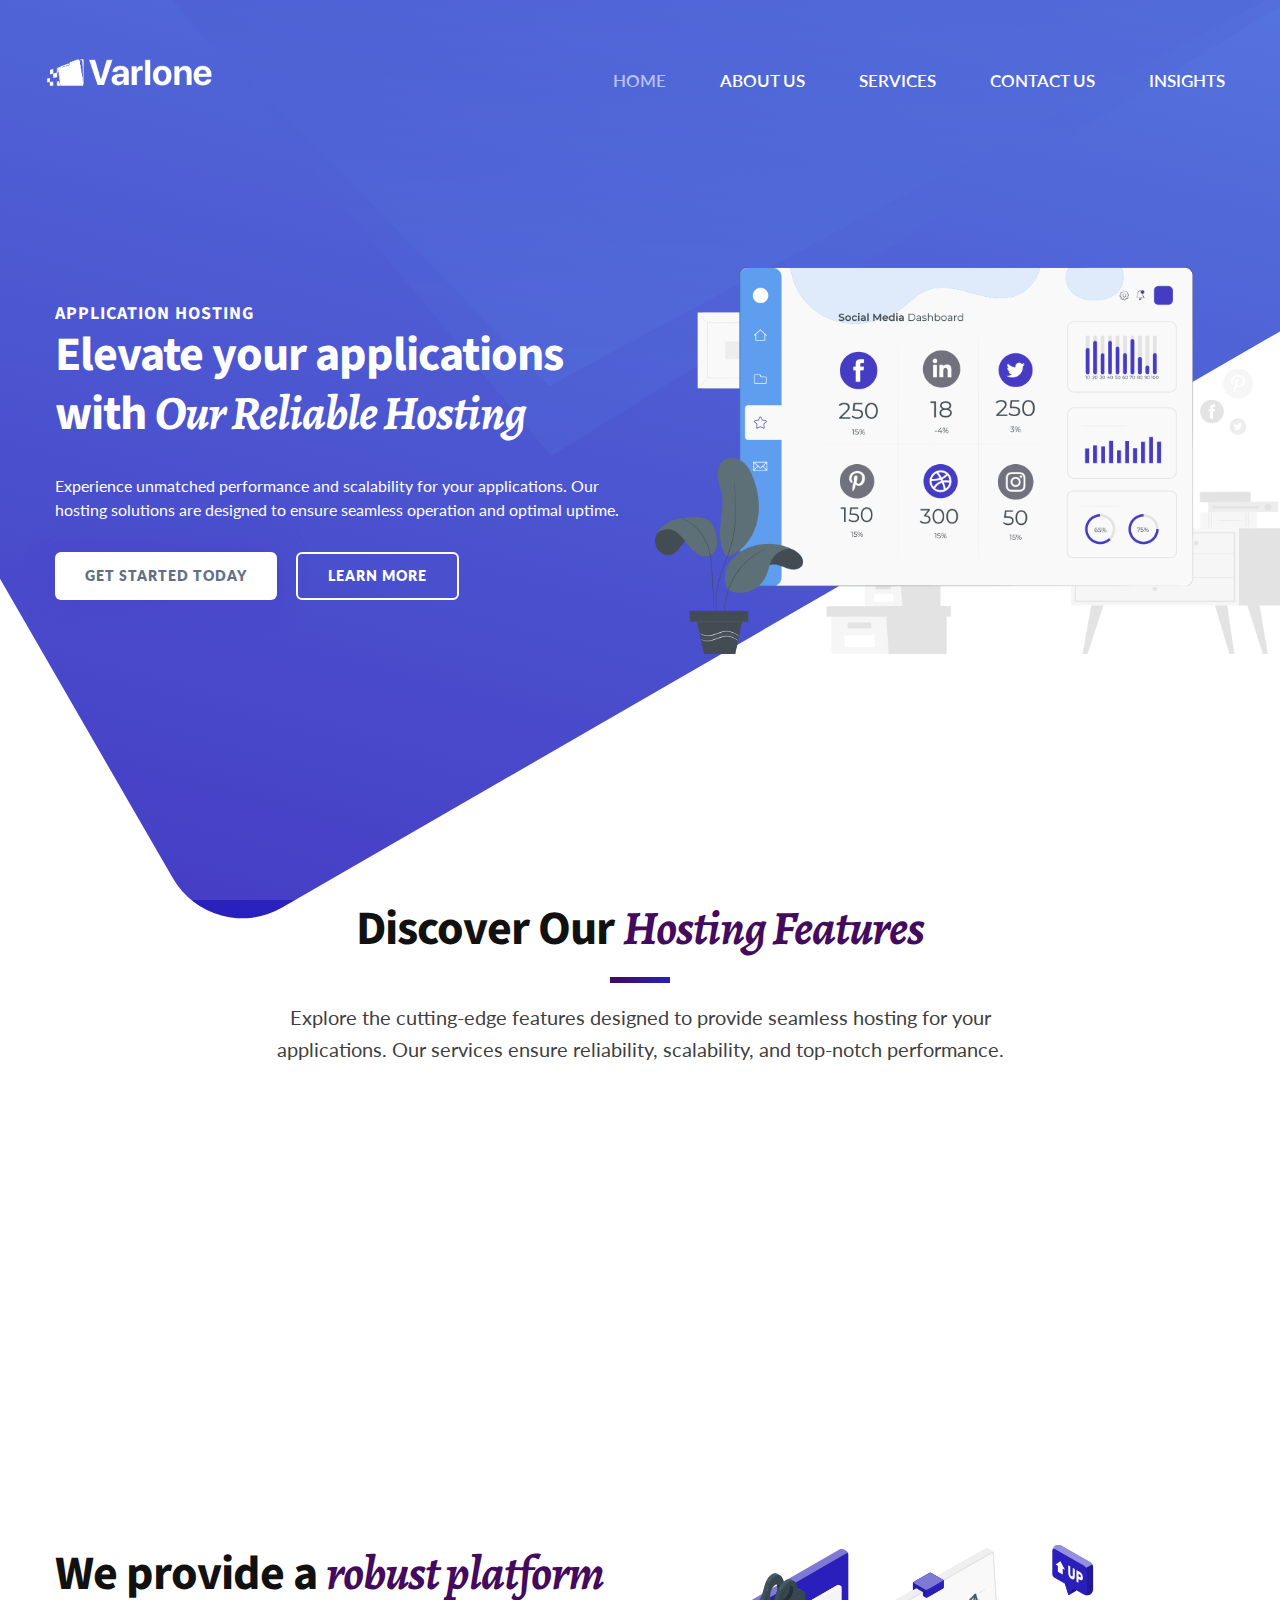
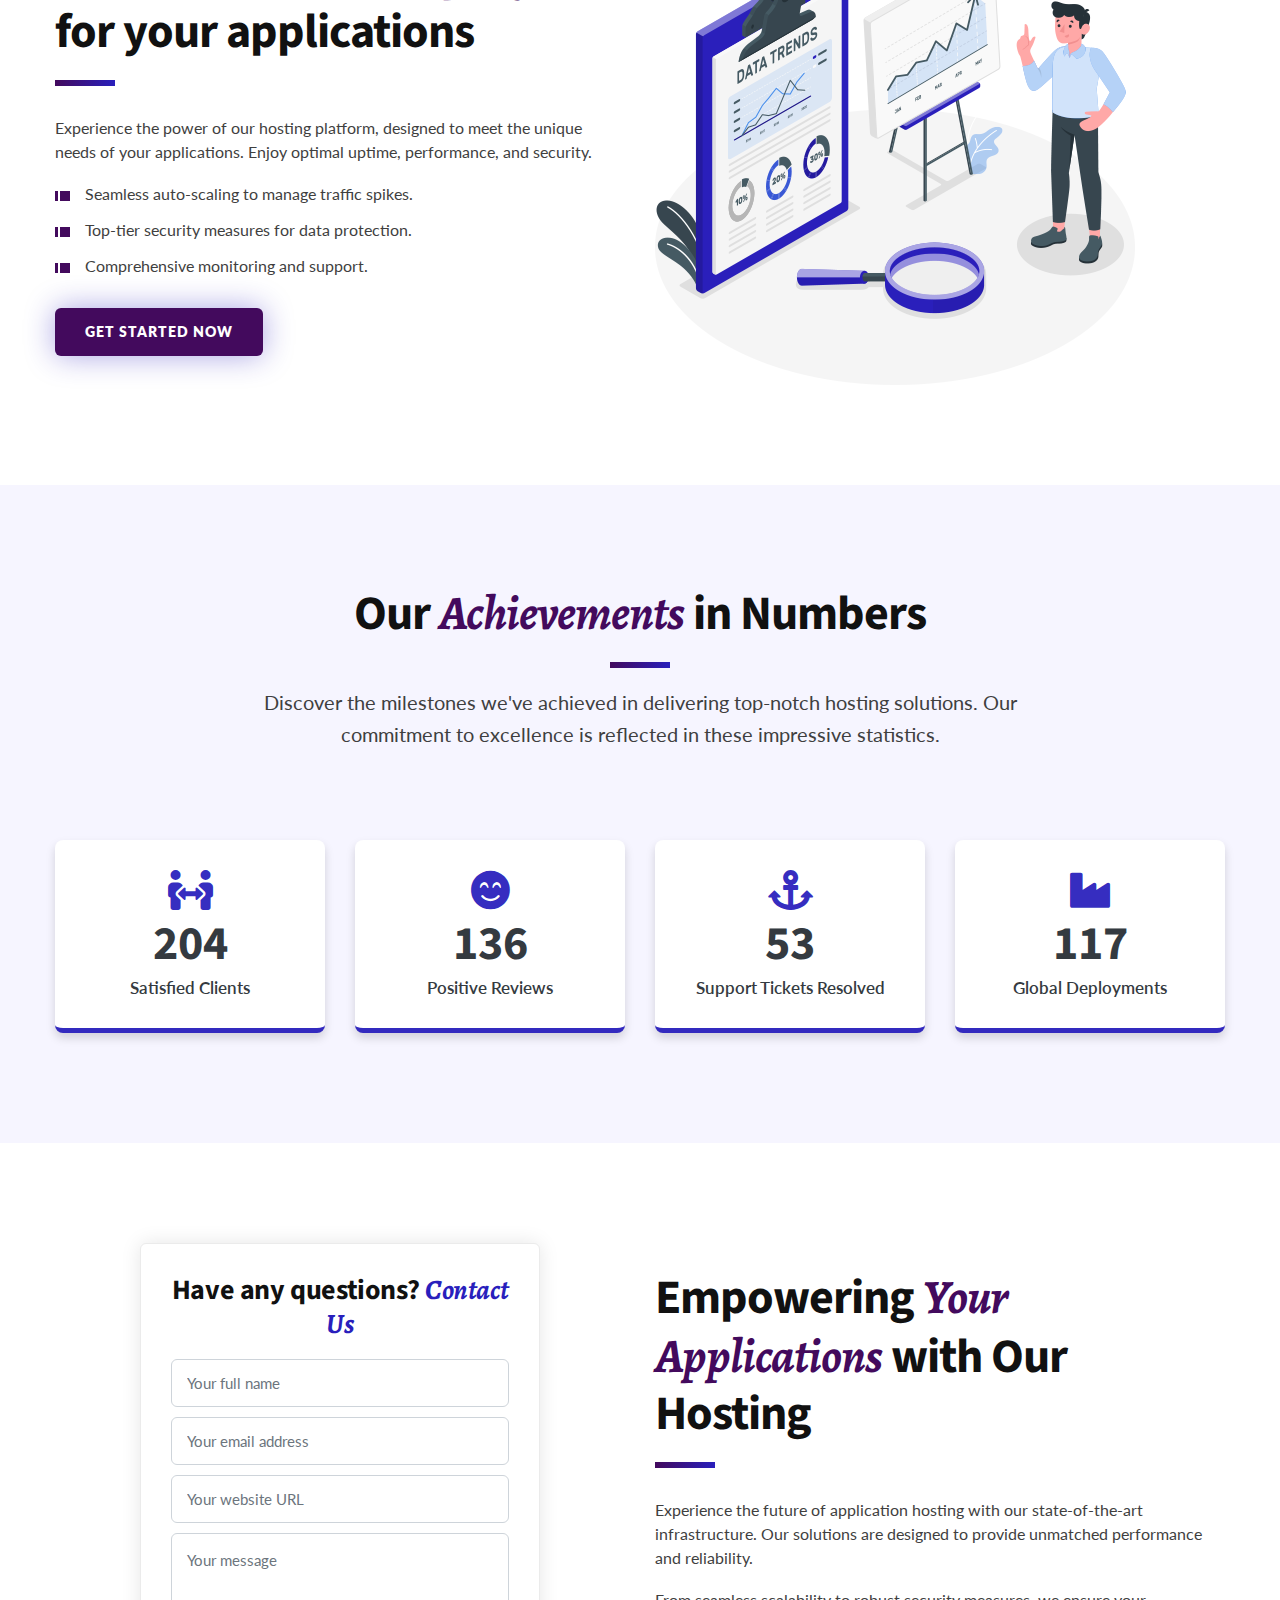
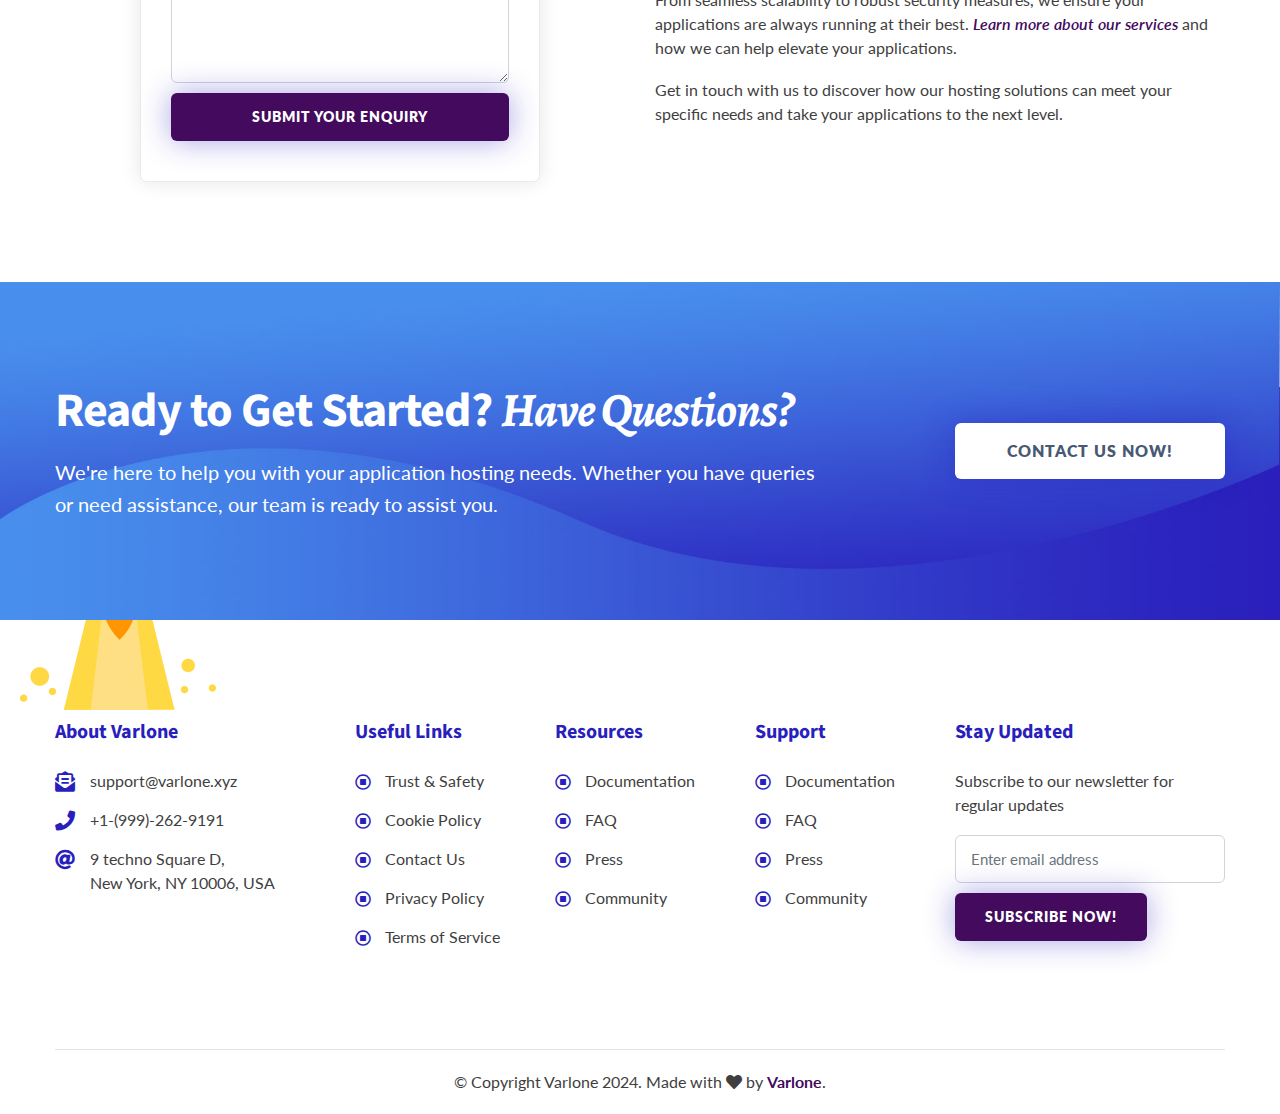
<file: index.html>
<!DOCTYPE html>
<html lang="en">
    
<!-- Mirrored from dcode.sacredthemes.net/layouts/index-digital-marketing.html by HTTrack Website Copier/3.x [XR&CO'2014], Wed, 22 May 2024 22:38:38 GMT -->
<head>
        <meta charset="utf-8" />
        <title>Varlone || Application Hosting</title>
        <meta name="viewport" content="width=device-width, initial-scale=1.0">
        <meta name="description" content="App and Saas Landing Template" />
        <meta name="keywords" content="Application, Clean, Saas, Dashboard, Bootstrap4" />
        <meta content="sacredthemes" name="author" />
        <!--* favicon -->
        <link rel="shortcut icon" href="img-site/favicon.png">
        <!--* WOW Animation -->
        <link href="css/animate.css" rel="stylesheet" type="text/css"  />
        <!--* Bootstrap css -->
        <link href="css/bootstrap.min.css" rel="stylesheet" type="text/css" />
        <!--* Slick Slider -->
        <link href="css/slick.css" rel="stylesheet" type="text/css"  />
        <!--* Icons -->
        <link href="css/materialdesignicons.min.css" rel="stylesheet" type="text/css" />
        <link href="css/line-awesome.min.css" rel="stylesheet" type="text/css" />
        <link href="css/fontawesome.min.css" rel="stylesheet" type="text/css" />
        <!--* Main css File -->
        <link href="css/style.css" rel="stylesheet" type="text/css" id="theme-default" />
        <link href="css/rtl-style.css" rel="stylesheet" type="text/css" id="rtl-theme-default" disabled="disabled" />
        <link href="css/colors/default-color.css" rel="stylesheet" type="text/css" id="theme-color" />
    </head>
    <body class="dc-six">
        <!--* box-wrapper -->
        <div class="box-wrapper">
            <!--* Loader -->
            <div id="preloader">
                <div id="status">
                    <div class="d-loader">
                        <img src="img-site/favicon.png" alt="DCode" class="img-fluid">
                    </div>
                </div>
            </div>
            <!--* Loader -->
            <!--* Nav Bar -->
            <header id="master-head" class="navbar menu-absolute menu-center menu-light">
                <div class="container-fluid">
                    <div id="main-logo" class="logo-container">
                        <a class="logo" href="index.html">
                            <img src="img-site/logoB.png" class="logo-dark img-fluid" alt="DCode" width="200">
                            <img src="img-site/logoW.png" class="logo-light img-fluid" alt="DCode" width="200">
                        </a>
                    </div>
                    <div class="menu-toggle-btn">
                        <!--* Mobile menu toggle-->
                        <a class="navbar-toggle">
                            <div class="burger-lines">
                            </div>
                        </a>
                        <!--* End mobile menu toggle-->
                    </div>
                    <div id="navigation" class="nav navbar-nav navbar-main">
                        <ul id="main-menu" class="menu-primary">
                            <li class="menu-item active">
                                <a href="index.html">HOME</a>
                            </li>
                            <li class="menu-item">
                                <a href="about.html">ABOUT US</a>
                            
                            </li>
                            <li class="menu-item">
                                <a href="services.html">SERVICES</a>
                               
                            </li>
                            <li class="menu-item">
                                <a href="contact.html">CONTACT US</a>
                             
                            </li>
                            <li class="menu-item mega-menu">
                                <a href="blog.html">INSIGHTS</a>
                            </li>
                        </ul>
                    </div>
                </div>
            </header>
            <!--* Nav Bar -->
            <!--* Main Wrapper -->
            <div id="main-wrapper" class="page-wrapper">
                <div class="page-header section-padding style-dark full-height dc-six right-col-full">
                    <div class="container">
                        <div class="row align-items-center">
                            <div class="col-lg-6">
                                <div class="heading-wrapper wow fadeInLeft" data-wow-delay="0.2s">
                                    <span class="sub-title">Application Hosting</span>
                                    <h1>Elevate your applications with <span>Our Reliable Hosting</span></h1>
                                </div>
                                <div class="text-wrapper wow fadeInLeft" data-wow-delay="0.4s">
                                    <p>Experience unmatched performance and scalability for your applications. Our hosting solutions are designed to ensure seamless operation and optimal uptime.</p>
                                </div>
                                <div class="btn-wrapper wow fadeInLeft" data-wow-delay="0.5s">
                                    <a class="btn btn-primary btn-light" href="contact.html">Get Started Today</a>
                                    <a class="btn btn-outline-primary btn-light" href="services.html"></i>Learn More</a>
                                </div>
                            </div><!--* End Col -->
                            <div class="col-lg-6">
                                <div class="image-wrapper">
                                    <img src="images/default-color/digital-marketing-img.png" alt="" class="img-fluid"/>
                                </div>
                            </div><!--* End Col -->
                        </div><!--* End Row -->
                    </div>
                </div>
                
                <!--* Page Header -->
                <div class="about-section section-padding pt-0">
                    <div class="container">
                        <div class="row clearfix justify-content-center">
                            <div class="col-lg-8">
                                <div class="heading-wrapper with-separator text-center">
                                    <h2 class="h1">Discover Our <span>Hosting Features</span></h2>
                                    <p class="lead-text">Explore the cutting-edge features designed to provide seamless hosting for your applications. Our services ensure reliability, scalability, and top-notch performance.</p>
                                </div>
                                <!--* End Heading -->
                            </div><!--* End Col -->
                        </div><!--* End Row -->
                        <div class="row clearfix">
                            <div class="col-md-12">
                                <div class="empty-space-30"></div>
                            </div>
                            <div class="col-lg-4 col-md-4">
                                <div class="features-block theme-one wow fadeInUp" data-wow-delay="0s">
                                    <div class="inner-box">
                                        <div class="icon">
                                            <img class="normal img-fluid" src="images/default-color/icon-3.svg" alt="">
                                            <img class="hover img-fluid" src="images/default-color/icon-3-light.svg" alt="">
                                        </div>
                                        <div class="text">
                                            <h4>Auto Scaling</h4>    
                                            <p>Ensure your applications scale automatically to handle varying loads, providing seamless performance and reliability.</p>
                                        </div>
                                    </div>
                                </div>
                            </div><!--* End Col -->
                            <div class="col-lg-4 col-md-4">
                                <div class="features-block theme-one wow fadeInUp" data-wow-delay="0.2s">
                                    <div class="inner-box">
                                        <div class="icon">
                                            <img class="normal img-fluid" src="images/default-color/icon-24.svg" alt="">
                                            <img class="hover img-fluid" src="images/default-color/icon-24-light.svg" alt="">
                                        </div>
                                        <div class="text">
                                            <h4>Security & Backup</h4>    
                                            <p>Benefit from top-tier security measures and automatic backups, ensuring your data is safe and recoverable at any time.</p>
                                        </div>
                                    </div>
                                </div>
                            </div><!--* End Col -->
                            <div class="col-lg-4 col-md-4">
                                <div class="features-block theme-one wow fadeInUp" data-wow-delay="0.4s">
                                    <div class="inner-box">
                                        <div class="icon">
                                            <img class="normal img-fluid" src="images/default-color/icon-4.svg" alt="">
                                            <img class="hover img-fluid" src="images/default-color/icon-4-light.svg" alt="">
                                        </div>
                                        <div class="text">
                                            <h4>24/7 Support</h4>    
                                            <p>Our dedicated support team is available around the clock to assist you with any issues or queries, ensuring your applications run smoothly.</p>
                                        </div>
                                    </div>
                                </div>
                            </div><!--* End Col -->
                            <div class="col-md-12">
                                <div class="empty-space-60"></div>
                            </div>
                        </div><!--* End Row -->
                        <div class="row clearfix flex-row-reverse">
                            <div class="col-lg-6">
                                <div class="image-wrapper">
                                    <img src="images/default-color/seo-marketing-img.png" alt="" class="img-fluid">
                                </div>
                            </div>
                            <div class="col-lg-6">
                                <div class="heading-wrapper with-separator">
                                    <h2 class="h1">We provide a <span>robust platform</span> for your applications</h2>
                                </div><!--* End Heading -->
                                <div class="text-wrapper">
                                    <p>Experience the power of our hosting platform, designed to meet the unique needs of your applications. Enjoy optimal uptime, performance, and security.</p>
                                    <ul class="list-style-one">
                                        <li>Seamless auto-scaling to manage traffic spikes.</li>
                                        <li>Top-tier security measures for data protection.</li>
                                        <li>Comprehensive monitoring and support.</li>
                                    </ul>
                                </div>
                                <div class="btn-wrapper">
                                    <a href="contact.html" class="btn btn-primary">Get Started Now</a>
                                </div>
                            </div><!--* End Col -->
                        </div><!--* End Row -->
                    </div>
                </div>
                
                <!--* About Section -->
                <div class="section-padding light-bg">
                    <div class="container">
                        <div class="row justify-content-center">
                            <div class="col-lg-8">
                                <div class="heading-wrapper text-center with-separator">
                                    <h2 class="h1">Our <span>Achievements</span> in Numbers</h2>
                                    <div class="lead-text">
                                        <p>Discover the milestones we've achieved in delivering top-notch hosting solutions. Our commitment to excellence is reflected in these impressive statistics.</p>
                                    </div>
                                </div>
                                <div class="empty-space-60"></div>
                            </div><!--* End Col -->
                        </div><!--* End Row -->
                        <div class="row">
                            <div class="col-lg-3 col-md-6 mb-3">
                                <div class="container-new shadow">
                                    <i class="fas fa-people-arrows"></i>
                                    <span class="num text-dark" data-val="1300">000</span>
                                    <span class="text text-dark">Satisfied Clients</span>
                                </div>
                            </div>
                            <div class="col-lg-3 col-md-6 mb-3">
                                <div class="container-new shadow">
                                    <i class="fas fa-smile-beam"></i>
                                    <span class="num text-dark" data-val="800">000</span>
                                    <span class="text text-dark">Positive Reviews</span>
                                </div>
                            </div>
                            <div class="col-lg-3 col-md-6 mb-3">
                                <div class="container-new shadow">
                                    <i class="fas fa-anchor"></i>
                                    <span class="num text-dark" data-val="300">000</span>
                                    <span class="text text-dark">Support Tickets Resolved</span>
                                </div>
                            </div>
                            <div class="col-lg-3 col-md-6 mb-3">
                                <div class="container-new shadow">
                                    <i class="fas fa-industry"></i>
                                    <span class="num text-dark" data-val="700">000</span>
                                    <span class="text text-dark">Global Deployments</span>
                                </div>
                            </div>
                        </div>
                    </div>
                </div>
                
                <!--* Fact Section -->
                <div class="enquiry-section section-padding">
                    <div class="container">
                        <div class="row clearfix align-items-center flex-row-reverse">
                            <div class="col-md-6">
                                <div class="heading-wrapper with-separator">
                                    <h2 class="h1">Empowering <span>Your Applications</span> with Our Hosting</h2>
                                </div><!--* End Heading -->
                                <div class="text-wrapper">
                                    <p>Experience the future of application hosting with our state-of-the-art infrastructure. Our solutions are designed to provide unmatched performance and reliability.</p>
                                    <p>From seamless scalability to robust security measures, we ensure your applications are always running at their best. <a href="#">Learn more about our services</a> and how we can help elevate your applications.</p>
                                    <p>Get in touch with us to discover how our hosting solutions can meet your specific needs and take your applications to the next level.</p>
                                </div>
                            </div><!--* End Col -->
                            <div class="col-md-6">
                                <div class="enquiry-form-box">
                                    <div class="form-wrapper">
                                        <div class="form-header">
                                            <h4>Have any questions? <span>Contact Us</span></h4>
                                        </div>
                                        <form>
                                            <div class="form-group">
                                                <input type="text" class="form-control" id="FullName" placeholder="Your full name" required="">
                                            </div>
                                            <div class="form-group">
                                                <input type="email" class="form-control" id="YourEmail" placeholder="Your email address" required="">
                                            </div>
                                            <div class="form-group">
                                                <input type="url" class="form-control" id="YourWebsite" placeholder="Your website URL" required="">
                                            </div>
                                            <div class="form-group">
                                                <textarea class="form-control" placeholder="Your message"></textarea>
                                            </div>
                                            <div class="form-group">
                                                <input type="submit" class="btn btn-primary btn-full" value="Submit Your Enquiry">
                                            </div>
                                        </form>
                                        <div class="seo-rocket">
                                            <img src="images/default-color/seo-plane-img.png" alt="" class="img-fluid">
                                        </div>
                                    </div>
                                </div>
                            </div><!--* End Col -->
                        </div><!--* End Row -->
                    </div>
                </div>
                <!--* companies Section -->
                <div class="cta-section section-padding style-dark">
                    <div class="container">
                        <div class="row align-items-center">
                            <div class="col-lg-8">
                                <div class="call-to-action-content i-text-center">
                                    <h2 class="h1">Ready to Get Started? <span class="special-fonts">Have Questions?</span></h2>
                                    <p class="lead-text">We're here to help you with your application hosting needs. Whether you have queries or need assistance, our team is ready to assist you.</p>
                                </div>
                            </div><!--* End Col -->
                            <div class="col-lg-4">
                                <div class="call-to-action-btn text-right i-text-center">
                                    <a href="contact.html" class="btn btn-primary btn-light btn-large">Contact Us Now!</a>
                                </div>
                            </div><!--* End Col -->
                        </div><!--* End Row -->
                    </div>
                </div>
                
                <!--* Call to Action Section -->
            </div>
            <!--* Main Wrapper -->
            <footer class="site-footer">
                <div class="container">
                    <div class="main-footer">
                        <div class="row">
                            <div class="col-lg-3">
                                <div class="widget">
                                    <div class="widget-title">
                                        <h3 class="title">About Varlone</h3>
                                    </div>
                                    <div class="text-widget">
                                        <div class="contact-info">
                                            <ul>
                                                <li class="email-field">support@varlone.xyz</li>
                                                <li class="phone-field">+1-(999)-262-9191</li>
                                                <li class="address-field">9 techno Square D, <br />New York, NY 10006, USA</li>
                                            </ul>
                                        </div>
                                    </div>
                                </div><!--* End Widget -->
                            </div><!--* End Col -->
                            <div class="col-lg-2 col-md-4">
                                <div class="widget">
                                    <div class="widget-title">
                                        <h3 class="title">Useful Links</h3>
                                    </div>
                                    <div class="text-widget">
                                        <div class="footer-nav">
                                            <ul>
                                                <li><a href="#">Trust & Safety</a></li>
                                                <li><a href="#">Cookie Policy</a></li>
                                                <li><a href="#">Contact Us</a></li>
                                                <li><a href="#">Privacy Policy</a></li>
                                                <li><a href="#">Terms of Service</a></li>
                                            </ul>
                                        </div>
                                    </div>
                                </div><!--* End Widget -->
                            </div><!--* End Col -->
                            <div class="col-lg-2 col-md-4">
                                <div class="widget">
                                    <div class="widget-title">
                                        <h3 class="title">Resources</h3>
                                    </div>
                                    <div class="text-widget">
                                        <div class="footer-nav">
                                            <ul>
                                                <li><a href="#">Documentation</a></li>
                                                <li><a href="#">FAQ</a></li>
                                                <li><a href="#">Press</a></li>
                                                <li><a href="#">Community</a></li>
                                            </ul>
                                        </div>
                                    </div>
                                </div><!--* End Widget -->
                            </div><!--* End Col -->
                            <div class="col-lg-2 col-md-4">
                                <div class="widget">
                                    <div class="widget-title">
                                        <h3 class="title">Support</h3>
                                    </div>
                                    <div class="text-widget">
                                        <div class="footer-nav">
                                            <ul>
                                                <li><a href="#">Documentation</a></li>
                                                <li><a href="#">FAQ</a></li>
                                                <li><a href="#">Press</a></li>
                                                <li><a href="#">Community</a></li>
                                            </ul>
                                        </div>
                                    </div>
                                </div><!--* End Widget -->
                            </div><!--* End Col -->
                            <div class="col-lg-3">
                                <div class="widget">
                                    <div class="widget-title">
                                        <h3 class="title">Stay Updated</h3>
                                    </div>
                                    <div class="text-widget">
                                        <div class="newsletter-form">
                                            <p>Subscribe to our newsletter for regular updates</p>
                                            <form method="post">
                                                <div class="form-group">
                                                    <input type="email" class="form-control" id="EmailInput" placeholder="Enter email address" required="">
                                                </div>
                                                <input type="submit" class="btn btn-primary" value="Subscribe Now!">
                                            </form>
                                        </div>
                                    </div>
                                </div><!--* End Widget -->
                            </div><!--* End Col -->
                        </div><!--* End Row -->
                    </div>
                    <div class="copyright-bar">
                        <div class="copyright-text text-center">
                            © Copyright Varlone 2024. Made with <i class="fas fa-heart"></i> by <a href="#" target="_blank"><strong>Varlone</strong></a>.
                        </div>
                    </div>
                </div>
            </footer>
            
            <!--* Main Footer -->
        </div>
        <!--* box-wrapper -->
        <div class="overlay overlay-search">
            <div class="close-search">
                <span class="lines"></span>
            </div>
            <div class="container">
                <form  method="post">
                    <div class="form-group">
                        <input type="search" class="form-control" name="SearchInput" placeholder="Search…">
                        <button type="submit" class="search-submit"><i class="fa fa-search"></i></button>
                    </div>
                </form>
            </div>
        </div>
        <!--* search-form-->

        <!--* javascript -->
        <script src="js/jquery.min.js"></script>
        <script src="js/jquery-migrate.min.js"></script>
        <script src="js/bootstrap.bundle.min.js"></script>
        <script src="js/jquery.easing.min.js"></script>
        <script src="js/scrollspy.min.js"></script>
        <script src="js/appear.js"></script>
        <!--* WOW Animation -->
        <script src="js/wow.min.js"></script>
        <!--* Slick Slider -->
        <script src="js/slick.min.js"></script>
        <!--* Main Js -->
        <script src="js/dcode.js"></script>
    </body>

<!-- Mirrored from dcode.sacredthemes.net/layouts/index-digital-marketing.html by HTTrack Website Copier/3.x [XR&CO'2014], Wed, 22 May 2024 22:38:39 GMT -->
</html>
</file>
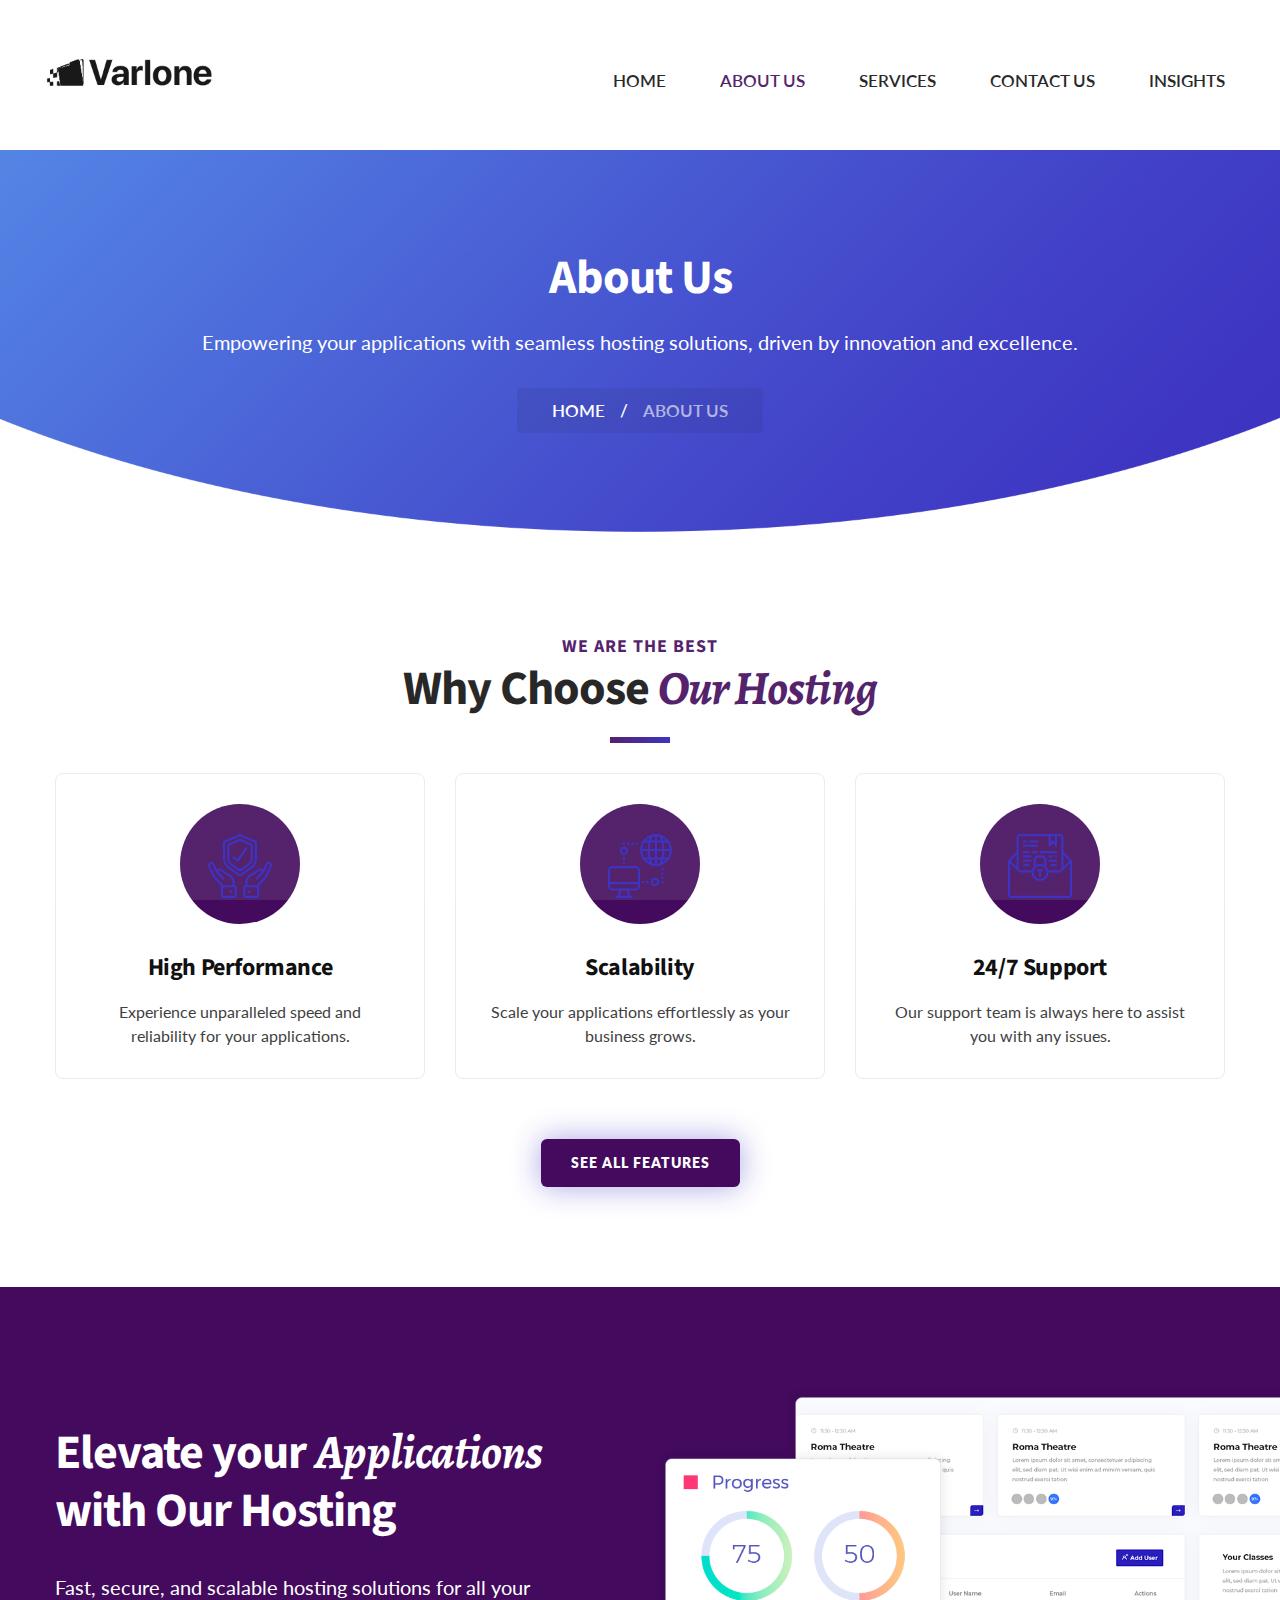
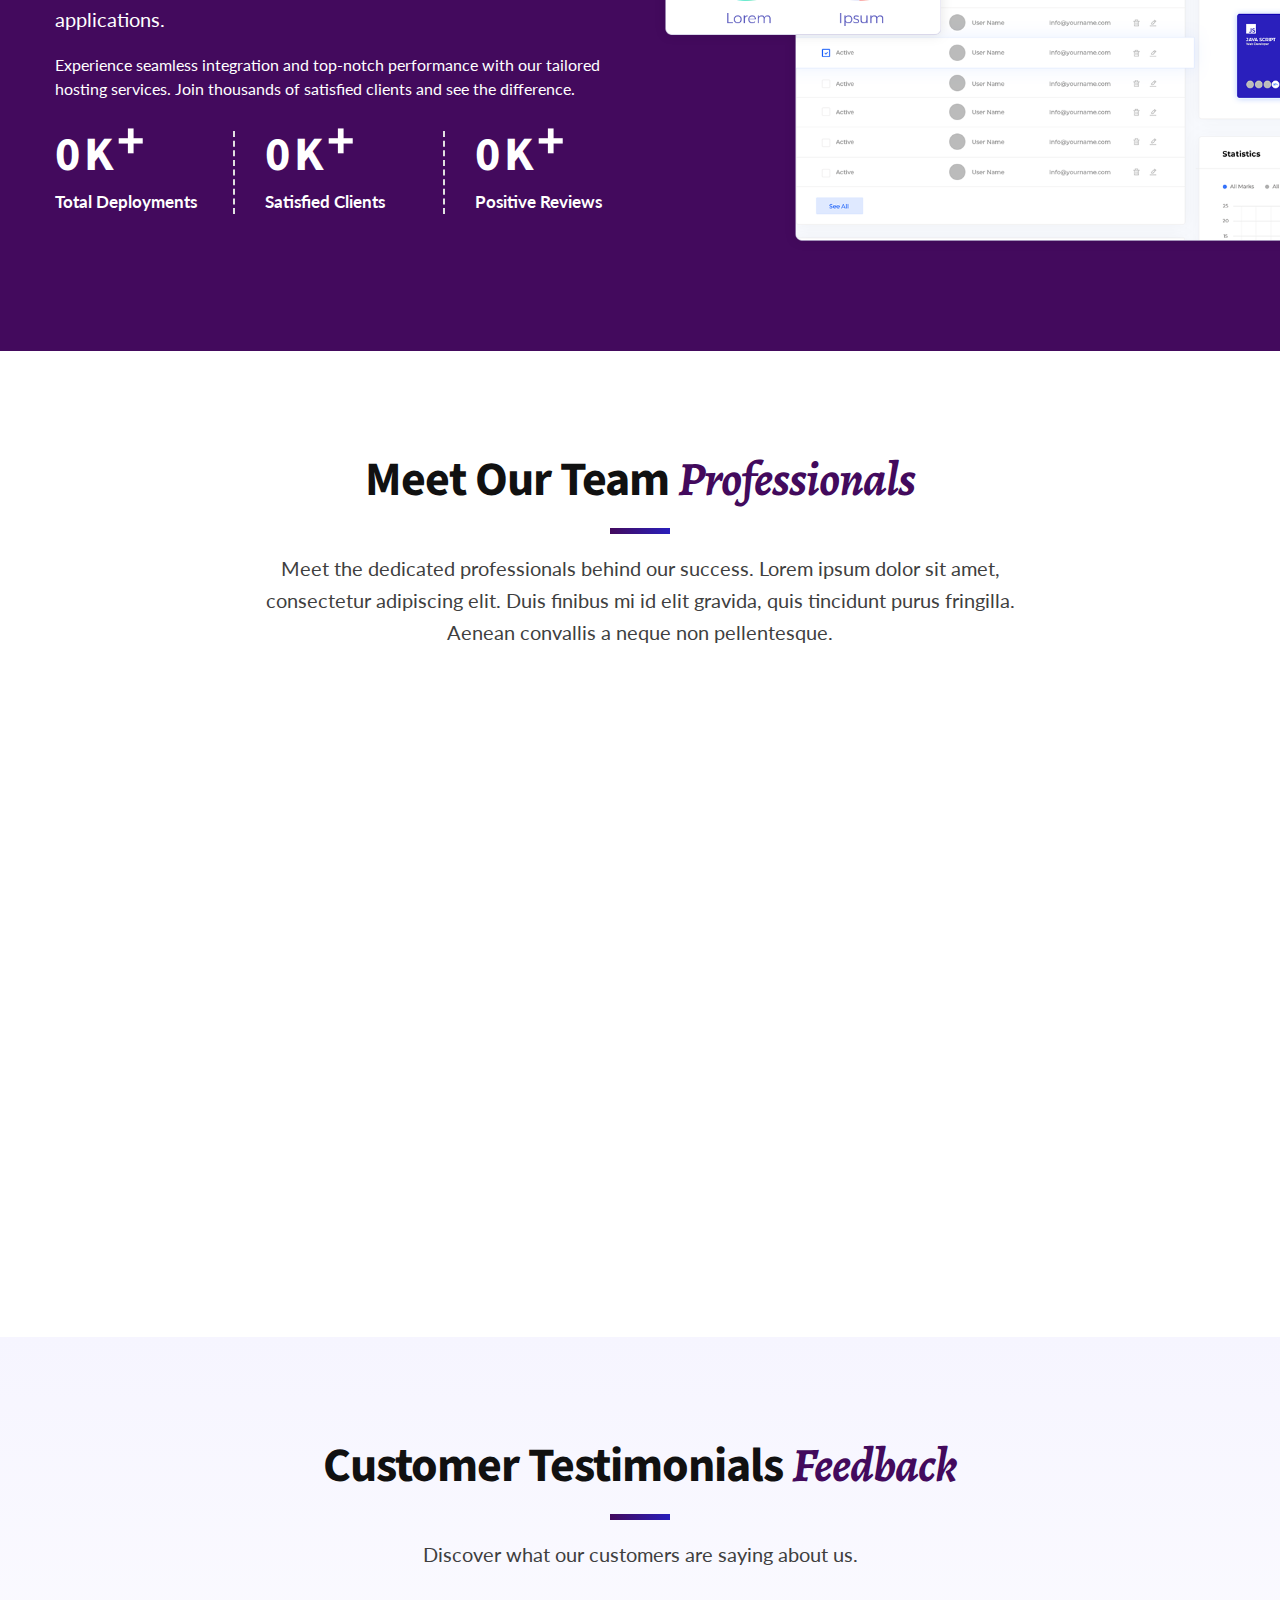
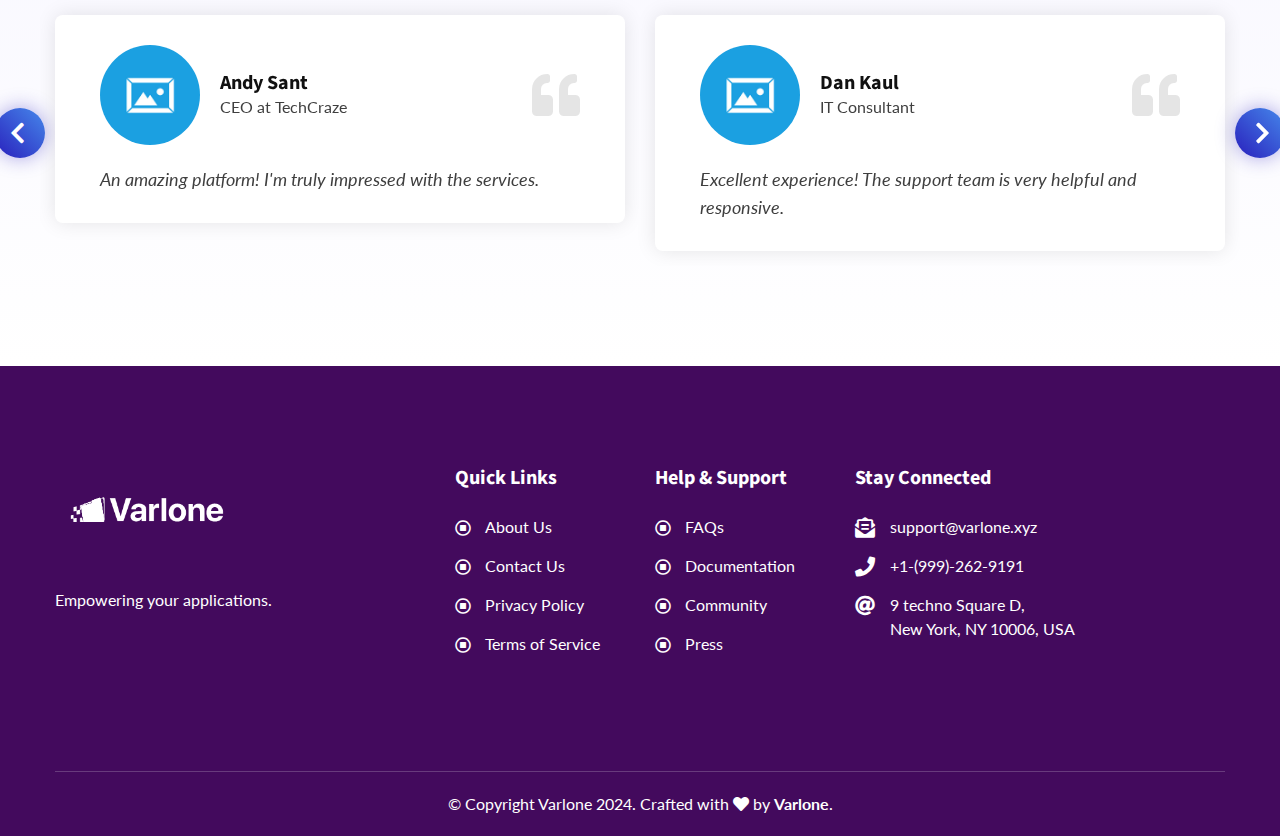
<file: about.html>
<!DOCTYPE html>
<html lang="en">
    
<!-- Mirrored from dcode.sacredthemes.net/layouts/page-aboutus-three.html by HTTrack Website Copier/3.x [XR&CO'2014], Wed, 22 May 2024 22:38:52 GMT -->
<head>
    <meta charset="utf-8" />
    <title>Varlone || Application Hosting</title>
    <meta name="viewport" content="width=device-width, initial-scale=1.0">
    <meta name="description" content="App and Saas Landing Template" />
    <meta name="keywords" content="Application, Clean, Saas, Dashboard, Bootstrap4" />
    <meta content="sacredthemes" name="author" />
    <!--* favicon -->
    <link rel="shortcut icon" href="img-site/favicon.png">
    <!--* WOW Animation -->
    <link href="css/animate.css" rel="stylesheet" type="text/css"  />
    <!--* Bootstrap css -->
    <link href="css/bootstrap.min.css" rel="stylesheet" type="text/css" />
    <!--* Slick Slider -->
    <link href="css/slick.css" rel="stylesheet" type="text/css"  />
    <!--* Icons -->
    <link href="css/materialdesignicons.min.css" rel="stylesheet" type="text/css" />
    <link href="css/line-awesome.min.css" rel="stylesheet" type="text/css" />
    <link href="css/fontawesome.min.css" rel="stylesheet" type="text/css" />
    <!--* Main css File -->
    <link href="css/style.css" rel="stylesheet" type="text/css" id="theme-default" />
    <link href="css/rtl-style.css" rel="stylesheet" type="text/css" id="rtl-theme-default" disabled="disabled" />
    <link href="css/colors/default-color.css" rel="stylesheet" type="text/css" id="theme-color" />
</head>
    <body>
        <!--* box-wrapper --> 
        <div class="box-wrapper">
            <!--* Loader -->
            <div id="preloader">
                <div id="status">
                    <div class="d-loader">
                        <img src="img-site/favicon.png" alt="DCode" class="img-fluid">
                    </div>
                </div>
            </div>
            <!--* Loader -->
            <!--* Nav Bar -->
            <header id="master-head" class="navbar menu-center">
                <div class="container-fluid">
                    <div id="main-logo" class="logo-container">
                        <a class="logo" href="index.html">
                            <img src="img-site/logoB.png" class="logo-dark" alt="DCode" width="200">
                            <img src="img-site/logoB.png" class="logo-light" alt="DCode" width="200">
                        </a>
                    </div>
                    <div class="menu-toggle-btn">
                        <!--* Mobile menu toggle-->
                        <a class="navbar-toggle">
                            <div class="burger-lines">
                            </div>
                        </a>
                        <!--* End mobile menu toggle-->
                    </div>
                    <div id="navigation" class="nav navbar-nav navbar-main">
                        <ul id="main-menu" class="menu-primary">
                            <li class="menu-item">
                                <a href="index.html">HOME</a>
                            </li>
                            <li class="menu-item active">
                                <a href="about.html">ABOUT US</a>
                            </li>
                            <li class="menu-item">
                                <a href="services.html">SERVICES</a>
                            </li>
                            <li class="menu-item">
                                <a href="contact.html">CONTACT US</a>
                            </li>
                            <li class="menu-item mega-menu">
                                <a href="blog.html">INSIGHTS</a>
                            </li>
                        </ul>
                    </div>
                </div>
            </header>
            <!--* Nav Bar -->
            <!--* Main Wrapper -->
            <div id="main-wrapper" class="page-wrapper">
                <div class="inner-page-header section-padding style-dark">
                    <div class="container">
                        <div class="page-title-inner text-center clearfix">
                            <div class="heading-wrapper">
                                <h1 class="h1">About Us</h1>
                                <div class="lead-text">
                                    <p>Empowering your applications with seamless hosting solutions, driven by innovation and excellence.</p>
                                </div>
                            </div><!--* End Heading -->
                            <ul class="st-breadcrumb">
                                <li><a href="index.html">Home</a></li>
                                <li class="active"><span>About Us</span></li>
                            </ul><!--* End Breadcrumb -->
                        </div><!--* Page Title Inner -->
                    </div>
                </div>
                
                <!--* Page Header -->
                <div class="section-padding">
                    <div class="container">
                        <div class="row justify-content-center">
                            <div class="col-lg-8 wow fadeInTop">
                                <div class="heading-wrapper with-separator text-center">
                                    <span class="sub-title">We are the best</span>
                                    <h2 class="h1">Why Choose <span>Our Hosting</span></h2>
                                </div><!--* End Heading -->
                            </div><!--* End Col -->
                        </div><!--* End Row -->
                        <div class="row clearfix">
                            <div class="col-lg-4">
                                <div class="icon-box theme-two wow fadeInLeft">
                                    <div class="icon">
                                        <img src="images/default-color/icon-8.svg" alt="">
                                    </div>
                                    <div class="text">
                                        <h4>High Performance</h4>
                                        <p>Experience unparalleled speed and reliability for your applications.</p>
                                    </div>
                                </div>
                            </div><!--* End Col -->
                            <div class="col-lg-4">
                                <div class="icon-box theme-two wow fadeInUp">
                                    <div class="icon">
                                        <img src="images/default-color/icon-9.svg" alt="">
                                    </div>
                                    <div class="text">
                                        <h4>Scalability</h4>
                                        <p>Scale your applications effortlessly as your business grows.</p>
                                    </div>
                                </div>
                            </div><!--* End Col -->
                            <div class="col-lg-4">
                                <div class="icon-box theme-two wow fadeInRight">
                                    <div class="icon">
                                        <img src="images/default-color/icon-10.svg" alt="">
                                    </div>
                                    <div class="text">
                                        <h4>24/7 Support</h4>
                                        <p>Our support team is always here to assist you with any issues.</p>
                                    </div>
                                </div>
                            </div><!--* End Col -->
                        </div><!--* End Row -->
                        <div class="row justify-content-center">
                            <div class="col-lg-12 text-center">
                                <div class="empty-space-60"></div>
                                <div class="btn-wrapper">
                                    <a href="services.html" class="btn btn-primary">See All Features</a>
                                </div>
                            </div>
                        </div>
                    </div>
                </div>
                
                <div class="section-padding dark-bg style-dark right-col-full">
                    <div class="container">
                        <div class="row clearfix align-items-center">
                            <div class="col-lg-6">
                                <div class="heading-wrapper">
                                    <h2 class="h1">Elevate your <span>Applications</span> with Our Hosting</h2>
                                </div>
                                <!--* End Heading -->
                                <div class="text-wrapper">
                                    <p class="lead-text">Fast, secure, and scalable hosting solutions for all your applications.</p>
                                    <p>Experience seamless integration and top-notch performance with our tailored hosting services. Join thousands of satisfied clients and see the difference.</p>
                                </div>
                                <div class="counter-wrapper with-separator d-flex">
                                    <div class="counter-block">
                                        <div class="counter">
                                            <span class="counter-number-prefix"></span>
                                            <span class="counter-number" data-speed="3500" data-stop="80">0</span>
                                            <span class="counter-number-after">k</span>
                                            <span class="counter-number-suffix">+</span>
                                        </div>
                                        <div class="counter-title">Total Deployments</div>
                                    </div>
                                    <div class="counter-block">
                                        <div class="counter">
                                            <span class="counter-number-prefix"></span>
                                            <span class="counter-number" data-speed="3500" data-stop="76">0</span>
                                            <span class="counter-number-after">k</span>
                                            <span class="counter-number-suffix">+</span>
                                        </div>
                                        <div class="counter-title">Satisfied Clients</div>
                                    </div>
                                    <div class="counter-block">
                                        <div class="counter">
                                            <span class="counter-number-prefix"></span>
                                            <span class="counter-number" data-speed="3500" data-stop="37">0</span>
                                            <span class="counter-number-after">k</span>
                                            <span class="counter-number-suffix">+</span>
                                        </div>
                                        <div class="counter-title">Positive Reviews</div>
                                    </div>
                                </div>
                            </div><!--* End Col -->
                            <div class="col-lg-6">
                                <img src="images/dashboard-img-2.png" alt="">
                            </div><!--* End Col -->
                        </div><!--* End Row -->
                    </div>
                </div>
                <div class="our-team section-padding">
                    <div class="container">
                        <div class="row justify-content-center">
                            <div class="col-lg-8">
                                <div class="heading-wrapper text-center with-separator">
                                    <h2 class="h1">Meet Our Team <span>Professionals</span></h2>
                                    <div class="lead-text">
                                        <p>Meet the dedicated professionals behind our success. Lorem ipsum dolor sit amet, consectetur adipiscing elit. Duis finibus mi id elit gravida, quis tincidunt purus fringilla. Aenean convallis a neque non pellentesque.</p>
                                    </div>
                                </div>
                            </div><!--* End Col -->
                        </div><!--* End Row -->
                        <div class="row">
                            <div class="col-lg-4 col-md-6">
                                <div class="st-team-member theme-one wow fadeInUp">
                                    <div class="team-member-wrapper">
                                        <div class="st-team-image">
                                            <img src="images/team-3-rect.jpg" alt="">
                                        </div>
                                        <div class="st-team-member-detail">
                                            <h3 class="member-name">Rachel Adams</h3>
                                            <span class="member-position">CEO & Founder</span>
                                        </div>
                                    </div>
                                </div>
                            </div><!--* End Col -->
                            <div class="col-lg-4 col-md-6">
                                <div class="st-team-member theme-one wow fadeInUp" data-wow-delay="0.2s">
                                    <div class="team-member-wrapper">
                                        <div class="st-team-image">
                                            <img src="images/team-4-rect.jpg" alt="">
                                        </div>
                                        <div class="st-team-member-detail">
                                            <h3 class="member-name">David Clark</h3>
                                            <span class="member-position">Planner & Manager</span>
                                        </div>
                                    </div>
                                </div>
                            </div><!--* End Col -->
                            <div class="col-lg-4 col-md-6">
                                <div class="st-team-member theme-one wow fadeInUp" data-wow-delay="0.4s">
                                    <div class="team-member-wrapper">
                                        <div class="st-team-image">
                                            <img src="images/team-5-rect.jpg" alt="">
                                        </div>
                                        <div class="st-team-member-detail">
                                            <h3 class="member-name">Emily Jones</h3>
                                            <span class="member-position">Sales Head</span>
                                        </div>
                                    </div>
                                </div>
                            </div><!--* End Col -->
                        </div><!--* End Row -->
                    </div>
                </div>
                
                <!--* Team Section -->
                <div class="testimonial-section section-padding light-gradient-bg">
                    <div class="container">
                        <div class="row justify-content-center clearfix">
                            <div class="col-lg-8">
                                <div class="heading-wrapper text-center with-separator">
                                    <h2 class="h1">Customer Testimonials <span>Feedback</span></h2>
                                    <div class="lead-text">
                                        <p>Discover what our customers are saying about us. </p>
                                    </div>
                                </div><!--* End Heading -->
                            </div><!--* End Col -->
                        </div><!--* End Row -->
                        <div class="row clearfix">
                            <div class="col-lg-12">
                                <div class="client-testimonial theme-four">
                                    <div class="testimonial-slider">
                                        <div class="item">
                                            <div class="client-info-wrapper">
                                                <div class="client-img">
                                                    <img src="images/team-4-square.jpg" alt="client">
                                                </div>
                                                <div class="client-info">
                                                    <h5>Andy Sant</h5>
                                                    <p>CEO at TechCraze</p>
                                                </div>
                                            </div>
                                            <div class="testimonial-text">
                                                <blockquote>
                                                    An amazing platform! I'm truly impressed with the services.
                                                </blockquote>
                                            </div>
                                        </div>
                                        <div class="item">
                                            <div class="client-info-wrapper">
                                                <div class="client-img">
                                                    <img src="images/team-3-square.jpg" alt="client">
                                                </div>
                                                <div class="client-info">
                                                    <h5>Dan Kaul</h5>
                                                    <p>IT Consultant</p>
                                                </div>
                                            </div>
                                            <div class="testimonial-text">
                                                <blockquote>
                                                    Excellent experience! The support team is very helpful and responsive.
                                                </blockquote>
                                            </div>                                            
                                        </div>
                                        <div class="item">
                                            <div class="client-info-wrapper">
                                                <div class="client-img">
                                                    <img src="images/team-5-square.jpg" alt="client">
                                                </div>
                                                <div class="client-info">
                                                    <h5>Saru Matt</h5>
                                                    <p>Software Developer</p>
                                                </div>
                                            </div>
                                            <div class="testimonial-text">
                                                <blockquote>
                                                    Great service!
                                                </blockquote>
                                            </div>
                                        </div>
                                        <div class="item">
                                            <div class="client-info-wrapper">
                                                <div class="client-img">
                                                    <img src="images/team-1-square.jpg" alt="client">
                                                </div>
                                                <div class="client-info">
                                                    <h5>Yommi Pat</h5>
                                                    <p>Web Developer</p>
                                                </div>
                                            </div>
                                            <div class="testimonial-text">
                                                <blockquote>
                                                    Highly recommended! The platform is user-friendly and efficient.
                                                </blockquote>
                                            </div>                                            
                                        </div>
                                        <div class="item">
                                            <div class="client-info-wrapper">
                                                <div class="client-img">
                                                    <img src="images/team-2-square.jpg" alt="client">
                                                </div>
                                                <div class="client-info">
                                                    <h5>Shreyn S</h5>
                                                    <p>Data Analyst</p>
                                                </div>
                                            </div>
                                            <div class="testimonial-text">
                                                <blockquote>
                                                    Exceptional service!
                                                </blockquote>
                                            </div>
                                        </div>
                                    </div><!--* End Testimonial Slider -->
                                </div>
                            </div><!--* End Col -->
                        </div><!--* End Row -->
                    </div>
                </div>
                
                <!--* Testimonial Section -->
            </div>
            <!--* Main Wrapper -->
            <footer class="site-footer footer-theme-two">
                <div class="container">
                    <div class="main-footer style-dark">
                        <div class="row">
                            <div class="col-lg-4">
                                <div class="widget">
                                    <div class="text-widget">
                                        <div class="about-info">
                                            <div class="image-wrapper">
                                                <img src="img-site/logoW.png" alt="" width="200" />
                                            </div>
                                            <p>Empowering your applications.</p>
                                        </div>
                                    </div>
                                </div><!--* End Widget -->
                            </div><!--* End Col -->
                            <div class="col-lg-2">
                                <div class="widget">
                                    <div class="widget-title">
                                        <h3 class="title">Quick Links</h3>
                                    </div>
                                    <div class="text-widget">
                                        <div class="footer-nav">
                                            <ul>
                                                <li><a href="#">About Us</a></li>
                                                <li><a href="#">Contact Us</a></li>
                                                <li><a href="#">Privacy Policy</a></li>
                                                <li><a href="#">Terms of Service</a></li>
                                            </ul>
                                        </div>
                                    </div>
                                </div><!--* End Widget -->
                            </div><!--* End Col -->
                            <div class="col-lg-2">
                                <div class="widget">
                                    <div class="widget-title">
                                        <h3 class="title">Help & Support</h3>
                                    </div>
                                    <div class="text-widget">
                                        <div class="footer-nav">
                                            <ul>
                                                <li><a href="#">FAQs</a></li>
                                                <li><a href="#">Documentation</a></li>
                                                <li><a href="#">Community</a></li>
                                                <li><a href="#">Press</a></li>
                                            </ul>
                                        </div>
                                    </div>
                                </div><!--* End Widget -->
                            </div><!--* End Col -->
                            <div class="col-lg-4">
                                <div class="widget">
                                    <div class="widget-title">
                                        <h3 class="title">Stay Connected</h3>
                                    </div>
                                    <div class="text-widget">
                                        <div class="contact-info">
                                            <ul>
                                                <li class="email-field">support@varlone.xyz</li>
                                                <li class="phone-field">+1-(999)-262-9191</li>
                                                <li class="address-field">9 techno Square D, <br />New York, NY 10006, USA</li>
                                            </ul>
                                        </div>
                                    </div>
                                </div><!--* End Widget -->
                            </div><!--* End Col -->
                        </div><!--* End Row -->
                    </div>
                    <div class="copyright-bar style-dark">
                        <div class="copyright-text text-center">
                            © Copyright Varlone 2024. Crafted with <i class="fas fa-heart"></i> by <a href="#" target="_blank"><strong>Varlone</strong></a>.
                        </div>
                    </div>
                </div>
            </footer>
            
            <!--* Main Footer -->
        </div>
        <!--* box-wrapper -->
        <div class="overlay overlay-search">
            <div class="close-search">
                <span class="lines"></span>
            </div>
            <div class="container">
                <form method="post">
                    <div class="form-group">
                        <input type="search" class="form-control" name="SearchInput" placeholder="Search…">
                        <button type="submit" class="search-submit"><i class="fa fa-search"></i></button>
                    </div>
                </form>
            </div>
        </div>
        <!--* search-form-->

        <!--* javascript -->
        <script src="js/jquery.min.js"></script>
        <script src="js/jquery-migrate.min.js"></script>
        <script src="js/bootstrap.bundle.min.js"></script>
        <script src="js/jquery.easing.min.js"></script>
        <script src="js/scrollspy.min.js"></script>
        <script src="js/appear.js"></script>
        <!--* WOW Animation -->
        <script src="js/wow.min.js"></script>
        <!--* Slick Slider -->
        <script src="js/slick.min.js"></script>
        <!--* Main Js -->
        <script src="js/dcode.js"></script>
    </body>

<!-- Mirrored from dcode.sacredthemes.net/layouts/page-aboutus-three.html by HTTrack Website Copier/3.x [XR&CO'2014], Wed, 22 May 2024 22:38:52 GMT -->
</html>
</file>
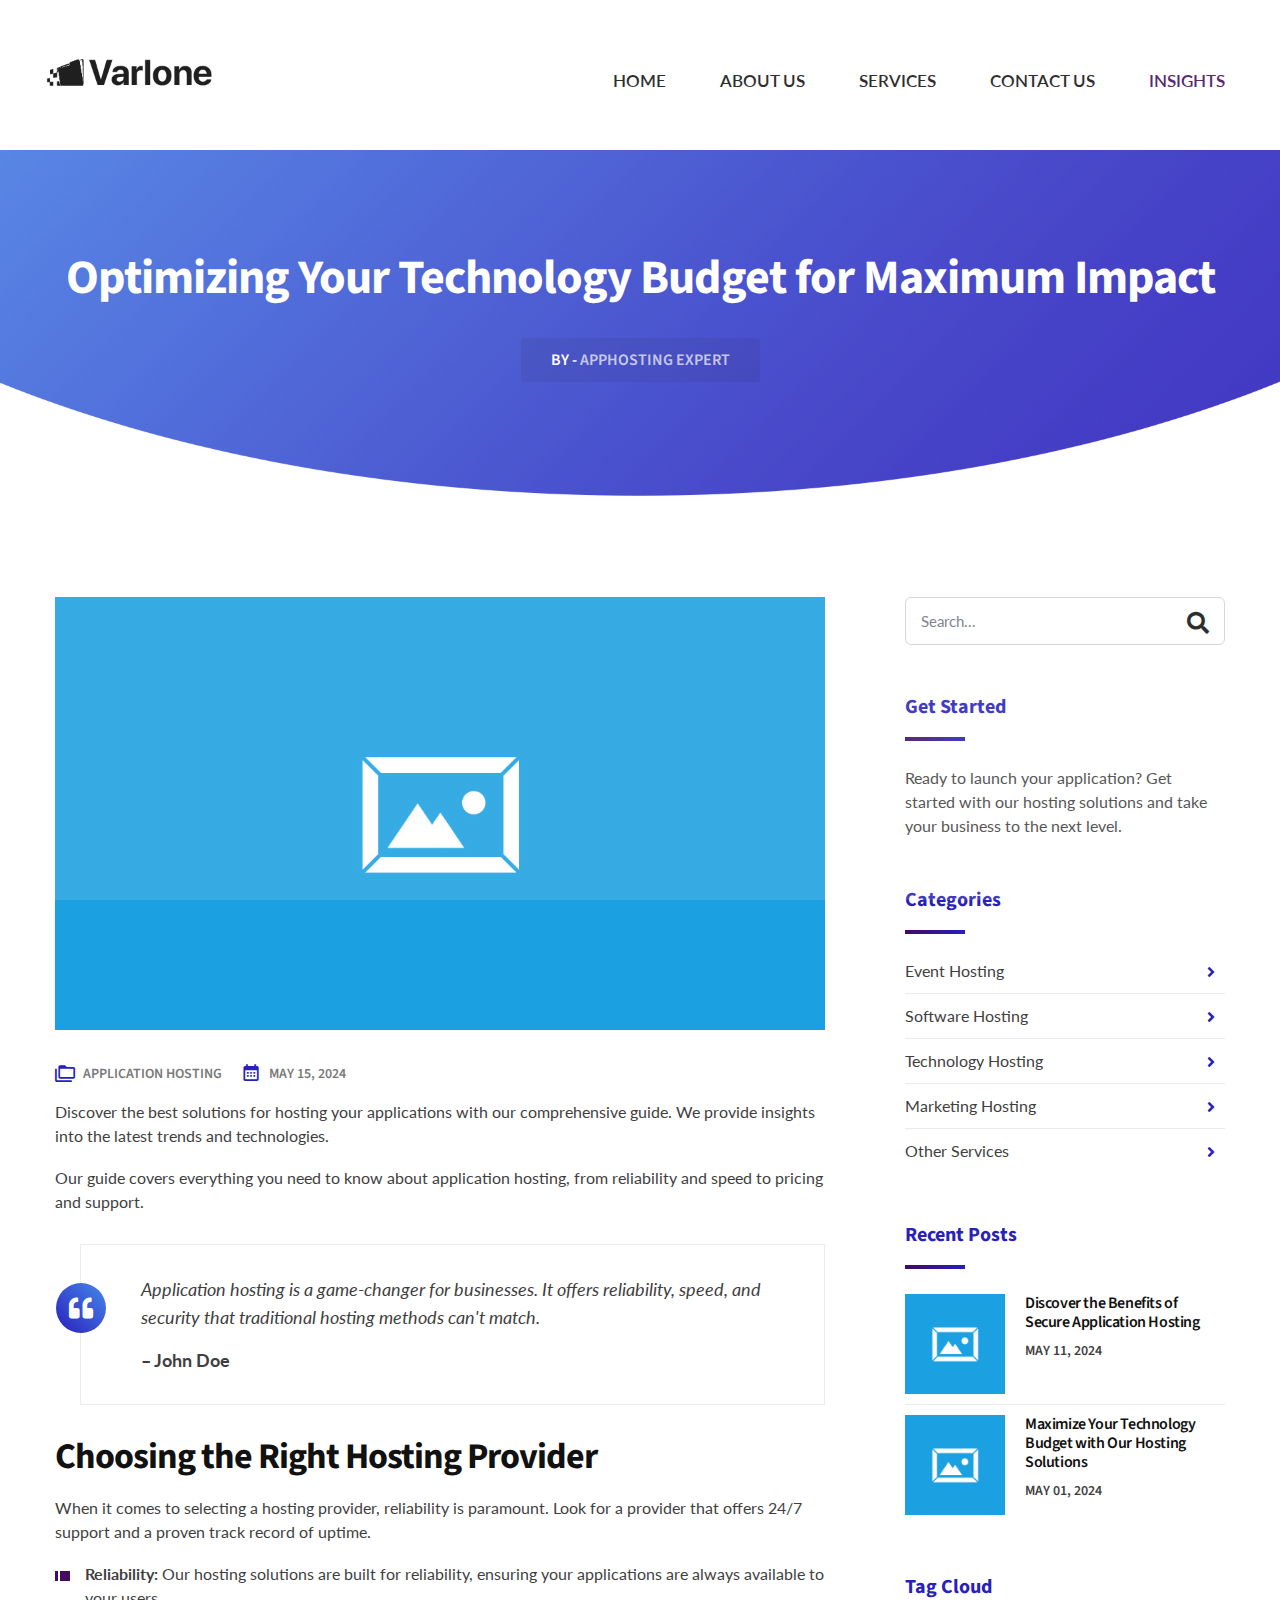
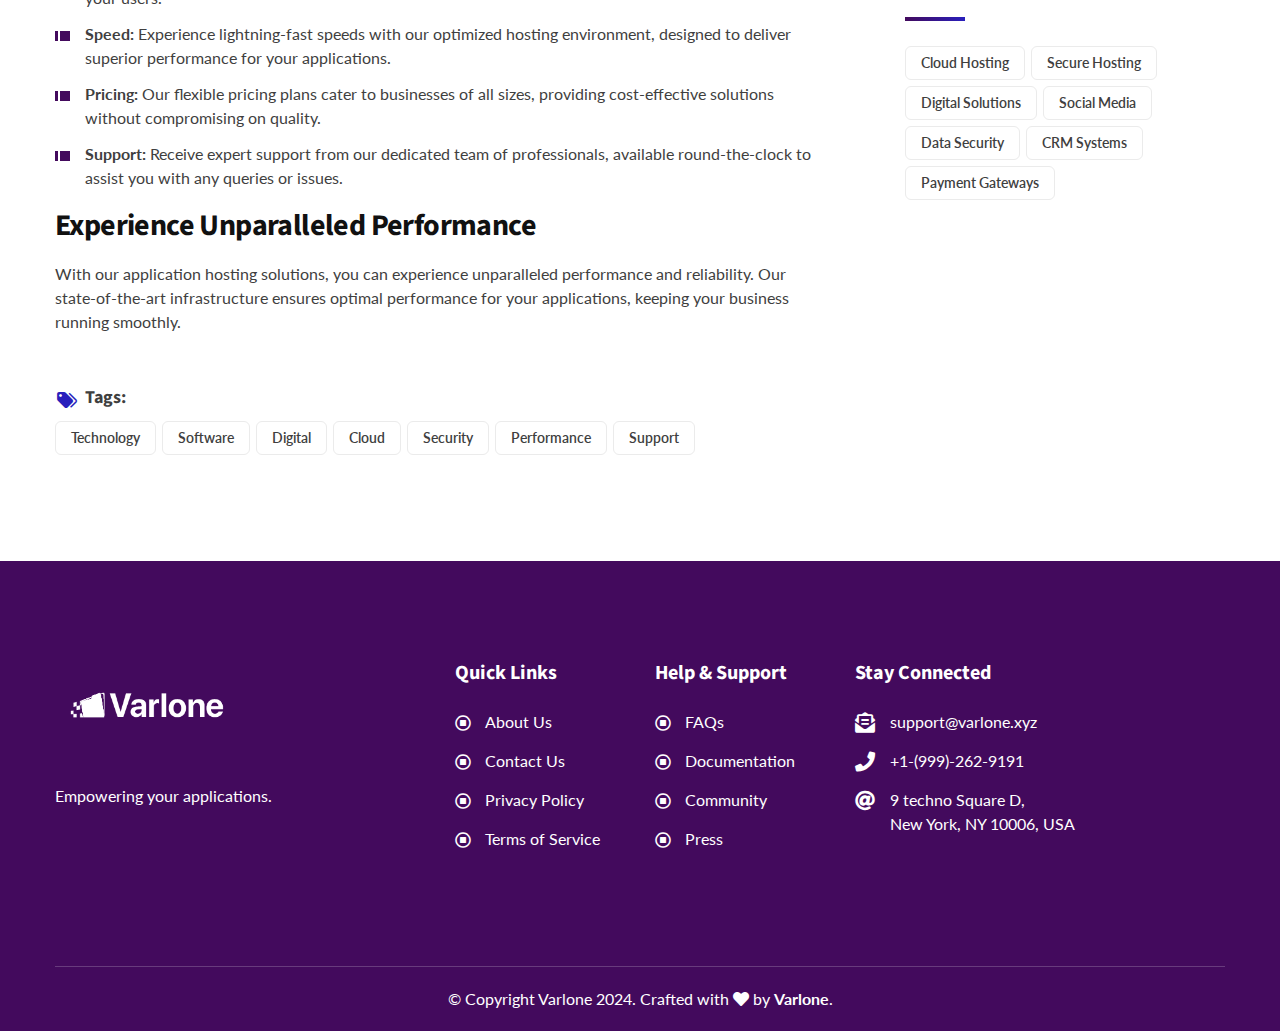
<file: blog-details-2.html>
<!DOCTYPE html>
<html lang="en">
    
<!-- Mirrored from dcode.sacredthemes.net/layouts/page-blog-details.html by HTTrack Website Copier/3.x [XR&CO'2014], Wed, 22 May 2024 22:38:59 GMT -->
<head>
        <meta charset="utf-8" />
        <title>Varlone || Application Hosting</title>
        <meta name="viewport" content="width=device-width, initial-scale=1.0">
        <meta name="description" content="App and Saas Landing Template" />
        <meta name="keywords" content="Application, Clean, Saas, Dashboard, Bootstrap4" />
        <meta content="sacredthemes" name="author" />
        <!--* favicon -->
        <link rel="shortcut icon" href="img-site/favicon.png">
        <!--* WOW Animation -->
        <link href="css/animate.css" rel="stylesheet" type="text/css"  />
        <!--* Bootstrap css -->
        <link href="css/bootstrap.min.css" rel="stylesheet" type="text/css" />
        <!--* Slick Slider -->
        <link href="css/slick.css" rel="stylesheet" type="text/css"  />
        <!--* Icons -->
        <link href="css/materialdesignicons.min.css" rel="stylesheet" type="text/css" />
        <link href="css/line-awesome.min.css" rel="stylesheet" type="text/css" />
        <link href="css/fontawesome.min.css" rel="stylesheet" type="text/css" />
        <!--* Main css File -->
        <link href="css/style.css" rel="stylesheet" type="text/css" id="theme-default" />
        <link href="css/rtl-style.css" rel="stylesheet" type="text/css" id="rtl-theme-default" disabled="disabled" />
        <link href="css/colors/default-color.css" rel="stylesheet" type="text/css" id="theme-color" />
    </head>
    <body class="single single-post">
        <!--* box-wrapper --> 
        <div class="box-wrapper">
            <!--* Loader -->
            <div id="preloader">
                <div id="status">
                    <div class="d-loader">
                        <img src="img-site/favicon.png" alt="DCode" class="img-fluid">
                    </div>
                </div>
            </div>
            <!--* Loader -->
            <!--* Nav Bar -->
            <header id="master-head" class="navbar menu-center">
                <div class="container-fluid">
                    <div id="main-logo" class="logo-container">
                        <a class="logo" href="index.html">
                            <img src="img-site/logoB.png" class="logo-dark" alt="DCode" width="200">
                            <img src="img-site/logoB.png" class="logo-light" alt="DCode" width="200">
                        </a>
                    </div>
                    <div class="menu-toggle-btn">
                        <!--* Mobile menu toggle-->
                        <a class="navbar-toggle">
                            <div class="burger-lines">
                            </div>
                        </a>
                        <!--* End mobile menu toggle-->
                    </div>
                    <div id="navigation" class="nav navbar-nav navbar-main">
                        <ul id="main-menu" class="menu-primary">
                            <li class="menu-item">
                                <a href="index.html">HOME</a>
                            </li>
                            <li class="menu-item ">
                                <a href="about.html">ABOUT US</a>
                            </li>
                            <li class="menu-item">
                                <a href="services.html">SERVICES</a>
                            </li>
                            <li class="menu-item">
                                <a href="contact.html">CONTACT US</a>
                            </li>
                            <li class="menu-item active">
                                <a href="blog.html">INSIGHTS</a>
                            </li>
                        </ul>
                    </div>
                </div>
            </header>
            <!--* Nav Bar -->
            <!--* Main Wrapper -->
            <div id="main-wrapper" class="page-wrapper">
                <div class="inner-page-header section-padding style-dark">
                    <div class="container">
                        <div class="page-title-inner text-center clearfix">
                            <div class="heading-wrapper">
                                <h1 class="h1">Optimizing Your Technology Budget for Maximum Impact</h1>
                            </div><!--* End Heading -->
                            <div class="post-meta">
                                <span class="entry-meta entry-author">
                                    By - 
                                    <a href="#">AppHosting Expert</a>
                                </span>
                            </div>
                        </div><!--* Page Title Inner -->
                    </div>
                </div>
                
                <!--* Page Header -->
                <div class="section-padding">
                    <div class="container">
                        <div class="row clearfix">
                            <div class="col-lg-8">
                                <article class="post">
                                    <div class="post-thumbnail">
                                        <img src="images/large-thumb-3.jpg" alt="">
                                    </div>
                                    <div class="post-meta">
                                        <span class="entry-meta entry-category">
                                            <a href="#">Application Hosting</a>
                                        </span>
                                        <span class="entry-meta entry-date">
                                            <a href="#">May 15, 2024</a>
                                        </span>
                                    </div>
                                    <p>Discover the best solutions for hosting your applications with our comprehensive guide. We provide insights into the latest trends and technologies.</p>
                                    <p>Our guide covers everything you need to know about application hosting, from reliability and speed to pricing and support.</p>
                                    <blockquote>
                                        <p>Application hosting is a game-changer for businesses. It offers reliability, speed, and security that traditional hosting methods can't match. <cite>– John Doe</cite></p>
                                    </blockquote>
                                    <h2>Choosing the Right Hosting Provider</h2>
                                    <p>When it comes to selecting a hosting provider, reliability is paramount. Look for a provider that offers 24/7 support and a proven track record of uptime.</p>
                                    <ul class="list-style-one">
                                        <li><strong>Reliability:</strong> Our hosting solutions are built for reliability, ensuring your applications are always available to your users.</li>
                                        <li><strong>Speed:</strong> Experience lightning-fast speeds with our optimized hosting environment, designed to deliver superior performance for your applications.</li>
                                        <li><strong>Pricing:</strong> Our flexible pricing plans cater to businesses of all sizes, providing cost-effective solutions without compromising on quality.</li>
                                        <li><strong>Support:</strong> Receive expert support from our dedicated team of professionals, available round-the-clock to assist you with any queries or issues.</li>
                                    </ul>
                                    <h3>Experience Unparalleled Performance</h3>
                                    <p>With our application hosting solutions, you can experience unparalleled performance and reliability. Our state-of-the-art infrastructure ensures optimal performance for your applications, keeping your business running smoothly.</p>
                                    <div class="entry-content-bottom">
                                        <div class="entry-tags">
                                            <label class="label">Tags:</label>
                                            <div class="tagcloud">
                                                <a href="#">Technology</a><a href="#">Software</a><a href="#">Digital</a><a href="#">Cloud</a><a href="#">Security</a><a href="#">Performance</a><a href="#">Support</a>
                                            </div>
                                        </div>
                                    </div>
                                </article>  
                            </div><!--* End Col -->
                            <div class="col-lg-4">
                                <div class="sidebar right-side">
                                    <div class="widget search-box">
                                        <form method="post">
                                            <div class="form-group">
                                                <input type="search" name="SearchInput" class="form-control" placeholder="Search..." required="required">
                                            </div>
                                            <button type="submit"><i class="fas fa-search"></i></button>
                                        </form>
                                    </div>
                                    <div class="widget text">
                                        <div class="widget-title">
                                            <h3 class="title">Get Started</h3>
                                        </div>
                                        <div class="text-widget">
                                            <p>Ready to launch your application? Get started with our hosting solutions and take your business to the next level.</p>
                                        </div>
                                    </div>
                                    <div class="widget widget_categories">
                                        <div class="widget-title">
                                            <h3 class="title">Categories</h3>
                                        </div>
                                        <ul>
                                            <li class="cat-item"><a href="#">Event Hosting</a></li>
                                            <li class="cat-item"><a href="#">Software Hosting</a></li>
                                            <li class="cat-item"><a href="#">Technology Hosting</a></li>
                                            <li class="cat-item"><a href="#">Marketing Hosting</a></li>
                                            <li class="cat-item"><a href="#">Other Services</a></li>
                                        </ul>
                                    </div>
                                    <div class="widget widget_recent_entries">
                                        <div class="widget-title">
                                            <h3 class="title">Recent Posts</h3>
                                        </div>
                                        <ul class="st-recent-posts">
                                            <li class="rp-item">
                                                <a href="#">
                                                    <div class="article-img">
                                                        <img src="images/large-thumb-3-square.jpg" alt="">
                                                    </div>
                                                    <div class="article-details">
                                                        <h4 class="entry-title">Discover the Benefits of Secure Application Hosting</h4>
                                                        <span class="rp-date">May 11, 2024</span>
                                                    </div>
                                                </a>
                                            </li>
                                            <li class="rp-item">
                                                <a href="#">
                                                    <div class="article-img">
                                                        <img src="images/large-thumb-2-square.jpg" alt="">
                                                    </div>
                                                    <div class="article-details">
                                                        <h4 class="entry-title">Maximize Your Technology Budget with Our Hosting Solutions</h4>
                                                        <span class="rp-date">May 01, 2024</span>
                                                    </div>
                                                </a>
                                            </li>
                                        </ul>
                                    </div>
                                    <div class="widget widget_tag_cloud">
                                        <div class="widget-title">
                                            <h3 class="title">Tag Cloud</h3>
                                        </div>
                                        <div class="tagcloud">
                                            <a href="#">Cloud Hosting</a><a href="#">Secure Hosting</a><a href="#">Digital Solutions</a><a href="#">Social Media</a><a href="#">Data Security</a><a href="#">CRM Systems</a><a href="#">Payment Gateways</a>
                                        </div>
                                    </div>
                                </div><!--* End Sidebar -->
                            </div>
                            
                            <!--* End Col -->
                        </div><!--* End Row -->
                    </div>
                </div>
                <!--* About Section -->
            </div>
            <!--* Main Wrapper -->
            <footer class="site-footer footer-theme-two">
                <div class="container">
                    <div class="main-footer style-dark">
                        <div class="row">
                            <div class="col-lg-4">
                                <div class="widget">
                                    <div class="text-widget">
                                        <div class="about-info">
                                            <div class="image-wrapper">
                                                <img src="img-site/logoW.png" alt="" width="200" />
                                            </div>
                                            <p>Empowering your applications.</p>
                                        </div>
                                    </div>
                                </div><!--* End Widget -->
                            </div><!--* End Col -->
                            <div class="col-lg-2">
                                <div class="widget">
                                    <div class="widget-title">
                                        <h3 class="title">Quick Links</h3>
                                    </div>
                                    <div class="text-widget">
                                        <div class="footer-nav">
                                            <ul>
                                                <li><a href="#">About Us</a></li>
                                                <li><a href="#">Contact Us</a></li>
                                                <li><a href="#">Privacy Policy</a></li>
                                                <li><a href="#">Terms of Service</a></li>
                                            </ul>
                                        </div>
                                    </div>
                                </div><!--* End Widget -->
                            </div><!--* End Col -->
                            <div class="col-lg-2">
                                <div class="widget">
                                    <div class="widget-title">
                                        <h3 class="title">Help & Support</h3>
                                    </div>
                                    <div class="text-widget">
                                        <div class="footer-nav">
                                            <ul>
                                                <li><a href="#">FAQs</a></li>
                                                <li><a href="#">Documentation</a></li>
                                                <li><a href="#">Community</a></li>
                                                <li><a href="#">Press</a></li>
                                            </ul>
                                        </div>
                                    </div>
                                </div><!--* End Widget -->
                            </div><!--* End Col -->
                            <div class="col-lg-4">
                                <div class="widget">
                                    <div class="widget-title">
                                        <h3 class="title">Stay Connected</h3>
                                    </div>
                                    <div class="text-widget">
                                        <div class="contact-info">
                                            <ul>
                                                <li class="email-field">support@varlone.xyz</li>
                                                <li class="phone-field">+1-(999)-262-9191</li>
                                                <li class="address-field">9 techno Square D, <br />New York, NY 10006, USA</li>
                                            </ul>
                                        </div>
                                    </div>
                                </div><!--* End Widget -->
                            </div><!--* End Col -->
                        </div><!--* End Row -->
                    </div>
                    <div class="copyright-bar style-dark">
                        <div class="copyright-text text-center">
                            © Copyright Varlone 2024. Crafted with <i class="fas fa-heart"></i> by <a href="#" target="_blank"><strong>Varlone</strong></a>.
                        </div>
                    </div>
                </div>
            </footer>
            <!--* Main Footer -->
        </div>
        <!--* box-wrapper -->
        <div class="overlay overlay-search">
            <div class="close-search">
                <span class="lines"></span>
            </div>
            <div class="container">
                <form method="post">
                    <div class="form-group">
                        <input type="search" class="form-control" name="SearchInput" placeholder="Search…">
                        <button type="submit" class="search-submit"><i class="fa fa-search"></i></button>
                    </div>
                </form>
            </div>
        </div>
        <!--* search-form-->

        <!--* javascript -->
        <script src="js/jquery.min.js"></script>
        <script src="js/jquery-migrate.min.js"></script>
        <script src="js/bootstrap.bundle.min.js"></script>
        <script src="js/jquery.easing.min.js"></script>
        <script src="js/scrollspy.min.js"></script>
        <script src="js/appear.js"></script>
        <!--* WOW Animation -->
        <script src="js/wow.min.js"></script>
        <!--* Slick Slider -->
        <script src="js/slick.min.js"></script>
        <!--* Main Js -->
        <script src="js/dcode.js"></script>
    </body>

<!-- Mirrored from dcode.sacredthemes.net/layouts/page-blog-details.html by HTTrack Website Copier/3.x [XR&CO'2014], Wed, 22 May 2024 22:38:59 GMT -->
</html>
</file>
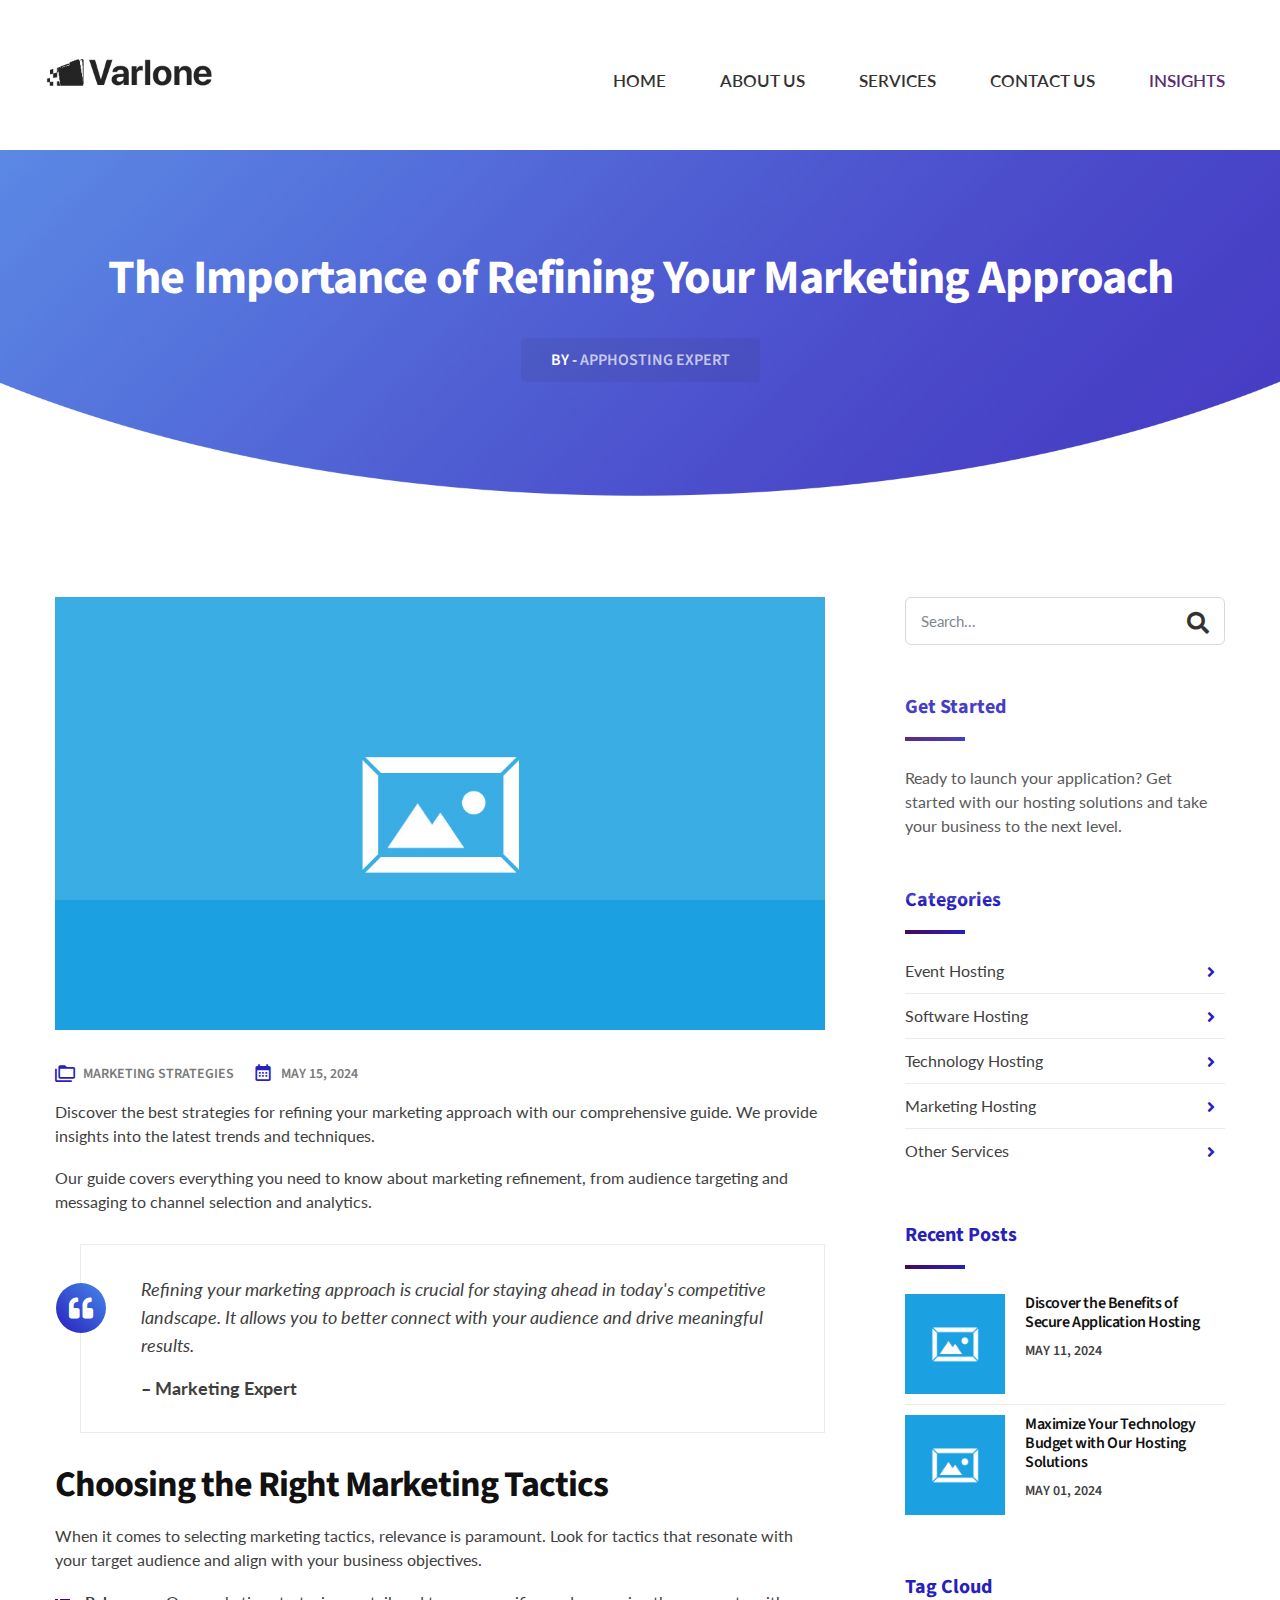
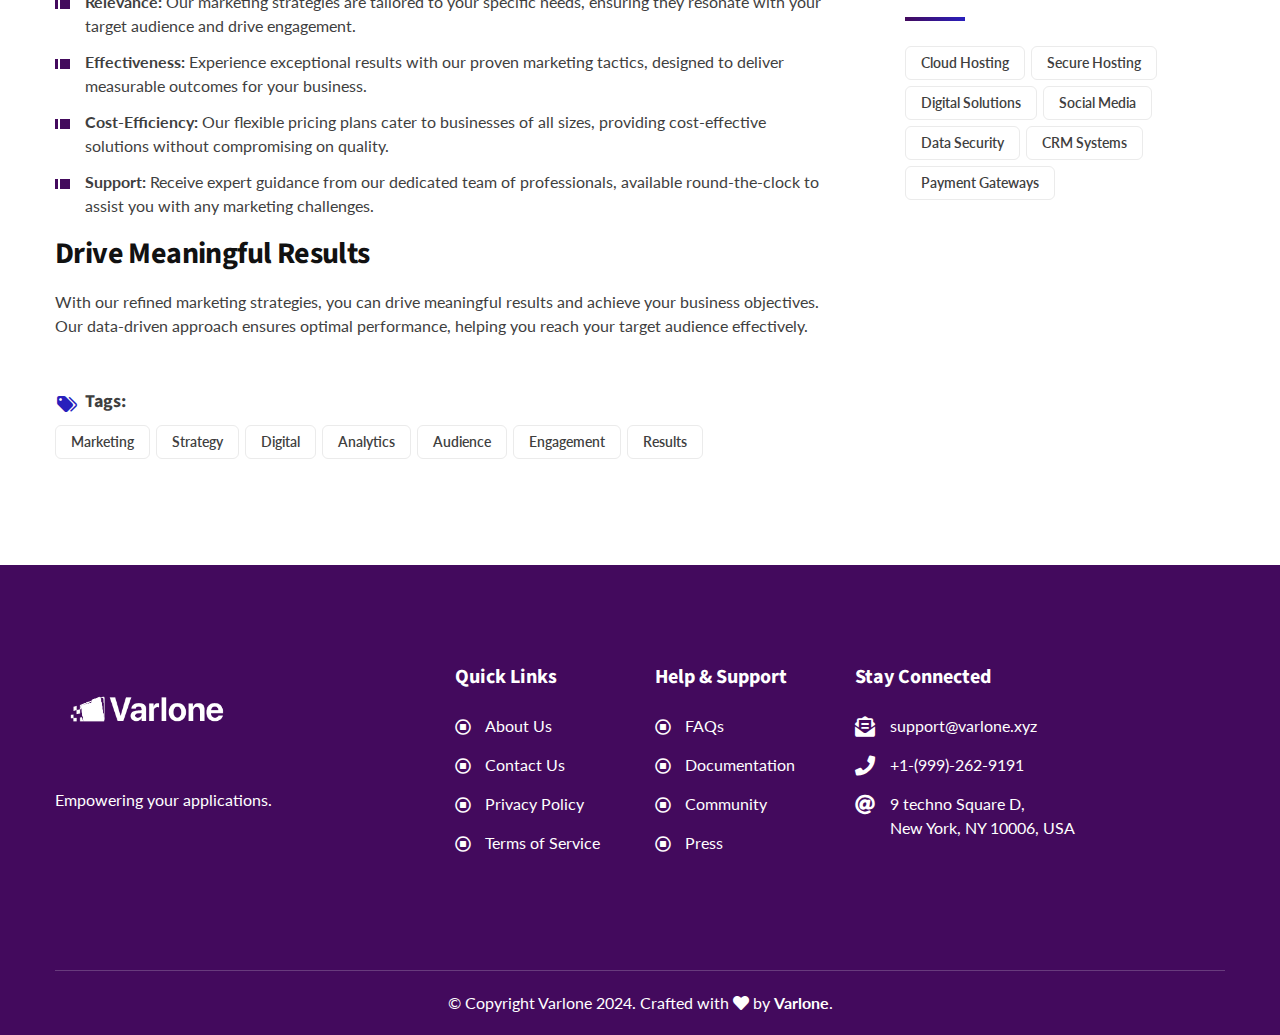
<file: blog-details-3.html>
<!DOCTYPE html>
<html lang="en">
    
<!-- Mirrored from dcode.sacredthemes.net/layouts/page-blog-details.html by HTTrack Website Copier/3.x [XR&CO'2014], Wed, 22 May 2024 22:38:59 GMT -->
<head>
        <meta charset="utf-8" />
        <title>Varlone || Application Hosting</title>
        <meta name="viewport" content="width=device-width, initial-scale=1.0">
        <meta name="description" content="App and Saas Landing Template" />
        <meta name="keywords" content="Application, Clean, Saas, Dashboard, Bootstrap4" />
        <meta content="sacredthemes" name="author" />
        <!--* favicon -->
        <link rel="shortcut icon" href="img-site/favicon.png">
        <!--* WOW Animation -->
        <link href="css/animate.css" rel="stylesheet" type="text/css"  />
        <!--* Bootstrap css -->
        <link href="css/bootstrap.min.css" rel="stylesheet" type="text/css" />
        <!--* Slick Slider -->
        <link href="css/slick.css" rel="stylesheet" type="text/css"  />
        <!--* Icons -->
        <link href="css/materialdesignicons.min.css" rel="stylesheet" type="text/css" />
        <link href="css/line-awesome.min.css" rel="stylesheet" type="text/css" />
        <link href="css/fontawesome.min.css" rel="stylesheet" type="text/css" />
        <!--* Main css File -->
        <link href="css/style.css" rel="stylesheet" type="text/css" id="theme-default" />
        <link href="css/rtl-style.css" rel="stylesheet" type="text/css" id="rtl-theme-default" disabled="disabled" />
        <link href="css/colors/default-color.css" rel="stylesheet" type="text/css" id="theme-color" />
    </head>
    <body class="single single-post">
        <!--* box-wrapper --> 
        <div class="box-wrapper">
            <!--* Loader -->
            <div id="preloader">
                <div id="status">
                    <div class="d-loader">
                        <img src="img-site/favicon.png" alt="DCode" class="img-fluid">
                    </div>
                </div>
            </div>
            <!--* Loader -->
            <!--* Nav Bar -->
            <header id="master-head" class="navbar menu-center">
                <div class="container-fluid">
                    <div id="main-logo" class="logo-container">
                        <a class="logo" href="index.html">
                            <img src="img-site/logoB.png" class="logo-dark" alt="DCode" width="200">
                            <img src="img-site/logoB.png" class="logo-light" alt="DCode" width="200">
                        </a>
                    </div>
                    <div class="menu-toggle-btn">
                        <!--* Mobile menu toggle-->
                        <a class="navbar-toggle">
                            <div class="burger-lines">
                            </div>
                        </a>
                        <!--* End mobile menu toggle-->
                    </div>
                    <div id="navigation" class="nav navbar-nav navbar-main">
                        <ul id="main-menu" class="menu-primary">
                            <li class="menu-item">
                                <a href="index.html">HOME</a>
                            </li>
                            <li class="menu-item ">
                                <a href="about.html">ABOUT US</a>
                            </li>
                            <li class="menu-item">
                                <a href="services.html">SERVICES</a>
                            </li>
                            <li class="menu-item">
                                <a href="contact.html">CONTACT US</a>
                            </li>
                            <li class="menu-item active">
                                <a href="blog.html">INSIGHTS</a>
                            </li>
                        </ul>
                    </div>
                </div>
            </header>
            <!--* Nav Bar -->
            <!--* Main Wrapper -->
            <div id="main-wrapper" class="page-wrapper">
                <div class="inner-page-header section-padding style-dark">
                    <div class="container">
                        <div class="page-title-inner text-center clearfix">
                            <div class="heading-wrapper">
                                <h1 class="h1">The Importance of Refining Your Marketing Approach</h1>
                            </div><!--* End Heading -->
                            <div class="post-meta">
                                <span class="entry-meta entry-author">
                                    By - 
                                    <a href="#">AppHosting Expert</a>
                                </span>
                            </div>
                        </div><!--* Page Title Inner -->
                    </div>
                </div>
                
                <!--* Page Header -->
                <div class="section-padding">
                    <div class="container">
                        <div class="row clearfix">
                            <div class="col-lg-8">
                                <article class="post">
                                    <div class="post-thumbnail">
                                        <img src="images/large-thumb-3.jpg" alt="">
                                    </div>
                                    <div class="post-meta">
                                        <span class="entry-meta entry-category">
                                            <a href="#">Marketing Strategies</a>
                                        </span>
                                        <span class="entry-meta entry-date">
                                            <a href="#">May 15, 2024</a>
                                        </span>
                                    </div>
                                    <p>Discover the best strategies for refining your marketing approach with our comprehensive guide. We provide insights into the latest trends and techniques.</p>
                                    <p>Our guide covers everything you need to know about marketing refinement, from audience targeting and messaging to channel selection and analytics.</p>
                                    <blockquote>
                                        <p>Refining your marketing approach is crucial for staying ahead in today's competitive landscape. It allows you to better connect with your audience and drive meaningful results. <cite>– Marketing Expert</cite></p>
                                    </blockquote>
                                    <h2>Choosing the Right Marketing Tactics</h2>
                                    <p>When it comes to selecting marketing tactics, relevance is paramount. Look for tactics that resonate with your target audience and align with your business objectives.</p>
                                    <ul class="list-style-one">
                                        <li><strong>Relevance:</strong> Our marketing strategies are tailored to your specific needs, ensuring they resonate with your target audience and drive engagement.</li>
                                        <li><strong>Effectiveness:</strong> Experience exceptional results with our proven marketing tactics, designed to deliver measurable outcomes for your business.</li>
                                        <li><strong>Cost-Efficiency:</strong> Our flexible pricing plans cater to businesses of all sizes, providing cost-effective solutions without compromising on quality.</li>
                                        <li><strong>Support:</strong> Receive expert guidance from our dedicated team of professionals, available round-the-clock to assist you with any marketing challenges.</li>
                                    </ul>
                                    <h3>Drive Meaningful Results</h3>
                                    <p>With our refined marketing strategies, you can drive meaningful results and achieve your business objectives. Our data-driven approach ensures optimal performance, helping you reach your target audience effectively.</p>
                                    <div class="entry-content-bottom">
                                        <div class="entry-tags">
                                            <label class="label">Tags:</label>
                                            <div class="tagcloud">
                                                <a href="#">Marketing</a><a href="#">Strategy</a><a href="#">Digital</a><a href="#">Analytics</a><a href="#">Audience</a><a href="#">Engagement</a><a href="#">Results</a>
                                            </div>
                                        </div>
                                    </div>
                                </article>
                                
                                
                            </div><!--* End Col -->
                            <div class="col-lg-4">
                                <div class="sidebar right-side">
                                    <div class="widget search-box">
                                        <form method="post">
                                            <div class="form-group">
                                                <input type="search" name="SearchInput" class="form-control" placeholder="Search..." required="required">
                                            </div>
                                            <button type="submit"><i class="fas fa-search"></i></button>
                                        </form>
                                    </div>
                                    <div class="widget text">
                                        <div class="widget-title">
                                            <h3 class="title">Get Started</h3>
                                        </div>
                                        <div class="text-widget">
                                            <p>Ready to launch your application? Get started with our hosting solutions and take your business to the next level.</p>
                                        </div>
                                    </div>
                                    <div class="widget widget_categories">
                                        <div class="widget-title">
                                            <h3 class="title">Categories</h3>
                                        </div>
                                        <ul>
                                            <li class="cat-item"><a href="#">Event Hosting</a></li>
                                            <li class="cat-item"><a href="#">Software Hosting</a></li>
                                            <li class="cat-item"><a href="#">Technology Hosting</a></li>
                                            <li class="cat-item"><a href="#">Marketing Hosting</a></li>
                                            <li class="cat-item"><a href="#">Other Services</a></li>
                                        </ul>
                                    </div>
                                    <div class="widget widget_recent_entries">
                                        <div class="widget-title">
                                            <h3 class="title">Recent Posts</h3>
                                        </div>
                                        <ul class="st-recent-posts">
                                            <li class="rp-item">
                                                <a href="#">
                                                    <div class="article-img">
                                                        <img src="images/large-thumb-3-square.jpg" alt="">
                                                    </div>
                                                    <div class="article-details">
                                                        <h4 class="entry-title">Discover the Benefits of Secure Application Hosting</h4>
                                                        <span class="rp-date">May 11, 2024</span>
                                                    </div>
                                                </a>
                                            </li>
                                            <li class="rp-item">
                                                <a href="#">
                                                    <div class="article-img">
                                                        <img src="images/large-thumb-2-square.jpg" alt="">
                                                    </div>
                                                    <div class="article-details">
                                                        <h4 class="entry-title">Maximize Your Technology Budget with Our Hosting Solutions</h4>
                                                        <span class="rp-date">May 01, 2024</span>
                                                    </div>
                                                </a>
                                            </li>
                                        </ul>
                                    </div>
                                    <div class="widget widget_tag_cloud">
                                        <div class="widget-title">
                                            <h3 class="title">Tag Cloud</h3>
                                        </div>
                                        <div class="tagcloud">
                                            <a href="#">Cloud Hosting</a><a href="#">Secure Hosting</a><a href="#">Digital Solutions</a><a href="#">Social Media</a><a href="#">Data Security</a><a href="#">CRM Systems</a><a href="#">Payment Gateways</a>
                                        </div>
                                    </div>
                                </div><!--* End Sidebar -->
                            </div>
                            
                            <!--* End Col -->
                        </div><!--* End Row -->
                    </div>
                </div>
                <!--* About Section -->
            </div>
            <!--* Main Wrapper -->
            <footer class="site-footer footer-theme-two">
                <div class="container">
                    <div class="main-footer style-dark">
                        <div class="row">
                            <div class="col-lg-4">
                                <div class="widget">
                                    <div class="text-widget">
                                        <div class="about-info">
                                            <div class="image-wrapper">
                                                <img src="img-site/logoW.png" alt="" width="200" />
                                            </div>
                                            <p>Empowering your applications.</p>
                                        </div>
                                    </div>
                                </div><!--* End Widget -->
                            </div><!--* End Col -->
                            <div class="col-lg-2">
                                <div class="widget">
                                    <div class="widget-title">
                                        <h3 class="title">Quick Links</h3>
                                    </div>
                                    <div class="text-widget">
                                        <div class="footer-nav">
                                            <ul>
                                                <li><a href="#">About Us</a></li>
                                                <li><a href="#">Contact Us</a></li>
                                                <li><a href="#">Privacy Policy</a></li>
                                                <li><a href="#">Terms of Service</a></li>
                                            </ul>
                                        </div>
                                    </div>
                                </div><!--* End Widget -->
                            </div><!--* End Col -->
                            <div class="col-lg-2">
                                <div class="widget">
                                    <div class="widget-title">
                                        <h3 class="title">Help & Support</h3>
                                    </div>
                                    <div class="text-widget">
                                        <div class="footer-nav">
                                            <ul>
                                                <li><a href="#">FAQs</a></li>
                                                <li><a href="#">Documentation</a></li>
                                                <li><a href="#">Community</a></li>
                                                <li><a href="#">Press</a></li>
                                            </ul>
                                        </div>
                                    </div>
                                </div><!--* End Widget -->
                            </div><!--* End Col -->
                            <div class="col-lg-4">
                                <div class="widget">
                                    <div class="widget-title">
                                        <h3 class="title">Stay Connected</h3>
                                    </div>
                                    <div class="text-widget">
                                        <div class="contact-info">
                                            <ul>
                                                <li class="email-field">support@varlone.xyz</li>
                                                <li class="phone-field">+1-(999)-262-9191</li>
                                                <li class="address-field">9 techno Square D, <br />New York, NY 10006, USA</li>
                                            </ul>
                                        </div>
                                    </div>
                                </div><!--* End Widget -->
                            </div><!--* End Col -->
                        </div><!--* End Row -->
                    </div>
                    <div class="copyright-bar style-dark">
                        <div class="copyright-text text-center">
                            © Copyright Varlone 2024. Crafted with <i class="fas fa-heart"></i> by <a href="#" target="_blank"><strong>Varlone</strong></a>.
                        </div>
                    </div>
                </div>
            </footer>
            <!--* Main Footer -->
        </div>
        <!--* box-wrapper -->
        <div class="overlay overlay-search">
            <div class="close-search">
                <span class="lines"></span>
            </div>
            <div class="container">
                <form method="post">
                    <div class="form-group">
                        <input type="search" class="form-control" name="SearchInput" placeholder="Search…">
                        <button type="submit" class="search-submit"><i class="fa fa-search"></i></button>
                    </div>
                </form>
            </div>
        </div>
        <!--* search-form-->

        <!--* javascript -->
        <script src="js/jquery.min.js"></script>
        <script src="js/jquery-migrate.min.js"></script>
        <script src="js/bootstrap.bundle.min.js"></script>
        <script src="js/jquery.easing.min.js"></script>
        <script src="js/scrollspy.min.js"></script>
        <script src="js/appear.js"></script>
        <!--* WOW Animation -->
        <script src="js/wow.min.js"></script>
        <!--* Slick Slider -->
        <script src="js/slick.min.js"></script>
        <!--* Main Js -->
        <script src="js/dcode.js"></script>
    </body>

<!-- Mirrored from dcode.sacredthemes.net/layouts/page-blog-details.html by HTTrack Website Copier/3.x [XR&CO'2014], Wed, 22 May 2024 22:38:59 GMT -->
</html>
</file>
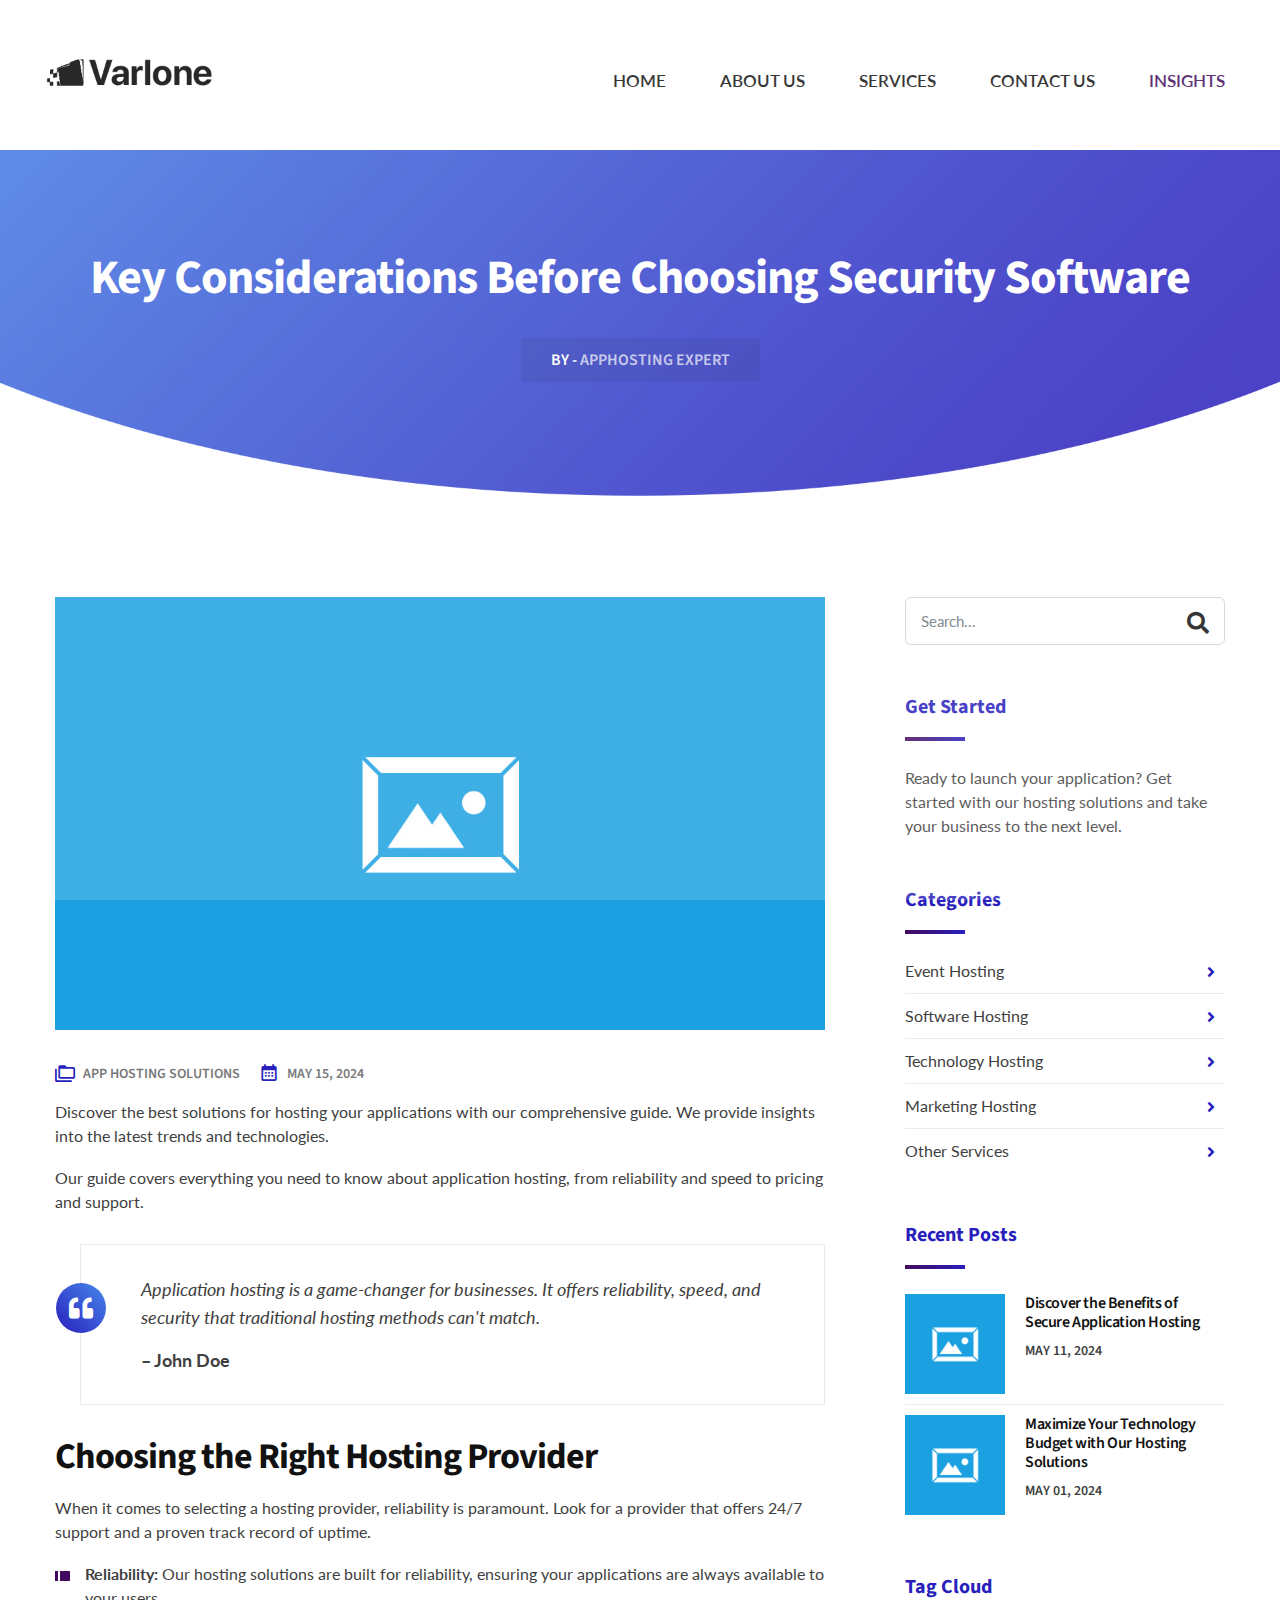
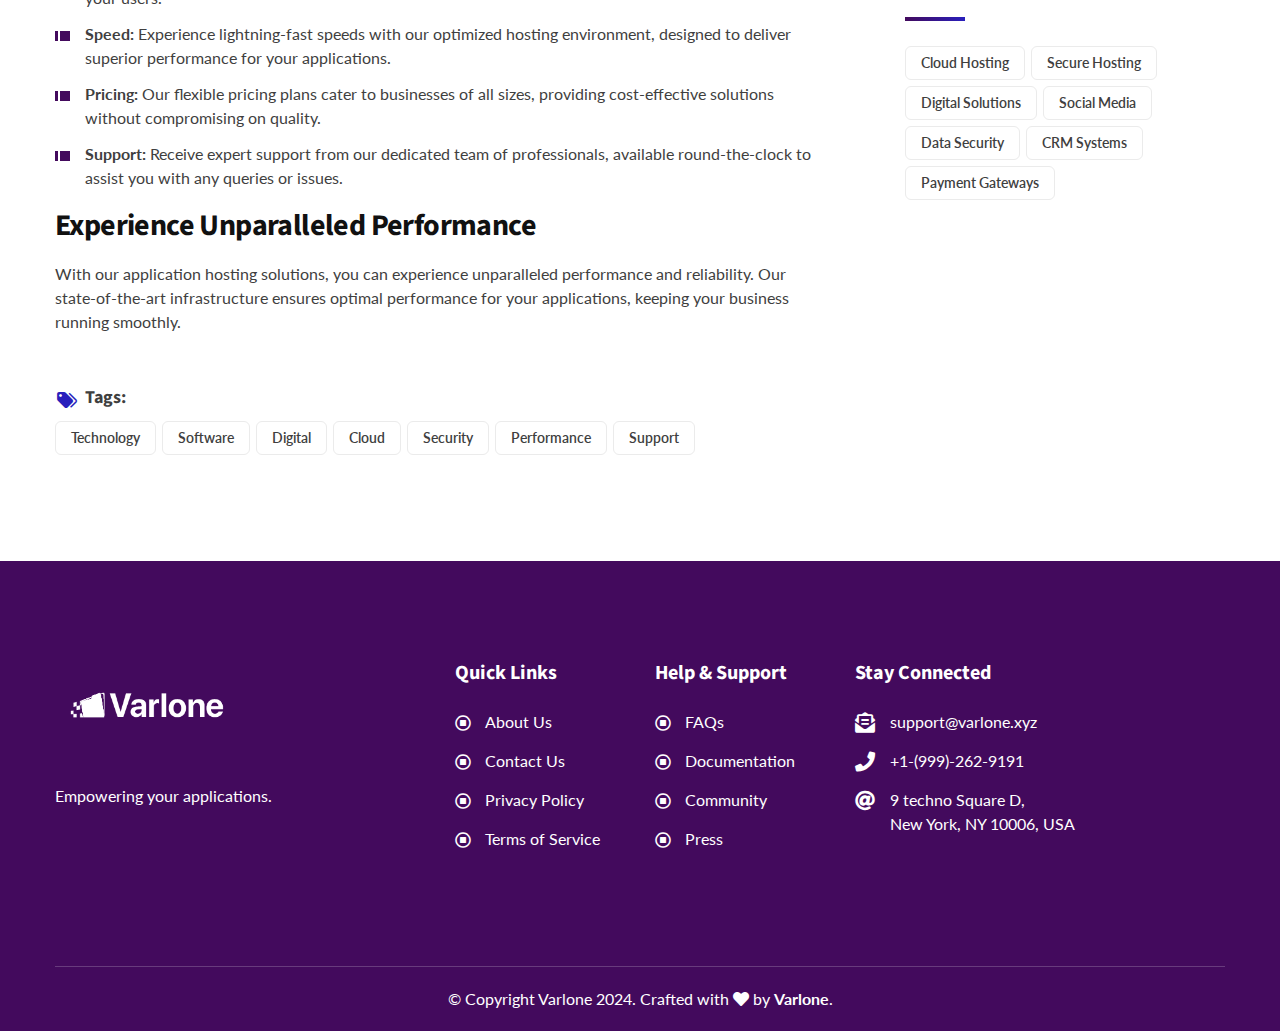
<file: blog-details.html>
<!DOCTYPE html>
<html lang="en">
    
<!-- Mirrored from dcode.sacredthemes.net/layouts/page-blog-details.html by HTTrack Website Copier/3.x [XR&CO'2014], Wed, 22 May 2024 22:38:59 GMT -->
<head>
        <meta charset="utf-8" />
        <title>Varlone || Application Hosting</title>
        <meta name="viewport" content="width=device-width, initial-scale=1.0">
        <meta name="description" content="App and Saas Landing Template" />
        <meta name="keywords" content="Application, Clean, Saas, Dashboard, Bootstrap4" />
        <meta content="sacredthemes" name="author" />
        <!--* favicon -->
        <link rel="shortcut icon" href="img-site/favicon.png">
        <!--* WOW Animation -->
        <link href="css/animate.css" rel="stylesheet" type="text/css"  />
        <!--* Bootstrap css -->
        <link href="css/bootstrap.min.css" rel="stylesheet" type="text/css" />
        <!--* Slick Slider -->
        <link href="css/slick.css" rel="stylesheet" type="text/css"  />
        <!--* Icons -->
        <link href="css/materialdesignicons.min.css" rel="stylesheet" type="text/css" />
        <link href="css/line-awesome.min.css" rel="stylesheet" type="text/css" />
        <link href="css/fontawesome.min.css" rel="stylesheet" type="text/css" />
        <!--* Main css File -->
        <link href="css/style.css" rel="stylesheet" type="text/css" id="theme-default" />
        <link href="css/rtl-style.css" rel="stylesheet" type="text/css" id="rtl-theme-default" disabled="disabled" />
        <link href="css/colors/default-color.css" rel="stylesheet" type="text/css" id="theme-color" />
    </head>
    <body class="single single-post">
        <!--* box-wrapper --> 
        <div class="box-wrapper">
            <!--* Loader -->
            <div id="preloader">
                <div id="status">
                    <div class="d-loader">
                        <img src="img-site/favicon.png" alt="DCode" class="img-fluid">
                    </div>
                </div>
            </div>
            <!--* Loader -->
            <!--* Nav Bar -->
            <header id="master-head" class="navbar menu-center">
                <div class="container-fluid">
                    <div id="main-logo" class="logo-container">
                        <a class="logo" href="index.html">
                            <img src="img-site/logoB.png" class="logo-dark" alt="DCode" width="200">
                            <img src="img-site/logoB.png" class="logo-light" alt="DCode" width="200">
                        </a>
                    </div>
                    <div class="menu-toggle-btn">
                        <!--* Mobile menu toggle-->
                        <a class="navbar-toggle">
                            <div class="burger-lines">
                            </div>
                        </a>
                        <!--* End mobile menu toggle-->
                    </div>
                    <div id="navigation" class="nav navbar-nav navbar-main">
                        <ul id="main-menu" class="menu-primary">
                            <li class="menu-item">
                                <a href="index.html">HOME</a>
                            </li>
                            <li class="menu-item ">
                                <a href="about.html">ABOUT US</a>
                            </li>
                            <li class="menu-item">
                                <a href="services.html">SERVICES</a>
                            </li>
                            <li class="menu-item">
                                <a href="contact.html">CONTACT US</a>
                            </li>
                            <li class="menu-item active">
                                <a href="blog.html">INSIGHTS</a>
                            </li>
                        </ul>
                    </div>
                </div>
            </header>
            <!--* Nav Bar -->
            <!--* Main Wrapper -->
            <div id="main-wrapper" class="page-wrapper">
                <div class="inner-page-header section-padding style-dark">
                    <div class="container">
                        <div class="page-title-inner text-center clearfix">
                            <div class="heading-wrapper">
                                <h1 class="h1">Key Considerations Before Choosing Security Software</h1>
                            </div><!--* End Heading -->
                            <div class="post-meta">
                                <span class="entry-meta entry-author">
                                    By - 
                                    <a href="#">AppHosting Expert</a>
                                </span>
                            </div>
                        </div><!--* Page Title Inner -->
                    </div>
                </div>
                
                <!--* Page Header -->
                <div class="section-padding">
                    <div class="container">
                        <div class="row clearfix">
                            <div class="col-lg-8">
                                <article class="post">
                                    <div class="post-thumbnail">
                                        <img src="images/large-thumb-3.jpg" alt="">
                                    </div>
                                    <div class="post-meta">
                                        <span class="entry-meta entry-category">
                                            <a href="#">App Hosting Solutions</a>
                                        </span>
                                        <span class="entry-meta entry-date">
                                            <a href="#">May 15, 2024</a>
                                        </span>
                                    </div>
                                    <p>Discover the best solutions for hosting your applications with our comprehensive guide. We provide insights into the latest trends and technologies.</p>
                                    <p>Our guide covers everything you need to know about application hosting, from reliability and speed to pricing and support.</p>
                                    <blockquote>
                                        <p>Application hosting is a game-changer for businesses. It offers reliability, speed, and security that traditional hosting methods can't match. <cite>– John Doe</cite></p>
                                    </blockquote>
                                    <h2>Choosing the Right Hosting Provider</h2>
                                    <p>When it comes to selecting a hosting provider, reliability is paramount. Look for a provider that offers 24/7 support and a proven track record of uptime.</p>
                                    <ul class="list-style-one">
                                        <li><strong>Reliability:</strong> Our hosting solutions are built for reliability, ensuring your applications are always available to your users.</li>
                                        <li><strong>Speed:</strong> Experience lightning-fast speeds with our optimized hosting environment, designed to deliver superior performance for your applications.</li>
                                        <li><strong>Pricing:</strong> Our flexible pricing plans cater to businesses of all sizes, providing cost-effective solutions without compromising on quality.</li>
                                        <li><strong>Support:</strong> Receive expert support from our dedicated team of professionals, available round-the-clock to assist you with any queries or issues.</li>
                                    </ul>
                                    <h3>Experience Unparalleled Performance</h3>
                                    <p>With our application hosting solutions, you can experience unparalleled performance and reliability. Our state-of-the-art infrastructure ensures optimal performance for your applications, keeping your business running smoothly.</p>
                                    <div class="entry-content-bottom">
                                        <div class="entry-tags">
                                            <label class="label">Tags:</label>
                                            <div class="tagcloud">
                                                <a href="#">Technology</a><a href="#">Software</a><a href="#">Digital</a><a href="#">Cloud</a><a href="#">Security</a><a href="#">Performance</a><a href="#">Support</a>
                                            </div>
                                        </div>
                                    </div>
                                </article>
                                
                            </div><!--* End Col -->
                            <div class="col-lg-4">
                                <div class="sidebar right-side">
                                    <div class="widget search-box">
                                        <form method="post">
                                            <div class="form-group">
                                                <input type="search" name="SearchInput" class="form-control" placeholder="Search..." required="required">
                                            </div>
                                            <button type="submit"><i class="fas fa-search"></i></button>
                                        </form>
                                    </div>
                                    <div class="widget text">
                                        <div class="widget-title">
                                            <h3 class="title">Get Started</h3>
                                        </div>
                                        <div class="text-widget">
                                            <p>Ready to launch your application? Get started with our hosting solutions and take your business to the next level.</p>
                                        </div>
                                    </div>
                                    <div class="widget widget_categories">
                                        <div class="widget-title">
                                            <h3 class="title">Categories</h3>
                                        </div>
                                        <ul>
                                            <li class="cat-item"><a href="#">Event Hosting</a></li>
                                            <li class="cat-item"><a href="#">Software Hosting</a></li>
                                            <li class="cat-item"><a href="#">Technology Hosting</a></li>
                                            <li class="cat-item"><a href="#">Marketing Hosting</a></li>
                                            <li class="cat-item"><a href="#">Other Services</a></li>
                                        </ul>
                                    </div>
                                    <div class="widget widget_recent_entries">
                                        <div class="widget-title">
                                            <h3 class="title">Recent Posts</h3>
                                        </div>
                                        <ul class="st-recent-posts">
                                            <li class="rp-item">
                                                <a href="#">
                                                    <div class="article-img">
                                                        <img src="images/large-thumb-3-square.jpg" alt="">
                                                    </div>
                                                    <div class="article-details">
                                                        <h4 class="entry-title">Discover the Benefits of Secure Application Hosting</h4>
                                                        <span class="rp-date">May 11, 2024</span>
                                                    </div>
                                                </a>
                                            </li>
                                            <li class="rp-item">
                                                <a href="#">
                                                    <div class="article-img">
                                                        <img src="images/large-thumb-2-square.jpg" alt="">
                                                    </div>
                                                    <div class="article-details">
                                                        <h4 class="entry-title">Maximize Your Technology Budget with Our Hosting Solutions</h4>
                                                        <span class="rp-date">May 01, 2024</span>
                                                    </div>
                                                </a>
                                            </li>
                                        </ul>
                                    </div>
                                    <div class="widget widget_tag_cloud">
                                        <div class="widget-title">
                                            <h3 class="title">Tag Cloud</h3>
                                        </div>
                                        <div class="tagcloud">
                                            <a href="#">Cloud Hosting</a><a href="#">Secure Hosting</a><a href="#">Digital Solutions</a><a href="#">Social Media</a><a href="#">Data Security</a><a href="#">CRM Systems</a><a href="#">Payment Gateways</a>
                                        </div>
                                    </div>
                                </div><!--* End Sidebar -->
                            </div>
                            
                            <!--* End Col -->
                        </div><!--* End Row -->
                    </div>
                </div>
                <!--* About Section -->
            </div>
            <!--* Main Wrapper -->
            <footer class="site-footer footer-theme-two">
                <div class="container">
                    <div class="main-footer style-dark">
                        <div class="row">
                            <div class="col-lg-4">
                                <div class="widget">
                                    <div class="text-widget">
                                        <div class="about-info">
                                            <div class="image-wrapper">
                                                <img src="img-site/logoW.png" alt="" width="200" />
                                            </div>
                                            <p>Empowering your applications.</p>
                                        </div>
                                    </div>
                                </div><!--* End Widget -->
                            </div><!--* End Col -->
                            <div class="col-lg-2">
                                <div class="widget">
                                    <div class="widget-title">
                                        <h3 class="title">Quick Links</h3>
                                    </div>
                                    <div class="text-widget">
                                        <div class="footer-nav">
                                            <ul>
                                                <li><a href="#">About Us</a></li>
                                                <li><a href="#">Contact Us</a></li>
                                                <li><a href="#">Privacy Policy</a></li>
                                                <li><a href="#">Terms of Service</a></li>
                                            </ul>
                                        </div>
                                    </div>
                                </div><!--* End Widget -->
                            </div><!--* End Col -->
                            <div class="col-lg-2">
                                <div class="widget">
                                    <div class="widget-title">
                                        <h3 class="title">Help & Support</h3>
                                    </div>
                                    <div class="text-widget">
                                        <div class="footer-nav">
                                            <ul>
                                                <li><a href="#">FAQs</a></li>
                                                <li><a href="#">Documentation</a></li>
                                                <li><a href="#">Community</a></li>
                                                <li><a href="#">Press</a></li>
                                            </ul>
                                        </div>
                                    </div>
                                </div><!--* End Widget -->
                            </div><!--* End Col -->
                            <div class="col-lg-4">
                                <div class="widget">
                                    <div class="widget-title">
                                        <h3 class="title">Stay Connected</h3>
                                    </div>
                                    <div class="text-widget">
                                        <div class="contact-info">
                                            <ul>
                                                <li class="email-field">support@varlone.xyz</li>
                                                <li class="phone-field">+1-(999)-262-9191</li>
                                                <li class="address-field">9 techno Square D, <br />New York, NY 10006, USA</li>
                                            </ul>
                                        </div>
                                    </div>
                                </div><!--* End Widget -->
                            </div><!--* End Col -->
                        </div><!--* End Row -->
                    </div>
                    <div class="copyright-bar style-dark">
                        <div class="copyright-text text-center">
                            © Copyright Varlone 2024. Crafted with <i class="fas fa-heart"></i> by <a href="#" target="_blank"><strong>Varlone</strong></a>.
                        </div>
                    </div>
                </div>
            </footer>
            <!--* Main Footer -->
        </div>
        <!--* box-wrapper -->
        <div class="overlay overlay-search">
            <div class="close-search">
                <span class="lines"></span>
            </div>
            <div class="container">
                <form method="post">
                    <div class="form-group">
                        <input type="search" class="form-control" name="SearchInput" placeholder="Search…">
                        <button type="submit" class="search-submit"><i class="fa fa-search"></i></button>
                    </div>
                </form>
            </div>
        </div>
        <!--* search-form-->

        <!--* javascript -->
        <script src="js/jquery.min.js"></script>
        <script src="js/jquery-migrate.min.js"></script>
        <script src="js/bootstrap.bundle.min.js"></script>
        <script src="js/jquery.easing.min.js"></script>
        <script src="js/scrollspy.min.js"></script>
        <script src="js/appear.js"></script>
        <!--* WOW Animation -->
        <script src="js/wow.min.js"></script>
        <!--* Slick Slider -->
        <script src="js/slick.min.js"></script>
        <!--* Main Js -->
        <script src="js/dcode.js"></script>
    </body>

<!-- Mirrored from dcode.sacredthemes.net/layouts/page-blog-details.html by HTTrack Website Copier/3.x [XR&CO'2014], Wed, 22 May 2024 22:38:59 GMT -->
</html>
</file>
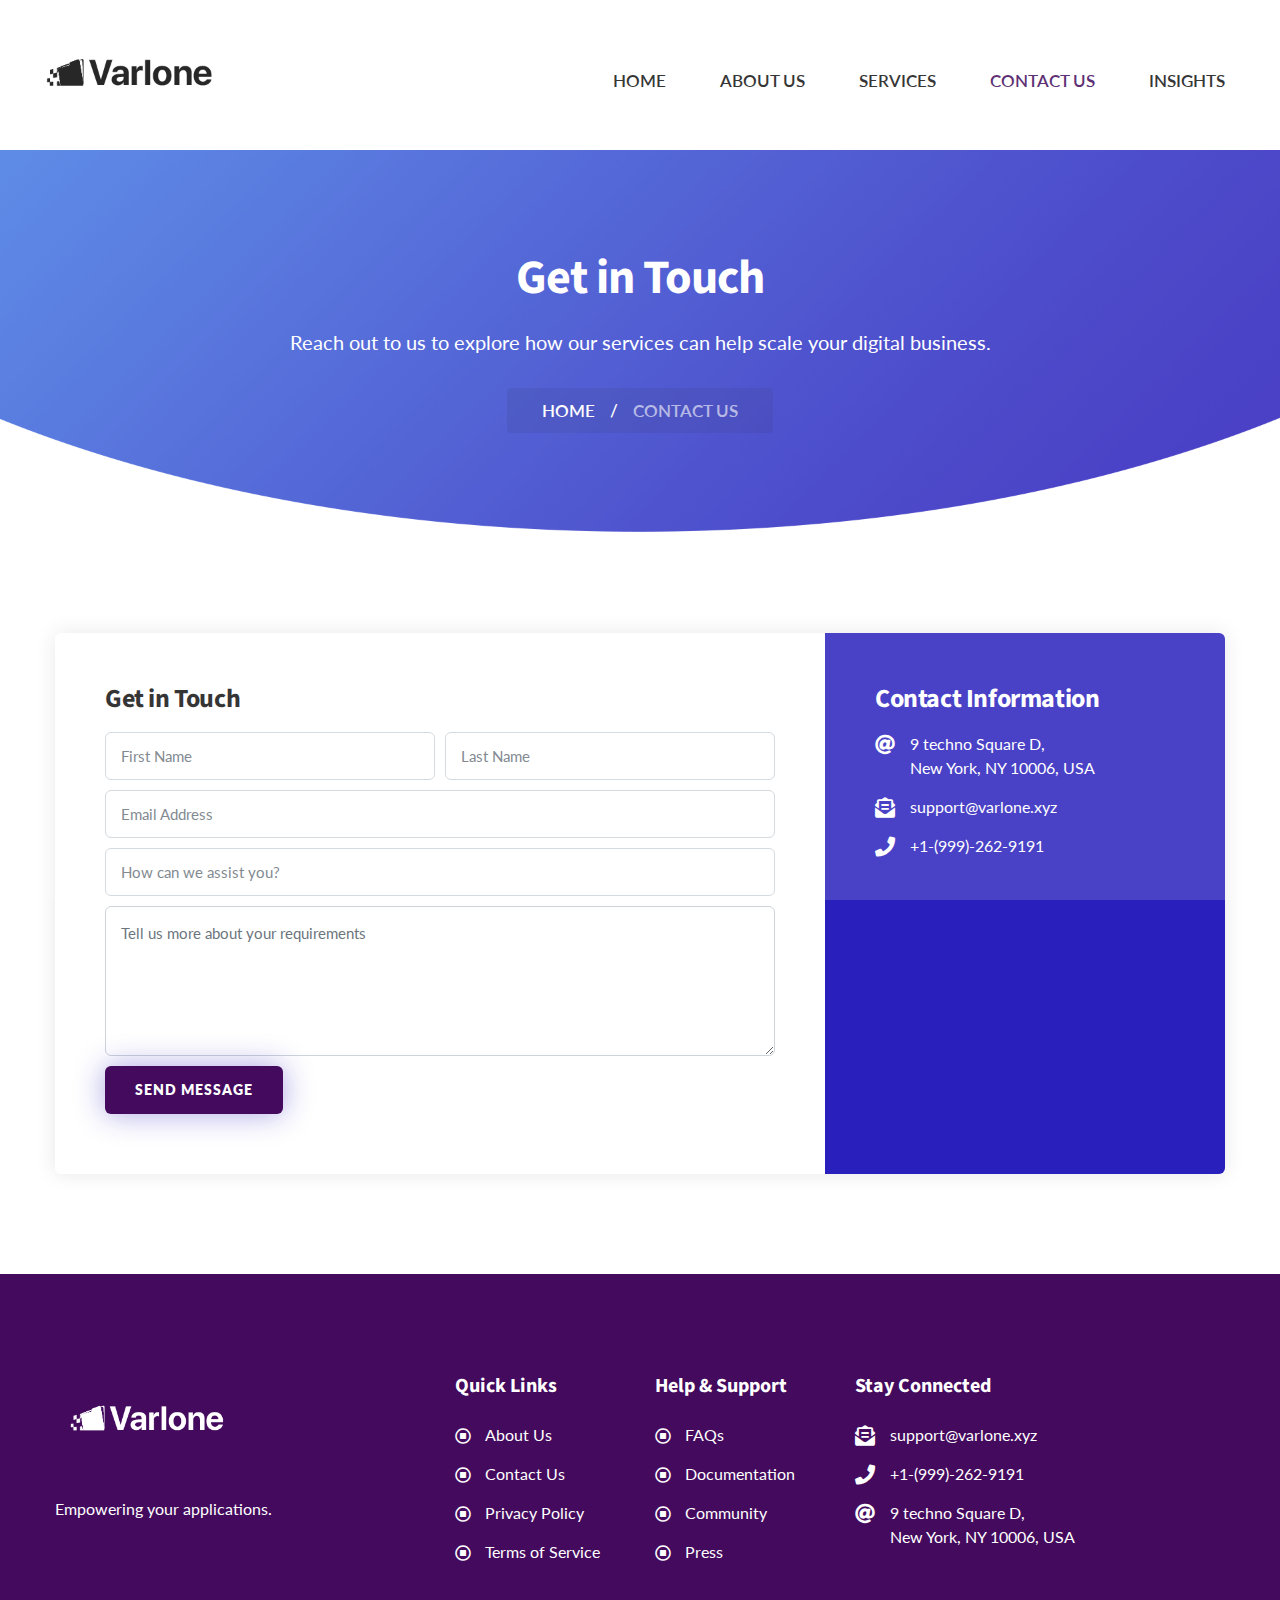
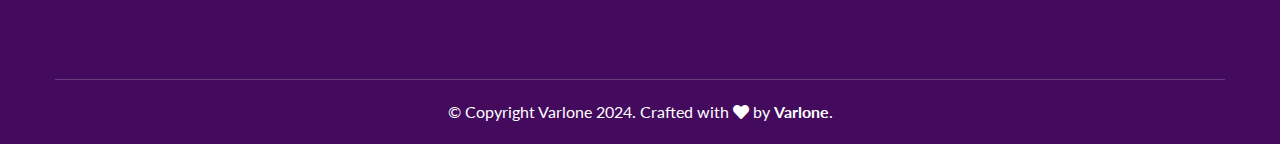
<file: contact.html>
<!DOCTYPE html>
<html lang="en">
    
<!-- Mirrored from dcode.sacredthemes.net/layouts/page-contactus-three.html by HTTrack Website Copier/3.x [XR&CO'2014], Wed, 22 May 2024 22:38:53 GMT -->
<head>
    <meta charset="utf-8" />
    <title>Varlone || Application Hosting</title>
    <meta name="viewport" content="width=device-width, initial-scale=1.0">
    <meta name="description" content="App and Saas Landing Template" />
    <meta name="keywords" content="Application, Clean, Saas, Dashboard, Bootstrap4" />
    <meta content="sacredthemes" name="author" />
    <!--* favicon -->
    <link rel="shortcut icon" href="img-site/favicon.png">
    <!--* WOW Animation -->
    <link href="css/animate.css" rel="stylesheet" type="text/css"  />
    <!--* Bootstrap css -->
    <link href="css/bootstrap.min.css" rel="stylesheet" type="text/css" />
    <!--* Slick Slider -->
    <link href="css/slick.css" rel="stylesheet" type="text/css"  />
    <!--* Icons -->
    <link href="css/materialdesignicons.min.css" rel="stylesheet" type="text/css" />
    <link href="css/line-awesome.min.css" rel="stylesheet" type="text/css" />
    <link href="css/fontawesome.min.css" rel="stylesheet" type="text/css" />
    <!--* Main css File -->
    <link href="css/style.css" rel="stylesheet" type="text/css" id="theme-default" />
    <link href="css/rtl-style.css" rel="stylesheet" type="text/css" id="rtl-theme-default" disabled="disabled" />
    <link href="css/colors/default-color.css" rel="stylesheet" type="text/css" id="theme-color" />
</head>
    <body>
        <!--* box-wrapper --> 
        <div class="box-wrapper">
            <!--* Loader -->
            <div id="preloader">
                <div id="status">
                    <div class="d-loader">
                        <img src="img-site/favicon.png" alt="DCode" class="img-fluid">
                    </div>
                </div>
            </div>
            <!--* Loader -->
            <!--* Nav Bar -->
            <header id="master-head" class="navbar menu-center">
                <div class="container-fluid">
                    <div id="main-logo" class="logo-container">
                        <a class="logo" href="index.html">
                            <img src="img-site/logoB.png" class="logo-dark" alt="DCode" width="200">
                            <img src="img-site/logoB.png" class="logo-light" alt="DCode" width="200">
                        </a>
                    </div>
                    <div class="menu-toggle-btn">
                        <!--* Mobile menu toggle-->
                        <a class="navbar-toggle">
                            <div class="burger-lines">
                            </div>
                        </a>
                        <!--* End mobile menu toggle-->
                    </div>
                    <div id="navigation" class="nav navbar-nav navbar-main">
                        <ul id="main-menu" class="menu-primary">
                            <li class="menu-item">
                                <a href="index.html">HOME</a>
                            </li>
                            <li class="menu-item">
                                <a href="about.html">ABOUT US</a>
                            </li>
                            <li class="menu-item">
                                <a href="services.html">SERVICES</a>
                            </li>
                            <li class="menu-item active">
                                <a href="contact.html">CONTACT US</a>
                            </li>
                            <li class="menu-item mega-menu">
                                <a href="blog.html">INSIGHTS</a>
                            </li>
                        </ul>
                    </div>
                </div>
            </header>
            <!--* Nav Bar -->
            <!--* Main Wrapper -->
            <div id="main-wrapper" class="page-wrapper">
                <div class="inner-page-header section-padding style-dark">
                    <div class="container">
                        <div class="page-title-inner text-center clearfix">
                            <div class="heading-wrapper">
                                <h1 class="h1">Get in Touch</h1>
                                <div class="lead-text">
                                    <p>Reach out to us to explore how our services can help scale your digital business.</p>
                                </div>
                            </div><!--* End Heading -->
                            <ul class="st-breadcrumb">
                                <li><a href="index.html">Home</a></li>
                                <li class="active"><span>Contact Us</span></li>
                            </ul><!--* End Breadcrumb -->
                        </div><!--* Page Title Inner -->
                    </div>
                </div>
                
                <!--* Page Header -->
                <div class="section-padding">
                    <div class="container">
                        <div class="row clearfix">
                            <div class="col-lg-12">
                                <div class="contact-box-wrapper">
                                    <div class="form-box">
                                        <h2 class="h4">Get in Touch</h2>
                                        <div class="contact-form">
                                            <form method="post">
                                                <div class="form-row">
                                                    <div class="form-group col-md-6">
                                                        <input type="text" class="form-control" id="FiratName" placeholder="First Name" required="">
                                                    </div>
                                                    <div class="form-group col-md-6">
                                                        <input type="text" class="form-control" id="LastName" placeholder="Last Name">
                                                    </div>
                                                </div>
                                                <div class="form-group">
                                                    <input type="email" class="form-control" id="email" placeholder="Email Address" required="">
                                                </div>
                                                <div class="form-group">
                                                    <input type="text" class="form-control" id="subject" placeholder="How can we assist you?" required="">
                                                </div>
                                                <div class="form-group">
                                                    <textarea class="form-control" placeholder="Tell us more about your requirements"></textarea>
                                                </div>
                                                <div class="form-group">
                                                    <input type="submit" class="btn btn-primary" value="Send Message">
                                                </div>
                                            </form>
                                        </div>
                                    </div>
                                    <div class="contact-details-box style-dark">
                                        <h2 class="h4">Contact Information</h2>
                                        <div class="contact-info">
                                            <ul>
                                                <li class="address-field">9 techno Square D, <br />New York, NY 10006, USA</li>
                                                <li class="email-field">support@varlone.xyz</li>
                                                <li class="phone-field">+1-(999)-262-9191</li>
                                            </ul>
                                        </div>
                                    </div>
                                </div>
                            </div><!--* End Col -->
                        </div><!--* End Row -->
                    </div>
                </div>
                
            </div>
            <!--* Main Wrapper -->
            <footer class="site-footer footer-theme-two">
                <div class="container">
                    <div class="main-footer style-dark">
                        <div class="row">
                            <div class="col-lg-4">
                                <div class="widget">
                                    <div class="text-widget">
                                        <div class="about-info">
                                            <div class="image-wrapper">
                                                <img src="img-site/logoW.png" alt="" width="200" />
                                            </div>
                                            <p>Empowering your applications.</p>
                                        </div>
                                    </div>
                                </div><!--* End Widget -->
                            </div><!--* End Col -->
                            <div class="col-lg-2">
                                <div class="widget">
                                    <div class="widget-title">
                                        <h3 class="title">Quick Links</h3>
                                    </div>
                                    <div class="text-widget">
                                        <div class="footer-nav">
                                            <ul>
                                                <li><a href="#">About Us</a></li>
                                                <li><a href="#">Contact Us</a></li>
                                                <li><a href="#">Privacy Policy</a></li>
                                                <li><a href="#">Terms of Service</a></li>
                                            </ul>
                                        </div>
                                    </div>
                                </div><!--* End Widget -->
                            </div><!--* End Col -->
                            <div class="col-lg-2">
                                <div class="widget">
                                    <div class="widget-title">
                                        <h3 class="title">Help & Support</h3>
                                    </div>
                                    <div class="text-widget">
                                        <div class="footer-nav">
                                            <ul>
                                                <li><a href="#">FAQs</a></li>
                                                <li><a href="#">Documentation</a></li>
                                                <li><a href="#">Community</a></li>
                                                <li><a href="#">Press</a></li>
                                            </ul>
                                        </div>
                                    </div>
                                </div><!--* End Widget -->
                            </div><!--* End Col -->
                            <div class="col-lg-4">
                                <div class="widget">
                                    <div class="widget-title">
                                        <h3 class="title">Stay Connected</h3>
                                    </div>
                                    <div class="text-widget">
                                        <div class="contact-info">
                                            <ul>
                                                <li class="email-field">support@varlone.xyz</li>
                                                <li class="phone-field">+1-(999)-262-9191</li>
                                                <li class="address-field">9 techno Square D, <br />New York, NY 10006, USA</li>
                                            </ul>
                                        </div>
                                    </div>
                                </div><!--* End Widget -->
                            </div><!--* End Col -->
                        </div><!--* End Row -->
                    </div>
                    <div class="copyright-bar style-dark">
                        <div class="copyright-text text-center">
                            © Copyright Varlone 2024. Crafted with <i class="fas fa-heart"></i> by <a href="#" target="_blank"><strong>Varlone</strong></a>.
                        </div>
                    </div>
                </div>
            </footer>
            <!--* Main Footer -->
        </div>
        <!--* box-wrapper -->
        <div class="overlay overlay-search">
            <div class="close-search">
                <span class="lines"></span>
            </div>
            <div class="container">
                <form method="post">
                    <div class="form-group">
                        <input type="search" class="form-control" name="SearchInput" placeholder="Search…">
                        <button type="submit" class="search-submit"><i class="fa fa-search"></i></button>
                    </div>
                </form>
            </div>
        </div>
        <!--* search-form-->

        <!--* javascript -->
        <script src="js/jquery.min.js"></script>
        <script src="js/jquery-migrate.min.js"></script>
        <script src="js/bootstrap.bundle.min.js"></script>
        <script src="js/jquery.easing.min.js"></script>
        <script src="js/scrollspy.min.js"></script>
        <script src="js/appear.js"></script>
        <!--* WOW Animation -->
        <script src="js/wow.min.js"></script>
        <!--* Slick Slider -->
        <script src="js/slick.min.js"></script>
        <!--* Main Js -->
        <script src="js/dcode.js"></script>
    </body>

<!-- Mirrored from dcode.sacredthemes.net/layouts/page-contactus-three.html by HTTrack Website Copier/3.x [XR&CO'2014], Wed, 22 May 2024 22:38:53 GMT -->
</html>
</file>
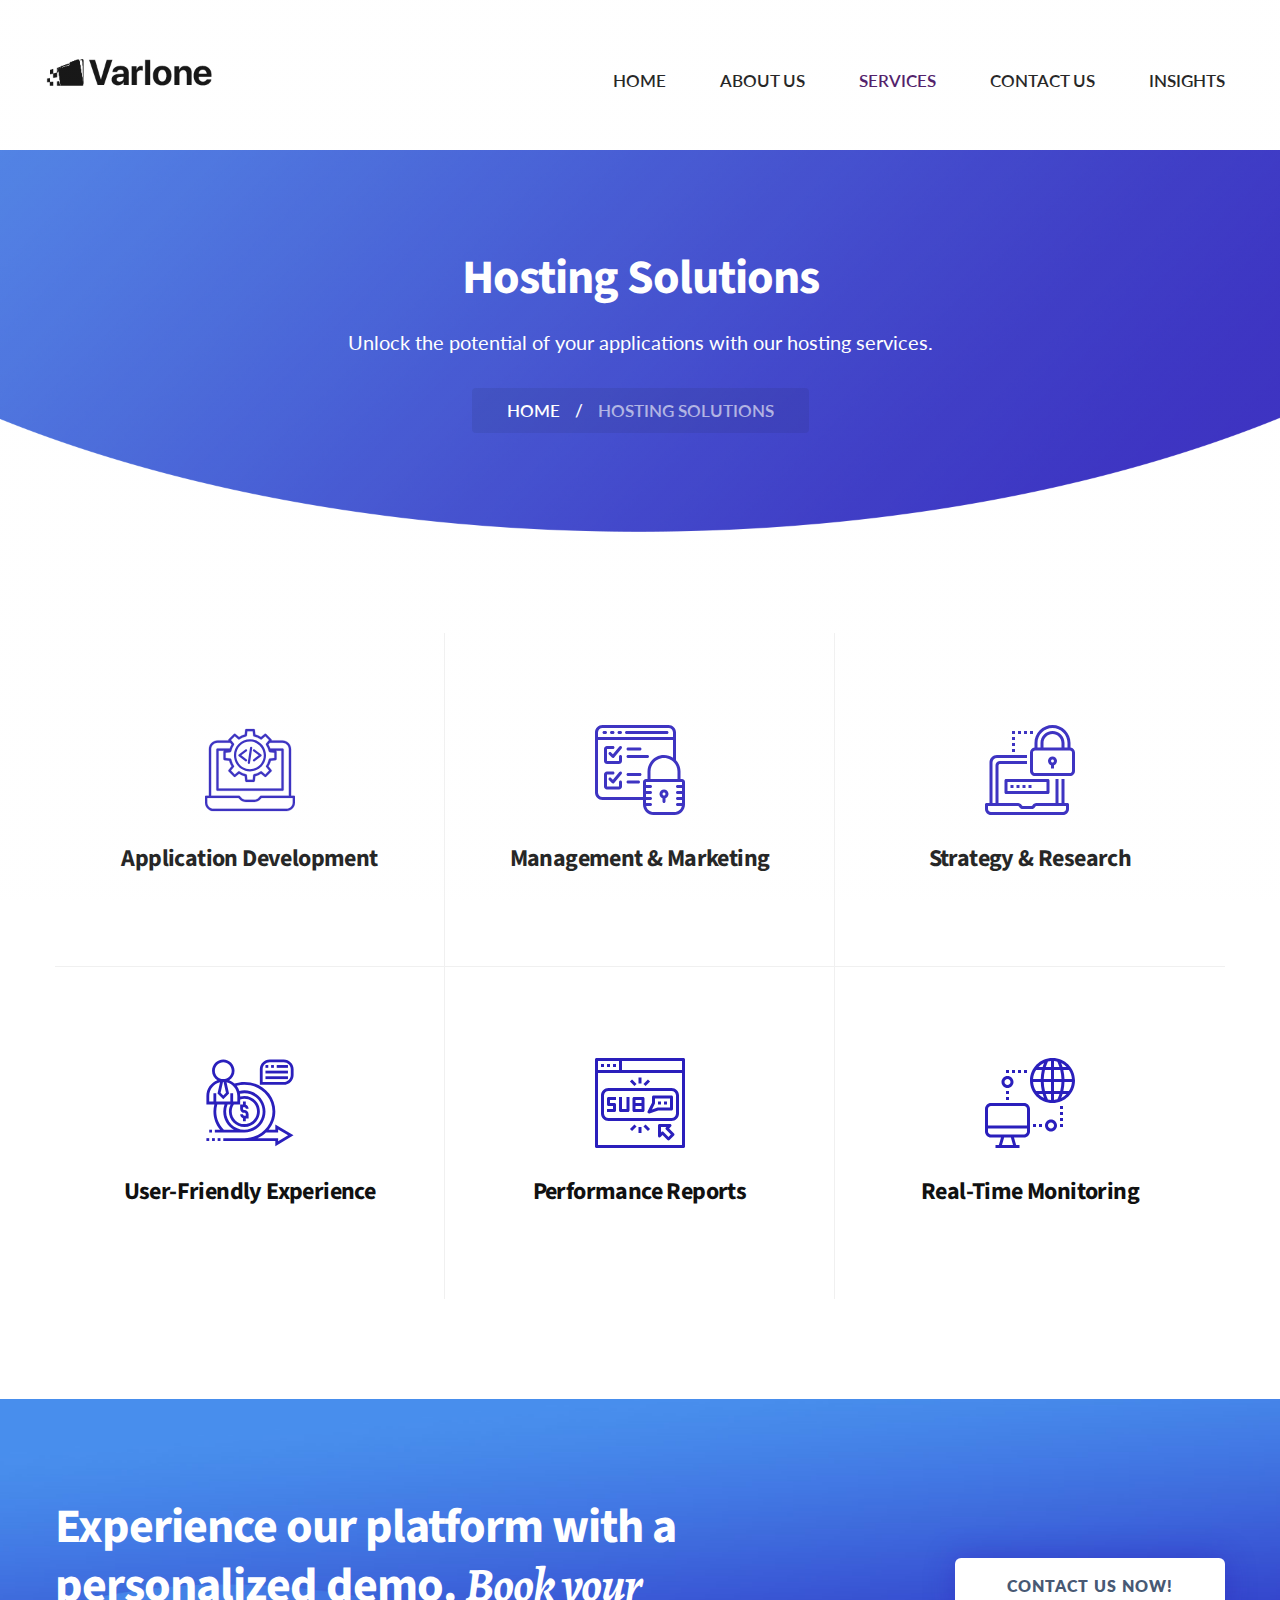
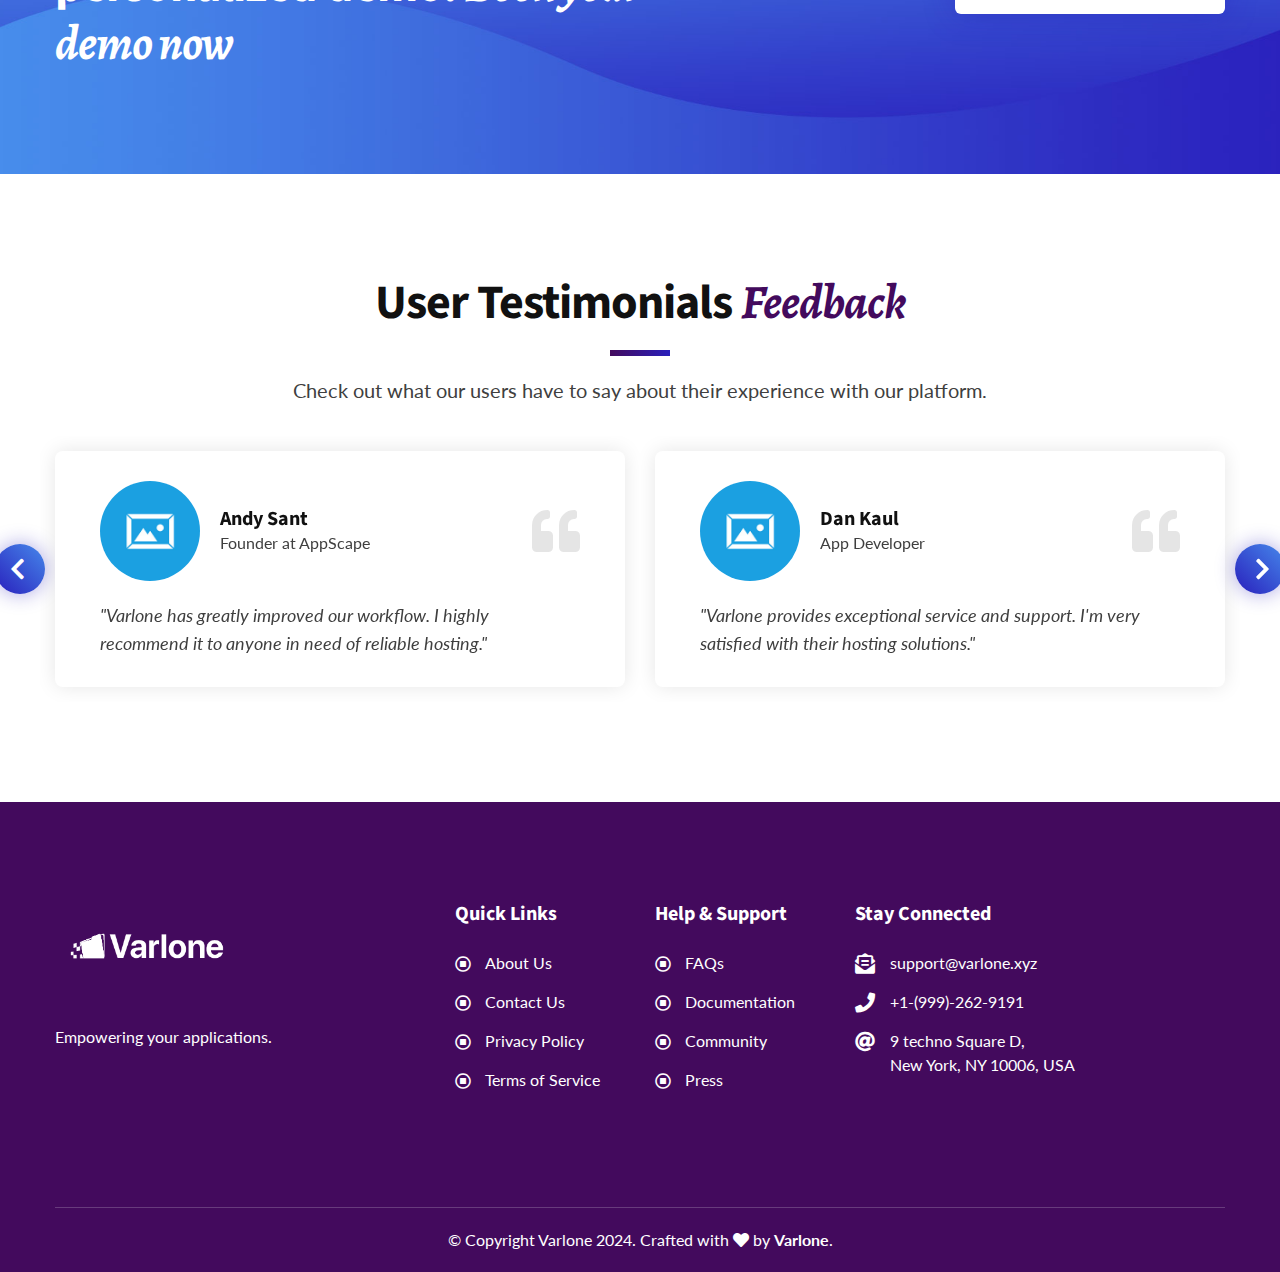
<file: services.html>
<!DOCTYPE html>
<html lang="en">
    
<!-- Mirrored from dcode.sacredthemes.net/layouts/page-services.html by HTTrack Website Copier/3.x [XR&CO'2014], Wed, 22 May 2024 22:38:52 GMT -->
<head>
    <meta charset="utf-8" />
    <title>Varlone || Application Hosting</title>
    <meta name="viewport" content="width=device-width, initial-scale=1.0">
    <meta name="description" content="App and Saas Landing Template" />
    <meta name="keywords" content="Application, Clean, Saas, Dashboard, Bootstrap4" />
    <meta content="sacredthemes" name="author" />
    <!--* favicon -->
    <link rel="shortcut icon" href="img-site/favicon.png">
    <!--* WOW Animation -->
    <link href="css/animate.css" rel="stylesheet" type="text/css"  />
    <!--* Bootstrap css -->
    <link href="css/bootstrap.min.css" rel="stylesheet" type="text/css" />
    <!--* Slick Slider -->
    <link href="css/slick.css" rel="stylesheet" type="text/css"  />
    <!--* Icons -->
    <link href="css/materialdesignicons.min.css" rel="stylesheet" type="text/css" />
    <link href="css/line-awesome.min.css" rel="stylesheet" type="text/css" />
    <link href="css/fontawesome.min.css" rel="stylesheet" type="text/css" />
    <!--* Main css File -->
    <link href="css/style.css" rel="stylesheet" type="text/css" id="theme-default" />
    <link href="css/rtl-style.css" rel="stylesheet" type="text/css" id="rtl-theme-default" disabled="disabled" />
    <link href="css/colors/default-color.css" rel="stylesheet" type="text/css" id="theme-color" />
</head>
    <body>
        <!--* box-wrapper --> 
        <div class="box-wrapper">
            <!--* Loader -->
            <div id="preloader">
                <div id="status">
                    <div class="d-loader">
                        <img src="img-site/favicon.png" alt="DCode" class="img-fluid">
                    </div>
                </div>
            </div>
            <!--* Loader -->
            <!--* Nav Bar -->
            <header id="master-head" class="navbar menu-center">
                <div class="container-fluid">
                    <div id="main-logo" class="logo-container">
                        <a class="logo" href="index.html">
                            <img src="img-site/logoB.png" class="logo-dark" alt="DCode" width="200">
                            <img src="img-site/logoB.png" class="logo-light" alt="DCode" width="200">
                        </a>
                    </div>
                    <div class="menu-toggle-btn">
                        <!--* Mobile menu toggle-->
                        <a class="navbar-toggle">
                            <div class="burger-lines">
                            </div>
                        </a>
                        <!--* End mobile menu toggle-->
                    </div>
                    <div id="navigation" class="nav navbar-nav navbar-main">
                        <ul id="main-menu" class="menu-primary">
                            <li class="menu-item">
                                <a href="index.html">HOME</a>
                            </li>
                            <li class="menu-item ">
                                <a href="about.html">ABOUT US</a>
                            </li>
                            <li class="menu-item active">
                                <a href="services.html">SERVICES</a>
                            </li>
                            <li class="menu-item">
                                <a href="contact.html">CONTACT US</a>
                            </li>
                            <li class="menu-item mega-menu">
                                <a href="blog.html">INSIGHTS</a>
                            </li>
                        </ul>
                    </div>
                </div>
            </header>
            <!--* Nav Bar -->
            <!--* Main Wrapper -->
            <div id="main-wrapper" class="page-wrapper">
                <div class="inner-page-header section-padding style-dark">
                    <div class="container">
                        <div class="page-title-inner text-center clearfix">
                            <div class="heading-wrapper">
                                <h1 class="h1">Hosting Solutions</h1>
                                <div class="lead-text">
                                    <p>Unlock the potential of your applications with our hosting services.</p>
                                </div>
                            </div>
                            <!--* End Heading -->
                            <ul class="st-breadcrumb">
                                <li><a href="index.html">Home</a></li>
                                <li class="active"><span>Hosting Solutions</span></li>
                            </ul>
                            <!--* End Breadcrumb -->
                        </div>
                        <!--* Page Title Inner -->
                    </div>
                </div>
                
                <!--* Page Header -->
                <div class="service-section section-padding">
                    <div class="container">
                        <div class="row clearfix no-gutters dc-features-group">
                            <div class="col-lg-4 col-md-6 dc-features-item">
                                <a href="#">
                                    <div class="dc-features-item-front">
                                        <div class="inner-box">
                                            <div class="icon">
                                                <img class="normal" src="images/default-color/icon-2.svg" alt="">
                                            </div>
                                            <h3 class="dc-features-title">Application Development</h3>
                                        </div>
                                    </div>
                                    <div class="dc-features-item-hover">
                                        <div class="inner-box">
                                            <h3 class="dc-features-title">Application Development</h3>
                                            <p>Create innovative applications with our development services.</p>
                                        </div>
                                    </div>
                                </a>
                            </div>
                            <!--* End Col -->
                            <div class="col-lg-4 col-md-6 dc-features-item">
                                <a href="#">
                                    <div class="dc-features-item-front">
                                        <div class="inner-box">
                                            <div class="icon">
                                                <img class="normal" src="images/default-color/icon-20.svg" alt="">
                                            </div>
                                            <h3 class="dc-features-title">Management & Marketing</h3>
                                        </div>
                                    </div>
                                    <div class="dc-features-item-hover">
                                        <div class="inner-box">
                                            <h3 class="dc-features-title">Management & Marketing</h3>
                                            <p>Grow your audience and manage your business effectively.</p>
                                        </div>
                                    </div>
                                </a>
                            </div>
                            <!--* End Col -->
                            <div class="col-lg-4 col-md-6 dc-features-item">
                                <a href="#">
                                    <div class="dc-features-item-front">
                                        <div class="inner-box">
                                            <div class="icon">
                                                <img class="normal" src="images/default-color/icon-4.svg" alt="">
                                            </div>
                                            <h3 class="dc-features-title">Strategy & Research</h3>
                                        </div>
                                    </div>
                                    <div class="dc-features-item-hover">
                                        <div class="inner-box">
                                            <h3 class="dc-features-title">Strategy & Research</h3>
                                            <p>Develop effective strategies and conduct thorough research.</p>
                                        </div>
                                    </div>
                                </a>
                            </div>
                            <!--* End Col -->
                            <div class="col-lg-4 col-md-6 dc-features-item">
                                <a href="#">
                                    <div class="dc-features-item-front">
                                        <div class="inner-box">
                                            <div class="icon">
                                                <img class="normal" src="images/default-color/icon-5.svg" alt="">
                                            </div>
                                            <h3 class="dc-features-title">User-Friendly Experience</h3>
                                        </div>
                                    </div>
                                    <div class="dc-features-item-hover">
                                        <div class="inner-box">
                                            <h3 class="dc-features-title">User-Friendly Experience</h3>
                                            <p>Ensure a seamless and intuitive experience for your users.</p>
                                        </div>
                                    </div>
                                </a>
                            </div>
                            <!--* End Col -->
                            <div class="col-lg-4 col-md-6 dc-features-item">
                                <a href="#">
                                    <div class="dc-features-item-front">
                                        <div class="inner-box">
                                            <div class="icon">
                                                <img class="normal" src="images/default-color/icon-19.svg" alt="">
                                            </div>
                                            <h3 class="dc-features-title">Performance Reports</h3>
                                        </div>
                                    </div>
                                    <div class="dc-features-item-hover">
                                        <div class="inner-box">
                                            <h3 class="dc-features-title">Performance Reports</h3>
                                            <p>Track your application's performance with detailed reports.</p>
                                        </div>
                                    </div>
                                </a>
                            </div>
                            <!--* End Col -->
                            <div class="col-lg-4 col-md-6 dc-features-item">
                                <a href="#">
                                    <div class="dc-features-item-front">
                                        <div class="inner-box">
                                            <div class="icon">
                                                <img class="normal" src="images/default-color/icon-9.svg" alt="">
                                            </div>
                                            <h3 class="dc-features-title">Real-Time Monitoring</h3>
                                        </div>
                                    </div>
                                    <div class="dc-features-item-hover">
                                        <div class="inner-box">
                                            <h3 class="dc-features-title">Real-Time Monitoring</h3>
                                            <p>Monitor your application's performance in real-time.</p>
                                        </div>
                                    </div>
                                </a>
                            </div>
                            <!--* End Col -->
                        </div>
                        <!--* End Row -->
                    </div>
                </div>
                
                <!--* About Section -->
                <div class="cta-section section-padding style-dark">
                    <div class="container">
                        <div class="row align-items-center">
                            <div class="col-lg-7">
                                <div class="call-to-action-content i-text-center">
                                    <h2 class="h1">Experience our platform with a personalized demo. <span class="special-fonts">Book your demo now</span></h2>
                                </div>
                            </div>
                            <!--* End Col -->
                            <div class="col-lg-5">
                                <div class="call-to-action-btn text-right i-text-center">
                                    <a href="contact.html" class="btn btn-primary btn-light btn-large">Contact Us Now!</a>
                                </div>
                            </div>
                            <!--* End Col -->
                        </div>
                        <!--* End Row -->
                    </div>
                </div>
                
                <!--* Call to Action Section -->
                <div class="testimonial-section section-padding">
                    <div class="container">
                        <div class="row justify-content-center clearfix">
                            <div class="col-lg-8">
                                <div class="heading-wrapper text-center with-separator">
                                    <h2 class="h1">User Testimonials <span>Feedback</span></h2>
                                    <div class="lead-text">
                                        <p>Check out what our users have to say about their experience with our platform.</p>
                                    </div>
                                </div>
                                <!--* End Heading -->
                            </div>
                            <!--* End Col -->
                        </div>
                        <!--* End Row -->
                        <div class="row clearfix">
                            <div class="col-lg-12">
                                <div class="client-testimonial theme-four">
                                    <div class="testimonial-slider">
                                        <div class="item">
                                            <div class="client-info-wrapper">
                                                <div class="client-img">
                                                    <img src="images/team-4-square.jpg" alt="client">
                                                </div>
                                                <div class="client-info">
                                                    <h5>Andy Sant</h5>
                                                    <p>Founder at AppScape</p>
                                                </div>
                                            </div>
                                            <div class="testimonial-text">
                                                <blockquote>
                                                    "Varlone has greatly improved our workflow. I highly recommend it to anyone in need of reliable hosting."
                                                </blockquote>
                                            </div>
                                        </div>
                                        <div class="item">
                                            <div class="client-info-wrapper">
                                                <div class="client-img">
                                                    <img src="images/team-3-square.jpg" alt="client">
                                                </div>
                                                <div class="client-info">
                                                    <h5>Dan Kaul</h5>
                                                    <p>App Developer</p>
                                                </div>
                                            </div>
                                            <div class="testimonial-text">
                                                <blockquote>
                                                    "Varlone provides exceptional service and support. I'm very satisfied with their hosting solutions."
                                                </blockquote>
                                            </div>
                                        </div>
                                        <div class="item">
                                            <div class="client-info-wrapper">
                                                <div class="client-img">
                                                    <img src="images/team-5-square.jpg" alt="client">
                                                </div>
                                                <div class="client-info">
                                                    <h5>Saru Matt</h5>
                                                    <p>App User</p>
                                                </div>
                                            </div>
                                            <div class="testimonial-text">
                                                <blockquote>
                                                    "Varlone has made managing our applications a breeze. I'm impressed with the level of service they offer."
                                                </blockquote>
                                            </div>
                                        </div>
                                        <div class="item">
                                            <div class="client-info-wrapper">
                                                <div class="client-img">
                                                    <img src="images/team-1-square.jpg" alt="client">
                                                </div>
                                                <div class="client-info">
                                                    <h5>Yommi Pat</h5>
                                                    <p>App User</p>
                                                </div>
                                            </div>
                                            <div class="testimonial-text">
                                                <blockquote>
                                                    "I've been using Varlone for my hosting needs, and I'm very happy with their services."
                                                </blockquote>
                                            </div>
                                        </div>
                                        <div class="item">
                                            <div class="client-info-wrapper">
                                                <div class="client-img">
                                                    <img src="images/team-2-square.jpg" alt="client">
                                                </div>
                                                <div class="client-info">
                                                    <h5>Shreyn S</h5>
                                                    <p>App Developer</p>
                                                </div>
                                            </div>
                                            <div class="testimonial-text">
                                                <blockquote>
                                                    "Varlone's real-time monitoring features have been instrumental in ensuring smooth operation of our applications."
                                                </blockquote>
                                            </div>
                                        </div>
                                    </div>
                                    <!--* End Testimonial Slider -->
                                </div>
                            </div>
                            <!--* End Col -->
                        </div>
                        <!--* End Row -->
                    </div>
                </div>
                
                <!--* Testimonial Section -->
            </div>
            <!--* Main Wrapper -->
            <footer class="site-footer footer-theme-two">
                <div class="container">
                    <div class="main-footer style-dark">
                        <div class="row">
                            <div class="col-lg-4">
                                <div class="widget">
                                    <div class="text-widget">
                                        <div class="about-info">
                                            <div class="image-wrapper">
                                                <img src="img-site/logoW.png" alt="" width="200" />
                                            </div>
                                            <p>Empowering your applications.</p>
                                        </div>
                                    </div>
                                </div><!--* End Widget -->
                            </div><!--* End Col -->
                            <div class="col-lg-2">
                                <div class="widget">
                                    <div class="widget-title">
                                        <h3 class="title">Quick Links</h3>
                                    </div>
                                    <div class="text-widget">
                                        <div class="footer-nav">
                                            <ul>
                                                <li><a href="#">About Us</a></li>
                                                <li><a href="#">Contact Us</a></li>
                                                <li><a href="#">Privacy Policy</a></li>
                                                <li><a href="#">Terms of Service</a></li>
                                            </ul>
                                        </div>
                                    </div>
                                </div><!--* End Widget -->
                            </div><!--* End Col -->
                            <div class="col-lg-2">
                                <div class="widget">
                                    <div class="widget-title">
                                        <h3 class="title">Help & Support</h3>
                                    </div>
                                    <div class="text-widget">
                                        <div class="footer-nav">
                                            <ul>
                                                <li><a href="#">FAQs</a></li>
                                                <li><a href="#">Documentation</a></li>
                                                <li><a href="#">Community</a></li>
                                                <li><a href="#">Press</a></li>
                                            </ul>
                                        </div>
                                    </div>
                                </div><!--* End Widget -->
                            </div><!--* End Col -->
                            <div class="col-lg-4">
                                <div class="widget">
                                    <div class="widget-title">
                                        <h3 class="title">Stay Connected</h3>
                                    </div>
                                    <div class="text-widget">
                                        <div class="contact-info">
                                            <ul>
                                                <li class="email-field">support@varlone.xyz</li>
                                                <li class="phone-field">+1-(999)-262-9191</li>
                                                <li class="address-field">9 techno Square D, <br />New York, NY 10006, USA</li>
                                            </ul>
                                        </div>
                                    </div>
                                </div><!--* End Widget -->
                            </div><!--* End Col -->
                        </div><!--* End Row -->
                    </div>
                    <div class="copyright-bar style-dark">
                        <div class="copyright-text text-center">
                            © Copyright Varlone 2024. Crafted with <i class="fas fa-heart"></i> by <a href="#" target="_blank"><strong>Varlone</strong></a>.
                        </div>
                    </div>
                </div>
            </footer>
            <!--* Main Footer -->
            
        </div>
        <!--* box-wrapper -->
        <div class="overlay overlay-search">
            <div class="close-search">
                <span class="lines"></span>
            </div>
            <div class="container">
                <form method="post">
                    <div class="form-group">
                        <input type="search" class="form-control" name="SearchInput" placeholder="Search…">
                        <button type="submit" class="search-submit"><i class="fa fa-search"></i></button>
                    </div>
                </form>
            </div>
        </div>
        <!--* search-form-->

        <!--* javascript -->
        <script src="js/jquery.min.js"></script>
        <script src="js/jquery-migrate.min.js"></script>
        <script src="js/bootstrap.bundle.min.js"></script>
        <script src="js/jquery.easing.min.js"></script>
        <script src="js/scrollspy.min.js"></script>
        <script src="js/appear.js"></script>
        <!--* WOW Animation -->
        <script src="js/wow.min.js"></script>
        <!--* Slick Slider -->
        <script src="js/slick.min.js"></script>
        <!--* Main Js -->
        <script src="js/dcode.js"></script>
    </body>

<!-- Mirrored from dcode.sacredthemes.net/layouts/page-services.html by HTTrack Website Copier/3.x [XR&CO'2014], Wed, 22 May 2024 22:38:52 GMT -->
</html>
</file>
<file: css/style.css>
/** Template Name: DCode - Saas & Software Landing Page Templates
   Author: SacredThemes
   Author URL: https://sacredthemes.net
   Created: August 2020
   Version: 1.6
   File Description: Main Css file of the template
*/
/**----------------------------------------------**
	CSS Index
/**----------------------------------------------**
01.) Variables
02.) General              
03.) Header
04.) Page Layouts
05.) Landing Pages
06.) Footer
07.) Inner Pages
08.) Blog Layout
09.) 404 and Comingsoon Page CSS
10.) Sign-In and Sign-Uplog
11.) Timeline
12.) Responsive
/**-------------------------------------------------**/
@import url('https://fonts.googleapis.com/css2?family=Source+Sans+Pro:wght@300;400;600;700;900&amp;display=swap');
@import url('https://fonts.googleapis.com/css2?family=Lato:ital,wght@0,300;0,400;0,700;0,900;1,300;1,400;1,700&amp;display=swap');
@import url('https://fonts.googleapis.com/css2?family=Alegreya:ital,wght@0,400;0,500;0,700;0,800;1,400;1,500;1,700;1,800&amp;display=swap');
/**----------------------------------------------**
01.) Variable CSS
/**----------------------------------------------**/
:root {
 --body-text-color:#3f3f3f;
 --heading-text-color:#111111;
 --menu-link-color:#111111;
 --white-color:#ffffff;
 --very-light-gray:#f2f2f2;
 --light-gray:#ebebeb;
 --gray:#cccccc;
 --dark-gray:#797979;
 --success:#28a745;
 --success-bg:#d4edda;
 --info:#17a2b8;
 --info-bg:#cce5ff;
 --warning:#ffc107;
 --warning-bg:#fff3cd;
 --danger:#dc3545;
 --danger-bg:#f8d7da;
}

:root {
	--mon: "Montserrat", sans-serif;
	--blue: #8a6bff;
	--darkblue: #0a0a36;
}
/**----------------------------------------------**
02.) General CSS
/**----------------------------------------------**/
html,body,div,span,applet,object,iframe,h1,h2,h3,h4,h5,h6,p,blockquote,pre,a,abbr,acronym,address,big,cite,code,del,dfn,em,img,ins,kbd,q,s,samp,small,strike,strong,sub,sup,tt,var,b,u,i,center,dl,dt,dd,ol,ul,li,fieldset,form,label,legend,table,caption,tbody,tfoot,thead,tr,th,td,article,aside,canvas,details,figcaption,figure,footer,header,hgroup,menu,nav,section,summary,time,mark,audio,video{
	margin:0;
	padding:0;
	border:0;
	outline:0
}
.position-relative{
	position: relative !important;
}
html,body,form,fieldset,p,div,h1,h2,h3,h4,h5,h6{
	-webkit-text-size-adjust:none
}
article,aside,details,figcaption,figure,footer,header,hgroup,menu,nav,section{
	display:block;
	clear:both;
}
html {
	font-family: 'Microsoft YaHei',"Helvetica Neue", Helvetica, STHeiTi, Arial, sans-serif; 
	-ms-text-size-adjust:100%;
	-webkit-text-size-adjust:100%;
	font-size: 62.5%;
}
body {
	font-size:16px;
	line-height:1.5; 
	overflow-x: hidden;
	min-width:320px; 
	color:var(--body-text-color);
	background:#ffffff;
	font-family: 'Lato', sans-serif;
}
body.dc-six{
	overflow-x: hidden !important;
}
a {
	background:transparent; 
	text-decoration:none; 
	-webkit-tap-highlight-color:transparent; 
	color:#2a1fbc;
}
a:active {
	outline: 0;
}
a:active, a:hover, a:focus {
	color:var(--menu-link-color);
	text-decoration:none; 
}
b, strong{
	font-weight:bold; 
}
audio, canvas, progress, video {
	display:inline-block;
	vertical-align: baseline;
}
audio:not([controls]) {
	display: none;
	height: 0;
}
svg:not(:root){
	overflow: hidden;
}
hr {-moz-box-sizing: content-box;
	box-sizing: content-box;
	height: 0;}
pre{
	overflow: auto;
	white-space: pre;
	white-space: pre-wrap;
	word-wrap:break-word;
}
code, kbd, pre, samp{
	font-family: monospace; 
	font-size: 1rem
}
mark{
	background:#ff0; 
	color:#111111;}
table {
	border-collapse:collapse; 
	border-spacing: 0;
}
td, th {
	padding:0;
}
ul, ol{
	list-style: none outside none;
}
img{
	vertical-align:middle;
	border:0;
	max-width:100%; 
}
*, ::after, ::before {
	-webkit-box-sizing: border-box;
    box-sizing: border-box;
}
.h1, .h2, .h3, .h4, .h5, .h6, h1, h2, h3, h4, h5, h6{
	margin:0;
	padding:0;
	line-height:1.2;  
}
h1, .h1{
	font-family: 'Source Sans Pro', sans-serif;
	font-size:48px;
	font-weight:bold;
	color:var(--heading-text-color);
	letter-spacing:-1px;
	margin-bottom:18px; 
}
h2,.h2{
	font-family: 'Source Sans Pro', sans-serif;
	font-size:42px;
	font-weight:bold;
	color:var(--heading-text-color);
	letter-spacing:-1px;
	margin-bottom:18px;
}
h3,.h3{
	font-family: 'Source Sans Pro', sans-serif;
	font-size:36px;
	font-weight:bold;
	color:var(--heading-text-color);
	letter-spacing:-0.6px;
	margin-bottom:18px;
}
h4,.h4{
	font-family: 'Source Sans Pro', sans-serif;
	font-size:32px;
	font-weight:bold;
	color:var(--heading-text-color);
	letter-spacing:-0.4px;
	margin-bottom:18px;
}
h5,.h5{
	font-family: 'Source Sans Pro', sans-serif;
	font-size:24px;
	font-weight:600;
	color:var(--heading-text-color);
	letter-spacing:0px;
}
h6,.h6{
	font-family: 'Lato', sans-serif;
	font-size:18px;
	font-weight:normal;
	color:var(--heading-text-color);
}
p:not(:empty){
	margin-bottom:18px; 
}
.heading-fonts{
	font-family: 'Source Sans Pro', sans-serif;
}
.special-fonts{
	font-family:'Alegreya', serif;
}
#preloader {
    position: fixed;
    top: 0;
    left: 0;
    right: 0;
    bottom: 0;
    background-image: linear-gradient(45deg, #ffffff, #ffffff);
    z-index: 9999999;
}
#preloader #status {
    position: absolute;
    left: 0;
    right: 0;
    top: 50%;
    -webkit-transform: translateY(-50%);
    transform: translateY(-50%);
}
#preloader #status .d-loader{
	width: 90px;
	height: 90px;
	position: relative;
	margin: 100px auto;
}
.container{
	max-width: 1200px;
}
.container-fluid{
	padding-left:60px;
	padding-right:60px; 
}
.overflow-hidden{
	overflow:hidden !important; 
}
[type="button"], [type="reset"], [type="submit"], button{
	outline:none !important; 
}
.btn{
	font-size:14px;
	letter-spacing:1px;
	text-transform:uppercase;
	font-weight:800;
	padding:0px 30px;
	line-height:48px;
	-webkit-border-radius:6px;
	border-radius:6px;
	cursor:pointer;
	-webkit-transition: all 0.5s ease;
	transition: all 0.5s  ease;
	outline:0; 
}
.btn + .btn{
	margin-left:15px;
}
.btn-large{
	font-size:16px;
	line-height:56px;
	min-width:270px; 
}
.btn-small{
	font-size:13px;
	line-height:36px;
}
.btn-full{
	width:100%;
	text-align:center; 
}
.btn-primary:hover, .btn-primary:focus{
	background-position:bottom center;
}
.btn-outline-primary{
	line-height:44px; 
}
.btn-outline-primary.btn-large{
	line-height:52px;  
}
.btn > i{
	margin-right:10px;
	font-size:24px;
	line-height:1;
	position: relative;
	top: 3px; 
}
.btn.link-btn{
    padding: 0;
    text-transform: none;
    letter-spacing: 0;
    font-size: 18px;
    font-weight: 600;
    line-height: 1.3;
    outline: none !important;
	box-shadow: none;
	border-bottom:2px solid var(--light-gray);
	border-radius:0px; 
}
.btn.link-btn:hover{
	border-bottom:2px solid var(--dark-gray); 
}
.style-dark{
	color:var(--white-color) !important;
}
.style-dark a{
	color:var(--white-color);	
}
.style-dark h1, .style-dark h2, .style-dark h3, .style-dark h4, .style-dark h5{
	color:var(--white-color) !important;	
}
.empty-space-10{
	height:10px; 
}
.empty-space-20{
	height:20px; 
}
.empty-space-30{
	height:30px; 
}
.empty-space-40{
	height:40px; 
}
.empty-space-50{
	height:50px; 
}
.empty-space-60{
	height:60px; 
}
.empty-space-80{
	height:80px; 
}
.empty-space-100{
	height:100px; 
}
.pt-10{
	padding-top:10px; 
}
.pt-15{
	padding-top:15px; 
}
.pt-30{
	padding-top:30px; 
}
.pt-40{
	padding-top:40px; 
}
.pt-50{
	padding-top:50px; 
}
.pt-60{
	padding-top:60px; 
}
.pt-80{
	padding-top:80px; 
}
.pt-90{
	padding-top:100px; 
}
.pt-100{
	padding-top:100px; 
}
.pb-10{
	padding-bottom:10px; 
}
.pb-15{
	padding-bottom:15px; 
}
.pb-30{
	padding-bottom:30px; 
}
.pb-40{
	padding-bottom:40px; 
}
.pb-50{
	padding-bottom:50px; 
}
.pb-60{
	padding-bottom:60px; 
}
.pb-80{
	padding-bottom:80px; 
}
.pb-90{
	padding-bottom:100px; 
}
.pb-100{
	padding-bottom:100px; 
}
.mt-10{
	margin-top:10px; 
}
.mt-15{
	margin-top:15px; 
}
.mt-30{
	margin-top:30px; 
}
.mt-40{
	margin-top:40px; 
}
.mt-50{
	margin-top:50px; 
}
.mt-60{
	margin-top:60px; 
}
.mt-80{
	margin-top:80px; 
}
.mt-90{
	margin-top:100px; 
}
.mt-100{
	margin-top:100px; 
}
.mb-10{
	margin-bottom:10px; 
}
.mb-15{
	margin-bottom:15px; 
}
.mb-30{
	margin-bottom:30px; 
}
.mb-40{
	margin-bottom:40px; 
}
.mb-50{
	margin-bottom:50px; 
}
.mb-60{
	margin-bottom:60px; 
}
.mb-80{
	margin-bottom:80px; 
}
.mb-90{
	margin-bottom:100px; 
}
.mb-100{
	margin-bottom:100px; 
}
.form-group {
    margin-bottom:10px;
}
.form-group label{
    font-weight:600;
    cursor:pointer;
    margin-bottom:4px;  
}
.form-group input[type="checkbox"] {
  position: relative;
  width:22px;
  height:22px;
  color: var(--heading-text-color);
  border: 1px solid #ced4da;
  border-radius: 4px;
  appearance: none;
  outline: 0;
  cursor: pointer;
  -webkit-transition:all 400ms;
  transition:all 400ms;
  top:4px;
  margin-right:5px;  
}
.form-group input[type="checkbox"]::before {
    position: absolute;
    content: '';
    display: block;
    top: 2px;
    left: 7px;
    width: 8px;
    height: 14px;
    border-style: solid;
    border-color: var(--heading-text-color);
    border-width: 0 3px 3px 0;
    transform: rotate(45deg);
    opacity: 0;
}
.form-group input[type="checkbox"]:checked {
    color: var(--heading-text-color);
}
.form-group input[type="checkbox"]:checked::before {
    opacity: 1;
}
.form-control{
	height: 48px;
	padding: 0 15px;
	font-size: 15px;
	-webkit-border-radius:6px;
	border-radius: 6px;
	color:var(--body-text-color);
}
.form-control-lg{
	height: 58px;
	font-size:18px; 
}
textarea.form-control{
	height: 150px;
	padding: 15px 15px; 
}
.style-dark .form-control{
	background: transparent;
	border-color:rgba(255,255,255,0.2);
	color:var(--white-color);
}
.style-dark  ::-webkit-input-placeholder { /** Edge **/
	color:var(--white-color);
	opacity:0.3;   
}
.style-dark  :-ms-input-placeholder { /** Internet Explorer 10-11 **/
	color:var(--white-color);
	opacity:0.3;
}
.style-dark  ::placeholder {
	color:var(--white-color);
	opacity:0.3;
}
.slick-prev, .slick-next {
    font-size: 0;
    line-height: 0;
    position: absolute;
    top: 50%;
    display: block;
    width: 20px;
    height: 20px;
    padding: 0;
    -webkit-transform: translate(0, -50%);
    -ms-transform: translate(0, -50%);
    transform: translate(0, -50%);
    cursor: pointer;
    color: transparent;
    border: none;
    outline: none;
    background: transparent;
}
.slick-next {
    right: -25px;
}
.slick-prev {
    left: -25px;
}
.slick-prev::before, .slick-next::before {
    font-family: 'slick';
    font-size: 20px;
    line-height: 1;
    opacity: .75;
    color: white;
    -webkit-font-smoothing: antialiased;
    -moz-osx-font-smoothing: grayscale;
}
.slick-prev::before {
    content: '←';
}
.slick-next::before {
    content: '→';
}
/* #theme-option{
	display:none !important; 
} */
.option-panel{
    position: fixed;
    top:175px;
    left: -200px;
    width:200px;
    height: auto;
    z-index: 13;
    background: #fff;
    padding: 20px;
    border-radius: 0px 8px 8px 0px;
    -webkit-border-radius: 0px 8px 8px 0px;
    transition: all .3s ease-out;
    -webkit-transition: all .3s ease-out;
    overflow: inherit;
   -webkit-box-shadow: 0px 0px 20px 0px rgba(0, 0, 0, 0.1);
	box-shadow: 0px 0px 20px 0px rgba(0, 0, 0, 0.1);
	text-align: center;
}
.option-panel .switcher-btn a.settings {
	background: #ffffff;
	height: 50px;
	position: absolute;
	right: -50px;
	top: 20px;
	width: 50px;
	padding: 0px;
	border-radius: 0 6px 6px 0;
	font-size: 28px;
	text-align: center;
	line-height: 48px;
	color: var(--heading-text-color);
	-webkit-box-shadow: 12px 0px 20px 0px rgba(0, 0, 0, 0.1);
	box-shadow: 12px 0px 20px 0px rgba(0, 0, 0, 0.1);
}
.option-panel h3{
	text-align:center;
	font-size:18px;
	margin-bottom: 10px;
}
.option-panel ul.pattern-color-list{
	text-align:center;
	margin-bottom:20px;
	display: flex;
	justify-content: center;
	flex-wrap: nowrap;
}
.option-panel ul.pattern-color-list li{
	display: inline-block;
}
.option-panel ul.pattern-color-list li:not(:last-child) {
    margin-right: 0px;
    margin-bottom: 0;
}
.option-panel ul.pattern-color-list li a {
    cursor: pointer;
    display: block;
    height: 42px;
    width: 42px;
    border-radius: 50%;
    margin: 3px;
}
.option-panel ul.pattern-color-list li a:before{
	content:"";
	font-family: "Font Awesome 5 Free";
	color:#ffffff;
	font-size:18px;
	font-weight:900;
	line-height: 40px; 
}
.option-panel ul.pattern-color-list li a.active:before{
	content:"\f00c";
}
.option-panel ul.pattern-color-list li a.default-color {
	background: -webkit-linear-gradient(-135deg, #4688eb 0%, #291fbc 100%);
	background: -moz-linear-gradient(-135deg, #4688eb 0%, #291fbc 100%);
	background: linear-gradient(-135deg, #4688eb 0%, #291fbc 100%);
}
.option-panel ul.pattern-color-list li a.orange-color {
	background: -webkit-linear-gradient(-135deg, #fea845 0%, #f46a5f 100%);
	background: -moz-linear-gradient(-135deg, #fea845 0%, #f46a5f 100%);
	background: linear-gradient(-135deg, #fea845 0%, #f46a5f 100%);
}
.option-panel ul.pattern-color-list li a.green-color {
	background: -webkit-linear-gradient(-135deg, #4bbf90 0%, #3eb9db 100%);
	background: -moz-linear-gradient(-135deg, #4bbf90 0%, #3eb9db 100%);
	background: linear-gradient(-135deg, #4bbf90 0%, #3eb9db 100%);
}
.option-panel .btn + .btn{
	margin:0;
}
.option-panel .btn{
	display:none; 
}
.option-panel .btn.enable{
	display:inline-block; 
}
/**----------------------------------------------**
03.) Header CSS
/**----------------------------------------------**/
#master-head{
    position:relative;
    right: 0;
    left: 0;
    top: 0;
    width:100%; 
    z-index: 1030;
    background-color: transparent;
    border: 0;
    -webkit-transition: all .5s ease;
    transition: all .5s ease;
    padding:0px;
}
#master-head::before {
    background: rgba(0,0,0,0.8);
    position: fixed;
    top: 0;
    right: 0;
    content: "";
    display: block;
    left: 0;
    width: 100%;
    height: 100%;
    z-index: 1;
    bottom: 0;
    opacity: 0;
    visibility: hidden;
    -webkit-transition: all 0.5s ease;
    transition: all 0.5s ease;
}
.navigation-in #master-head::before {
    opacity: 1;
    visibility: visible;
}
#master-head.menu-absolute{
	position:absolute; 
}
#master-head.menu-fixed {
    background: #ffffff;
    -webkit-box-shadow: 0 4px 15px -10px rgba(0,0,0,.6);
    box-shadow: 0 4px 15px -10px rgba(0,0,0,.6);
    position: fixed;
    animation: slide-down 0.7s;
}
@keyframes slide-down {
	0% {
		opacity:0;
		transform:translateY(-100%);} 
	100%{
		opacity:1;
		transform: translateY(0);
	} 
}
.logo-container{
	padding:25px 0px 25px;
}
.menu-fixed .logo-container{
	padding:15px 0px 15px;	
}
.logo{
	display:block;
}
.logo .logo-dark{
    display:inline-block;
}
.logo .logo-light{
    display:none;
}
.menu-light .logo-dark{
    display:none;
}
.menu-light .logo-light{
    display:inline-block;
}
.menu-fixed .logo-dark{
    display:inline-block;
}
.menu-fixed .logo-light{
    display:none;
}
.menu-toggle-btn{
	display:none;
}
#navigation .close-btn {
    height: 32px;
    width: 32px;
    position: absolute;
    left: 30px;
    top: 30px;
    cursor: pointer;
}
#navigation .close-btn::before, #navigation .close-btn::after {
    height: 3px;
    width: 32px;
    transform: rotate(45deg);
    -webkit-transform: rotate(45deg);
    content: "";
    display: block;
    background: var(--heading-text-color);
    border-radius: 4px;
    top: 15px;
    position: absolute;
}
#navigation .close-btn::after {
    transform: rotate(-45deg);
    -webkit-transform: rotate(-45deg);
}
#master-head .navbar-toggle {
    border: 0;
    position: relative;
    padding: 0;
    margin: 0;
    cursor: pointer;
    height: 3em;
	width: 3em;
	font-size: 12px;
	transition: all .2s;
	-webkit-tap-highlight-color: transparent;
	display: block;
}
.navbar-toggle .burger-lines {
    top: 50%;
    margin-top: -.125em;
}
.navbar-toggle .burger-lines, .navbar-toggle .burger-lines::after, .navbar-toggle .burger-lines::before {
    pointer-events: none;
    display: block;
    content: "";
    width: 100%;
    border-radius: .25em;
    background-color:var(--heading-text-color);
    height: .25em;
    position: absolute;
    -webkit-transform: rotate(0);
    transform: rotate(0);
}
.menu-light .navbar-toggle .burger-lines, .menu-light .navbar-toggle .burger-lines::after, .menu-light .navbar-toggle .burger-lines::before{
	background-color:var(--white-color);
}
.navbar-toggle .burger-lines, .navbar-toggle .burger-lines::after, .navbar-toggle .burger-lines::before {
    transition: top .2s .2s,left .1s,transform .2s,background-color .4s .2s;
}
.navbar-toggle .burger-lines::before {
    left: 1em;
    top: 1em;
}
.navbar-toggle .burger-lines::after {
    left: 0;
    top: -1em;
}
.navbar-toggle .burger-lines::after, .navbar-toggle .burger-lines::before {
    width: 2em;
}
.active .navbar-toggle .burger-lines, .active .navbar-toggle .burger-lines::after, .active .navbar-toggle .burger-lines::before {
    transition: background-color .2s,top .2s,left .2s,transform .2s .15s;
}
.active .navbar-toggle .burger-lines {
    background-color: initial;
}
.active .navbar-toggle .burger-lines::after, .active .navbar-toggle .burger-lines::before {
    left: .5em;
    top: 0;
}
.active .navbar-toggle .burger-lines::before {
    -webkit-transform: rotate(-45deg);
    transform: rotate(-45deg);
}
.active .navbar-toggle .burger-lines::after {
    -webkit-transform: rotate(45deg);
    transform: rotate(45deg);
}
#master-head.menu-fixed .navbar-toggle .burger-lines, #master-head.menu-fixed .navbar-toggle .burger-lines::after, #master-head.menu-fixed .navbar-toggle .burger-lines::before{
	background-color: var(--heading-text-color);
}
#master-head.menu-fixed .active .navbar-toggle .burger-lines{
	background-color: initial;
}
#navigation .menu-primary .child-link{
	display:none; 
}
.menu-primary{
	display:inline-block; 
}
.menu-primary li.menu-item{
	display:inline-block;
	padding: 0px 10px;
	font-weight:600;
	position:relative; 
}
.menu-primary > li.menu-item.menu-item-has-children > a:after{
	content:"\f078";
	font-size:13px;
	font-family: "Font Awesome 5 Free";
	position:relative;
	line-height:1; 
	right:0;
	top:50%;
	margin-top: -5px;
	margin-left:5px; 
}
.menu-primary > li.menu-item > a{
	display:block;
	font-size:17px; 
	padding:0px 15px;
	line-height:100px; 
	color:var(--menu-link-color);
	-webkit-transition:all 0.4s ease; 
	transition:all 0.4s ease;
}
.menu-light .menu-primary li.menu-item a{
	color:var(--white-color);
}
.menu-light .menu-primary > li.menu-item:hover > a, .menu-light .menu-primary > li.menu-item.active > a{
	opacity:0.6;
	color:var(--white-color);
}
.menu-fixed .menu-primary li.menu-item a{
	color:var(--menu-link-color);
}
.menu-primary  .sub-menu{
	position:absolute;
	top:100%;
	background: var(--white-color);
	-webkit-border-radius: 6px;
	border-radius: 6px;
	-webkit-box-shadow: 0px 0px 20px 0px rgba(0, 0, 0, 0.1);
	box-shadow: 0px 0px 20px 0px rgba(0, 0, 0, 0.1);
	-webkit-transition:all 0.4s ease-in-out; 
	transition:all 0.4s ease-in-out;
	padding: 5px 10px;
	min-width:280px;
	-webkit-transform: scaleY(0);
	transform: scaleY(0);
	-webkit-transform-origin: top;
	transform-origin: top;
	opacity: 0;
	visibility:hidden;
	z-index:-100;
}
.menu-primary .sub-menu li.menu-item > .sub-menu{
	left:100%;
	top: -30px;
	margin-left: 15px; 
}
.menu-primary li.menu-item:hover > .sub-menu{
	opacity:1;
	visibility:visible;
	-webkit-transform: scaleY(1);
	transform: scaleY(1);
	z-index: 1;
}
.menu-primary .sub-menu > li.menu-item{
	padding:8px 15px;
	display:block; 
}
.menu-primary .sub-menu > li.menu-item > a{
	color:var(--menu-link-color);
	padding: 0px 0px;
	font-size:15px;
	position:relative;
	-webkit-transition:all 0.4s ease-in-out; 
	transition:all 0.4s ease-in-out;
	display: block;
}
.menu-primary .sub-menu > li.menu-item > a:before{
	height:3px;
	width:0px;
	content:"";  
	display:inline-block;
	position:absolute;
	top:10px;
	left:0;
	background:var(--heading-text-color);
	-webkit-transition:all 0.4s ease-in-out; 
	transition:all 0.4s ease-in-out;
}
.menu-primary .sub-menu > li.menu-item:hover > a, .menu-primary .sub-menu > li.menu-item.active > a{
	padding: 0px 0px 0px 35px;
}
.menu-primary .sub-menu > li.menu-item:hover > a:before, .menu-primary .sub-menu > li.menu-item.active > a:before{
	width:25px;
}
.menu-primary > li.menu-item.mega-menu{
	position:static; 
}
.menu-primary .mega-menu-inner{
	width:100%;
	max-width:1170px; 
	left: 0;
	right:0;
	margin:auto;  
	display: flex;
	flex-wrap: nowrap;
}
.menu-primary .mega-menu-inner > li.menu-item {
    -ms-flex-preferred-size: 0;
    flex-basis: 0;
    -ms-flex-positive: 1;
    flex-grow: 1;
    min-width: 0;
    max-width: 100%;
}
.menu-primary .mega-menu-inner > li.menu-item > .sub-menu{
	position:static;
	opacity:1;
	transform:none;
	visibility:visible;
	box-shadow:none;
	margin: 0;
	padding: 0;     
}
.menu-primary .sub-menu > li.menu-item.col-title > a{
	font-family: 'Source Sans Pro', sans-serif;
	font-size:20px;
	font-weight: bold;
	padding:0px 15px 0px 15px;
	margin-bottom:15px; 
}
.menu-primary .sub-menu > li.menu-item.col-title > a:before{
	display:none; 
}
.menu-primary .sub-menu > li.menu-item.col-title > a:after{
	height: 3px;
	width:45px;
	content: "";
	display:block;
	background:var(--heading-text-color);
	margin-top:10px; 
}
.menu-primary .sub-menu > li.menu-item.col-title:hover > a{
	color:inherit; 
}
.menu-primary .sub-menu > li.menu-item.menu-item-has-children > a::after {
    content: "\f054";
    font-size: 13px;
    font-family: "Font Awesome 5 Free";
    position: absolute;
    line-height: 1;
    right: 0;
    top: 50%;
    margin-top: -5px;
    margin-left: 5px;
}
.navbar-right{
	display:flex;
	flex-wrap:nowrap; 
}
.navbar-right .search-option{
	padding:0px 0px 0px 30px; 
}
.search-option .search-btn a{
	background:var(--heading-text-color);
	color:var(--white-color);
	line-height:42px; 
	width:42px;
	height:42px;
	border-radius:42px;
	display: block;
	text-align:center;
	position:relative;
	margin:3px 0px;
	font-size:20px; 
}
.search-option .search-btn a:before{
	content: '';
	position: absolute;
	border: rgba(0,0,0,0.3) solid 6px;
	top: 0;
	right: 0;
	bottom: 0;
	left: 0;
	-webkit-animation: ripple-out 1.3s 1s infinite;
    animation: ripple-out 1.3s 1s infinite;
    border-radius:42px;
    z-index:-1;
}
/** Ripple Out **/
@-webkit-keyframes ripple-out {
	100% {
    	top: -12px;
    	right: -12px;
    	bottom: -12px;
    	left: -12px;
    	opacity: 0;
  	}
}
@keyframes ripple-out {
	100% {
    	top: -12px;
    	right: -12px;
    	bottom: -12px;
    	left: -12px;
    	opacity: 0;
  	}
}
.style-dark.search-option .search-btn a{
	color: var(--heading-text-color);
	background: var(--white-color);
}
.style-dark.search-option .search-btn a:before{
	border: rgba(255,255,255,0.3) solid 6px;
}
.menu-fixed .style-dark.search-option .search-btn a{
	background: var(--heading-text-color);
	color: var(--white-color);
}
.menu-fixed .style-dark.search-option .search-btn a:before{
	border: rgba(0,0,0,0.3) solid 6px;
}
/**----------------------------------------------**
04.) Page Layouts
/**----------------------------------------------**/
.page-header.dc-four{
	padding-bottom:150px;
}
.page-header.dc-six, .page-header.dc-seven{
	position:relative; 
}
.page-header.dc-seven:before{
	height:800px;
	width:800px;
	border-radius:800px;
	background: var(--heading-text-color);
	content: "";
	position: absolute;
	left: -32%;
	top:50%;
	transform:translateY(-50%);
}
.page-header.dc-six:before{
	height: 140%;
	width: 120%;
	border-radius: 80px;
	background: var(--heading-text-color);
	content: "";
	position: absolute;
	left: -16%;
	top: -68%;
	transform: rotate(-30deg);    
}
.page-header.dc-six:after{
	content: "";
	position: absolute;
	left:60%;
	top:-100px; 
	transform:translateX(-50%);
	background-position:center top;
	width:100%;
	height:100%;
	background-repeat:no-repeat;
}
.page-header.dc-six > *{
	position:relative;
	z-index:1;  
}
.page-header.dc-eight:before{
	height:100%;
	width:50%;
	background:url("../images/lms-bg.png") no-repeat scroll 0px 0px;
	content: "";
	position: absolute;
	right:0;
	top:0;
}
.full-width .container{
	width:100%;
	max-width:100%;  
}
.right-col-full .container, .left-col-full .container{
	width:100%;
	max-width:100%; 
}
.right-col-full .col-lg-6:first-child, .right-col-full .col-md-6:first-child{
	padding-left:calc(((100vw - (100vw - 100%)) - 1170px) / 2);
}
.right-col-full .col-lg-6:last-child, .right-col-full .col-md-6:last-child{
	padding-right:0;
}
.left-col-full .col-lg-6:last-child, .left-col-full .col-md-6:last-child{
	padding-right:calc(((100vw - (100vw - 100%)) - 1170px) / 2);
}
.left-col-full .col-lg-6:first-child, .left-col-full .col-md-6:first-child{
	padding-left:0;
}
.full-width-img img{
	width:100%; 
}
.section-padding{
	padding:100px 0px; 
}
.page-header{
    display: flex;
    height: 100%;
    align-items: center;
}
.full-height{
	min-height:100vh; 
}
.heading-wrapper{
	margin-bottom:30px; 
}
.heading-wrapper span{
	font-family:'Alegreya', serif;
	font-style:italic; 
}
.heading-wrapper span.sub-title{
	text-transform: uppercase;
	font-weight:700;
	font-size: 18px;
	letter-spacing:1px; 
	font-family:'Source Sans Pro', sans-serif;
	font-style:normal; 
}
.style-dark .heading-wrapper span{
	color:#ffffff; 
}
.lead-text, .lead-text p{
	font-size:20px;
	line-height:1.6;  
}
.intro-header-slider{
	padding-top:60px; 
	margin-bottom:-300px; 
}
.heading-wrapper.with-separator h1:after, 
.heading-wrapper.with-separator h2:after,
.heading-wrapper.with-separator h3:after{
	height:6px;
	width:60px;  
	content:"";
	display:block;
	margin-top:18px; 
}
.heading-wrapper.with-separator.text-center h1:after, 
.heading-wrapper.with-separator.text-center h2:after,
.heading-wrapper.with-separator.text-center h3:after{
	display:table; 
	margin-left:auto; 
	margin-right:auto; 
}
.text-wrapper{
	margin-bottom:30px; 
}
.text-wrapper ul{
	margin-bottom:30px; 
}
.text-wrapper a{
	font-weight:600;
	font-style:italic;  
}
ul.support-details li{
	margin:8px 0px;
	display:block;
	font-size:18px; 
}
ul.support-details li strong{
	color:var(--heading-text-color);
}
.rounded-6{
	border-radius:6px !important;
}
.rounded-8{
	border-radius:8px !important;
}
.screenshot-section{
	position:relative; 
}
.screenshot-slider{
    margin-bottom: -60px;
    margin-top:0px;
}
.screenshot-section:before{
	content:"";
	height:425px;
	width:100%;
	position:absolute;
	top:0;    
}
.ss-wrapper {
    max-width: 1170px;
    position: relative;
    margin: 0px auto 0px;
}
.ss-wrapper .laptop-img-bg {
    max-width: 100%;
    position: absolute;
    top: 0;
    left: 0;
    right: 0;
}
.ss-wrapper .screenshot-slider {
    position: relative;
    padding: 5.15% 17.5% 7% 17.7%;
    max-width: 1200px;
    width: 100%;
    margin: auto;
    display: block;
}
.screenshot-slider .slick-arrow{
	background:var(--heading-text-color);
	height:50px;
	width:50px;
	line-height:50px;
	color:var(--white-color);
	-webkit-border-radius:50%;
	border-radius:50%; 
	-webkit-box-shadow: 0px 0px 20px 0px rgba(0, 0, 0, 0.1);
	box-shadow: 0px 0px 20px 0px rgba(0, 0, 0, 0.1);
}
.screenshot-slider .slick-prev::before, .screenshot-slider  .slick-next::before {
    font-family: "Font Awesome 5 Free";
    font-weight: 900;
    color:var(--white-color);
    font-size:24px;
    line-height: 50px;
    opacity:1; 
}
.screenshot-slider .slick-prev::before{
	content:"\f053";
	margin-right:5px; 
}
.screenshot-slider  .slick-next::before{
	content:"\f054";
	margin-left:5px;
}
.screenshot-slider .slick-prev{
	left:60px; 
}
.screenshot-slider .slick-next{
	right:60px; 
}
.call-to-action-content > h2{
	margin:0px; 
}
.call-to-action-content h2 span{
	font-style:italic; 
}
.call-to-action-content p{
	margin-top:15px; 
	margin-bottom:0; 
}
.list-style-one li{
	margin-bottom:12px;
	position:relative;
	padding-left:30px; 
}
.list-style-one li:before, .list-style-one li:after{
	content:"";
	width:3px;
	height:10px;
	background:var(--heading-text-color);
	position:absolute;
	top:9px;
	left:0;
}
.list-style-one li:after{
	left:5px;
	width:10px;  
}
.text-wrapper p:last-child{
	margin-bottom:0; 
}
.overlay {
    position: fixed;
    width: 100%;
    height: 100%;
    top: 0;
    left: 0;
    z-index: 10000;
	-webkit-transform: scaleY(0);
	transform: scaleY(0);
	-webkit-transform-origin: top;
	transform-origin: top;
	opacity: 0;
	visibility: hidden;
    background-color: rgba(20,22,24,.95);
    -webkit-transition: all 0.4s ease-in-out;
	transition: all 0.4s ease-in-out;
}
.overlay.open {
    opacity: 1;
	visibility: visible;
	-webkit-transform: scaleY(1);
	transform: scaleY(1);
}
.overlay.overlay-search {
    display: table;
    table-layout: fixed;
    height: 100%;
    width: 100%;
    text-align: center;
}
.overlay.overlay-search .container {
    display: table-cell;
    vertical-align: middle;
    width: 100%;
    font-size: 28px;
}
.overlay.overlay-search .container form {
    opacity: 0;
    transform: translateY(-40px);
    animation-timing-function: cubic-bezier(.45,.005,0,1);
}
.overlay.overlay-search .container form {
    display: inline-block;
    width: 100%;
    max-width: 600px;
    max-width: 60vw;
    padding-top: 100px;
    padding-bottom: 100px;
}
.open.overlay.overlay-search .container form {
    opacity: 1;
    transform: translateY(0);
    transition: transform 0.2s,opacity 0.2s;
}
.overlay-search .form-group{
	position:relative; 
}
.overlay-search .form-control{
	background:transparent; 
	color:var(--white-color);
	font-size:24px;
	padding:10px 60px 10px 30px;
	border:1px solid rgba(255,255,255,0.2);
	height: 64px;
}
.overlay-search .search-submit{
	position:absolute;
	background:none;
	border:none;
	right: 10px;
	top: 10px;
	color:var(--white-color);
}
.close-search{
	position:absolute;
	top:30px;
	right:60px;   
}
.close-search .lines{
	position:relative;
	height:36px;
	width:36px;
	display: block;
	cursor:pointer; 
}
.close-search .lines:after, .close-search .lines:before{
	position:absolute;
	top:0;
	background:rgba(255,255,255,0.8);
	height:36px;
	width:2px;
	content:"";
	top:0;
	-webkit-transform:rotate(45deg);  
	transform:rotate(45deg);  
}
.close-search .lines:before{
	-webkit-transform:rotate(-45deg);  
	transform:rotate(-45deg);
}
.slick-dots {
    position: absolute;
    bottom: -25px;
    display: block;
    width: 100%;
    padding: 0;
    margin: 0;
    list-style: none;
    text-align: center;
}
.slick-dots li {
    position: relative;
    display: inline-block;
    width: 20px;
    height: 20px;
    margin: 0 5px;
    padding: 0;
    cursor: pointer;
}
.slick-dots li button {
    font-size: 0;
    line-height: 0;
    display: block;
    width:18px;
    height:18px;
    padding:0px;
    cursor: pointer;
    color: transparent;
    border: 0;
    outline: none;
    background:var(--light-gray);
    border:3px solid var(--gray);
    border-radius:20px;  
}
.style-dark .slick-dots li button{
	background:var(--white);
}
.slick-dots li.slick-active button{
	background:var(--gray); 
}
.gradient-heading-bg{
	position:relative; 
}
#accordion .panel{
	border-bottom:1px solid var(--light-gray);
	padding:20px 0; 
}
#accordion .panel:last-child{
	border-bottom:0px;	
}
#accordion .panel-heading .panel-title{
	font-size:20px;
	margin-bottom:0;
	letter-spacing:0; 
}
#accordion .panel-title a{
	position:relative;
	display:block;
	padding:0 30px 0 0;
}
#accordion .panel-title a.collapsed{
	color:var(--heading-text-color);
}
#accordion .panel-default .panel-title a::after {
    font-family: 'Line Awesome Free';
    font-style: normal;
    font-size: 24px;
    content: "\f106";
    color: var(--body-text-color);
    font-weight: 900;
    position:absolute;
    top:-2px;
    right:0px;   
}
#accordion .panel-default .panel-title a.collapsed::after {
    content: "\f107";
}
#accordion .panel-body{
	padding:30px 30px 15px 0px; 
}
#accordion .panel-body p:last-child{
	margin-bottom:0; 
}
#accordion.style-2 .panel{
	border-radius: 6px;
	-webkit-box-shadow: 0px 0px 20px 0px rgba(0, 0, 0, 0.1);
	box-shadow: 0px 0px 20px 0px rgba(0, 0, 0, 0.1);
	background: var(--white-color);
	border: none;
	padding:20px 20px;
}
#accordion.style-2 .panel:not(:last-child){
	margin-bottom:10px; 
}
#accordion.style-2 .panel-heading .panel-title{
	font-size:18px; 
}
#accordion.style-2 .panel-default .panel-title a::after {
	background:var(--heading-text-color);
	height:32px;
	width:32px;
	border-radius:50px;
	line-height:32px;
	text-align:center;
	font-size:18px;
	color:var(--white-color);
	top:-5px;
	font-family: "Font Awesome 5 Free";
	content:"\f077";  
}
#accordion.style-2 .panel-default .panel-title a.collapsed::after {
    content: "\f078";
}
ul.two-col{
	display:flex;
	flex-wrap:wrap;
}
ul.two-col li{
	flex:0 0 50%; 
	max-width:50%; 
	width:100%;  
}
ul.three-col li{
	flex:0 0 33.3334%; 
	max-width:33.3334%; 
	width:100%; 
}
/**----------------------------------------------**
05.) Landing Pages
/**----------------------------------------------**/
.pricing-plans-one .price-card {
	background:var(--white-color);
	-webkit-border-radius:8px;
	border-radius:8px; 
	-webkit-box-shadow: 0px 0px 20px 0px rgba(0, 0, 0, 0.1);
	box-shadow: 0px 0px 20px 0px rgba(0, 0, 0, 0.1);
	margin-top:30px;
	-webkit-transition:all 400ms ease-in-out;  
	transition:all 400ms ease-in-out;  
}
.pricing-plans-one .price-card .card-header{
	background:transparent;
	padding:50px 30px 30px;  
	border:none; 
	-webkit-border-radius:8px;
	border-radius:8px; 
}
.pricing-plans-one .card-title{
	margin-bottom:30px; 
}
.pricing-plans-one .plan-cost{
	font-size:60px;
	font-weight:700;
	font-family:"Source Sans Pro", sans-serif;
	letter-spacing:-1px; 
	color: var(--heading-text-color);
	line-height:0.8;
	margin-bottom:5px;  
}
.pricing-plans-one .plan-cost .plan-cost-prefix{
	display:inline;
	font-size:36px;
	line-height: inherit;
	vertical-align: super;
	font-weight:900; 
}
.pricing-plans-one .plan-validity{
	margin:0;
	text-transform:uppercase;
	letter-spacing:0px;
	font-size:16px;  
}
.pricing-plans-one .card-body{
	padding:0px 30px 50px; 
}
.pricing-plans-one .pricing-feature-list{
	font-size:18px;
	font-weight:600;
	font-family:"Source Sans Pro", sans-serif;
	color: var(--heading-text-color);
	margin:45px 0px; 
}
.pricing-plans-one .pricing-feature-list li{
	margin:15px auto;
	padding:0px 0px 0px 30px;
	position:relative;
	display:table;
}
.pricing-plans-one .pricing-feature-list li:before{
	content:"\f00c";
	font-size:18px;
	font-family: "Font Awesome 5 Free";
	font-weight:900;
	position:absolute;
	left:0;
	top:0px;   
}
.pricing-plans-one .price-card.popular {
	position: relative;
	top:-25px; 
}
/**--------------------- Pricing Style 2 ------------------**/
.pricing-plans-two .price-card {
	background:var(--white-color);
	-webkit-border-radius:8px;
	border-radius:8px; 
	-webkit-box-shadow: 0px 0px 20px 0px rgba(0, 0, 0, 0.1);
	box-shadow: 0px 0px 20px 0px rgba(0, 0, 0, 0.1);
	margin-top:120px;
	-webkit-transition:all 400ms ease-in-out;  
	transition:all 400ms ease-in-out;
	position:relative;  
}
.pricing-plans-two .price-card .card-header{
	background:transparent;
	padding:120px 30px 0px;  
	border:none; 
	-webkit-border-radius:8px;
	border-radius:8px; 
}
.pricing-plans-two .card-title{
	margin-bottom:18px; 
}
.pricing-plans-two .card-title:after{
	height: 6px;
	width: 60px;
	content: "";
	display: block;
	margin-top: 18px;
	background: var(--heading-text-color);
	margin-left: auto;
	margin-right: auto;
}
.pricing-plans-two .plan-cost-wrapper {
    background: var(--heading-text-color);
    color: var(--white-color);
    border: 10px solid var(--white-color);
    -webkit-border-radius: 50%;
    border-radius: 50%;
    display: block;
    margin: 0px auto 0px;
    width: 180px;
    height: 180px;
    position: absolute;
    -webkit-transform: translateX(-50%);
    transform: translateX(-50%);
    left: 50%;
    top: -90px;
    padding: 35px 0;
}
.pricing-plans-two .price-card:before{
	width: 180px;
    height: 180px;
    position:absolute;
    z-index:-1; 
    content:"";
     -webkit-border-radius: 50%;
    border-radius: 50%;
    -webkit-box-shadow: 0px 0px 20px 0px rgba(0, 0, 0, 0.1);
	box-shadow: 0px 0px 20px 0px rgba(0, 0, 0, 0.1);
	top:-90px;
	left:50%;
	-webkit-transform: translateX(-50%);
    transform: translateX(-50%);  
}
.pricing-plans-two .plan-cost{
	font-size:60px;
	font-weight:700;
	font-family:"Source Sans Pro", sans-serif;
	letter-spacing:-1px; 
	color: var(--white-color);
	line-height:0.8;
	margin-bottom:5px;  
}
.pricing-plans-two .plan-cost .plan-cost-prefix{
	display:inline;
	font-size:36px;
	line-height: inherit;
	vertical-align: super;
	font-weight:900; 
}
.pricing-plans-two .plan-validity{
	margin:0;
	text-transform:uppercase;
	letter-spacing:0px;
	font-size:16px;  
}
.pricing-plans-two .card-body{
	padding:0px 30px 50px; 
}
.pricing-plans-two .pricing-feature-list{
	color: var(--heading-text-color);
	margin:45px 0px; 
}
.pricing-plans-two .pricing-feature-list li{
	margin:15px auto;
	padding:0px 0px 0px 30px;
	position:relative;
	display:table;
}
.pricing-feature-list li.disabled{
	color:var(--gray); 
}
.pricing-plans-two .pricing-feature-list li:before{
	content:"\f00c";
	font-size:18px;
	font-family: "Font Awesome 5 Free";
	font-weight:900;
	position:absolute;
	left:0;
	top:0px;   
}
.pricing-feature-list li.disabled:before{
	content:"\f00d" !important;
	color:#ea3939 !important; 
}
/**---------------------- Pricing Style 3 -----------------------**/
.pricing-plans-three .price-card {
	background:var(--white-color);
	-webkit-border-radius:8px;
	border-radius:8px; 
	-webkit-box-shadow: 0px 0px 20px 0px rgba(0, 0, 0, 0.1);
	box-shadow: 0px 0px 20px 0px rgba(0, 0, 0, 0.1);
	margin-top:30px;
	-webkit-transition:all 400ms ease-in-out;  
	transition:all 400ms ease-in-out;  
}
.pricing-plans-three .price-card .card-header{
	background:transparent;
	padding:50px 30px 30px;  
	border:none; 
	-webkit-border-radius:8px;
	border-radius:8px; 
}
.pricing-plans-three .card-title{
	margin-bottom:30px; 
}
.pricing-plans-three .plan-cost{
	font-size:60px;
	font-weight:700;
	font-family:"Source Sans Pro", sans-serif;
	letter-spacing:-1px; 
	color: var(--heading-text-color);
	line-height:0.8;
	margin-bottom:5px;
	display: inline-block; 
}
.pricing-plans-three .plan-cost .plan-cost-prefix{
	display:inline;
	font-size:36px;
	line-height: inherit;
	vertical-align: super;
	font-weight:900; 
}
.pricing-plans-three .plan-validity{
	margin:0;
	letter-spacing:0px;
	font-size:20px;
	display: inline-block;
	font-weight:700; 
}
.pricing-plans-three .card-body{
	padding:0px 30px 50px; 
}
.pricing-plans-three .pricing-feature-list{
	font-size:18px;
	font-weight:600;
	font-family:"Source Sans Pro", sans-serif;
	color: var(--heading-text-color);
	margin:45px 0px; 
}
.pricing-plans-three .pricing-feature-list li{
	margin:15px 0;
	padding:0px 0px 0px 30px;
	position:relative;
	display:table;
}
.pricing-plans-three .pricing-feature-list li:before{
	content:"\f00c";
	font-size:18px;
	font-family: "Font Awesome 5 Free";
	font-weight:900;
	position:absolute;
	left:0;
	top:0px;   
}
.features-block{
	position: relative;
	z-index: 1;
	margin-bottom: 30px;
}
.features-block p:last-child{
	margin-bottom:0; 
}
.features-block.theme-one .inner-box{
	background:var(--white-color);
	-webkit-border-radius:6px;
	border-radius:6px; 
	-webkit-box-shadow: 0px 0px 20px 0px rgba(0, 0, 0, 0.1);
	box-shadow: 0px 0px 20px 0px rgba(0, 0, 0, 0.1);
	-webkit-transition:all 400ms ease-in-out;  
	transition:all 400ms ease-in-out;
	padding:40px 30px;
	position:relative; 
	text-align:center;
	overflow:hidden;
	cursor:pointer; 
}
.features-block.theme-one .inner-box:before{
	-webkit-transform:translateY(102%); 
	transform:translateY(102%); 
	width:100%;
	position:absolute;
	top:0;
	left:0;
	content:"";
	height:100%;
	-webkit-transition:all 500ms ease-in-out;  
	transition:all 500ms ease-in-out;
}
.features-block.theme-one .inner-box:hover:before{
	-webkit-transform:translateY(0); 
	transform:translateY(0);
}
.features-block.theme-one .inner-box > *{
	position:relative;
}
.features-block.theme-one .icon{
	margin:0px auto 18px; 
	text-align:center;
	display:table; 
}
.features-block.theme-one .icon img{
	max-width:90px;
	-webkit-transition:all 400ms ease-in-out;  
	transition:all 400ms ease-in-out;
}
.features-block.theme-one .icon img.hover{
	display:none;
}
.features-block.theme-one .inner-box:hover img.normal{
	display:none;
}
.features-block.theme-one .inner-box:hover img.hover{
	display:block; 
}
.features-block.theme-one h4{
	font-size:24px;
	-webkit-transition:all 400ms ease-in-out;  
	transition:all 400ms ease-in-out; 
}
.features-section .inner-row .col-lg-6:nth-child(2){
	margin-top:80px; 
}
.features-section .inner-row .col-lg-6:nth-child(3){
	margin-top:-80px; 
}
.features-block.theme-one .inner-box:hover{
	color:var(--white-color);
}
.features-block.theme-one .inner-box:hover h4{
	color:var(--white-color);
}
/**--------------------------  Feature Style 2 ---------------------**/
.features-block.theme-two .inner-box{
	background:rgba(255,255,255,0.1);
	-webkit-transition: all 400ms ease-in-out;
	transition: all 400ms ease-in-out;
	padding: 40px 30px;
	-webkit-border-radius: 6px;
	border-radius: 6px;
	cursor:pointer; 
}
.features-block.theme-two .inner-box:hover{
	background:rgba(255,255,255,0.12);
	-webkit-box-shadow: 0px 0px 20px 0px rgba(0, 0, 0, 0.2);
	box-shadow: 0px 0px 20px 0px rgba(0, 0, 0, 0.2); 
}
.features-block.theme-two .text{
	padding-left:30px; 
}
.features-block.theme-two h4 {
    font-size: 24px;
    -webkit-transition: all 400ms ease-in-out;
    transition: all 400ms ease-in-out;
    position:relative;
}
.features-block.theme-two h4::before, .features-block.theme-two h4::after {
    content: "";
    width: 3px;
    height: 10px;
    background: var(--heading-text-color);
    position: absolute;
    top: 11px;
    left:-30px;
}
.features-block.theme-two h4::after {
    left:-24px;
    width: 10px;
}
.style-dark .features-block.theme-two h4::before, .style-dark .features-block.theme-two h4::after {
	 background: var(--white-color);
}
.features-block.theme-three .inner-box {
    background: var(--white-color);
    -webkit-border-radius: 6px;
    border-radius: 6px;
    -webkit-box-shadow: 0px 0px 20px 0px rgba(0, 0, 0, 0.1);
    box-shadow: 0px 0px 20px 0px rgba(0, 0, 0, 0.1);
    border:1px solid var(--light-gray); 
    -webkit-transition: all 400ms ease-in-out;
    transition: all 400ms ease-in-out;
    padding:30px 15px;
    position: relative;
    text-align: center;
    overflow: hidden;
    cursor: pointer;
}
.features-block.theme-three .inner-box:hover{
	-webkit-box-shadow: 0px 0px 30px 0px rgba(0, 0, 0, 0.15);
    box-shadow: 0px 0px 30px 0px rgba(0, 0, 0, 0.15);
    border:1px solid var(--gray); 
}
.features-block.theme-three .icon {
    margin: 0px auto 18px;
    text-align: center;
    display: table;
}
.features-block.theme-three .icon img {
    max-width:68px;
    max-height:68px; 
    -webkit-transition: all 400ms ease-in-out;
    transition: all 400ms ease-in-out;
}
.features-block.theme-three h4 {
    font-size:18px;
    margin-bottom:0; 
    -webkit-transition: all 400ms ease-in-out;
    transition: all 400ms ease-in-out;
}
.features-block.theme-four .inner-box{
	background:var(--white-color);
	-webkit-border-radius:6px;
	border-radius:6px; 
	-webkit-box-shadow: 0px 0px 20px 0px rgba(0, 0, 0, 0.1);
	box-shadow: 0px 0px 20px 0px rgba(0, 0, 0, 0.1);
	-webkit-transition:all 400ms ease-in-out;  
	transition:all 400ms ease-in-out;
	padding:40px 50px;
	position:relative; 
	overflow:hidden;
	cursor:pointer;
	display: flex;
}
.features-block.theme-four .inner-box:before{
	display:none; 
}
.features-block.theme-four .inner-box > * {
    position: relative;
}
.features-block.theme-four .icon {
    margin:0px 30px 0px 0px;
    text-align: center;
    display: table;
}
.features-block.theme-four .icon img {
    max-width: 90px;
    -webkit-transition: all 400ms ease-in-out;
    transition: all 400ms ease-in-out;
}
.features-block.theme-four h4 {
    font-size: 24px;
    margin:0 0 10px;  
    -webkit-transition: all 400ms ease-in-out;
    transition: all 400ms ease-in-out;
}
.features-block.theme-five:last-child{
	margin:0; 
}
.features-block.theme-five .inner-box{
	-webkit-transition:all 400ms ease-in-out;  
	transition:all 400ms ease-in-out;
	padding:15px 0px;
	position:relative; 
	overflow:hidden;
	cursor:pointer;
	display: flex;
}
.features-block.theme-five .inner-box:before{
	display:none; 
}
.features-block.theme-five .inner-box > * {
    position: relative;
}
.features-block.theme-five .icon {
    margin:0px 30px 0px 0px;
    text-align: center;
    display: table;
}
.features-block.theme-five .icon img {
    max-width:68px;
    -webkit-transition: all 400ms ease-in-out;
    transition: all 400ms ease-in-out;
}
.features-block.theme-five h4 {
    font-size: 24px;
    margin:0 0 10px;  
    -webkit-transition: all 400ms ease-in-out;
    transition: all 400ms ease-in-out;
}
.dc-features-group{
	position: relative;
	overflow: hidden;
}
.dc-features-group > .dc-features-item {
    margin-bottom: -1px;
    border-right: 1px solid #f0f0f0;
}
.dc-features-group > .dc-features-item:nth-child(n), .dc-features-group > .dc-features-item:nth-child(2n), .dc-features-group > .dc-features-item:nth-child(3n) {
    border-bottom: 1px solid #f0f0f0;
}
.dc-features-group > .dc-features-item > a {
    position: relative;
    overflow: hidden;
    display: block;
}
.dc-features-group > .dc-features-item .dc-features-item-front{
    position: relative;
}
.dc-features-group > .dc-features-item .dc-features-item-front, .dc-features-group > .dc-features-item .dc-features-item-hover {
    min-height: 333px;
    height: auto;
    padding:20px 45px;
    -webkit-transition: all 0.4s cubic-bezier(.25,.46,.45,.94);
    transition: all 0.4s cubic-bezier(.25,.46,.45,.94);
    display: -webkit-box;
    display: -ms-flexbox;
    display: flex;
    -webkit-box-align: center;
    align-items: center;
}
.dc-features-group > .dc-features-item .dc-features-item-hover {
    position: absolute;
    top: 100%;
    left: 0;
    height: 100%;
    width: 100%;
    background-repeat: no-repeat;
    background-position: bottom center;
    background-size: contain;
    opacity: 0;
    visibility: hidden;
}
.dc-features-group > .dc-features-item .dc-features-item-hover::before {
    content: "";
    position: absolute;
    bottom: 0;
    left: 0;
    height: 100%;
    width: 100%;
    mix-blend-mode: multiply;
    background-color:var(--heading-text-color);
}
.dc-features-group > .dc-features-item:nth-child(3n) {
    border-right: none;
}
.st-tab-btn .nav-tabs{
	border-bottom:3px solid var(--light-gray);
}
.dc-features-item-front .inner-box, .dc-features-item-hover .inner-box{
    width: 100%;
    text-align: center;
}
.dc-features-item-hover .inner-box{
	position: relative;
	z-index: 2;
}
.dc-features-group .icon{
    margin-bottom: 30px;
}
.dc-features-group .icon img{
    max-width: 90px;
	-webkit-transition: all 400ms ease-in-out;
	transition: all 400ms ease-in-out;
}
.dc-features-group .dc-features-title {
    font-size:24px;
    margin-bottom: 0;
}
.dc-features-item-hover .dc-features-title{
	color: #ffffff;
	margin-bottom: 30px;	
}
.dc-features-item-hover p{
    color: #ffffff;
    margin-bottom: 0;
}
.dc-features-group a:hover .dc-features-item-front{
    -webkit-transform: translateY(-100%);
    -ms-transform: translateY(-100%);
    transform: translateY(-100%);
}
.dc-features-group a:hover .dc-features-item-hover{
    top: 0%;
    opacity: 1;
    visibility: visible;
}
.tab-wrapper{
	margin:0px; 
}
.tab-wrapper.vertical-tab{
    display: flex;
    flex-wrap: wrap;
}
.st-tab-btn{
	padding:0px 0px 0px;
	margin-bottom:15px; 
}
.vertical-tab .st-tab-btn{
	flex:0 0 25%; 
	width:100%;
	max-width:25%; 
	padding:0px;
	margin:0; 
}
.vertical-tab .st-tab-btn .nav-tabs{
	border-bottom:0px;
	display: block;
}
.vertical-tab .st-tab-btn .nav-tabs .nav-item{
	display:block;
	padding:0;
	margin:0;  
}
.st-tab-content{
	padding:30px 0px 0px; 
}
.vertical-tab .st-tab-content{
	flex:0 0 75%; 
	width:100%;
	max-width:75%; 
	padding:0px 0px 0px 50px;
	border-left:3px solid var(--light-gray);
}
.st-tab-btn .nav-tabs .nav-item{
	border:0px;
	margin:0px 15px 0px 0px;
	padding:0px 0px;
}
.st-tab-btn .nav-tabs .nav-item:last-child{
	margin:0; 
}
.st-tab-btn .nav-tabs .nav-item .nav-link, .st-tab-btn .nav-tabs .nav-link{
	border:0px;
	background:none;
	color:var(--heading-text-color);
	font-weight:700;
	font-family: 'Source Sans Pro', sans-serif;
	font-size:18px;
	padding:15px;
	position:relative;
}
.vertical-tab .st-tab-btn .nav-tabs .nav-item .nav-link, .st-tab-btn .nav-tabs .nav-link{
	padding:15px 0px;
}
.st-tab-btn .nav-tabs .nav-item .nav-link:after{
	content:"";
	height:3px;
	background:var(--heading-text-color);
	position:absolute;
	bottom:-3px;
	right:0;
	width:0; 
	transition:all 0.5s ease-in-out; 
}
.vertical-tab .st-tab-btn .nav-tabs .nav-item .nav-link::after{
	bottom:0px;
	height:0;
	width:3px;
	right:-3px;   
}
.st-tab-btn .nav-tabs .nav-item.show .nav-link:after, .st-tab-btn .nav-tabs .nav-link.active:after{
	left:0;
	width:100%;
}
.vertical-tab .st-tab-btn .nav-tabs .nav-item.show .nav-link:after, .vertical-tab .st-tab-btn .nav-tabs .nav-link.active:after{
	top:0;
	height:100%;
	left:auto;
	width:3px;  
}
.testimonial-section{
	position:relative;
	overflow:hidden;  
}
.client-testimonial.theme-one .slick-list{
	overflow:visible !important; 
}
.client-testimonial.theme-one {
	max-width:800px;
	padding:0px 30px;
	width:100%;
	margin:40px auto 0;
	position:relative; 
}
.client-testimonial.theme-one .testimonial-slider{
	position:inherit;
}
.client-testimonial.theme-one .testimonial-text{
	background:#ffffff;
	-webkit-border-radius:8px;
	border-radius:8px;  
	-webkit-box-shadow: 0px 0px 20px 0px rgba(0, 0, 0, 0.1);
	box-shadow: 0px 0px 20px 0px rgba(0, 0, 0, 0.1);
	padding:50px 50px;
	position: relative;
}
.client-testimonial.theme-one .testimonial-text:after{
	width: 0;
    height: 0;
    border-left: 0px solid transparent;
    border-right: 40px solid transparent;
    border-top: 40px solid #fff;
    content:"";
    position:absolute;
    top:100%;
    left:50px; 
}
.client-testimonial.theme-one .testimonial-text::before {
	width: 60px;
	height: 60px;
	content: "";
	position: absolute;
	top: 100%;
	-webkit-box-shadow: 0px 0px 20px 0px rgba(0, 0, 0, 0.06);
	box-shadow: 0px 0px 20px 0px rgba(0, 0, 0, 0.06);
	transform: rotate(90deg) skew(52deg);
	z-index: -1;
	margin-top: -50px;
	left:50px; 
}
.client-testimonial.theme-one .slick-slide{
	padding: 0px 80px;
}
.client-testimonial.theme-one .client-info-wrapper{
	display: flex;
	flex-wrap: nowrap;
	width: auto;
	align-items: center;
	margin-top:60px; 
}
.client-testimonial.theme-one .client-img{
	background:#ffffff;
	-webkit-border-radius:80px;
	border-radius:80px;  
	-webkit-box-shadow: 0px 0px 20px 0px rgba(0, 0, 0, 0.1);
	box-shadow: 0px 0px 20px 0px rgba(0, 0, 0, 0.1);
	padding:6px;
	margin-right:20px; 
}
.client-testimonial.theme-one .client-img img{
	-webkit-border-radius:80px;
	border-radius:80px;
	max-width:80px; 
}
.client-testimonial.theme-one .client-info p, .client-testimonial.theme-two .client-info p, .client-testimonial.theme-three .client-info p, .client-testimonial.theme-four .client-info p{
	margin:0; 
}
.client-testimonial.theme-one .client-info h5, .client-testimonial.theme-two .client-info h5, .client-testimonial.theme-three .client-info h5, .client-testimonial.theme-four .client-info h5 {
	font-weight:700;
	font-size:20px;
}
.client-testimonial.theme-one blockquote{
	font-size:18px;
	font-style: italic;
	line-height: 1.5;
	border: none;
	margin: 0;
	padding: 0;
	position: static;
}
.client-testimonial.theme-one blockquote:before{
	background:#000000;
	border-radius:60px;
	padding:5px;
	height:50px;  
	width:50px;
	line-height:40px;
	text-align:center;
	color:#ffffff;
	content:"\f10d";
	font-family: "Font Awesome 5 Free";
	font-style:normal; 
	font-weight: 900;
	position:absolute;
	top:38px;
	left:-25px;
	font-size: 24px;  
}
.client-testimonial.theme-one .slick-prev, .client-testimonial.theme-one .slick-next{
	top: 100%;
	right:95px;
	left:auto; 
	background:transparent; 
	margin-top:-30px; 
	z-index: 1;
	height: 36px;
	width: 36px;
}
.slick-slider{
	direction:ltr !important; 
}
.slick-prev::before, .slick-next::before {
	font-family: 'Line Awesome Free';
	font-weight: 900;
	color:var(--heading-text-color);
	font-size:36px; 
}
.client-testimonial.theme-one .slick-prev{
	right:140px; 
}
.slick-prev::before{
	content:"\f30a";
}
.slick-next::before{
	content:"\f30b";
}
.call-to-action{
	width:100%; 
}
.call-to-action .call-btn{
	font-family:"Source Sans Pro",sans-serif;
	font-size:32px;
	line-height:1;
	border-bottom:1px solid;
	display:inline-block;
	font-weight:700;  
}
.call-to-action label, .subscribe-form-wrapper label{
	font-family:"Source Sans Pro",sans-serif;
	font-size:20px;
	font-weight:600; 
	line-height:1;
	margin-bottom:0px;
	color:var(--heading-text-color);
	display: block;
	margin-bottom:15px;
}
.subscribe-form-wrapper .or{
	display: block;
	margin:15px 0px; 
}
.subscribe-form-wrapper form{
	position:relative; 
}
.subscribe-form-wrapper .form-control{
	padding:0px 215px 0px 15px;
	height:58px;
	-webkit-border-radius:9px;  
	border-radius:9px;  
}
.subscribe-form-wrapper .btn{
	position:absolute;
	top:5px;
	right:5px;  
}
.testimonial-section.style-two:before{
    content:"";
    height:400px;
    width:100%;
    position:absolute;
    top:0;
    left:0;
    right:0;     
}
.client-testimonial.theme-two .slick-slider{
	padding:30px 0px 30px; 
}
.client-testimonial.theme-two .slick-list{
	margin:0px -15px; 
}
.client-testimonial.theme-two .slick-slide{
	padding:0px 15px 30px; 
}
.client-testimonial.theme-two .testimonial-text {
    background:var(--white-color);
    -webkit-border-radius: 8px;
    border-radius: 8px;
    -webkit-box-shadow: 0px 0px 20px 0px rgba(0, 0, 0, 0.1);
    box-shadow: 0px 0px 20px 0px rgba(0, 0, 0, 0.1);
    padding: 45px 30px 60px;
    position: relative;
    text-align:center; 
}
.client-testimonial.theme-two .testimonial-text::after{
    background:var(--heading-text-color);
    border-radius: 60px;
    padding: 5px;
    height: 50px;
    width: 50px;
    line-height: 40px;
    text-align: center;
    color:var(--white-color);
    content: "\f10d";
    font-family: "Font Awesome 5 Free";
    font-style: normal;
    font-weight: 900;
    position: absolute;
    top: 100%;
    left:50%;
    margin-top:-25px;
    margin-left:-25px;
    font-size: 24px;
}
.client-testimonial.theme-two blockquote {
    font-size: 18px;
    font-style: italic;
    line-height: 1.5;
    border: none;
	margin: 0;
	padding: 0;
	position: static;
}
.client-testimonial.theme-two blockquote:before{
	content:"";
	display:none; 
}
.client-testimonial.theme-two .client-info{
	margin-top:30px; 
}
.client-testimonial.theme-two .slick-prev, .client-testimonial.theme-two .slick-next {
    top:100%;
    right:50%;
    left: auto;
    background: transparent;
    z-index: 1;
    height: 36px;
	width: 36px;
}
.client-testimonial.theme-two .slick-prev{
	right:50%; 
	margin-right:10px;
}
.client-testimonial.theme-two .slick-next {
	right:auto;
	left:50%;
	margin-left:10px;
}
.client-testimonial.theme-two .slick-disabled{
	opacity:0.4; 
}
.testimonial-section.style-three{
	background:url('../images/team-bg.jpg') no-repeat scroll center center;
	background-size:cover;  
}
.client-testimonial.theme-three blockquote {
    font-size: 22px;
    font-style: italic;
    line-height: 1.5;
    border: none;
	margin: 0;
	padding: 0;
	position: static;
}
.client-testimonial.theme-three blockquote:before{
	content:"";
	display:none; 
}
.client-testimonial.theme-three{
	padding:60px 0px 60px 60px;
	margin-left: 30px;
	border-left: 3px solid rgba(255,255,255,0.2);
}
.client-testimonial.theme-three .client-info {
    margin-top: 30px;
}
.client-testimonial.theme-three .testimonial-text{
	padding: 0px 0px 0px 90px;
	position: relative;
}
.client-testimonial.theme-three .testimonial-text::before {
    color: var(--white-color);
    content: "\f10d";
    font-family: "Font Awesome 5 Free";
    font-style: normal;
    font-weight: 900;
    position: absolute;
    top:-8px;
    left:0;
    font-size:54px;
}
.client-testimonial.theme-three .slick-dots{
	left:0;
	bottom:auto;
	top:50%;
	transform:translateY(-50%);
	margin-left: -71px;   
}
.client-testimonial.theme-three .slick-dots li{
	display: block;
	margin:15px 0px;
	padding:0; 
}
.client-testimonial.theme-four .slick-list{
	margin:0 -15px;
}
.client-testimonial.theme-four .item {
    background: var(--white-color);
    -webkit-border-radius: 8px;
    border-radius: 8px;
    -webkit-box-shadow: 0px 0px 20px 0px rgba(0, 0, 0, 0.1);
    box-shadow: 0px 0px 20px 0px rgba(0, 0, 0, 0.1);
    padding: 30px 45px 30px;
    position: relative;
    margin:15px 15px; 
}
.client-testimonial.theme-four .client-info-wrapper {
    display: flex;
    flex-wrap: nowrap;
    width: auto;
    align-items: center;
    margin-top:0px;
    margin-bottom:20px;
    position:relative; 
}
.client-testimonial.theme-four .client-info-wrapper:before{
	content: "\f10d";
	font-family: "Font Awesome 5 Free";
	font-style: normal;
	font-weight: 900;
	position: absolute;
	top:30px;
	right:0px;
	line-height: 40px;
	padding:0;
	color:var(--heading-text-color);
	opacity:0.1;
	font-size:48px;
}
.client-testimonial.theme-four .client-img {
    -webkit-border-radius:90px;
    border-radius:90px;
    margin-right: 20px;
}
.client-testimonial.theme-four .client-img img {
    -webkit-border-radius:90px;
    border-radius:90px;
    max-width:100px;
}
.client-testimonial.theme-four blockquote{
	margin: 0;
	border: 0;
	padding: 0;
}
.client-testimonial.theme-four blockquote::before{
	display:none; 
}
.client-testimonial.theme-four .slick-arrow {
    background: var(--heading-text-color);
    height: 50px;
    width: 50px;
    line-height: 50px;
    color: var(--white-color);
    -webkit-border-radius: 50%;
    border-radius: 50%;
    -webkit-box-shadow: 0px 0px 20px 0px rgba(0, 0, 0, 0.1);
    box-shadow: 0px 0px 20px 0px rgba(0, 0, 0, 0.1);
    left: -60px;
}
.client-testimonial.theme-four .slick-arrow.slick-next{
	left:auto;
	right:-60px; 
}
.client-testimonial.theme-four .slick-prev::before, .client-testimonial.theme-four .slick-next::before {
    font-family: "Font Awesome 5 Free";
    font-weight: 900;
    color: var(--white-color);
    font-size: 24px;
    line-height: 50px;
    opacity: 1;
}
.client-testimonial.theme-four .slick-prev::before {
    content: "\f053";
    margin-right: 5px;
}
.client-testimonial.theme-four .slick-next::before {
    content: "\f054";
    margin-left: 5px;
}
.dc-two.about-section{
	background:transparent; 
}
.video-player{
	overflow:hidden;
	position:relative;
	padding-top:56.25%;
	width: 100%;     	
}
.video-wrapper iframe{
	width:100%;
	height:100%; 
	border:0; 
	position:absolute;
	top:0;
	left:0;
}
.dc-two.about-section .video-wrapper{
	text-align:center;
	position:relative;
	padding:115px 0px; 
}
.dc-two.about-section .video-wrapper:before{
	background:var(--heading-text-color);
	height:425px;
	width:425px;
	transform:translate(-50%, -50%);
	content:"";
	position:absolute;
	top:50%;
	left:50%;
	z-index:-1;
	border-radius:50%;       
}
.dc-two.about-section .video-player:before, .dc-two.about-section .video-player:after{
	content:"";
	position:absolute;
	z-index:-1;
	border-radius:50%;
	height: 486px;
	width: 486px;
	background-size:cover !important; 
	left: 0;
	right: 0;
	top: 0;
	bottom: 0;
	margin: auto;
}
.dc-two.about-section .video-player:after{
	height:544px;
	width: 544px;
}
.dc-two.about-section .video-player::before{
	-webkit-animation: rotate-right 10s linear 0s infinite; 
	animation: rotate-right 10s linear 0s infinite; 
}
.dc-two.about-section .video-player::after {
	-webkit-animation: rotate-left 12s linear 0s infinite; 
	animation: rotate-left 12s linear 0s infinite; 
}
.circle-background-animation{
	padding:60px 0px 60px; 
}
.circle-background-animation img{
	position:relative; 
}
.circle-background-animation:before{
	content:"";
	height:617px;
	width:617px;
	left:0;
	top:0;
	right: 0;
	margin: auto;
	bottom:0; 
	position:absolute;
	-webkit-animation: rotate-right 10s linear 0s infinite; 
	animation: rotate-right 10s linear 0s infinite; 
}
@-webkit-keyframes rotate-right {
  from {
    -webkit-transform: rotate(0deg);
    transform: rotate(0deg);
  }
  to {
    -webkit-transform: rotate(360deg);
    transform: rotate(360deg);
  }
}
@-webkit-keyframes rotate-left {
  from {
    -webkit-transform: rotate(0deg);
    transform: rotate(0deg);
  }
  to {
    -webkit-transform: rotate(-360deg);
    transform: rotate(-360deg);
  }
}
.icon-box.theme-one{
	text-align:center;
	padding:30px 30px 30px 30px;  
}
.icon-box.theme-one .icon{
	height:120px;
	width:120px;
	padding:10px;
	-webkit-border-radius:50%;
	border-radius:50%;
	background:var(--heading-text-color);
	line-height:100px;
	text-align:center;
	margin: 0px auto 30px; 
}
.icon-box.theme-one .icon img{
	max-width:64px; 
}
.icon-box.theme-one h4 {
    font-size: 24px;
}
.icon-box.theme-one p:last-child{
	margin-bottom:0;  
}
.icon-box.theme-two{
	text-align:center;
	padding:30px 30px 30px 30px;
	border:1px solid  var(--light-gray);
	-webkit-border-radius:8px;
	border-radius:8px;
	background:var(--white-color);
}
.icon-box.theme-two .icon{
	height:120px;
	width:120px;
	padding:10px;
	-webkit-border-radius:50%;
	border-radius:50%;
	background:var(--heading-text-color);
	line-height:100px;
	text-align:center;
	margin: 0px auto 30px; 
}
.icon-box.theme-two .icon img{
	max-width:64px; 
}
.icon-box.theme-two h4 {
    font-size: 24px;
}
.icon-box.theme-two p {
    margin-bottom:0; 
}
.page-header .screenshot-slider .slick-arrow{
	display:none !important; 
}
.page-header.dc-two .heading-wrapper{
	margin-top:50px;
}
.counter-wrapper{
	margin:0px -30px; 
}
.counter-block{
	-ms-flex-preferred-size: 0;
	flex-basis: 0;
	-ms-flex-positive: 1;
	flex-grow: 1;
	min-width: 0;
	max-width: 100%;
	padding:0px 30px; 
	position:relative; 
}
.counter-wrapper.two-col-stack{
	display:flex;
	flex-wrap:wrap;
}
.with-separator .counter-block:not(:last-child):after{
	border-right:2px dashed  #e1e1e1;
	content:"";
	height:100%;
	width:0;
	position:absolute;
	right:0;
	top:0;  
}
.counter-block .counter-title{
	font-size:17px;
	font-weight:bold;
	color:var(--heading-text-color);
	margin-top:10px;  
}
.counter-block .counter-number, .counter-block .counter-number-after{
	font-size:48px;
	font-weight:bold;
	color:var(--heading-text-color);
	font-family: 'Source Sans Pro', sans-serif;
	text-transform:uppercase;
	line-height: 1;
}
.style-dark .counter-block .counter-number, .style-dark .counter-block .counter-number-after{
	color:var(--white-color);
}
.style-dark .counter-block .counter-title{
	color:var(--white-color);
}
.style-dark .counter-block .counter-number-suffix{
	color:var(--white-color);
	background-clip: unset;
	background:transparent; 
}
.counter-block .counter-number-suffix{
	background:var(--heading-text-color) ;
	font-size:52px;
	font-weight:bold;
	font-family: 'Source Sans Pro', sans-serif;
	position:relative;
	top:-12px;
	line-height:0.8;
	-webkit-background-clip: text;
	background-clip: text;
	color: transparent;   
}
.counter-block.with-icon{
	text-align:center;
	margin:30px 0px 0;  
}
.counter-block.with-icon .counter-icon{
	width:160px;
	height:160px;
	padding:30px;
	border:1px solid var(--light-gray);
	line-height:98px;  
	-webkit-border-radius:50%;
	border-radius:50%;
	margin:0px auto 30px;  
}
.style-dark .counter-block.with-icon .counter-icon{
	border:1px solid rgba(255,255,255,0.2);
}
.counter-block.with-icon .counter-icon img{
	max-width:68px;
}
.counter-wrapper.two-col-stack .counter-block{
	flex: 0 0 50%;
	max-width: 50%;
	width: 100%;
	margin:0; 
	padding:50px 30px;
}
.counter-wrapper.two-col-stack .counter-block.with-icon .counter-icon{
	padding: 0;
	border: 0px;
	height:auto;
	width:auto;
	margin: 0px auto 30px;
	line-height:normal; 
}
.counter-wrapper.two-col-stack.with-separator .counter-block:before {
	background:rgba(0,0,0,0.2);
	border:0;  
	left:30px;
	right:30px;
	content:"";
	height:1px;
	width:auto;
	display:block;
	position:absolute;
	bottom:0;  
}
.counter-wrapper.two-col-stack.with-separator .counter-block:last-child:before{
	height:0;
}
.counter-wrapper.two-col-stack.with-separator .counter-block::after {
	display:none;   
}
.counter-wrapper.two-col-stack.with-separator .counter-block:nth-child(2n + 1):after {
	background:rgba(0,0,0,0.2);
	border:0;  
	top:30px;
	bottom:30px;
	content:"";
	width:1px;
	height:auto;
	display:block; 
}
.style-dark .counter-wrapper.two-col-stack.with-separator .counter-block:nth-child(2n + 1):after, .style-dark .counter-wrapper.two-col-stack.with-separator .counter-block:before {
	background:rgba(255,255,255,0.2);
}
.companies-logo{
	margin-top:30px; 
}
.companies-logo.grid-view{
	margin:0px -15px;
	display:flex;
	flex-wrap:wrap;   
}
.companies-logo.grid-view .item{
	flex:0 0 20%;
	max-width:20%;
	width:100%;
	margin:30px 0px 0px;   
}
.companies-logo .slick-list{
	margin:0px -15px; 
}
.companies-logo .item{
	padding:0px 15px; 
}
.companies-logo .logo-wrapper{
	border:1px solid var(--light-gray);
	text-align:center;
	padding:10px 
}
.companies-logo .item img{
	display: inline-block;
}
.how-it-work-wrapper{
	display:flex;
	flex-wrap:wrap;  
	width:100%;
}
.how-it-work-wrapper .item{
	text-align:center;
	padding:15px 30px 0px;  
}
.how-it-work-wrapper.three-step .item{
	flex:0 0 33.3334%;
	max-width:33.3334%;
	width:100%;
}
.how-it-work-wrapper .step-number{
	height:120px;
	width:120px;
	line-height:120px;
	text-align:center;
	-webkit-border-radius:50%;
	border-radius:50%;
	margin:0px auto 15px;
	background:rgba(255,255,255,0.1);
	font-size:48px;
	font-weight:bold;
	font-family: 'Source Sans Pro', sans-serif;
	font-style:italic; 
}
.how-it-work-wrapper .step-title{
	font-size:24px; 
}
/**----------------------------------------------**
06.) Footer CSS
/**----------------------------------------------**/
.main-footer{
	padding:100px 0px;
	background-size:cover;
	background-position:top center;
	font-size: 16px;
	line-height: 1.5;  
}
.main-footer a{
	color:var(--body-text-color); 
}
.main-footer.style-dark a, .main-footer .style-dark a{
	color: var(--white-color);
}	
.social-media-links{
	display:flex;
	align-items:center; 
	flex-wrap: wrap;
}
.social-media-links > h3{
	font-size:18px;
	margin:0 0 10px 0;
}
.social-media-links ul{
	margin:0px;
	padding:0px;
	width:100%; 
}
.social-media-links li{
	padding:0;
	margin:0 2px;
	display:inline-block;   
}
.social-media-links li a{
	line-height:46px;
	width:48px;
	height:48px;
	display:block;
	font-size:24px;
	-webkit-border-radius:6px;
	border-radius:6px;
	text-align:center; 
	border:1px solid var(--light-gray);
	position:relative;
	overflow:hidden;  
}
.social-media-links li a:before{
	background:rgba(0,0,0,0.03);
	width: 100%;
	height: 100%;
	left:0; 
	content:"";
	position:absolute; 
	-webkit-transition:all 0.5s ease; 
	transition:all 0.5s ease;
	-webkit-transform:translateY(100%); 
	transform:translateY(100%); 
}
.style-dark .social-media-links li a{
	border:1px solid rgba(255,255,255,0.2);
}
.style-dark .social-media-links li a:before{
	background:rgba(255,255,255,0.1);
}
.copyright-bar{
	padding:20px 0px;
	font-size:16px;
	border-top:1px solid rgba(0,0,0,0.1);
}
.social-media-links li:hover a:before{
	-webkit-transform:translateY(0); 
	transform:translateY(0); 
}
.footer-theme-one{
	padding-top: 160px;
	position:relative; 
}
.footer-theme-one .container{
	position:relative; 
}
.footer-theme-one .footer-logo{
	position:absolute;
	height:500px;
	width:500px;
	text-align:center;
	padding:35px;
	z-index:-1;
	top:-100px;
	left:0; 
}
.footer-theme-one .footer-logo:before{
	height:500px;
	width:500px;
	content:"";
	display:block;
	-webkit-border-radius:50%;
	border-radius:50%;
	position:absolute; 
	top:0;
	left:0;   
}
.footer-logo img{
	max-width:180px;
	position:relative; 
}
.widget + .widget{
	margin-top:30px; 
}
.widget .widget-title{
	margin-bottom:25px; 
}
.widget .widget-title h3.title{
	font-size:20px;
	letter-spacing: 0;
}
.contact-info{
	margin-bottom:30px; 
}
.contact-info li{
	margin-bottom:15px;
	position:relative;
	padding-left:35px; 
}
.contact-info li:last-child{
	margin-bottom:0; 
}
.contact-info li:before{
	font-size:20px;
	font-family: "Font Awesome 5 Free";
	font-weight:900;
	position:absolute;
	left:0;
	top:-2px;   
}
.contact-info li.address-field:before{
	content:"\f1fa";
}
.contact-info li.email-field:before{
	content:"\f658";
}
.contact-info li.phone-field:before{
	content:"\f095";
}
.style-dark .contact-info li:before{
	color:var(--white-color); 
}
.contact-info.theme-two li{
	padding:0; 
}
.contact-info.theme-two li:before{
	content:"";
}
.contact-info.theme-two li label{
	font-family: 'Source Sans Pro', sans-serif;
	font-size: 20px;
	font-weight: bold;
	display: block;
}
.contact-info.theme-two li.email-field{
	font-size:20px; 
}
.contact-info.theme-two li.phone-field{
	font-size:24px; 
}
.footer-nav ul{
	margin:0;
	padding:0;  
}
.footer-nav li{
	margin-bottom:15px;
	position:relative;
	padding-left:30px;
	-webkit-transition: all 0.4s ease;
	transition: all 0.4s ease;
}
.footer-nav li a{
	-webkit-transition: all 0.4s ease;
	transition: all 0.4s ease;
}
.footer-nav li a:hover{
	opacity:0.6; 
}
.footer-nav li:last-child{
	margin-bottom:0; 
}
.footer-nav li:before{
	font-size:16px;
	font-family: "Font Awesome 5 Free";
	content:"\f28d";
	font-weight:400;
	position:absolute;
	left:0;
	top:1px;
	-webkit-transition: all 0.4s ease;
	transition: all 0.4s ease;
}
.style-dark .footer-nav li:before{
	color:var(--white-color);
}
.footer-nav li:hover:before{
	opacity:0.6;
}
.footer-theme-one .copyright-bar, .footer-theme-two .copyright-bar, .footer-theme-three .copyright-bar, .footer-theme-eight .copyright-bar{
	border-top:1px solid rgba(255,255,255,0.2); 
}
.about-info img{
	max-width:185px; 
}
.playstore-widget h3{
	font-size: 20px;
	letter-spacing: 0;
}
.playstore-widget ul{
	list-style:none;
	margin:0;
	padding:0;   
}
.playstore-widget ul li{
	list-style:none;
	margin:0 5px 0px 0;
	padding:0;   
	display: inline-block;
}
.playstore-widget ul li a{
	border: 1px solid rgba(0,0,0,0.1);
	position: relative;
	overflow: hidden;
	border-radius:6px;
	line-height:46px;
	padding:0px 15px 0px 45px;
	font-size:17px;
	font-family:"Source Sans Pro", sans-serif;
	font-weight:500;
	display: block;
	color:var(--heading-text-color);  
}
.style-dark .playstore-widget ul li a, .style-dark.playstore-widget ul li a{
	border: 1px solid rgba(255,255,255,0.2);
}
.playstore-widget ul li a:before{
	font-size:16px;
	font-family: "Font Awesome 5 Brands";
	content:"\f28d";
	font-weight:400;
	position:absolute;
	left:15px;
	top:50%;
	transform: translateY(-50%);
	-webkit-transition: all 0.4s ease;
	transition: all 0.4s ease;
	font-size:20px; 
}
.playstore-widget ul li.google a:before{
	content:"\f3ab";
}
.playstore-widget ul li.apple a:before{
	content:"\f179";
	font-size:24px;
}
.playstore-widget ul li a span{
	display:block;
	font-size:13px; 
	font-weight:normal;
	line-height:1.3; 
}
.playstore-widget.large ul li a{
	font-size:22px;
	font-weight:bold;
	line-height:1.2;
	padding: 10px 20px 10px 75px;
}
.playstore-widget.large ul li a::before {
	font-size:42px;
}
.playstore-widget.large ul li.apple a::before {
	font-size:48px;
}
.playstore-widget.large ul li a span{
	font-size:15px; 
}
.playstore-widget.stack-list{
	display: flex;
	flex-wrap: wrap;
	width: 100%;
	align-items: center;
}
.playstore-widget.stack-list ul{
	list-style: none;
	margin: 0;
	padding: 0 30px 0 0;
	flex: 0 0 50%;
}
.playstore-widget.stack-list .qr-code-block{
	flex: 0 0 50%;
	width:100%; 
}
.playstore-widget.stack-list ul li{
	display: block;
	margin: 10px 0px;
}
.playstore-widget.stack-list ul a{
	width:100%;
	display: block;
}
.main-footer .playstore-widget ul li a::after{
    background: rgba(255,255,255,0.1);
    width: 100%;
    height: 100%;
    left: 0;
    content: "";
    position: absolute;
    -webkit-transition: all 0.5s ease;
    transition: all 0.5s ease;
    -webkit-transform: translateY(100%);
    transform: translateY(100%);
}
.main-footer .playstore-widget ul li:hover a::after{
    -webkit-transform: translateY(0);
    transform: translateY(0);
}
.main-footer .image-wrapper{
	margin-bottom:30px;
}
.footer-theme-three{
	text-align:center; 
}
.footer-theme-eight{
	text-align:center;
	position:relative; 
}
.footer-theme-eight:before{
	content:"";
	height: 100%;
	width: 100%;
	position: absolute;
	left: 0;
	top: 0;
	z-index: -1;
}
.horizontal-menu{
	display:block;
	margin-bottom:30px; 
}
.horizontal-menu li{
	display:inline-block;
	text-transform: uppercase;
	font-weight: bold;
	padding: 0px 15px;
	font-size: 15px;
}
.horizontal-menu li a{
	display:block; 
} 
.horizontal-menu li:before{
	content:"";
}
.newsletter-form.style-two{
	max-width:480px;
	margin:0px auto;  
}
.newsletter-form.style-two.align-left{
	max-width:380px;
	margin:0 0 30px;  
}
.newsletter-form.style-two h3{
	font-size:20px;
}
.presentation-section .newsletter-form.style-two h3{
	font-size:28px;
}
.presentation-section .newsletter-form.style-two{
	max-width:580px;
}
.footer-theme-three .social-media-links{
	margin-top:30px;
}
.newsletter-form.style-two form {
    position: relative;
}
.newsletter-form.style-two button{
	font-size:0; 
	position:absolute;
	padding:0;
	border:none;
	background:transparent;
	right:20px;    
	top: 50%;
	transform: translateY(-50%); 
}
.newsletter-form.style-two button:before{
	content: "\f1d8";
	font-family: "Font Awesome 5 Free";
	font-weight: 900;
	font-size:22px;
	color:var(--heading-text-color); 
}
.style-dark .newsletter-form.style-two button:before{
	color:var(--white-color); 
}
/**----------------------------------------------**
07.) Inner Pages CSS
/**----------------------------------------------**/
.st-breadcrumb {
	text-transform: uppercase;
	font-weight: 600;
	font-size: 17px;
	margin: 0px auto 0px;
	display: table;
	border-radius: 4px;
	-webkit-border-radius: 4px;
	background: rgba(0,0,0,0.08);
	padding: 10px 30px;
}
.st-breadcrumb li{
	display:inline-block;
	padding:0px 0px;  
}
.st-breadcrumb li a{
	padding:0px 5px;
}
.st-breadcrumb li span{
	padding:0px 5px;
	opacity:0.6; 
}
.st-breadcrumb li:not(.active):after{
	content:"/";
	margin:0px 10px; 
}
.st-team-member.theme-one{
	margin-top:30px;
}
.st-team-member.theme-one .st-team-image{
	position:relative;
	overflow:hidden;
	background:var(--heading-text-color);  
	cursor:pointer; 
}
.st-team-member.theme-one .st-team-image img{
	-webkit-transition:all 500ms ease-in-out;    
	transition:all 500ms ease-in-out;
}
.st-team-member.theme-one:hover .st-team-image img{
	opacity:0.1; 
}
.st-team-member.theme-one .team-social{
	position:absolute;
	bottom:0;
	padding:10px 15px;
	width:100%; 
	-webkit-transition:all 500ms ease-in-out;    
	transition:all 500ms ease-in-out;
	text-align:center;
	-webkit-transform: translateY(100%);
	transform: translateY(100%);
}
.st-team-member.theme-one:hover .team-social{
	-webkit-transform: translateY(0);
	transform: translateY(0);
}
.st-team-member.theme-one .team-social a{
	text-align:center;
	display:inline-block;
	margin:0px 3px;
	border: 1px solid rgba(255,255,255,0.2);
	position: relative;
	overflow: hidden;
	line-height:36px;
	width: 38px;
	height: 38px;
	font-size: 20px;
	-webkit-border-radius: 6px;
	border-radius: 6px;
	color: var(--white-color);
}
.st-team-member.theme-one .team-social a::before {
    background: rgba(255,255,255,0.1);
    width: 100%;
    height: 100%;
    left: 0;
    content: "";
    position: absolute;
    -webkit-transition: all 0.5s ease;
    transition: all 0.5s ease;
    -webkit-transform: translateY(100%);
    transform: translateY(100%);
}
.st-team-member.theme-one .team-social a:hover::before {
    -webkit-transform: translateY(0);
    transform: translateY(0);
}
.st-team-member.theme-one .st-team-member-detail{
	text-align: center;
	padding: 15px 15px 0px;
}
.st-team-member.theme-one .member-name{
    font-size: 28px;
    margin: 0 0 10px 0;
    line-height: 1;
}
.st-team-member.theme-one .member-position{
	text-transform:uppercase;
	font-weight:600;
	letter-spacing:1px;
	line-height: 1;
	font-size: 15px;    
}
.map-custom-embed{
	display:block;
	width:100%;  
}
.map-custom-embed iframe{
	margin:0;
	padding:0;
	height: 550px;
	vertical-align: middle;
	width:100%; 
}
.contact-info-box{
    box-shadow: 0px 0px 20px 0px rgba(0, 0, 0, 0.1);
    padding: 30px;
    border: 1px solid var(--light-gray);
    -webkit-transition: all 300ms ease;
    transition: all 300ms ease;
    -webkit-border-radius:6px;
    border-radius:6px;
    margin-bottom:30px; 
}
.contact-info-box .icon{
	font-size:48px;
	color:var(--heading-text-color); 
	line-height: 1;
	margin-bottom:10px 
}
.contact-info-box h4{
	margin-bottom:10px; 
}
.contact-info-box p:last-child{
	margin-bottom:0; 
}
.contact-box-wrapper{
	box-shadow: 0px 0px 20px 0px rgba(0, 0, 0, 0.1);
	-webkit-transition: all 300ms ease;
	transition: all 300ms ease;
	-webkit-border-radius: 6px;
	border-radius: 6px;	
	display: flex;
	flex-wrap: wrap;
	width: 100%;
}
.contact-box-wrapper .form-box{
	padding:50px 50px;
	flex:0 0 calc(100% - 400px);
	max-width:calc(100% - 400px);
	width:100%; 
}
.contact-box-wrapper .contact-details-box{
	padding:50px 50px;
	background:var(--heading-text-color); 
	-webkit-border-radius:0px 6px 6px 0px;
	border-radius: 0px 6px 6px 0px;
	flex:0 0 400px;
	max-width:400px;
	width:100%; 
}
/**----------------------------------------------**
08.) Blog Layout CSS
/**----------------------------------------------**/
.news-grid{
	display: flex;
	flex-wrap:wrap;
	width: 100%;
}
.article-block{
	margin:0px 0px 50px;
}
.news-grid.column-3 .article-block{
	flex:0 0 33.3334%;
	max-width:33.3334%;
	width:100%; 
	padding:0px 15px;
	margin:0px 0px 50px;
}
.news-grid.column-2 .article-block{
	flex:0 0 50%;
	max-width:50%;
	width:100%; 
	padding:0px 15px;
	margin:0px 0px 50px;
}
.article-block .article-img{
	margin-bottom:30px;
	position:relative;
	overflow:hidden;
}
.news-grid .article-img{
	margin-bottom:30px;
	position:relative;
	overflow:hidden;  
}
.article-block .article-img img{
	-webkit-transition:all 0.5s ease; 
	transition:all 0.5s ease;
}
.article-block .article-img:hover img{
	-webkit-transition:all 0.8s ease; 
	transition:all 0.8s ease;
	-webkit-transform:scale(1.1); 
	transform:scale(1.1); 
}
.post-meta{
	margin-bottom:15px;
}
.post-meta > div, .post-meta > span{
	display:inline-block; 
}
.post-meta span{
	text-transform:uppercase;
	font-weight:600;
	font-size:14px; 
	font-family:'Source Sans Pro', sans-serif; 
}
.post-meta span.entry-meta{
	position:relative;
	padding-left:28px;
	margin-right:15px; 
}
.post-meta span.entry-meta:last-child{
	margin-right:0; 
}
.post-meta span.entry-meta:before{
	content:"D";
	color:var(--heading-text-color);
	display:inline-block;
	font-size:20px;
	position:absolute;
	left:0;
	line-height:1;
	font-family:"Material Design Icons";
	font-weight: normal; 
}
.post-meta span.entry-meta.entry-author:before{
	content:"\F0017";
	font-size:22px;
	top:-1px; 
}
.post-meta span.entry-meta.entry-date:before{
	content:"\F0E17";	
}
.post-meta span.entry-meta.entry-category:before{
	content:"\F0255";	
}
.news-grid .post-meta span.entry-meta{
	padding-left:0;
	margin-right:0; 
}
.news-grid .post-meta span.entry-meta:before{
	content:"";
	display: none;
}
.post-meta a{
	color:var(--dark-gray); 
	-webkit-transition:all 0.5s ease; 
	transition:all 0.5s ease; 
}
.news-grid .post-meta > div:not(:last-child):after, .news-grid .post-meta > span:not(:last-child):after{
	content:"/";
	margin:0px 6px;
	display:inline-block;
}
.article-block .entry-title{
	font-size:28px;
}
.news-grid .entry-title{
	font-size:24px;
	margin-bottom:0; 
}
.news-grid.column-2 .entry-title{
	font-size:28px;
}

.article-block .entry-title a{
	color:var(--heading-text-color);
	-webkit-transition:all 0.5s ease; 
	transition:all 0.5s ease; 
}
.pagination-wrapper{
	width:100%;  
	margin:30px 0px 0px 0px; 
}
.pagination-wrapper .pagination{
	display:block; 
}
.pagination li{
	display:inline-block;
	margin:0px 2px; 
}
.pagination li a, .pagination li span{
	height:48px;
	width:48px;
	line-height:48px;
	text-align:center;
	display:block;
	background:var(--light-gray);
	-webkit-border-radius:50px;
	border-radius:50px;
	font-size:20px;
	font-weight:600;
	color:var(--heading-text-color);
}
.pagination li .mdi{
	font-size:32px;
	position:relative;
	top:4px;
	line-height:1;   
}
.pagination li span.current{
	background:var(--heading-text-color);
	color:var(--white-color); 
}
.news-grid.column-2 .article-details{
	padding-left:60px;
	position:relative; 
}
.news-grid.column-2 .article-details:before{
	height: 3px;
	width: 30px;
	content: "";
	display: inline-block;
	position: absolute;
	top: 12px;
	left: 0;
	background: var(--heading-text-color);
	-webkit-transition: all 0.4s ease-in-out;
	transition: all 0.4s ease-in-out;   
}
.readmore-link{
	margin-top:15px; 
}
.filters{
	margin:0px 0px 50px;
	width: 100%;
	padding: 0px 15px;
	position:relative; 
}
.filters ul {
    margin: 0;
    padding: 0;
    width: 100%;
    border-bottom: 3px solid var(--light-gray);
    text-align: center;
}
.filters ul li {
    display: inline-block;
    padding: 0px 10px;
    font-family: "Source Sans Pro", sans-serif;
    font-weight: 700;
    font-size: 20px;
    color: var(--heading-text-color);
    line-height: 1;
}
.filters li span {
    padding: 0px 5px 15px;
    display: block;
    cursor: pointer;
    position: relative;
}
.filters li span::after {
    height: 3px;
    width: 0;
    right: 0;
    -webkit-transition: all 400ms ease;
    transition: all 400ms ease;
    position: absolute;
    top: 100%;
    background: var(--heading-text-color);
    content: "";
}
.filters li:hover span::after, .filters li.is-checked span::after {
    width: 100%;
    left: 0;
    right: auto;
}
.filters .select-filter{
	display:none;
	cursor: pointer;
	padding:0px 20px 15px;
	text-align: left;
	color:var(--heading-text-color);
	border-bottom: 3px solid var(--light-gray);
	margin-bottom:0px;
	font-family: "Source Sans Pro", sans-serif;
	font-weight: 700;
	font-size: 20px;
}
.sidebar.right-side{
	padding-left:50px; 
}
.sidebar.left-side{
	padding-right:50px; 
}
.sidebar .widget-title:after{
	height: 4px;
	width: 60px;
	content: "";
	display: block;
	margin-top: 18px;
	background:var(--heading-text-color); 
}
.sidebar ul li {
   	margin-bottom: 10px;
	position: relative;
	padding: 0px 30px 10px 0px;
	border-bottom: 1px solid var(--light-gray);
}
.sidebar ul li:last-child{
	margin-bottom:0px;
	border-bottom:0;
}
.sidebar ul li::after {
    position: absolute;
    top:1px;
    right:10px;
    content: "\f105";
    font-family:"Font Awesome 5 Free";
    font-weight:700; 
}
.sidebar a{
	color: var(--body-text-color);
}
.sidebar a:hover{
	color:var(--heading-text-color);
}
.widget.search-box form{
	position:relative; 
}
.widget.search-box form input[type="search"]{
	padding-right:40px; 
}
.widget.search-box button{
	background:none;
	color:var(--heading-text-color);
	border:none;
	position:absolute;
	top:8px;
	right:10px;
	font-size:22px;     
}
.sidebar .widget + .widget{
	margin-top:50px; 
}
.tagcloud a, .entry-tags a {
    border: 1px solid var(--light-gray);
    padding: 0 15px;
    color: var(--body-text-color);
    display: inline-block;
    font-size: 14px !important;
    line-height: 32px;
    margin-right: 6px;
    margin-bottom: 6px;
    -webkit-border-radius:6px;
    border-radius:6px;
    font-weight: 600;
    -webkit-transition:all 500ms ease-in-out; 
    transition:all 500ms ease-in-out; 
}
.tagcloud a:hover, .entry-tags a:hover{
	background:var(--heading-text-color);
	color:var(--white-color) !important; 
}
ul.st-recent-posts li{
	padding-right:0; 
}
ul.st-recent-posts li:after{
	display:none; 
}
ul.st-recent-posts li a{
	display:flex;
	flex-wrap:wrap;
	width:100%;   
}
ul.st-recent-posts li a:hover{
	color:var(--body-text-color); 
}
ul.st-recent-posts li .article-img{
    width: 100%;
    flex: 0 0 100px;
    max-width: 100px;
}
ul.st-recent-posts li .article-details{
	flex: 0 0 calc(100% - 120px);
	max-width: calc(100% - 120px);
	width: 100%;
	padding: 0 0 0 20px;
}
ul.st-recent-posts .entry-title{
	font-size: 16px;
	margin-bottom: 5px;
	font-weight: 600; 
}
ul.st-recent-posts span {
    text-transform: uppercase;
    font-weight: 600;
    font-size: 14px;
    font-family: 'Source Sans Pro', sans-serif;
}
.sidebar .social-media-links li{
	padding: 0;
	border-bottom:none; 
}
.sidebar .social-media-links li:after{
	display:none;
}
.single-post .st-breadcrumb{
	display:none;
}
.post-thumbnail{
	margin-bottom:30px; 
}
.single-post article h2, .h2{
	font-size:36px; 
}
.single-post article h3, .h3{
	font-size:30px; 
}
.single-post article h4, .h4{
	font-size:26px; 
}
.single-post article ul, .single-post article ol{
	margin-bottom:18px; 
}
blockquote {
    font-size:18px;
    font-style: italic;
    line-height: 28px;
    position: relative;
    padding: 30px 30px 30px 60px;
    clear: both;
    margin:30px 0 30px 25px;
    border:1px solid var(--light-gray); 
}
blockquote p:last-child{
	margin-bottom:0px; 
}
blockquote cite{
	display:block;
	font-weight:700;
	font-style:normal;
	margin-top:15px;    
}
blockquote::before {
    background: #000000;
    border-radius: 60px;
    padding: 5px;
    height: 50px;
    width: 50px;
    line-height: 40px;
    text-align: center;
    color: #ffffff;
    content: "\f10d";
    font-family: "Font Awesome 5 Free";
    font-style: normal;
    font-weight: 900;
    position: absolute;
    top: 38px;
    left: -25px;
    font-size: 24px;
}
.entry-content-bottom{
	margin-top:50px; 
}
.entry-tags .label{
	display: block;
	font-size:18px;
	font-weight:bold; 
	font-family: 'Source Sans Pro', sans-serif;
	margin-bottom:10px;
	padding:0px 0px 0px 30px; 
	position:relative; 
}
.entry-tags .label:before{
	content: "\F04FB";
	color: var(--heading-text-color);
	display: inline-block;
	font-size: 24px;
	position: absolute;
	left: 0;
	line-height: 1;
	font-family: "Material Design Icons";
	font-weight: normal;
	top: 4px;
}
.inner-page-header .post-meta span.entry-meta{
	font-size: 16px;
	border-radius: 4px;
	-webkit-border-radius: 4px;
	background: rgba(0,0,0,0.08);
	padding: 10px 30px;
}
.style-dark .post-meta a {
	color:rgba(255,255,255,0.7); 
}
.style-dark .post-meta a:hover{
	color:rgba(255,255,255,1);
}
.inner-page-header .post-meta span.entry-meta::before{
	display:none; 
}
/**----------------------------------------------**
09.) 404 and Comingsoon Page CSS
/**----------------------------------------------**/
.countdown-timer ul{
	list-style:none; 
	display:flex;
	flex-wrap:wrap;
	margin:0px -15px;
	padding:0px 0px 30px; 
}
.countdown-timer ul li{
	list-style:none; 
	flex:0 0 25%;
	max-width:25%;
	width:100%;
	padding:0px 15px;
	text-align:center;
}
.countdown-timer ul li .count-item{
	border:1px solid rgba(0,0,0,0.1);
	-webkit-border-radius:6px;  
	border-radius:6px;
	padding:15px 15px;
}
.style-dark .countdown-timer ul li .count-item{
	border:1px solid rgba(255,255,255,0.2);
}
.countdown-timer ul li span{
	display:block;
	font-size:48px;
	line-height:1; 
	font-weight:bold; 
	font-family: 'Source Sans Pro', sans-serif;
}
.dc-comingsoon #main-logo img{
	max-height:60px; 
}
.dc-comingsoon .newsletter-form.style-two{
	margin:0;
	max-width:100%;  
}
.dc-comingsoon .newsletter-form.style-two h3 {
    font-size: 24px;
}
.dc-comingsoon .text-wrapper{
	margin-bottom:15px; 
}
.dc-comingsoon .social-media-links{
	margin-top:60px; 
}
/**----------------------------------------------**
10.) Sign-In and Sign-Up CSS
/**----------------------------------------------**/
.dc-signin{
	display: flex;
	flex-wrap: wrap;
	align-items: center;
	min-height: 100vh;
	width: 100%;
}
.box-header{
    position: relative;
    padding: 30px 30px 60px;
    margin-bottom: 30px;
}
.signin-wrapper .box-header::before {
    background:var(--heading-text-color);
	content: "";
	position: absolute;
	height: 300px;
	width: 480px;
	border-radius: 50%;
	top: -110px;
	left: -70px;
	z-index: 0;
	transform: rotate(-16deg);
}
.signin-wrapper .box-header > *{
	position:relative; 
}
.signin-wrapper{
	max-width:400px;
	width:100%;
	margin:30px auto;
	padding:0px 30px 30px;
	background: var(--white-color);
	-webkit-border-radius: 8px;
	border-radius: 8px;
	-webkit-box-shadow: 0px 0px 20px 0px rgba(0, 0, 0, 0.1);
	box-shadow: 0px 0px 20px 0px rgba(0, 0, 0, 0.1);
	-webkit-transition: all 400ms ease-in-out;
	transition: all 400ms ease-in-out;
	overflow:hidden; 
}
.signin-wrapper .box-header{
    position: relative;
    padding: 40px 0px 30px;
    margin-bottom: 30px;
}
.or{
	margin:15px 0px;
	text-align:center;
	font-weight:600;
	text-transform:uppercase;     
}
.forgot-link, .signup-link, .signin-link{
	margin:15px 0px; 
}
.box-header img{
	max-height:55px;
	margin-bottom:15px; 
}
.box-header h1{
	line-height:1;
	font-size:28px;
}
.box-header h1 span{
	font-family: 'Alegreya', serif;
	font-style: italic; 
}
.btn.email-btn{
	background-image: -moz-linear-gradient(top, #e60023 0%, #c00000 100%);
	background-image: -webkit-linear-gradient(top, #e60023 0%, #c00000 100%);
	background-image: linear-gradient(to bottom, #e60023 0%, #c00000 100%); 
}
.btn.facebook-btn{
	background-image: -moz-linear-gradient(top, #16a8fc 0%, #036ee4 100%);
	background-image: -webkit-linear-gradient(top, #16a8fc 0%, #036ee4 100%);
	background-image: linear-gradient(to bottom, #16a8fc 0%, #036ee4 100%); 
}
.dc-signin.theme-two .signin-wrapper{
	max-width:1024px;
	display:flex;
	padding:0;   
}
.dc-signin.theme-two .intro-box{
	background:var(--heading-text-color);
	flex:0 0 60%;
	max-width:60%;
	padding:150px 50px 50px;
	position: relative;
}
.dc-signin.theme-two .intro-box img{
	max-height:55px; 
	margin-bottom:15px; 
}
.dc-signin.theme-two .st-tab-btn{
	position:absolute;
	top:0;
	right:0;   
}
.dc-signin.theme-two .st-tab-btn .nav-tabs{
	border:none;
	display: block;
	padding-top:30px; 
}
.dc-signin.theme-two .st-tab-btn .nav-tabs .nav-item .nav-link::after {
	content:"";
	display:none; 
}
.dc-signin.theme-two .form-box{
	flex: 0 0 40%;
	max-width: 40%;
	width: 100%;
	padding: 50px 50px;
}
.dc-signin.theme-two .st-tab-btn .nav-tabs .nav-item{
	display:block;
	margin:0;
	text-align:right; 
}
.dc-signin.theme-two .st-tab-btn .nav-tabs .nav-item .nav-link, .dc-signin.theme-two .st-tab-btn .nav-tabs .nav-link{
	color:var(--white-color);
	padding:10px 15px;
	display: inline-block;
	-webkit-border-radius: 6px 0 0px 6px;
	border-radius: 6px 0 0px 6px;
}
.dc-signin.theme-two .st-tab-btn .nav-tabs .nav-link.active{
	background:var(--white-color);
	color:var(--heading-text-color);  
}
.dc-signin .btn.link-btn{
	font-size:16px; 
}
.enquiry-form-box .form-wrapper{
	background: var(--white-color);
	-webkit-border-radius: 6px;
	border-radius: 6px;
	-webkit-box-shadow: 0px 0px 20px 0px rgba(0, 0, 0, 0.1);
	box-shadow: 0px 0px 20px 0px rgba(0, 0, 0, 0.1);
	-webkit-transition: all 400ms ease-in-out;
	transition: all 400ms ease-in-out;
	border: 1px solid var(--light-gray);
	padding: 30px;
	max-width: 400px;
	margin: auto;
	width:100%; 
	display:table; 
}
.enquiry-form-box .form-wrapper .form-header{
	text-align:center;
}
.enquiry-form-box .form-wrapper .form-header h4{
	font-size:28px; 
}
.enquiry-form-box .form-wrapper .form-header h4 span{
	font-family: 'Alegreya', serif;
	font-style:italic; 
}
.form-wrapper .seo-rocket img{
	position:absolute;
	left:-20px;
	bottom: -100px;
	z-index: -1;
	-webkit-transform: translateY(100%);
	transform: translateY(100%);
	-webkit-transition:all 2s ease 1s; 
	transition:all 2s ease 1s; 
}
.animation-in .form-wrapper .seo-rocket img{
	-webkit-transform: translateY(0);
	transform: translateY(0);
}
/**----------------------------------------------**
11.) Timeline CSS
/**----------------------------------------------**/
.timeline::before {
    content: '';
    position: absolute;
    top: 50%;
    left:0;
    right:0px;
    height:12px; 
    background:var(--heading-text-color);
    margin-top:-6px;
}
.timeline .timeline-item{
	text-align:center;
	padding:0px 15px;
	position:relative;   
}
.timeline .timeline-item:before{
	background:var(--heading-text-color);
	height:32px;
	width:32px;
	content:"";
	position:absolute;
	top:50%;
	left:50%; 
	transform:translate(-50%, -50%);
	border-radius:50px;
	border:4px solid var(--white-color);      
}
.timeline .step-number{
	color:var(--heading-text-color);
	font-family: 'Alegreya', serif;
	font-style:italic;
	font-size:98px;
	font-weight:bold;
	line-height:0.8;
	height:98px; 
}
.timeline .step-number span{
	display:block; 
}
.timeline .step-number{
	position:absolute;
	text-align:center;
	width:100%;
	top:30px;
}
.timeline .timeline-wrapper{
	padding-top:100px;
	position:relative; 
}
.timeline .timeline-item .content{
	padding:80px 0 0 0; 
}
.timeline .timeline-item .content p{
	margin-bottom:0; 
}
.timeline .timeline-item h4{
	font-size:24px;
	margin-bottom:10px; 
}
.timeline .timeline-item:nth-child(even) .timeline-wrapper{
	padding-top:0px;
	padding-bottom:100px; 
}
.timeline .timeline-item:nth-child(even) .content{
	padding:0 0 80px 0;
}
.timeline .timeline-item:nth-child(even) .step-number{
	top:auto;
	bottom:30px;
}
#upload {
    display: none;
}
.upload-main {
    min-height: 50px;
    margin: 10px 0 10px;
    display: flex;
    align-items: center;
}
.upload-main::before {
    content: '';
    background: url(../images/upload-icon.svg) no-repeat 0 0;
    width: 28px;
    height: 26px;
    display: inline-block;
    margin-right: 15px;
    vertical-align: middle;
}
.upload-path {
    display: none;
}
.upload-path.not-empty {
    display: inline-block;
}
.upload-path {
    background:var(--white-color);
    padding: 0 16px;
    -webkit-border-radius: 5px;
    border-radius: 5px;
    color:var(--heading-text-color);
    margin-right: 15px;
    line-height: 1;
}
.upload-path span {
    vertical-align: middle;
    display: inline-block;
    line-height: 42px;
}
.upload-path .upload-close {
    background: url(../images/upload-close.svg) no-repeat 0 0;
    width: 22px;
    height: 22px;
    font-size: 0;
    margin-left: 10px;
    cursor: pointer;
}
.uploadInput label {
    border-bottom: 2px dotted rgba(35,31,32,0.5);
    padding-bottom: 2px;
    cursor: pointer;
    font-size: 16px;
    font-weight: normal;
}
.uploadInput span {
    font-size: 14px;
    margin-left: 15px;
}
/**----------------------------------------------**
12.) Responsive Media Query CSS
/**----------------------------------------------**/
@media only screen and (max-width:1439px) {
	.container-fluid{padding-left:30px; padding-right:30px;}
}
@media only screen and (max-width:1365px) {
	.circle-background-animation::before{background-size:cover !important; height:500px; width:500px; }
}
@media (max-width:1290px){	
	.page-header.dc-ten {background-position: center right  !important;}
}
@media only screen and (max-width:1279px) {
	.features-block.theme-three .inner-box{padding: 30px 10px;}
	.page-header.dc-six::before {left: -25%;}
}
@media only screen and (max-width:1199px) {
	.container-fluid{padding-left:15px; padding-right:15px;}
	.menu-primary > li.menu-item > a{padding: 0px 5px;}
	.container{max-width: 960px;}
	.right-col-full .col-lg-6:first-child, .right-col-full .col-md-6:first-child {padding-left:calc(((100vw - (100vw - 100%)) - 930px) / 2);}
	h1, .h1{font-size: 42px;}
	h2, .h2{font-size: 38px;}
	.single-post article h2, .h2 {font-size:32px;}
	.single-post article h3, .h3 {font-size:28px;}
	.single-post article h4, .h4 {font-size:24px;}
	.counter-wrapper{margin: 0px -15px;}
	.counter-block{padding: 0px 15px;}
	.counter-block .counter-number, .counter-block .counter-number-after{font-size: 42px;}
	.sidebar.right-side{padding-left:0px;}
	.sidebar.left-side{padding-right:0px;}
	.right-col-full .col-lg-6:first-child, .right-col-full .col-md-6:first-child{padding-left:15px;}
	.right-col-full .col-lg-6:last-child, .right-col-full .col-md-6:last-child{padding-right:15px;}
	.left-col-full .col-lg-6:last-child, .left-col-full .col-md-6:last-child{padding-right:15px;}
	.left-col-full .col-lg-6:first-child, .left-col-full .col-md-6:first-child{padding-left:15px;}
	.circle-background-animation::before{background-size:cover; height:450px; width:450px; }
	.features-block.theme-three .inner-box{padding: 30px 15px;}
	.dc-signin.theme-two .signin-wrapper{max-width: 850px;}
	.dc-signin.theme-two .intro-box{padding: 110px 30px 30px;}
	.dc-signin.theme-two .form-box{padding: 50px 30px;}
	.page-header.dc-seven::before{left:-55%;}
	.contact-box-wrapper .contact-details-box{flex:0 0 320px; max-width: 320px; padding: 50px 30px;}
	.contact-box-wrapper .form-box{padding: 50px 30px; flex: 0 0 calc(100% - 320px); max-width: calc(100% - 320px);}
}
@media only screen and (max-width:991px) {	
	.page-header.dc-ten {background-position: center  !important;}
	.i-text-center{text-align:center !important;}
	.i-hidden{display:none !important; }
	.search-option{display: none;}
	.container{max-width:720px;}
	.page-header.dc-one{padding: 150px 0px 100px;}
	.page-header.dc-one .image-wrapper{margin-top:30px;}
	.right-col-full .container, .left-col-full .container{max-width: 720px;}
	.call-to-action-btn{margin-top:30px;}
	.counter-wrapper{margin: 0px -15px 30px;}
	.screenshot-slider .slick-prev{left: 15px;}
	.screenshot-slider .slick-next{right: 15px;}
	.client-testimonial.theme-one{padding: 0px 0px; margin:0px auto 0;}
	.client-testimonial.theme-one .slick-slide{padding: 15px 30px 0px;}
	.client-testimonial.theme-one .slick-list {overflow: hidden !important;}
	.client-testimonial.theme-one .slick-prev, .client-testimonial.theme-one .slick-next{right: 30px;}
	.client-testimonial.theme-one .slick-prev {right: 80px;}
	.pricing-plans-one .price-card.popular{top:0;}
	.pricing-plans-one .price-card{margin: 30px auto 0; max-width: 420px;}
	.pricing-plans-two .price-card{margin:120px auto 0; max-width: 420px;}
	.icon-box.theme-one {margin: 30px auto 0; max-width: 420px;}
	.main-footer{padding:70px 0px;}
	.main-footer .widget{margin:30px 0px;}
	.footer-theme-one .main-footer{padding: 30px 0px 70px;}
	.footer-theme-one .footer-logo{top:-160px;}
	.footer-theme-one .footer-logo, .footer-theme-one .footer-logo::before{height:320px; width:320px;}
	.footer-theme-one{background-position:top left !important; }
	.footer-logo img{max-width:150px;}
	.icon-box.theme-two {margin: 30px auto 0; max-width: 420px;}
	.counter-block.with-icon .counter-icon{margin:0px auto 15px;}
	body.navigation-in {overflow: hidden !important;}
	body.navigation-in .page-wrapper {filter:blur(5px);}
	.menu-toggle-btn {display: block;}
	#navigation {background: #fff;position: fixed; right: 0; top: 0; -webkit-box-shadow: -20px 0px 20px 0px rgba(0, 0, 0, 0.1);
    box-shadow: -20px 0px 20px 0px rgba(0, 0, 0, 0.1); height: 100vh; overflow: auto; z-index: 1; width: 100%; max-width: 360px;
    display: block; padding: 80px 0 30px; transition: all 0.5s ease-in-out; -webkit-transition: all 0.5s ease-in-out; transform: translateX(120%);}
    #navigation.open {opacity: 1;visibility: visible; -webkit-transform: translateX(0); transform: translateX(0); z-index: 1;}
    #navigation .menu-primary {padding: 15px 0px 30px; width: 100%; margin: auto;}
    #navigation .navbar-right {padding: 0px 30px 30px;}
    #navigation .menu-primary li.menu-item {display: block; padding:0px 0px; border-bottom: 1px solid rgba(0,0,0,0.06);}
    #navigation .menu-primary li.menu-item:last-child {border-bottom:0px;}
    #navigation .menu-primary > li.menu-item:last-child{border-bottom: 1px solid rgba(0,0,0,0.06);}
    #navigation .menu-primary > li.menu-item > a{font-size:15px; display:block; padding:12px 30px; line-height:1.5; text-transform:uppercase; color: var(--heading-text-color);}
    .menu-primary > li.menu-item.menu-item-has-children > a::after{content:"";}
    .menu-primary .sub-menu > li.menu-item.menu-item-has-children > a::after {content:"";}
    .menu-primary li.menu-item .sub-menu{position:static; box-shadow:none;background:transparent; padding:0; transform: none;
	opacity: 1; visibility: visible; display: none; background: rgba(0,0,0,0.04); border-radius: 0; transition:none; -webkit-transition:none; }
	#navigation .menu-primary .child-link{display:block; position:absolute; right:10px;top:0px; height:46px; width:42px; text-align: center; line-height:46px; cursor:pointer; transition:all 500ms ease-in-out;  -webkit-transition:all 500ms ease-in-out; border-radius:50px; -webkit-border-radius:50px;  }
	.menu-primary > li.menu-item.mega-menu{position:relative; }
	.menu-primary .sub-menu > li.menu-item > a::before {display:none; }
	#navigation .menu-primary .sub-menu li.menu-item a{display:block; padding:12px 30px; line-height:1.5; color: var(--heading-text-color);}
	.menu-primary .sub-menu li.menu-item > .sub-menu{margin-left:0;}
	.menu-primary .sub-menu > li.menu-item.col-title > a{font-size: 18px; margin: 0;}
	.menu-primary .mega-menu-inner > li.menu-item > .sub-menu{display: block !important; background:transparent; }
	#navigation .menu-primary .child-link.active{transform:rotate(180deg); -webkit-transform:rotate(180deg); }
	.news-grid.column-2 .article-block{flex: 0 0 100%; max-width:100%;}
	.news-grid.column-3 .article-block{flex: 0 0 50%; max-width:50%;}
	.sidebar{margin-top:50px;}
	.vertical-tab .st-tab-btn{flex: 0 0 32%; width: 100%; max-width:32%;}
	.vertical-tab .st-tab-content{flex: 0 0 68%; width: 100%; max-width: 68%;}
	.companies-logo.grid-view{justify-content:center;}
	.companies-logo.grid-view .item{flex: 0 0 25%; max-width:25%;}
	.dc-signin.theme-two .signin-wrapper{max-width:750px;}
	.dc-signin.theme-two .intro-box{padding:120px 30px 30px; flex:0 0 55%; max-width:55%;}
	.dc-signin.theme-two .form-box{padding:30px 30px; flex:0 0 45%; max-width: 45%;}
	.page-header.dc-six::before {height: 100%; left: -16%; width: 120%; top: -36%;transform: rotate(-18deg);}
	.page-header.dc-six::after {background-size:100% auto; }
	.page-header.dc-seven::before{left:-70%;}
	.dc-features-group > .dc-features-item{border:0;}
	.dc-features-group > .dc-features-item:nth-child(n), .dc-features-group > .dc-features-item:nth-child(2n), .dc-features-group > .dc-features-item:nth-child(3n){border:0;}
	.features-block.theme-four .inner-box{display: table; padding: 40px 30px;}
	.features-block.theme-four .icon{margin: 0px auto 30px;}
	.features-block.theme-four .inner-box > *{width:100%; text-align:center;}
	.contact-box-wrapper .contact-details-box{flex:0 0 100%; max-width:100%; -webkit-border-radius:0px 0px 6px 6px;
	border-radius: 0px 0px 6px 6px;}
	.contact-box-wrapper .form-box{flex: 0 0 100%; max-width:100%;}
}
@media only screen and (max-width:767px) {
	.m-text-center{text-align:center !important;}
	.m-hidden{display:none !important; }
	.container{max-width:540px;}
	.right-col-full .container, .left-col-full .container{max-width:540px;}
	.screenshot-section{overflow:hidden; }
	.screenshot-slider .slick-prev{left:50%; top:100%; margin-top:40px; margin-left:-60px; }
	.screenshot-slider .slick-next{right:50%; top:100%; margin-top:40px;  margin-right:-60px; }
	h1, .h1{font-size:36px;}
	h2, .h2{font-size:32px;}
	h3, .h3{font-size:30px;}
	h4, .h4{font-size:26px;}
	.counter-wrapper{flex-wrap: wrap; margin: 0px -15px 0px;}
	.counter-block {padding: 0px 15px;flex: 0 0 50%; max-width: 50%; margin:15px 0px;}
	.counter-block::after{display:none;}
	.video-wrapper iframe{max-height:360px;}
	.dc-two.about-section .video-wrapper::before{height:300px; width: 300px;}
	.dc-two.about-section .video-player::before, .dc-two.about-section .video-player::after{height: 350px; width: 350px;}
	.dc-two.about-section .video-player::after {height: 400px; width: 400px;}
	.client-testimonial.theme-one .testimonial-text{padding: 30px 30px 30px 50px;}
	.footer-theme-one .footer-logo, .footer-theme-one .footer-logo::before{right:30px;}
	.pricing-plans-three .price-card{margin: 30px auto 0; max-width: 420px;}
	.counter-block.with-icon{width: 100%; max-width: initial;}
	.client-testimonial.theme-three{padding: 0px 0px 0px 0px; margin-left:0px; border: none;}
	.client-testimonial.theme-three .slick-dots{transform: none; margin:30px 0px 0px; position: static; padding:0 0 0 85px; text-align:left;}
	.client-testimonial.theme-three .slick-dots li{display: inline-block; margin: 0px 5px;}
	.dc-two.about-section .video-wrapper{padding:0px 0px 40px;}
	.video-wrapper iframe{width:100%; }
	.st-breadcrumb{font-size:15px; padding: 10px 15px;}
	.filters .select-filter {display:block;}
	.filters ul{text-align:left; border-bottom:0; padding: 30px 15px; background: var(--white-color); box-shadow: 0 0 10px 0px rgba(0,0,0,0.09); position: absolute; z-index: 1; display:none; left:15px; right:15px; width:auto;   }
	.filters ul li{display:block; border-bottom:1px solid var(--light-gray); padding:0; font-size:16px; }
	.filters li span{padding:15px 0px;}
	.filters li span::after{display:none; }
	.news-grid.column-3 .article-block{flex: 0 0 100%; max-width:100%;}
	.countdown-timer ul{margin: 0px -4px;}
	.countdown-timer ul li{padding: 0px 4px;}
	.countdown-timer ul li span{font-size:36px;}
	.vertical-tab .st-tab-btn{flex: 0 0 100%; width: 100%; max-width:100%; }
	.vertical-tab .st-tab-content{flex: 0 0 100%; width: 100%; max-width: 100%; padding:30px 0 0; border:0; }
	.select-filter{background: none; color: var(--heading-text-color); font-weight: 700; font-family: 'Source Sans Pro', sans-serif; font-size: 18px; padding: 15px;
	position: relative; border:1px solid var(--light-gray); cursor:pointer;}
	.st-tab-btn .nav-tabs .nav-item .nav-link::after {display:none;}
	.st-tab-btn .nav-tabs{border:none; box-shadow:0 0 15px 5px rgba(0,0,0,0.06); -webkit-box-shadow:0 0 15px 5px rgba(0,0,0,0.06); display:none; background:var(--white-color);}
	.st-tab-btn .nav-tabs .nav-item{margin:0; display:block; width: 100%;}
	.st-tab-btn{margin:0;}
	.select-filter:after{font-family: 'Line Awesome Free'; font-style: normal; font-size: 24px; content: "\f107"; color: var(--body-text-color); float: right; margin-top: -4px; font-weight: 900;}
	.vertical-tab .st-tab-btn .nav-tabs .nav-item .nav-link, .st-tab-btn .nav-tabs .nav-link{padding:15px; }
	.vertical-tab .st-tab-btn .nav-tabs{display:none;}
	.features-block.theme-three .inner-box {padding: 30px 15px;}
	.how-it-work-wrapper.three-step .item{flex: 0 0 100%; max-width: 100%; padding: 15px 0px 0px;}
	.page-header.dc-four{padding-bottom:120px;}
	.companies-logo.grid-view .item{flex: 0 0 33.3334%; max-width:33.3334%;}
	.dc-signin.theme-two .signin-wrapper{max-width:420px; flex-wrap: wrap;}
	.dc-signin.theme-two .intro-box{padding:50px 30px 80px; flex: 0 0 100%; max-width: 100%;}
	.dc-signin.theme-two .form-box{flex: 0 0 100%; max-width: 100%; padding:30px;}
	.dc-signin.theme-two .st-tab-btn{top: auto; right: 0; left: 0; bottom: 0;}
	.dc-signin.theme-two .st-tab-btn .nav-tabs{padding-top: 0;}
	.dc-signin.theme-two .st-tab-btn .nav-tabs {border: none;display: flex !important;padding-top: 0;flex-wrap: wrap;text-align: center; justify-content: center;background: none;box-shadow: none;}
    .dc-signin.theme-two .st-tab-btn .nav-tabs .nav-item{width:auto;}
    .dc-signin.theme-two .st-tab-btn .nav-tabs .nav-item .nav-link, .dc-signin.theme-two .st-tab-btn .nav-tabs .nav-link{border-radius: 6px 6px 0px 0px;}
    .dc-signin.theme-two .select-filter{display: none;}
    .page-header.dc-six::before{width: 140%; left: -30%;}
    .page-header.dc-seven::before{left:-70%; height:550px; width:550px;}
    .enquiry-form-box{padding:30px 0px 0px; }
    .enquiry-form-box .form-wrapper{width:100%; max-width:100%; }
    .client-testimonial.theme-four .slick-arrow{top: 100%; left:38%; transform:none;} 
    .client-testimonial.theme-four .slick-arrow.slick-next{right:38%; left:auto; }
}
@media only screen and (max-width:575px) {
	.features-section .inner-row .col-lg-6:nth-child(2), .features-section .inner-row .col-lg-6:nth-child(3){margin-top: 0;}
	.btn-wrapper .btn:first-child::after {display: table; clear: both;content: "";}
	.video-wrapper iframe{max-height:300px; width:100%;}
	.dc-two.about-section .video-wrapper::before{display:none; }
	.dc-two.about-section .video-player::before, .dc-two.about-section .video-player::after{display:none;}
	.client-testimonial.theme-one .slick-slide {padding:35px 15px 15px 15px;}
	.client-testimonial.theme-one .testimonial-text{padding: 50px 20px 30px 20px;}
	.client-testimonial.theme-one blockquote::before{top: -25px;left: 20px;}
	.client-testimonial.theme-one .testimonial-text::before, .client-testimonial.theme-one .testimonial-text::after{left:50px;}
	.btn-wrapper > .btn{display: table;}
	.text-center .btn-wrapper > .btn, .text-center.btn-wrapper > .btn{margin:0px auto;}
	.btn + .btn{margin-left:0; margin-top:15px; }
	.text-center .btn-wrapper > .btn + .btn, .text-center.btn-wrapper > .btn + .btn{margin:15px auto 0px;}
	.footer-theme-one {background-position: top left -90px !important;}
	.subscribe-form-wrapper .form-control{padding: 0px 15px 0px 15px; height: 48px; -webkit-border-radius: 6px; border-radius: 6px;}
	.subscribe-form-wrapper .btn{position:static; }
	.client-testimonial.theme-three .testimonial-text{padding:90px 0px 0px 0px; }
	.client-testimonial.theme-three .testimonial-text::before {top:0;}
	.client-testimonial.theme-three .slick-dots{padding:0;}
	.circle-background-animation{overflow:hidden;}
	.circle-background-animation::before{display:none;}
	.features-block.theme-three{max-width:320px; margin-left:auto; margin-right:auto; }
	.companies-logo.grid-view .item{flex: 0 0 50%; max-width: 50%;}
	.signin-wrapper{padding: 0px 15px 30px; max-width:100%; margin:30px 15px;}
	.dc-signin.theme-two .signin-wrapper{max-width:100%; margin:30px 15px; }
	.dc-signin.theme-two .intro-box{padding: 50px 15px 80px;}
	.dc-signin.theme-two .form-box{padding: 30px 15px;}
	.seo-rocket{display:none;}
	.features-block.theme-three h4 br{display:none;}
	.page-header.dc-seven::before{display:none;}
	.timeline .timeline-item:nth-child(2n) .timeline-wrapper{padding-top: 100px; padding-bottom: 0;}
	.timeline .timeline-item:nth-child(2n) .step-number {top: 30px; bottom: auto;}
	.timeline .timeline-item:nth-child(2n) .content{padding: 80px 0 0 0;}
	.client-testimonial.theme-four .slick-arrow{top: 100%; left:35%; transform:none;} 
    .client-testimonial.theme-four .slick-arrow.slick-next{right:35%; left:auto; }
    .client-testimonial.theme-four .client-info-wrapper::before {display:none;}
}
@media only screen and (max-width:419px) {
	.video-wrapper iframe{max-height:260px; width:100%;}
	.countdown-timer ul li{font-size: 11px;}
	.page-header.dc-four{padding-bottom:80px;}
	ul.two-col li{flex:0 0 100%; max-width:100%; width:100%;}
	ul.three-col li{flex:0 0 100%; max-width:100%; width:100%;}
	.social-media-links > h3{flex: 0 0 100%; margin:0 0 10px;}
	.social-media-links ul{flex: 0 0 100%;}
	.page-header.dc-six::before{width: 155%; left: -40%; height:110%; }
	.enquiry-form-box .form-wrapper{padding: 30px 15px;}
	.enquiry-form-box .form-wrapper .form-header h4{font-size: 24px;}
	.features-block.theme-five .inner-box{display: table;}
	.features-block.theme-five .icon{margin: 0px 0px 30px 0px; text-align: left; display: block;}
	.client-testimonial.theme-four .slick-arrow{top: 100%; left:30%; transform:none;} 
    .client-testimonial.theme-four .slick-arrow.slick-next{right:30%; left:auto; }
    .playstore-widget.stack-list ul{flex: 0 0 100%; padding: 0 0px 15px 0;}
    .playstore-widget.stack-list .qr-code-block{flex: 0 0 100%; width: 100%; text-align:center;}
}

/**--------------------- pricing plan new --------------------**/
section {
	color: #7a90ff;
	padding: 2em 0;
	min-height: 100%;
	position: relative;
	-webkit-font-smoothing: antialiased;
	z-index:10;
}        
.pricing {
	display: -webkit-flex;
	display: flex;
	-webkit-flex-wrap: wrap;
	flex-wrap: wrap;
	-webkit-justify-content: center;
	justify-content: center;
	width: 100%;
	margin: 0 auto;
}        
.pricing-item {
	position: relative;
	display: -webkit-flex;
	display: flex;
	-webkit-flex-direction: column;
	flex-direction: column;
	-webkit-align-items: stretch;
	align-items: stretch;
	text-align: center;
	-webkit-flex: 0 1 330px;
	flex: 0 1 330px;
}        
.pricing-action {
	color: inherit;
	border: none;
	background: none;
	cursor: pointer;
}        
.pricing-action:focus {
	outline: none;
}        
.pricing-feature-list {
	text-align: left;
}        
.pricing-palden .pricing-item {
	background: #fff;
	box-shadow: 0 0 10px rgba(46, 59, 125, 0.23);
	border-radius: 20px 20px 10px 10px;
	margin: 1em;
}        
@media screen and (min-width: 66.25em) {
	.pricing-palden .pricing-item {
		margin: 60px 0px 20px -0.5em;
	}
	.pricing-palden .pricing__item--featured {
		margin: 0;
		z-index: 10;
		box-shadow: 0 0 20px rgba(46, 59, 125, 0.23);
	}
}            
.pricing-palden .pricing-deco-img {
	position: absolute;
	bottom: 0;
	left: 0;
	width: 100%;
	height: 100px;
}        
.pricing-palden .pricing-title {
	color: #fff;
}        
.pricing-palden .deco-layer {
	-webkit-transition: -webkit-transform 0.5s;
	transition: transform 0.5s;
}        
.pricing-palden .pricing-item:hover .deco-layer--1 {
	-webkit-transform: translate3d(15px, 0, 0);
	transform: translate3d(15px, 0, 0);
}        
.pricing-palden .pricing-item:hover .deco-layer--2 {
	-webkit-transform: translate3d(-15px, 0, 0);
	transform: translate3d(-15px, 0, 0);
}        
.pricing-palden .icon {
	font-size: 2.5em;
}        
.pricing-palden .pricing-price {
	color: #fff;
}       
.pricing-palden .pricing-period {
	font-size: 15px;
	color: #fff;
}        
.pricing-palden .pricing__sentence {
	font-weight: bold;
	margin: 0 0 1em 0;
	padding: 0 0 0.5em;
}        
.pricing-palden .pricing-feature-list {
	margin: 0;
	padding: 0px 0px 10px 0px;
	list-style: none;
	text-align: center;
	color: #000;
}        
.pricing-palden .pricing-feature {
	padding: 12px 0;
	font-weight: 600;
}        
.pricing-palden .pricing-item--featured .pricing-deco {
	padding: 5em 0 8.885em 0;
}
.flex { 
justify-content: center;
align-items: center;
text-align: center;
}

/**------------------------- pricing second new-------------------------- **/
.pricing-table{
	display: flex;
	flex-wrap: wrap;
	justify-content: center;
	width: min(1600px, 100%);
	margin: auto;
  } 
  .price{
	font-size: 60px;
    font-weight: 700;
    font-family: "Source Sans Pro", sans-serif;
    letter-spacing: -1px;
    color: var(--white-color);
    line-height: 0.8;
    padding-bottom: 20px 
  }
  .price sup, .price span{
	display: inline;
    font-size: 36px;
    line-height: inherit;
    vertical-align: super;
    font-weight: 900;
  }  
  .price .month{
	margin: 0;
    letter-spacing: 0px;
    vertical-align:middle;
    font-size: 20px;
    display: inline-block;
    font-weight: 700;
  }
  .pricing-card:hover ,.pricing-card:hover .price{
	color: #000;
  }
  .pricing-card:hover,.pricing-card:hover .pricing-feature-list li:before{
	  color: #000;
  }
  .pricing-card:hover,.pricing-card:hover .pricing-feature-list li{
	  color: #000;
  }
  .pricing-card li{
	padding: 10px 0;
	font-weight: 600;
  }
  .order-btn{
	display: inline-block;
	margin-bottom: 40px;
	margin-top:30px;
	border-radius: 8px;
	transition: .3s linear;
  }  
  @media screen and (max-width:991px){
	.pricing-card{
	  flex: 50%;
	}
  }
  
  /**--------------------- new content box four ----------------------**/
  .sec-icon {
	position: relative;
	display: inline-block;
	padding: 0;
	margin: 0 auto;
  }  
  .sec-icon::before {
	content: "";
	position: absolute;
	height: 1px;
	left: -70px;
	margin-top: -5.5px;
	top: 60%;
	background: #333333;
	width: 50px;
  }  
  .sec-icon::after {
	content: "";
	position: absolute;
	height: 1px;
	right: -70px;
	margin-top: -5.5px;
	top: 60%;
	background: #333;
	width: 50px;
  }  
  .advertisers-service-sec {
	background-color: #f5f5f5;
  }  
  .advertisers-service-sec .col {
	padding: 0 1em 1em 1em;
	text-align: center;
  }
  .advertisers-service-sec .service-card {
	width: 100%;
	height: 100%;
	padding: 2em 1.5em;
	border-radius: 5px;
	box-shadow: 0 0 35px rgba(0, 0, 0, 0.12);
	cursor: pointer;
	transition: 0.5s;
	position: relative;
	z-index: 2;
	overflow: hidden;
	background: #fff;
  }   
   .advertisers-service-sec .service-card:hover{
	transform: scale(1.1);
  }
  .service-card h4 {
    font-size: 24px !important;
	margin: 0.5em 0;
 }
  .advertisers-service-sec .service-card:hover:after {
	top: 0%;
  }
  .advertisers-service-sec .service-card:hover h4 {
  	color: #ffffff;
  }  
  .advertisers-service-sec .service-card:hover p {
	color: #f0f0f0;
  }
  .advertisers-service-sec .icon-wrapper {
    background-color: #fff;
    position: relative;
    margin: auto;
    font-size:60px;
    height: 1.5em;
    width: 1.5em;
    color: #ffffff;
    border-radius: 50%;
    display: grid;
    place-items: center;
    transition: 0.5s;
    z-index: 3;
 }   
 /**--------------------- new content box five ---------------------**/
 .flexbox {
 display: flex;
 flex-direction: row;
 justify-content: space-between;
 width: 100%;
 flex-wrap: wrap;
}
.flexcard {
 display: flex;
 flex-direction: column;
 justify-content: flex-start;
 width: 30%;
 align-items: baseline;
 height: 300px;
 border-radius: 20px;
}
.flexcardNumber {
 width: 98%;
 display: flex;
 justify-content: center;
 align-items: center;
 height: 50px;
 margin: 10px 0px;
 border-radius: 0px 50px 50px 0px;
 font-family: 'Jost', sans-serif;
 color: white;
 font-weight: 500;
 font-size: 20px;
 position: relative;
}
.flexcardTitle {
	font-size: 24px;
	font-weight: bolder;
}
.flexcard img{
	height: 64px;
}
.five-card-img {
    text-align: center;
    margin: 0px auto 0px;
}
.flexcardNumber:before {
	content: '';
	width: 34px;
	height: 90px;
	position: absolute;
	left: -33px;
	top: 0px;
	border-radius: 50px 0px 0px 50px;
	z-index: 0;
	background: -moz-linear-gradient(bottom, #95B7A2, #AED2BC);
}
.flexcardNumber:after {
	content: '';
	width: 25px;
	height: 40px;
	position: absolute;
	left: -25px;
	bottom: -40px;
	border-radius: 50px 0px 0px 50px;
	z-index: 0;
}
.flex-five {
	display: flex;
	justify-content: center;
	width: 100%;
	margin: 10px auto;
}
img.flexcardimgItem {
	width: 50%;
}
@media only screen and (max-width: 800px) {
 .flexcard {
   width: 35%;
   margin-top: 20px;
 }
 img.flexcardimgItem {
   width: 30%;
 }
 .flexcard{
	margin: 10px 30px;
 }	
 .flexbox {
	justify-content: center;
   }
}
@media only screen and (max-width: 500px) {
 .flexcard {
   width: 70%;
 }
}
/**--------------------- testimonial new section css -------------------**/
.testimonial_sec {
	width: 100%;
	padding: 0px 0 0px 0;
  }
  .testimonial_sec h1 {
	text-align: center;
	font: normal 38px/42px "Luckiest Guy", cursive;
  }
  .testimonial_sec .testimonial_inner {
	width: 100%;
	padding-top: 35px;
  }
  .testimonial_sec .testimonial_inner .slick-list {
	padding: 0px;
  }
  /* .testimonial_sec .testimonial_inner .slick-list .slick-track {
	left: 160px;
  } */
  .testimonial_sec .testimonial_inner .slick-list .slick-track .card {
	margin-right: 15px;
	border-radius: 10px;
  }
  .testimonial_sec .testimonial_inner .slick-list .slick-track .card .card-body strong {
	text-transform: uppercase;
	font-size: 15px;
  }
  .testimonial_sec .testimonial_inner .slick-list .slick-track .card .card-body span {
	text-transform: uppercase;
	color: #cdcdcd;
	font-size: 14px;
  }
  .testimonial_sec .testimonial_inner .slick-dots {
	bottom: -50px;
  }
  .testimonial_sec .testimonial_inner .slick-dots li {
	margin: 0 2px;
  }
  .testimonial_sec .testimonial_inner .slick-dots li button::before {
	font-size: 11px;
  }
  .testimonial_sec .all_btn {
	width: 100%;
	text-align: center;
	margin-top: 75px;
  }
  @media (min-width: 1200px) and (max-width: 1399px) {
	/* .testimonial_sec .testimonial_inner .slick-list .slick-track {
	  left: 122px;
	} */
  }
  @media (min-width: 992px) and (max-width: 1199px) {
	.testimonial_sec .testimonial_inner .slick-list .slick-track .card .card-body .card-title {
	  font-size: 14px;
	}  
	/* .testimonial_sec .testimonial_inner .slick-list {
	  margin-left: 100px;
	} */
  }
  @media only screen and (max-width: 991px) {
	.testimonial_sec .testimonial_inner .slick-list .slick-track .card .card-body .card-title {
	  font-size: 14px;
	}  
	.testimonial_sec h1 {
	  font-size: 30px;
	  line-height: 34px;
	}  
	.testimonial_sec .testimonial_inner .slick-list {
	  padding: 0 0px;
	}  
	/* .testimonial_sec .testimonial_inner .slick-list .slick-track {
	  left: 90px;
	} */
  }
  @media only screen and (max-width: 767px) {
	.testimonial_sec .testimonial_inner .slick-list .slick-track {
	  left: 0;
	}
  }
  /**-------------------- new countdown section css -----------------------**/
.wrapper{
  max-width:100%;
  max-height:90vh;
  overflow:hidden;
  display:grid;
  place-content:center;
  text-align:center;
}
.wrapper h1{
  font-size:3em;
  margin:70px 0 10px;
}
.time{
  display:flex;
  justify-content:space-between;
  align-items:center;
  margin-top:40px;
}
.time div p:first-child{
	display: block;
    font-size: 48px;
    line-height: 1;
    font-weight: bold;
    font-family: 'Source Sans Pro', sans-serif;
  }
.time > span{
  margin:15px;
  font-size:1.4em;
}

/**--------------------- tabbing new section css ---------------------**/
.clearfix:before,
.clearfix:after {
	content: " ";
	display: table;
}
.clearfix:after {
	clear: both;
}
/**Fun begins*/
.tab_container {
	width: 100%;
	margin: 0 auto;
	padding-top: 40px;
	position: relative;
}
input, section {
  clear: both;
  padding-top: 10px;
  display: none;
}
.label-head {
border: 0px;
background: none;
color: var(--heading-text-color);
font-weight: 700;
font-family: 'Source Sans Pro', sans-serif;
font-size: 18px;
padding: 15px;
position: relative;
  display: block;
  float: left;
  width: 20%;
  padding: 16px 10px;
  color: #000;
  cursor: pointer;
  text-decoration: none;
  text-align: center;
  background: #f0f0f0;
}
#tab1:checked ~ #content1,
#tab2:checked ~ #content2,
#tab3:checked ~ #content3,
#tab4:checked ~ #content4,
#tab5:checked ~ #content5 {
  display: block;
  padding: 20px;
  background: #fff;
  color: #999;
  border-bottom: 2px solid #f0f0f0;
}
.tab_container .tab-content p,
.tab_container .tab-content h3 {
  -webkit-animation: fadeInScale 0.7s ease-in-out;
  -moz-animation: fadeInScale 0.7s ease-in-out;
  animation: fadeInScale 0.7s ease-in-out;
}
.tab_container .tab-content h3  {
  text-align: center;
}
label .fa {
  font-size: 1.3em;
  margin: 0 0.4em 0 0;
}
/**Media query*/
@media only screen and (max-width: 900px) {
  label span {
    display: none;
  }
}
/**Content Animation*/
@keyframes fadeInScale {
  0% {
  	transform: scale(0.9);
  	opacity: 0;
  }  
  100% {
  	transform: scale(1);
  	opacity: 1;
  }
}
.link {
  text-align:center;
}
/**-------------------- new accordion section ----------------------*/
.accordian-new {
	max-width: 100%;
	padding: 0.6rem;
	margin: 15px 0px;
	border-radius: 12px;
  }
  .accordian-new .accordian_toggler{
	  font-size: 28px;
	  font-weight: bolder;
  }
  .accordian_head {
	background-color: transparent;
	padding: 0.5rem;
	display: flex;
	font-weight: bold;
	align-items: center;
	gap: 0.7rem;
	cursor: pointer;
  }
  .new-acc-body p:not(:empty){
	  margin-bottom: 5px !important;
	  font-size: 16px;
	  line-height: 28px;
  }
  .accordian_toggler {
	align-self: flex-start;
	background-color: transparent;
	font-size: 1.8rem;
	transition: all 0.5s ease;
  }
  .accordian_toggler.active {
	rotate: 133deg;
  }
  .accordian_title {
	background-color: transparent;
	font-size: 20px;
	font-weight: bolder;
	margin-top: 5px;
  }
  .accordian_body {
	background: transparent;
	display: grid;
	grid-template-rows: 0fr;
	transition: grid-template-rows 0.5s ease;
  }
  .active_body {
	grid-template-rows: 1fr;
  }
  .accordian_description {
	background-color: transparent;
	margin-top: 0.7rem;
	padding-left: 2.3rem;
	font-size: 0.9rem;
	overflow: hidden;
	line-height: 1.2rem;
  }
/**----------------- new counter section css -------------------**/
.number{
	font-size: 48px;
    font-weight: bold;
    color: var(--heading-text-color);
    font-family: 'Source Sans Pro', sans-serif;
    text-transform: uppercase;
    line-height: 1;
	padding: 10px 0px 20px 0px;
}
  .num {
	font-size: 48px;
	line-height: 58px;
    font-weight: bold;
	padding: 10px 0px 20px 0px;
    color: var(--heading-text-color);
    font-family: 'Source Sans Pro', sans-serif;
    text-transform: uppercase;
    line-height: 1;
	text-align: center;
  }
  span.text {
	font-size: 17px;
    font-weight: bold;
    color: var(--heading-text-color);
	text-align: center;
	pad: 0.7em 0;
	font-weight: 600;
	line-height: 0;
  }
/**------------------- new testimonial 2 ---------------------*/
.heading {
    text-align: center;
    color: #454343;
    font-size: 30px;
    font-weight: 700;
    position: relative;
    margin-bottom: 70px;
    text-transform: uppercase;
    z-index: 999;
}
.white-heading{
    color: #ffffff;
}
.heading:after {
    content: ' ';
    position: absolute;
    top: 100%;
    left: 50%;
    height: 40px;
    width: 180px;
    border-radius: 4px;
    transform: translateX(-50%);
    background: url(img/heading-line.html);
    background-repeat: no-repeat;
    background-position: center;
}
.white-heading:after {
    background: url("../../../i.ibb.co/d7tSD1R/heading-line-white.png");
    background-repeat: no-repeat;
    background-position: center;
}
.heading span {
    font-size: 18px;
    display: block;
    font-weight: 500;
}
.white-heading span {
    color: #ffffff;
}
/* .testimonial:after {
    position: absolute;
    top: -0 !important;
    left: 0;
    content: " ";
    background: url(img/testimonial.bg-top.png);
    background-size: 100% 100px;
    width: 100%;
    height: 100px;
    float: left;
    z-index: 99;
} */
.testimonial {
    min-height: 375px;
    position: relative;
	background-color: #0000006a;
    /* background: url(../images/team-bg.jpg) no-repeat blue; */
    padding-top: 50px;
    padding-bottom: 50px;
    /* background-position: bottom;
	background-size: cover; */
}
#testimonial4 .carousel-inner:hover{
  cursor: -moz-grab;
  cursor: -webkit-grab;
}
#testimonial4 .carousel-inner:active{
  cursor: -moz-grabbing;
  cursor: -webkit-grabbing;
}
#testimonial4 .carousel-inner .item{
  overflow: hidden;
}
.testimonial4_indicators .carousel-indicators{
  left: 0;
  margin: 0;
  width: 100%;
  font-size: 0;
  height: 20px;
  bottom: 15px;
  padding: 0 5px;
  cursor: e-resize;
  overflow-x: auto;
  overflow-y: hidden;
  position: absolute;
  text-align: center;
  white-space: nowrap;
}
.testimonial4_indicators .carousel-indicators li{
  padding: 0;
  width: 14px;
  height: 14px;
  border: none;
  text-indent: 0;
  margin: 2px 3px;
  cursor: pointer;
  display: inline-block;
  background: #ffffff;
  -webkit-border-radius: 100%;
  border-radius: 100%;
}
.testimonial4_indicators .carousel-indicators .active{
  padding: 0;
  width: 14px;
  height: 14px;
  border: none;
  margin: 2px 3px;
  background-color: #9dd3af;
  -webkit-border-radius: 100%;
  border-radius: 100%;
}
.testimonial4_indicators .carousel-indicators::-webkit-scrollbar{
  height: 3px;
}
.testimonial4_indicators .carousel-indicators::-webkit-scrollbar-thumb{
  background: #eeeeee;
  -webkit-border-radius: 0;
  border-radius: 0;
}
.testimonial4_control_button .carousel-control{
  top: 175px;
  opacity: 1;
  width: 40px;
  bottom: auto;
  height: 40px;
  font-size: 10px;
  cursor: pointer;
  font-weight: 700;
  overflow: hidden;
  line-height: 38px;
  text-shadow: none;
  text-align: center;
  position: absolute;
  background: transparent;
  border: 2px solid #ffffff;
  text-transform: uppercase;
  -webkit-border-radius: 100%;
  border-radius: 100%;
  -webkit-box-shadow: none;
  box-shadow: none;
  -webkit-transition: all 0.6s cubic-bezier(0.3,1,0,1);
  transition: all 0.6s cubic-bezier(0.3,1,0,1);
}
.testimonial4_control_button .carousel-control.left{
  left: 7%;
  top: 50%;
  right: auto;
}
.testimonial4_control_button .carousel-control.right{
  right: 7%;
  top: 50%;
  left: auto;
}
.testimonial4_control_button .carousel-control.left:hover,
.testimonial4_control_button .carousel-control.right:hover{
  color: #000;
  background: #fff;
  border: 2px solid #fff;
}
.testimonial4_header{
  top: 0;
  left: 0;
  bottom: 0;
  width: 550px;
  display: block;
  margin: 30px auto;
  text-align: center;
  position: relative;
}
.testimonial4_header h4{
  font-size: 30px;
  font-weight: 600;
  position: relative;
  letter-spacing: 1px;
  text-transform: uppercase;
}
.testimonial4_slide{
  top: 0;
  left: 0;
  right: 0;
  bottom: 0;
  width: 70%;
  margin: auto;
  padding: 20px;
  position: relative;
  text-align: center;
}
.testimonial4_slide img {
    top: 0;
    left: 0;
    right: 0;
    width: 136px;
    height: 136px;
    margin: auto;
    display: block;
    font-size: 18px;
    line-height: 46px;
    text-align: center;
    position: relative;
    border-radius: 50%;
    box-shadow: -6px 6px 6px rgba(0, 0, 0, 0.23);
    -moz-box-shadow: -6px 6px 6px rgba(0, 0, 0, 0.23);
    -o-box-shadow: -6px 6px 6px rgba(0, 0, 0, 0.23);
    -webkit-box-shadow: -6px 6px 6px rgba(0, 0, 0, 0.23);
}
.testimonial4_slide p {
    font-size: 20px;
    line-height: 1.4;
    margin: 40px 0 20px 0;
}
.testimonial4_slide h4 {
  font-size: 22px;
}
.testimonial .carousel {
	margin-bottom:50px;
}
.testimonial .carousel-control-next-icon, .testimonial .carousel-control-prev-icon {
    width: 35px;
    height: 35px;
}


@media (max-width:1300px){
	.menu-fixed .logo-container{
		padding:0px 0px 0px;	
	}
	#master-head.menu-fixed {
		height: 88px;
		padding: 0px !important;
		margin: 0px !important;
	}
	.menu-primary{
		height: 88px;
	}
	.menu-primary .sub-menu{
		top: 86%;
	}
	.menu-primary .sub-menu > li.menu-item{
		padding: 6px 15px;
	}
}
</file>
<file: css/rtl-style.css>
/** 01.) Variable CSS **/
/**----------------------------------------------**/
:root {
 --body-text-color:#3f3f3f;
 --heading-text-color:#111111;
 --menu-link-color:#111111;
 --white-color:#ffffff;
 --very-light-gray:#f2f2f2;
 --light-gray:#ebebeb;
 --gray:#cccccc;
 --dark-gray:#797979;
 --success:#28a745;
 --success-bg:#d4edda;
 --info:#17a2b8;
 --info-bg:#cce5ff;
 --warning:#ffc107;
 --warning-bg:#fff3cd;
 --danger:#dc3545;
 --danger-bg:#f8d7da;
}
:root {
	--mon: "Montserrat", sans-serif;
	--blue: #8a6bff;
	--darkblue: #0a0a36;
}
html{
	direction:rtl; 
}
body{
	text-align:right; 
}
.menu-primary > li.menu-item.menu-item-has-children > a::after {
	right:auto;
	left:0; 
}
.navbar-right .search-option{
	padding:0px 30px 0px 0px;
}
.menu-primary .sub-menu > li.menu-item:hover > a, .menu-primary .sub-menu > li.menu-item.active > a {
    padding: 0px 35px 0px 0px;
}
.menu-primary .sub-menu > li.menu-item.menu-item-has-children > a::after {
	right:auto;
	left:0;
	content: "\f053";
	margin-left:0px;
	margin-right:0px;
}
.menu-primary .sub-menu li.menu-item > .sub-menu{
	left:auto;
	right:100%;
	margin-left:0px; 
	margin-right:15px; 
}
.menu-primary .sub-menu > li.menu-item > a::before {
	left:auto;
	right: 0;
}
.heading-wrapper{
	text-align:right; 
}
.list-style-one li{
	padding-left:0px;
	padding-right:30px;
}
.list-style-one li::before, .list-style-one li::after {
	left:auto;
	right:0; 
}
.list-style-one li::after {
	left:auto;
	right:5px; 
}
.pricing-plans-one .pricing-feature-list li{
	padding: 0px 30px 0px 0px;
}
.pricing-plans-one .pricing-feature-list li::before {
	left:auto;
	right:0;  
}
.pricing-plans-two .pricing-feature-list li{
	padding: 0px 30px 0px 0px;
}
.pricing-plans-two .pricing-feature-list li::before {
	left:auto;
	right:0;  
}
.pricing-plans-three .pricing-feature-list li{
	padding: 0px 30px 0px 0px;
}
.pricing-plans-three .pricing-feature-list li::before {
	left:auto;
	right:0;  
}
.newsletter-form.style-two button{
	right:auto;
	left:20px; 
}
.text-right{
	text-align: left !important;
}
.text-left{
	text-align: right !important;
}
.footer-nav li{
	padding-left:0px;
	padding-right:30px;
}
.footer-nav li::before {
	left:auto;
	right: 0;
}
.contact-info li{
	padding-left:0px;
	padding-right: 35px;
}
.contact-info li::before {
	left:auto;
	right: 0;
}
.right-col-full .col-lg-6:first-child, .right-col-full .col-md-6:first-child{
	padding-left:15px;
	padding-right: calc(((100vw - (100vw - 100%)) - 1170px) / 2);
}
.right-col-full .col-lg-6:last-child, .right-col-full .col-md-6:last-child{
	padding-right:15px;
	padding-left: 0;
}
.left-col-full .col-lg-6:last-child, .left-col-full .col-md-6:last-child{
	padding-right: 15px;
	padding-left: calc(((100vw - (100vw - 100%)) - 1170px) / 2);
}
.left-col-full .col-lg-6:first-child, .left-col-full .col-md-6:first-child{
	padding-left:15px;
	padding-right: 0;
}
.btn + .btn{
	margin-left:0px;
	margin-right: 15px;
}
.btn > i{
	margin-right:0px;
	margin-left: 10px;
}
.features-block.theme-two .text{
	padding-left:0px;
	padding-right: 30px;
}
.features-block.theme-two h4::before, .features-block.theme-two h4::after {
	left:auto;
	right:-30px; 
}
.features-block.theme-two h4::after {
	left:auto;
	right:-24px; 
}
.subscribe-form-wrapper .btn{
	right:auto;
	left: 5px;
}
.subscribe-form-wrapper .form-control{
	padding: 0px 15px 0px 215px;
}
.slick-slider{
	direction:ltr !important; 
}
.client-testimonial.theme-one .testimonial-text::before {
	transform: rotate(90deg) skew(-52deg);
	left:auto;
	right:50px;  
}
.client-testimonial.theme-one .testimonial-text::after {
	border-right: 0px solid transparent;
	border-left: 40px solid transparent;
	left:auto;
	right:50px;
}
.client-testimonial.theme-one .client-info-wrapper{
	flex-direction: row-reverse;
}
.client-testimonial.theme-one .client-img{
	margin-right:0px;
	margin-left:20px;
}
.client-testimonial.theme-one .slick-prev, .client-testimonial.theme-one .slick-next{
	left: 95px;
	right: auto;
}
.client-testimonial.theme-one .slick-next {
    left: 140px;
    right: auto;
}
.client-testimonial.theme-one blockquote::before {
	left:auto;
	right: -25px;
}
.client-testimonial.theme-three {
    padding:60px 60px 60px 0px;
    margin-left:0px;
    margin-right:30px;
    border-left:none;
    border-right:3px solid rgba(255,255,255,0.2);
}
.client-testimonial.theme-three .slick-dots{
	margin-left:0px;
	margin-right:-72px;
	width: auto;
	left:auto;
	right:0;  
}
.client-testimonial.theme-three .testimonial-text{
	padding: 0px 90px 0px 0px;
}
.client-testimonial.theme-three .testimonial-text::before {
	left:auto;
	right:0; 
}
.overlay-search .form-control{
	padding: 10px 30px 10px 60px
}
.overlay-search .search-submit{
	right:auto;
	left: 10px;
}
.text-center {
    text-align: center !important;
}
.text-center .heading-wrapper {
    text-align: center !important;
}
.news-grid.column-2 .article-details{
	padding-left:0px;
	padding-right:60px;
}
.news-grid.column-2 .article-details::before {
	left:auto;
	right: 0;
}
.post-meta span.entry-meta{
	padding-left:0px;
	padding-right: 28px;
	margin-right:0px;
	margin-left: 15px;
}
.post-meta span.entry-meta::before {
	left:auto;
	right: 0;
}
.sidebar.right-side{
	padding-left:0px;
	padding-right: 50px;
}
.sidebar.left-side{
	padding-right:0px;
	padding-left: 50px;
}
.widget.search-box button{
	left: 10px;
	right:auto;
}
.widget.search-box form input[type="search"]{
	padding-left:40px;
	padding-right:15px;
}
.sidebar ul li{
	padding: 0px 0px 10px 30px;
}
.sidebar ul li::after {
	left: 10px;
	right:auto;
	content: "\f104";
}
ul.st-recent-posts li .article-details{
	padding: 0 20px 0 0px;
}
blockquote{
	padding: 30px 60px 30px 30px;
	margin: 30px 25px 30px 0px;
}
blockquote::before {
	right: -25px;
	left:auto;
}
.entry-tags .label{
	padding: 0px 30px 0px 0px;
}
.entry-tags .label::before {
	right: 0;
	left:auto;
}
.tagcloud a, .entry-tags a{
	margin-right: 0px;
	margin-left: 6px;
}
@media only screen and (max-width:991px) {
	#navigation .menu-primary .child-link{
		right:auto;
		left:10px;
	}
	.menu-primary .sub-menu > li.menu-item.menu-item-has-children > a::after {
		display:none; 
	}
	.menu-primary .sub-menu li.menu-item > .sub-menu{
		margin-left: 0px;
		margin-right:0px;
	}
	#navigation .close-btn{
		right: 30px;
		left: auto;
	}
	#navigation{
		transform: translateX(-120%);
	}
}
    #accordion.style-2 .panel-default .panel-title a::after{margin: 0px -9px;
}
</file>
<file: css/colors/default-color.css>
/** Template Name: DCode - Saas & Software Landing Page Templates
   Author: SacredThemes
   Author URL: https://sacredthemes.net
   Created: August 2020
   Version: 1.6
   File Description: Default Color CSS File
*/
::-moz-selection { /** Code for Firefox **/
  color:#430A5D;
  background:#430A5D;
}
::selection {
  color:#430A5D;
  background:#430A5D;
} 
a {
	color:#430A5D;
}
.btn-primary{
	background-image: -moz-linear-gradient(top, #430A5D 0%, #430A5D 100%);
	background-image: -webkit-linear-gradient(top, #430A5D 0%, #430A5D 100%);
	background-image: linear-gradient(to bottom, #430A5D 0%, #430A5D 100%);
	-webkit-box-shadow: 0px 0px 30px 0px rgba(42, 31, 188, 0.4);
	box-shadow: 0px 0px 30px 0px rgba(42, 31, 188, 0.4);
	background-size:auto 140%;
	border:0px; 
}
.btn-primary:hover, .btn-primary:focus{
	color: #fff;
}
.btn-primary.btn-light{
	background:#ffffff;
	color:#485974;
}
.btn-primary.btn-light:hover, .btn-primary.btn-light:focus{
	color:#430A5D;
}
.btn-secondary{
	background-color: #485974;
	border-color: #485974;
	-webkit-box-shadow: 0px 0px 30px 0px rgba(0, 0, 0, 0.4);
	box-shadow: 0px 0px 30px 0px rgba(0, 0, 0, 0.4);
}
.btn-secondary:hover, .btn-secondary:focus{
	background-color: #2d3646;
	border-color: #2d3646;
	color:#ffffff; 
}
.btn-outline-primary{
	background:transparent;
	border:2px solid #430A5D;
	color:#430A5D;
}
.btn-outline-primary:hover, .btn-outline-primary:focus{
	background:#430A5D;
	border-color:#430A5D;
	color:#ffffff;
	-webkit-box-shadow: 0px 0px 30px 0px rgba(0, 0, 0, 0.4);
	box-shadow: 0px 0px 30px 0px rgba(0, 0, 0, 0.4);
}
.btn-outline-secondary{
	background:transparent;
	border:2px solid #485974;
	color:#485974;
}
.btn-outline-secondary:hover, .btn-outline-secondary:focus{
	background:#485974;
	color:#ffffff;
	-webkit-box-shadow: 0px 0px 30px 0px rgba(0, 0, 0, 0.4);
	box-shadow: 0px 0px 30px 0px rgba(0, 0, 0, 0.4);
}
.btn-outline-primary.btn-light{
	background:transparent;
	border:2px solid #ffffff;
	color:#ffffff;
}
.btn-outline-primary.btn-light:hover, .btn-outline-primary.btn-light:focus{
	background:#ffffff;
	color:#485974;
	-webkit-box-shadow: 0px 0px 30px 0px rgba(0, 0, 0, 0.4);
	box-shadow: 0px 0px 30px 0px rgba(0, 0, 0, 0.4);
}
.menu-primary li.menu-item:hover > a, .menu-primary li.menu-item.active > a{
	color:#430A5D;
}
.menu-fixed .menu-primary li.menu-item:hover > a, .menu-fixed .menu-primary li.menu-item.active > a{
	color:#430A5D;
	opacity:1;
}
.menu-fixed .btn-outline-primary.btn-light {
    background: transparent;
    border: 2px solid #430A5D;
    color: #430A5D;
}
.menu-fixed .btn-outline-primary.btn-light:hover {
    background:#430A5D;
    border-color:#430A5D;
    color: #ffffff;
}
.menu-fixed .btn-primary.btn-light{
	background-image: -moz-linear-gradient(top, #430A5D 0%, #430A5D 100%);
	background-image: -webkit-linear-gradient(top, #430A5D 0%, #430A5D 100%);
	background-image: linear-gradient(to bottom, #430A5D 0%, #430A5D 100%);
	-webkit-box-shadow: 0px 0px 30px 0px rgba(42, 31, 188, 0.4);
	box-shadow: 0px 0px 30px 0px rgba(42, 31, 188, 0.4);
	background-size:auto 140%;
	border:0px; 
	color: #ffffff;
}
.menu-primary .sub-menu > li.menu-item > a:before{
	background: -moz-linear-gradient(left, #430A5D 0%, #291fbc 100%);
	background: -webkit-gradient(left top, right top, color-stop(0%, #430A5D), color-stop(100%, #291fbc));
	background: -webkit-linear-gradient(left, #430A5D 0%, #291fbc 100%);
	background: linear-gradient(to right, #430A5D 0%, #291fbc 100%);
}
.menu-primary .sub-menu > li.menu-item.col-title > a:after{
	background: -moz-linear-gradient(left, #430A5D 0%, #291fbc 100%);
	background: -webkit-gradient(left top, right top, color-stop(0%, #430A5D), color-stop(100%, #291fbc));
	background: -webkit-linear-gradient(left, #430A5D 0%, #291fbc 100%);
	background: linear-gradient(to right, #430A5D 0%, #291fbc 100%);
}

.page-header.dc-one{
	background-image:url('../../images/default-color/bg-1.jpg');
	background-position:center center;
	background-size:cover;
	background-repeat:no-repeat;  
}
.page-header.dc-two{
	background-image:url('../../images/default-color/bg-3.png');
	background-position:center top;
	background-size:cover;
	background-repeat:no-repeat;
}
.page-header.dc-four{
	background-image:url('../../images/default-color/bg-4.png');
	background-position:center bottom;
	background-size:100% auto;
	background-repeat:no-repeat;
}
.page-header.dc-five{
	background-color:#f4faff;
	background-image:url('../../images/bg-5.png');
	background-position:center center;
	background-size:100% auto;
	background-repeat:no-repeat;
}
.page-header.dc-nine{
	background-image:url('../../images/default-color/bg-5.png');
	background-position:top center;
	background-size:100% auto;
	background-repeat:no-repeat;
}
.page-header.dc-ten {
    background-image: url('../../images/default-color/bg-1-data-analysis-2.png');
    /* background-position: center; */
    background-size: cover;
	position: relative;
    background-repeat: no-repeat;
}
.page-header.dc-eleven {
    background-image: url('../../images/default-color/data-vs-bg.png');
    /* background-position: center; */
    background-size: cover;
	position: relative;
    background-repeat: no-repeat;
}
.page-header.dc-twelve {
    background-image: url('../../images/default-color/bg-cloud-hosting.png');
    /* background-position: center; */
    background-size: unset;
	position: relative;
    background-repeat: no-repeat;
}
.page-header.dc-thirteen {
    background-image: url('../../images/default-color/bg-hr.png');
    /* background-position: center; */
    background-size: cover;
	position: relative;
    background-repeat: no-repeat;
}
.search-option .search-btn a{
	background: -webkit-linear-gradient(-135deg, #4688eb 0%, #291fbc 100%);
	background: -moz-linear-gradient(-135deg, #4688eb 0%, #291fbc 100%);
	background: linear-gradient(-135deg, #4688eb 0%, #291fbc 100%);
}
.heading-wrapper span{
	color:#430A5D ;
}
.heading-wrapper.with-separator h1:after, 
.heading-wrapper.with-separator h2:after,
.heading-wrapper.with-separator h3:after{
	background: -moz-linear-gradient(left, #430A5D 0%, #291fbc 100%);
	background: -webkit-gradient(left top, right top, color-stop(0%, #430A5D), color-stop(100%, #291fbc));
	background: -webkit-linear-gradient(left, #430A5D 0%, #291fbc 100%);
	background: linear-gradient(to right, #430A5D 0%, #291fbc 100%);
}
.key-feature .icon{
	color:#430A5D;
	background: -webkit-gradient(left top, right bottom, color-stop(0%, #ffffff), color-stop(100%, #f6f5ff));
	background: -webkit-linear-gradient(-45deg, #ffffff 0%, #f6f5ff 100%);
	background: linear-gradient(135deg, #ffffff 0%, #f6f5ff 100%);
}
#support{
	background: #f6f5ff;
	background: -webkit-gradient(left top, left bottom, color-stop(0%, #f6f5ff), color-stop(100%, #ffffff));
    background: -webkit-linear-gradient(top, #f6f5ff 0%, #ffffff 100%);
    background: linear-gradient(to bottom, #f6f5ff 0%, #ffffff 100%);
}
.light-gradient-bg{
	background: #f6f5ff;
	background: -webkit-gradient(left top, left bottom, color-stop(0%, #f6f5ff), color-stop(100%, #ffffff));
    background: -webkit-linear-gradient(top, #f6f5ff 0%, #ffffff 100%);
    background: linear-gradient(to bottom, #f6f5ff 0%, #ffffff 100%);	
}
.screenshot-section:before{
	background:url('../../images/default-color/half-circle-bg.png') no-repeat scroll bottom center;
	background-size:cover;
}
.light-bg{
	background:#f6f5ff;
}
.cta-section{
	background:url('../../images/default-color/bg-2.jpg') no-repeat scroll center bottom;
	background-size:cover; 
}
.footer-theme-one{
	background:url('../../images/default-color/footer-bg-1.png') no-repeat scroll center top;
	background-size:cover; 
}
.footer-theme-one .footer-logo:before{
	background: #430A5D;
	background: -moz-linear-gradient(0deg, #430A5D 0%, #430A5D 100%);
	background: -webkit-linear-gradient(0deg, #430A5D 0%, #430A5D 100%);
	background: linear-gradient(90deg, #430A5D 0%, #430A5D 100%);
}
.footer-theme-two{
	background: -webkit-linear-gradient(-84deg, #430A5D 0%, #430A5D 100%);
	background: -moz-linear-gradient(-84deg, #430A5D 0%, #430A5D 100%);
	background: linear-gradient(-84deg, #430A5D 0%, #430A5D 100%);
}
.footer-theme-three{
	background: -webkit-linear-gradient(-84deg, #430A5D 0%, #430A5D 100%);
	background: -moz-linear-gradient(-84deg, #430A5D 0%, #430A5D 100%);
	background: linear-gradient(-84deg, #430A5D 0%, #430A5D 100%);
}
.footer-theme-eight:before{
	background: -webkit-linear-gradient(-84deg, #430A5D 0%, #430A5D 100%);
	background: -moz-linear-gradient(-84deg, #430A5D 0%, #430A5D 100%);
	background: linear-gradient(-84deg, #430A5D 0%, #430A5D 100%);
}
.pricing-plans-one .card-title{
	color:#430A5D; 
}
.pricing-plans-one .pricing-feature-list li::before{
	color:#430A5D; 
}
.pricing-plans-one .price-card.popular .card-header{
	background:url('../../images/default-color/plan-card-header-bg.png') no-repeat scroll center bottom;
	background-size:cover; 
	padding:50px 30px 50px; 
	margin-bottom:30px; 
}
.pricing-plans-one .price-card.popular .card-title, .pricing-plans-one .price-card.popular .plan-cost, .pricing-plans-one .price-card.popular .plan-validity{
	color:#ffffff; 
}
.list-style-one li:before, .list-style-one li:after{
	background:#430A5D; 
}
.features-block.theme-one .inner-box:before{
	background: #430A5D;
	background: -webkit-linear-gradient(-135deg, #430A5D 0%, #430A5D 100%);
	background: -moz-linear-gradient(-135deg, #430A5D 0%, #430A5D 100%);
	background: linear-gradient(-135deg, #430A5D 0%, #430A5D 100%);
}
.client-testimonial.theme-one blockquote:before{
	background: -webkit-linear-gradient(-135deg, #430A5D 0%, #430A5D 100%);
	background: -moz-linear-gradient(-135deg, #430A5D 0%, #430A5D 100%);
	background: linear-gradient(-135deg, #430A5D 0%, #430A5D 100%);
}
.counter-block .counter-number-suffix{
	background: -webkit-linear-gradient(-135deg, #4688eb 0%, #291fbc 100%);
	background: -moz-linear-gradient(-135deg, #4688eb 0%, #291fbc 100%);
	background: linear-gradient(-135deg, #4688eb 0%, #291fbc 100%);
	-webkit-background-clip: text;
	background-clip: text;
	color: transparent;   
}
.menu-fixed .style-dark.search-option .search-btn a{
	background: -webkit-linear-gradient(-135deg, #4688eb 0%, #291fbc 100%);
	background: -moz-linear-gradient(-135deg, #4688eb 0%, #291fbc 100%);
	background: linear-gradient(-135deg, #4688eb 0%, #291fbc 100%);
	color:#ffffff;
}
.menu-fixed .style-dark.search-option .search-btn a:before{
	border: rgba(42,31,188,0.2) solid 6px;
}
.screenshot-slider .slick-arrow{
	background: -webkit-linear-gradient(-135deg, #4688eb 0%, #291fbc 100%);
	background: -moz-linear-gradient(-135deg, #4688eb 0%, #291fbc 100%);
	background: linear-gradient(-135deg, #4688eb 0%, #291fbc 100%);
	-webkit-box-shadow: 0px 0px 20px 0px rgba(42, 31, 188, 0.4);
	box-shadow: 0px 0px 20px 0px rgba(42, 31, 188, 0.4);
}
.testimonial-section.style-two:before{
    background: url('../../images/default-color/bg-2.jpg') no-repeat scroll center bottom;
    background-size:cover;
}
.client-testimonial.theme-two .testimonial-text::after{
	background: -webkit-linear-gradient(-135deg, #4688eb 0%, #291fbc 100%);
	background: -moz-linear-gradient(-135deg, #4688eb 0%, #291fbc 100%);
	background: linear-gradient(-135deg, #4688eb 0%, #291fbc 100%);
}
.dc-two.about-section .video-wrapper:before{
	background:#4688eb;
}
.dc-two.about-section .video-player:before{
	background:url('../../images/default-color/inner-ring.png') no-repeat center center; 
}
.dc-two.about-section .video-player:after{
	background:url('../../images/default-color/outer-ring.png') no-repeat center center; 
}
.icon-box.theme-one .icon{
	background: -webkit-linear-gradient(-135deg, #4688eb 0%, #291fbc 100%);
	background: -moz-linear-gradient(-135deg, #4688eb 0%, #291fbc 100%);
	background: linear-gradient(-135deg, #4688eb 0%, #291fbc 100%);
}
.pricing-plans-two .card-title:after{
	background: -moz-linear-gradient(left, #430A5D 0%, #291fbc 100%);
	background: -webkit-linear-gradient(left, #430A5D 0%, #291fbc 100%);
	background: linear-gradient(to right, #430A5D 0%, #291fbc 100%);
}
.pricing-plans-two .pricing-feature-list li::before {
    color: #291fbc;
}
.pricing-plans-two .plan-cost-wrapper{
	background-color: #485974;
}
.pricing-plans-two .popular .plan-cost-wrapper{
	background: -webkit-linear-gradient(-135deg, #4688eb 0%, #291fbc 100%);
	background: -moz-linear-gradient(-135deg, #4688eb 0%, #291fbc 100%);
	background: linear-gradient(-135deg, #4688eb 0%, #291fbc 100%);
}
.dark-bg{
	background:#430A5D;
}
.features-block.theme-two .inner-box{
	background:rgba(62,105,220,0.15);
}
.features-block.theme-two .inner-box:hover{
	background:rgba(62,105,220,0.30);
}
.gradient-heading-bg:before{
	background: url('../../images/default-color/half-circle-bg.png') no-repeat scroll bottom center;
	background-size: cover;
	content: "";
	height:300px;
	width: 100%;
	position: absolute;
	top: 0;
}
.page-header.dc-three{
	background: #430A5D;
	background: -moz-linear-gradient(45deg, #430A5D 0%, #430A5D 51%, #0f0786 100%);
	background: -webkit-linear-gradient(45deg, #430A5D 0%, #430A5D 51%, #0f0786 100%);
	background: linear-gradient(45deg, #430A5D 0%, #430A5D 51%, #0f0786 100%);
}
.page-header.dc-comingsoon{
	background: #430A5D;
	background: -moz-linear-gradient(45deg, #430A5D 0%, #430A5D 51%, #0f0786 100%);
	background: -webkit-linear-gradient(45deg, #430A5D 0%, #430A5D 51%, #0f0786 100%);
	background: linear-gradient(45deg, #430A5D 0%, #430A5D 51%, #0f0786 100%);
}
.page-header.dc-eight{
	background: #430A5D;
	background: -moz-linear-gradient(top, #430A5D 0%, #430A5D 100%);
	background: -webkit-linear-gradient(top, #430A5D 0%, #430A5D 100%);
	background: linear-gradient(to bottom, #430A5D 0%, #430A5D 100%);
}
.icon-box.theme-two .icon{
	background:#430A5D; 
}
.fact-section{
	position:relative; 
}
.fact-section:before{
	background: url('../../images/default-color/traiangle-transparent-bg.png') no-repeat scroll bottom center;
    background-size: auto;
	content: "";
	height:100%;
	width: 100%;
	position: absolute;
	bottom:0;
	left:0;
	background-position: left bottom;
}
.slick-dots li.slick-active button {
    background:#430A5D;
    border:#430A5D;
}
.pricing-plans-three .plan-cost, .pricing-plans-three .plan-validity{
	color:#430A5D; 
}
.pricing-plans-three .pricing-feature-list li::before{
	color:#430A5D; 
}
.pricing-plans-three .price-card.popular{
	background: -webkit-linear-gradient(-135deg, #430A5D 0%, #430A5D 100%);
	background: -moz-linear-gradient(-135deg, #430A5D 0%, #430A5D 100%);
	background: linear-gradient(-135deg, #430A5D 0%, #430A5D 100%);
	color:#ffffff; 
}
.pricing-plans-three .popular .plan-cost, .pricing-plans-three .popular .plan-validity, .pricing-plans-three .popular .card-title{
	color:#ffffff; 
}
.pricing-plans-three .popular .pricing-feature-list{
	color:#ffffff; 
}
.pricing-plans-three .popular .pricing-feature-list li::before {
    color:#ffffff;
}
.pricing-plans-three .popular .btn-primary {
    background: #ffffff;
    color: #485974;
}
#navigation .btn-outline-primary.btn-light{
	background-image: -moz-linear-gradient(top, #430A5D 0%, #430A5D 100%);
	background-image: -webkit-linear-gradient(top, #430A5D 0%, #430A5D 100%);
	background-image: linear-gradient(to bottom, #430A5D 0%, #430A5D 100%);
	-webkit-box-shadow: 0px 0px 30px 0px rgba(42, 31, 188, 0.4);
	box-shadow: 0px 0px 30px 0px rgba(42, 31, 188, 0.4);
	background-size: auto 140%;
	border: 0px;
}
#navigation .btn-outline-primary.btn-light:hover, #navigation .btn-outline-primary.btn-light:focus {
    background-position: bottom center;
    color:#ffffff; 
}
.menu-fixed #navigation .btn-outline-primary.btn-light{
	color:#ffffff;
}
.inner-page-header{
	position:relative;
	background: url('../../images/default-color/half-circle-bg.png') no-repeat scroll bottom center;
    background-size: cover;
}
.st-team-member.theme-one .member-position{
	color:#2a1fbc; 
}
.article-block .entry-title a:hover{
	color:#2a1fbc;
}
.post-meta a:hover{
	color:#2a1fbc;
}
.pagination li span.current{
	background: -webkit-linear-gradient(-135deg, #4688eb 0%, #291fbc 100%);
	background: -moz-linear-gradient(-135deg, #4688eb 0%, #291fbc 100%);
	background: linear-gradient(-135deg, #4688eb 0%, #291fbc 100%);
}
.news-grid.column-2 .article-details:before{
	background: -moz-linear-gradient(left, #430A5D 0%, #291fbc 100%);
	background: -webkit-linear-gradient(left, #430A5D 0%, #291fbc 100%);
	background: linear-gradient(to right, #430A5D 0%, #291fbc 100%);
}
.filters li span::after{
	background: -moz-linear-gradient(left, #430A5D 0%, #291fbc 100%);
	background: -webkit-linear-gradient(left, #430A5D 0%, #291fbc 100%);
	background: linear-gradient(to right, #430A5D 0%, #291fbc 100%);
}
.filters li.is-checked span{
	color: #291fbc;
}
.post-meta span.entry-meta::before, .entry-tags .label:before {
	color: #291fbc;	
}
.sidebar ul li::after {
	color:#291fbc;
}
.sidebar a:hover{
	color:#291fbc;
}
.tagcloud a:hover, .entry-tags a:hover{
	background:#291fbc;
}
.sidebar .widget-title:after{
    background: -moz-linear-gradient(left, #430A5D 0%, #291fbc 100%);
    background: -webkit-linear-gradient(left, #430A5D 0%, #291fbc 100%);
    background: linear-gradient(to right, #430A5D 0%, #291fbc 100%);
}
blockquote::before {
	background: -webkit-linear-gradient(-135deg, #4688eb 0%, #291fbc 100%);
	background: -moz-linear-gradient(-135deg, #4688eb 0%, #291fbc 100%);
	background: linear-gradient(-135deg, #4688eb 0%, #291fbc 100%);
}
.circle-background-animation:before{
	background: url('../../images/default-color/circle-img.png') no-repeat scroll center center;
}
.how-it-work-wrapper .step-number{
	background:rgba(62,105,220,0.15);
}
.features-block.theme-three .inner-box:hover{
	-webkit-box-shadow: 0px 0px 30px 0px rgba(42, 31, 188, 0.4);
    box-shadow: 0px 0px 30px 0px rgba(42, 31, 188, 0.4);
    border:1px solid #430A5D; 
}
.st-tab-btn .nav-tabs .nav-item .nav-link:after, .st-tab-btn .nav-tabs .nav-link:after{
	background: -moz-linear-gradient(left, #430A5D 0%, #291fbc 100%);
	background: -webkit-linear-gradient(left, #430A5D 0%, #291fbc 100%);
	background: linear-gradient(to right, #430A5D 0%, #291fbc 100%);
}
.st-tab-btn .nav-tabs .nav-link:hover, .st-tab-btn .nav-tabs .nav-item.show .nav-link, .st-tab-btn .nav-tabs .nav-link.active{
	color:#291fbc;
}
.signin-wrapper .box-header::before{
	background: -webkit-linear-gradient(-135deg, #4688eb 0%, #291fbc 100%);
	background: -moz-linear-gradient(-135deg, #4688eb 0%, #291fbc 100%);
	background: linear-gradient(-135deg, #4688eb 0%, #291fbc 100%);
}
.dc-signin.theme-two{
	background:url('../../images/default-color/bg-6.jpg') no-repeat scroll center center;
	background-size:cover; 
}
.dc-signin.theme-two .intro-box{
	background: -moz-linear-gradient(45deg, #430A5D 0%, #291fbc 51%, #0f0786 100%);
	background: -webkit-linear-gradient(45deg, #430A5D 0%, #291fbc 51%, #0f0786 100%);
	background: linear-gradient(45deg, #430A5D 0%, #291fbc 51%, #0f0786 100%);
}
.page-header.dc-six:before{
	background: -webkit-linear-gradient(-135deg, #4688eb 0%, #291fbc 100%);
	background: -moz-linear-gradient(-135deg, #4688eb 0%, #291fbc 100%);
	background: linear-gradient(-135deg, #4688eb 0%, #291fbc 100%);
}
.page-header.dc-six:after{
	background-image: url('../../images/default-color/traiangle-transparent-bg-flip.png');
}
.enquiry-form-box .form-wrapper .form-header h4 span{
	color: #291fbc;
}
.widget .widget-title h3.title{
	color: #291fbc;
}
.contact-info li::before, .footer-nav li::before  {
	color: #291fbc;
}
.dc-features-group > .dc-features-item .dc-features-item-hover::before{
	background-color: #291fbc;
}
.page-header.dc-seven:before{
	background:#f6f5ff; 	
}
.timeline::before{
	background: -moz-linear-gradient(left, #430A5D 0%, #291fbc 100%);
	background: -webkit-gradient(left top, right top, color-stop(0%, #430A5D), color-stop(100%, #291fbc));
	background: -webkit-linear-gradient(left, #430A5D 0%, #291fbc 100%);
	background: linear-gradient(to right, #430A5D 0%, #291fbc 100%);
}
.timeline .step-number{
	color:#291fbc;
}
.timeline .timeline-item:before{
	background:#291fbc;
}
#accordion.style-2 .panel-default .panel-title a::after{
	background:#291fbc;
}
.client-testimonial.theme-four .slick-arrow {
    background: -webkit-linear-gradient(-135deg, #4688eb 0%, #291fbc 100%);
    background: -moz-linear-gradient(-135deg, #4688eb 0%, #291fbc 100%);
    background: linear-gradient(-135deg, #4688eb 0%, #291fbc 100%);
    -webkit-box-shadow: 0px 0px 20px 0px rgba(42, 31, 188, 0.4);
    box-shadow: 0px 0px 20px 0px rgba(42, 31, 188, 0.4);
}
.contact-box-wrapper .contact-details-box{
	background:#291fbc;
}
@media only screen and (max-width:991px) {
	.footer-theme-one {
    	background: url('../../images/default-color/footer-bg-1-mobile.png') no-repeat scroll center top;
	    background-size: cover;
	}
	#navigation .menu-primary li.menu-item:hover > a, #navigation .menu-primary li.menu-item.active > a {
	    opacity: 1;
	    color: #291fbc;
	}
}
/**--------------------- pricing plan new ------------------------**/
.pricing-palden .pricing-deco {
	border-radius: 10px 10px 0 0;
	background: linear-gradient(135deg, #430A5D8a, #291ec053);
	padding: 2em 0 7em;
	position: relative;
} 
.deco-active{
	background: linear-gradient(135deg, #430A5D, #2a1fbc) !important;
}
.pricing-palden .pricing-action {
	font-weight: bold;
	margin: auto 3em 2em 3em;
	padding: 1em 2em;
	color: #fff;
	border-radius: 30px;
	background: linear-gradient(135deg, #430A5D, #2a1fbc);
	-webkit-transition: background-color 0.3s;
	transition: background-color 0.3s;
}   
/**----------------------- new second pricing css ----------------------**/
.pricing-card{
	flex: 1;
	max-width: 360px;
	background-color: #fff;
	box-shadow: 0 0 10px rgba(46, 59, 125, 0.23);
	margin: 20px 10px;
	text-align: center;
	cursor: pointer;
	overflow: hidden;
	transition: .3s linear;
	border-radius: 20px;
	border: 2px solid #291fbcd1;
  }  
  .price{
	color: #291fbc;
	margin: 10px 0;
	transition: .2s linear;
  }  
  .pricing-card-header{
	background: linear-gradient(135deg, #430A5D, #2a1fbc);
	display: inline-block;
	border-radius: 10px;
	color: #fff;
	padding: 8px 22px;
	box-shadow: 0 0 10px rgba(46, 59, 125, 0.23);
	transition: .4s linear;
	margin: 22px;
  }  
  .pricing-card:hover .pricing-card-header{
	box-shadow: 0 0 0 26em #5c9af75e;
	background:#fff;
	color: #2a1fbc;
  }
  /**--------------------- new content box four css ---------------------**/ 
  .service-card .icon-wrapper {
	background-color: #ffffff;
	color: #2a1fbc;
  }  
  .advertisers-service-sec .service-card:hover .icon-wrapper {
	color: #2a1fbc;
  }
  .advertisers-service-sec span {
	color: #2a1fbc;
  }  
  .advertisers-service-sec .service-card::after {
	content: "";
	width: 100%;
	height: 100%;
	background: linear-gradient(135deg,#430A5D , #2a1fbc);
	position: absolute;
	left: 0%;
	top: -98%;
	z-index: -2;
	transition: all 0.5s cubic-bezier(0.77, -0.04, 0, 0.99); 
  }  	
  .advertisers-service-sec .service-card:hover{
	 transform: scale(1. 1);
  }
  /**--------------------- new content box five css -------------------**/  
	.flexcardNumberBlue {
		background: #FDFFFE;
		background: -webkit-linear-gradient(135deg,#3e81e5 , #2a1fbc);
		background: -moz-linear-gradient(135deg,#3e81e5 , #2a1fbc);
		background: linear-gradient(135deg,#3e81e5 , #2a1fbc);
		box-shadow: 0px 2px 2px #3e81e5;
   }
   .flexcardNumberBlue:before {
	   background: #3e81e5 ;
   }
   .flexcardNumberBlue:after {
	   background: #430A5D;
   }
	.flexcardBlue {
		background: #fff;
		box-shadow: 2px 4px 1px #430A5D4e;
	}

	/**--------------------- testimonial new css --------------------**/	
	.carousel-inner{
		border-radius: 20px;
		border: 2px solid #2a1fbc;
	}
	.testimonial4_slide h4{
		color: #2a1fbc;
	}
	.carousel-control-prev .testi-arrow, .carousel-control-prev .testi-arrow:hover,	.carousel-control-next .testi-arrow, .carousel-control-next .testi-arrow:hover{
		color: #fff !important;
		font-size: 25px;
		height: 45px;
		width: 45px;
		background-color: #291fbce5;
		border-radius: 50%;
		padding: 10px;
	}
	.carousel-control-next, .carousel-control-prev{
		opacity:unset !important;
	}
	.testimonial_sec .testimonial_inner .slick-list .slick-track .card-carousel .card-body .rating > span {
		color: #291fbcf3;
	}
	.card-carousel{
		border: 1px solid #291fbcb7 !important;
		border-radius: 10px !important;
		margin: 0px 8px !important;
		background-color: #fff;
	}
	.card-carousel .card-body{
		box-shadow: 0px 0px 20px 0px rgba(0, 0, 0, 0.1) !important;
	}
	.feedback-five:before{
		background: url('../../images/default-color/traiangle-transparent-bg-flip.png') no-repeat scroll bottom center;
		background-size: auto;
		content: "";
		height:100%;
		width: 100%;
		position: absolute;
		bottom:0;
		left:0;
		background-position: right center;
	}
	/**------------------------ new countdown css ---------------------**/
	  .time div{
		width:150px;
		height:150px;
		border:4px solid #291fbcf3;
		border-radius:50%;
		display:grid;
		place-content:center;
	  }
	/**---------------------- new tabbing section css ----------------------**/
	.no_wrap {
		text-align:center;
		color: #291fbcf3;
	}	  
	.tab_container [id^="tab"]:checked + label {
		background: #fff;
		box-shadow: inset 0 3px #291fbcf3;
	}
	.tab_container [id^="tab"]:checked + label .fa {
		color: #291fbcf3;
	}
	/**----------------------- new accordion section css -----------------------**/	
	.accordian-new:first-child {
		background: #fff;
		border-left: 4px solid #291fbcf3;
	  }
	  .accordian-new:nth-child(2) {
		background: #fff;
		border-left: 4px solid #291fbcf3;
	  }
	  .accordian-new:nth-child(3) {
		background: #fff;
		border-left: 4px solid #291fbcf3;
	  }
	  .accordian-new:nth-child(4) {
		background: #fff;
		border-left: 4px solid #291fbcf3;
	  }
	  /**----------------------- new counter section css ---------------------**/
	  .container-new {
		width: 100%;
		height: auto;
		display: flex;
		padding: 30px 0px 40px 0px;
		flex-direction: column;
		justify-content: space-around;
		position: relative;
		font-size: 16px;
		border-radius: 0.5em;
		background-color: #fff;
		border-bottom: 5px solid #291fbcf3;
	  }
	  .container-new i {
		color: #291fbcf3;
		font-size: 2.5em;
		text-align: center;
	  }		
	.counter-suffix{
		background: -webkit-linear-gradient(-135deg, #4688eb 0%, #291fbc 100%);
		background: -moz-linear-gradient(-135deg, #4688eb 0%, #291fbc 100%);
		background: linear-gradient(-135deg, #4688eb 0%, #291fbc 100%);
		-webkit-background-clip: text;
		background-clip: text;
		color: transparent;
		font-size: 52px;
		font-weight: bold;
		font-family: 'Source Sans Pro', sans-serif;
		position: relative;
		top: -12px;
		line-height: 0.8;
	}
</file>
<file: css/line-awesome.min.css>
.la,
.lab,
.lad,
.lal,
.lar,
.las {
    -moz-osx-font-smoothing: grayscale;
    -webkit-font-smoothing: antialiased;
    display: inline-block;
    font-style: normal;
    font-variant: normal;
    text-rendering: auto;
    line-height: 1;
}
.la-lg {
    font-size: 1.33333em;
    line-height: 0.75em;
    vertical-align: -0.0667em;
}
.la-xs {
    font-size: 0.75em;
}
.la-sm {
    font-size: 0.875em;
}
.la-1x {
    font-size: 1em;
}
.la-2x {
    font-size: 2em;
}
.la-3x {
    font-size: 3em;
}
.la-4x {
    font-size: 4em;
}
.la-5x {
    font-size: 5em;
}
.la-6x {
    font-size: 6em;
}
.la-7x {
    font-size: 7em;
}
.la-8x {
    font-size: 8em;
}
.la-9x {
    font-size: 9em;
}
.la-10x {
    font-size: 10em;
}
.la-fw {
    text-align: center;
    width: 1.25em;
}
.la-ul {
    list-style-type: none;
    margin-left: 2.5em;
    padding-left: 0;
}
.la-ul > li {
    position: relative;
}
.la-li {
    left: -2em;
    position: absolute;
    text-align: center;
    width: 2em;
    line-height: inherit;
}
.la-border {
    border: solid 0.08em #eee;
    border-radius: 0.1em;
    padding: 0.2em 0.25em 0.15em;
}
.la-pull-left {
    float: left;
}
.la-pull-right {
    float: right;
}
.la.la-pull-left,
.lab.la-pull-left,
.lal.la-pull-left,
.lar.la-pull-left,
.las.la-pull-left {
    margin-right: 0.3em;
}
.la.la-pull-right,
.lab.la-pull-right,
.lal.la-pull-right,
.lar.la-pull-right,
.las.la-pull-right {
    margin-left: 0.3em;
}
.la-spin {
    -webkit-animation: la-spin 2s infinite linear;
    animation: la-spin 2s infinite linear;
}
.la-pulse {
    -webkit-animation: la-spin 1s infinite steps(8);
    animation: la-spin 1s infinite steps(8);
}
@-webkit-keyframes la-spin {
    0% {
        -webkit-transform: rotate(0);
        transform: rotate(0);
    }
    100% {
        -webkit-transform: rotate(360deg);
        transform: rotate(360deg);
    }
}
@keyframes la-spin {
    0% {
        -webkit-transform: rotate(0);
        transform: rotate(0);
    }
    100% {
        -webkit-transform: rotate(360deg);
        transform: rotate(360deg);
    }
}
.la-rotate-90 {
    -webkit-transform: rotate(90deg);
    transform: rotate(90deg);
}
.la-rotate-180 {
    -webkit-transform: rotate(180deg);
    transform: rotate(180deg);
}
.la-rotate-270 {
    -webkit-transform: rotate(270deg);
    transform: rotate(270deg);
}
.la-flip-horizontal {
    -webkit-transform: scale(-1, 1);
    transform: scale(-1, 1);
}
.la-flip-vertical {
    -webkit-transform: scale(1, -1);
    transform: scale(1, -1);
}
.la-flip-both,
.la-flip-horizontal.la-flip-vertical {
    -webkit-transform: scale(-1, -1);
    transform: scale(-1, -1);
}
:root .la-flip-both,
:root .la-flip-horizontal,
:root .la-flip-vertical,
:root .la-rotate-180,
:root .la-rotate-270,
:root .la-rotate-90 {
    -webkit-filter: none;
    filter: none;
}
.la-stack {
    display: inline-block;
    height: 2em;
    line-height: 2em;
    position: relative;
    vertical-align: middle;
    width: 2.5em;
}
.la-stack-1x,
.la-stack-2x {
    left: 0;
    position: absolute;
    text-align: center;
    width: 100%;
}
.la-stack-1x {
    line-height: inherit;
}
.la-stack-2x {
    font-size: 2em;
}
.la-inverse {
    color: #fff;
}
.la-500px:before {
    content: "\f26e";
}
.la-accessible-icon:before {
    content: "\f368";
}
.la-accusoft:before {
    content: "\f369";
}
.la-acquisitions-incorporated:before {
    content: "\f6af";
}
.la-ad:before {
    content: "\f641";
}
.la-address-book:before {
    content: "\f2b9";
}
.la-address-card:before {
    content: "\f2bb";
}
.la-adjust:before {
    content: "\f042";
}
.la-adn:before {
    content: "\f170";
}
.la-adobe:before {
    content: "\f778";
}
.la-adversal:before {
    content: "\f36a";
}
.la-affiliatetheme:before {
    content: "\f36b";
}
.la-air-freshener:before {
    content: "\f5d0";
}
.la-airbnb:before {
    content: "\f834";
}
.la-algolia:before {
    content: "\f36c";
}
.la-align-center:before {
    content: "\f037";
}
.la-align-justify:before {
    content: "\f039";
}
.la-align-left:before {
    content: "\f036";
}
.la-align-right:before {
    content: "\f038";
}
.la-alipay:before {
    content: "\f642";
}
.la-allergies:before {
    content: "\f461";
}
.la-amazon:before {
    content: "\f270";
}
.la-amazon-pay:before {
    content: "\f42c";
}
.la-ambulance:before {
    content: "\f0f9";
}
.la-american-sign-language-interpreting:before {
    content: "\f2a3";
}
.la-amilia:before {
    content: "\f36d";
}
.la-anchor:before {
    content: "\f13d";
}
.la-android:before {
    content: "\f17b";
}
.la-angellist:before {
    content: "\f209";
}
.la-angle-double-down:before {
    content: "\f103";
}
.la-angle-double-left:before {
    content: "\f100";
}
.la-angle-double-right:before {
    content: "\f101";
}
.la-angle-double-up:before {
    content: "\f102";
}
.la-angle-down:before {
    content: "\f107";
}
.la-angle-left:before {
    content: "\f104";
}
.la-angle-right:before {
    content: "\f105";
}
.la-angle-up:before {
    content: "\f106";
}
.la-angry:before {
    content: "\f556";
}
.la-angrycreative:before {
    content: "\f36e";
}
.la-angular:before {
    content: "\f420";
}
.la-ankh:before {
    content: "\f644";
}
.la-app-store:before {
    content: "\f36f";
}
.la-app-store-ios:before {
    content: "\f370";
}
.la-apper:before {
    content: "\f371";
}
.la-apple:before {
    content: "\f179";
}
.la-apple-alt:before {
    content: "\f5d1";
}
.la-apple-pay:before {
    content: "\f415";
}
.la-archive:before {
    content: "\f187";
}
.la-archway:before {
    content: "\f557";
}
.la-arrow-alt-circle-down:before {
    content: "\f358";
}
.la-arrow-alt-circle-left:before {
    content: "\f359";
}
.la-arrow-alt-circle-right:before {
    content: "\f35a";
}
.la-arrow-alt-circle-up:before {
    content: "\f35b";
}
.la-arrow-circle-down:before {
    content: "\f0ab";
}
.la-arrow-circle-left:before {
    content: "\f0a8";
}
.la-arrow-circle-right:before {
    content: "\f0a9";
}
.la-arrow-circle-up:before {
    content: "\f0aa";
}
.la-arrow-down:before {
    content: "\f063";
}
.la-arrow-left:before {
    content: "\f060";
}
.la-arrow-right:before {
    content: "\f061";
}
.la-arrow-up:before {
    content: "\f062";
}
.la-arrows-alt:before {
    content: "\f0b2";
}
.la-arrows-alt-h:before {
    content: "\f337";
}
.la-arrows-alt-v:before {
    content: "\f338";
}
.la-artstation:before {
    content: "\f77a";
}
.la-assistive-listening-systems:before {
    content: "\f2a2";
}
.la-asterisk:before {
    content: "\f069";
}
.la-asymmetrik:before {
    content: "\f372";
}
.la-at:before {
    content: "\f1fa";
}
.la-atlas:before {
    content: "\f558";
}
.la-atlassian:before {
    content: "\f77b";
}
.la-atom:before {
    content: "\f5d2";
}
.la-audible:before {
    content: "\f373";
}
.la-audio-description:before {
    content: "\f29e";
}
.la-autoprefixer:before {
    content: "\f41c";
}
.la-avianex:before {
    content: "\f374";
}
.la-aviato:before {
    content: "\f421";
}
.la-award:before {
    content: "\f559";
}
.la-aws:before {
    content: "\f375";
}
.la-baby:before {
    content: "\f77c";
}
.la-baby-carriage:before {
    content: "\f77d";
}
.la-backspace:before {
    content: "\f55a";
}
.la-backward:before {
    content: "\f04a";
}
.la-bacon:before {
    content: "\f7e5";
}
.la-balance-scale:before {
    content: "\f24e";
}
.la-balance-scale-left:before {
    content: "\f515";
}
.la-balance-scale-right:before {
    content: "\f516";
}
.la-ban:before {
    content: "\f05e";
}
.la-band-aid:before {
    content: "\f462";
}
.la-bandcamp:before {
    content: "\f2d5";
}
.la-barcode:before {
    content: "\f02a";
}
.la-bars:before {
    content: "\f0c9";
}
.la-baseball-ball:before {
    content: "\f433";
}
.la-basketball-ball:before {
    content: "\f434";
}
.la-bath:before {
    content: "\f2cd";
}
.la-battery-empty:before {
    content: "\f244";
}
.la-battery-full:before {
    content: "\f240";
}
.la-battery-half:before {
    content: "\f242";
}
.la-battery-quarter:before {
    content: "\f243";
}
.la-battery-three-quarters:before {
    content: "\f241";
}
.la-battle-net:before {
    content: "\f835";
}
.la-bed:before {
    content: "\f236";
}
.la-beer:before {
    content: "\f0fc";
}
.la-behance:before {
    content: "\f1b4";
}
.la-behance-square:before {
    content: "\f1b5";
}
.la-bell:before {
    content: "\f0f3";
}
.la-bell-slash:before {
    content: "\f1f6";
}
.la-bezier-curve:before {
    content: "\f55b";
}
.la-bible:before {
    content: "\f647";
}
.la-bicycle:before {
    content: "\f206";
}
.la-biking:before {
    content: "\f84a";
}
.la-bimobject:before {
    content: "\f378";
}
.la-binoculars:before {
    content: "\f1e5";
}
.la-biohazard:before {
    content: "\f780";
}
.la-birthday-cake:before {
    content: "\f1fd";
}
.la-bitbucket:before {
    content: "\f171";
}
.la-bitcoin:before {
    content: "\f379";
}
.la-bity:before {
    content: "\f37a";
}
.la-black-tie:before {
    content: "\f27e";
}
.la-blackberry:before {
    content: "\f37b";
}
.la-blender:before {
    content: "\f517";
}
.la-blender-phone:before {
    content: "\f6b6";
}
.la-blind:before {
    content: "\f29d";
}
.la-blog:before {
    content: "\f781";
}
.la-blogger:before {
    content: "\f37c";
}
.la-blogger-b:before {
    content: "\f37d";
}
.la-bluetooth:before {
    content: "\f293";
}
.la-bluetooth-b:before {
    content: "\f294";
}
.la-bold:before {
    content: "\f032";
}
.la-bolt:before {
    content: "\f0e7";
}
.la-bomb:before {
    content: "\f1e2";
}
.la-bone:before {
    content: "\f5d7";
}
.la-bong:before {
    content: "\f55c";
}
.la-book:before {
    content: "\f02d";
}
.la-book-dead:before {
    content: "\f6b7";
}
.la-book-medical:before {
    content: "\f7e6";
}
.la-book-open:before {
    content: "\f518";
}
.la-book-reader:before {
    content: "\f5da";
}
.la-bookmark:before {
    content: "\f02e";
}
.la-bootstrap:before {
    content: "\f836";
}
.la-border-all:before {
    content: "\f84c";
}
.la-border-none:before {
    content: "\f850";
}
.la-border-style:before {
    content: "\f853";
}
.la-bowling-ball:before {
    content: "\f436";
}
.la-box:before {
    content: "\f466";
}
.la-box-open:before {
    content: "\f49e";
}
.la-boxes:before {
    content: "\f468";
}
.la-braille:before {
    content: "\f2a1";
}
.la-brain:before {
    content: "\f5dc";
}
.la-bread-slice:before {
    content: "\f7ec";
}
.la-briefcase:before {
    content: "\f0b1";
}
.la-briefcase-medical:before {
    content: "\f469";
}
.la-broadcast-tower:before {
    content: "\f519";
}
.la-broom:before {
    content: "\f51a";
}
.la-brush:before {
    content: "\f55d";
}
.la-btc:before {
    content: "\f15a";
}
.la-buffer:before {
    content: "\f837";
}
.la-bug:before {
    content: "\f188";
}
.la-building:before {
    content: "\f1ad";
}
.la-bullhorn:before {
    content: "\f0a1";
}
.la-bullseye:before {
    content: "\f140";
}
.la-burn:before {
    content: "\f46a";
}
.la-buromobelexperte:before {
    content: "\f37f";
}
.la-bus:before {
    content: "\f207";
}
.la-bus-alt:before {
    content: "\f55e";
}
.la-business-time:before {
    content: "\f64a";
}
.la-buy-n-large:before {
    content: "\f8a6";
}
.la-buysellads:before {
    content: "\f20d";
}
.la-calculator:before {
    content: "\f1ec";
}
.la-calendar:before {
    content: "\f133";
}
.la-calendar-alt:before {
    content: "\f073";
}
.la-calendar-check:before {
    content: "\f274";
}
.la-calendar-day:before {
    content: "\f783";
}
.la-calendar-minus:before {
    content: "\f272";
}
.la-calendar-plus:before {
    content: "\f271";
}
.la-calendar-times:before {
    content: "\f273";
}
.la-calendar-week:before {
    content: "\f784";
}
.la-camera:before {
    content: "\f030";
}
.la-camera-retro:before {
    content: "\f083";
}
.la-campground:before {
    content: "\f6bb";
}
.la-canadian-maple-leaf:before {
    content: "\f785";
}
.la-candy-cane:before {
    content: "\f786";
}
.la-cannabis:before {
    content: "\f55f";
}
.la-capsules:before {
    content: "\f46b";
}
.la-car:before {
    content: "\f1b9";
}
.la-car-alt:before {
    content: "\f5de";
}
.la-car-battery:before {
    content: "\f5df";
}
.la-car-crash:before {
    content: "\f5e1";
}
.la-car-side:before {
    content: "\f5e4";
}
.la-caret-down:before {
    content: "\f0d7";
}
.la-caret-left:before {
    content: "\f0d9";
}
.la-caret-right:before {
    content: "\f0da";
}
.la-caret-square-down:before {
    content: "\f150";
}
.la-caret-square-left:before {
    content: "\f191";
}
.la-caret-square-right:before {
    content: "\f152";
}
.la-caret-square-up:before {
    content: "\f151";
}
.la-caret-up:before {
    content: "\f0d8";
}
.la-carrot:before {
    content: "\f787";
}
.la-cart-arrow-down:before {
    content: "\f218";
}
.la-cart-plus:before {
    content: "\f217";
}
.la-cash-register:before {
    content: "\f788";
}
.la-cat:before {
    content: "\f6be";
}
.la-cc-amazon-pay:before {
    content: "\f42d";
}
.la-cc-amex:before {
    content: "\f1f3";
}
.la-cc-apple-pay:before {
    content: "\f416";
}
.la-cc-diners-club:before {
    content: "\f24c";
}
.la-cc-discover:before {
    content: "\f1f2";
}
.la-cc-jcb:before {
    content: "\f24b";
}
.la-cc-mastercard:before {
    content: "\f1f1";
}
.la-cc-paypal:before {
    content: "\f1f4";
}
.la-cc-stripe:before {
    content: "\f1f5";
}
.la-cc-visa:before {
    content: "\f1f0";
}
.la-centercode:before {
    content: "\f380";
}
.la-centos:before {
    content: "\f789";
}
.la-certificate:before {
    content: "\f0a3";
}
.la-chair:before {
    content: "\f6c0";
}
.la-chalkboard:before {
    content: "\f51b";
}
.la-chalkboard-teacher:before {
    content: "\f51c";
}
.la-charging-station:before {
    content: "\f5e7";
}
.la-chart-area:before {
    content: "\f1fe";
}
.la-chart-bar:before {
    content: "\f080";
}
.la-chart-line:before {
    content: "\f201";
}
.la-chart-pie:before {
    content: "\f200";
}
.la-check:before {
    content: "\f00c";
}
.la-check-circle:before {
    content: "\f058";
}
.la-check-double:before {
    content: "\f560";
}
.la-check-square:before {
    content: "\f14a";
}
.la-cheese:before {
    content: "\f7ef";
}
.la-chess:before {
    content: "\f439";
}
.la-chess-bishop:before {
    content: "\f43a";
}
.la-chess-board:before {
    content: "\f43c";
}
.la-chess-king:before {
    content: "\f43f";
}
.la-chess-knight:before {
    content: "\f441";
}
.la-chess-pawn:before {
    content: "\f443";
}
.la-chess-queen:before {
    content: "\f445";
}
.la-chess-rook:before {
    content: "\f447";
}
.la-chevron-circle-down:before {
    content: "\f13a";
}
.la-chevron-circle-left:before {
    content: "\f137";
}
.la-chevron-circle-right:before {
    content: "\f138";
}
.la-chevron-circle-up:before {
    content: "\f139";
}
.la-chevron-down:before {
    content: "\f078";
}
.la-chevron-left:before {
    content: "\f053";
}
.la-chevron-right:before {
    content: "\f054";
}
.la-chevron-up:before {
    content: "\f077";
}
.la-child:before {
    content: "\f1ae";
}
.la-chrome:before {
    content: "\f268";
}
.la-chromecast:before {
    content: "\f838";
}
.la-church:before {
    content: "\f51d";
}
.la-circle:before {
    content: "\f111";
}
.la-circle-notch:before {
    content: "\f1ce";
}
.la-city:before {
    content: "\f64f";
}
.la-clinic-medical:before {
    content: "\f7f2";
}
.la-clipboard:before {
    content: "\f328";
}
.la-clipboard-check:before {
    content: "\f46c";
}
.la-clipboard-list:before {
    content: "\f46d";
}
.la-clock:before {
    content: "\f017";
}
.la-clone:before {
    content: "\f24d";
}
.la-closed-captioning:before {
    content: "\f20a";
}
.la-cloud:before {
    content: "\f0c2";
}
.la-cloud-download-alt:before {
    content: "\f381";
}
.la-cloud-meatball:before {
    content: "\f73b";
}
.la-cloud-moon:before {
    content: "\f6c3";
}
.la-cloud-moon-rain:before {
    content: "\f73c";
}
.la-cloud-rain:before {
    content: "\f73d";
}
.la-cloud-showers-heavy:before {
    content: "\f740";
}
.la-cloud-sun:before {
    content: "\f6c4";
}
.la-cloud-sun-rain:before {
    content: "\f743";
}
.la-cloud-upload-alt:before {
    content: "\f382";
}
.la-cloudscale:before {
    content: "\f383";
}
.la-cloudsmith:before {
    content: "\f384";
}
.la-cloudversify:before {
    content: "\f385";
}
.la-cocktail:before {
    content: "\f561";
}
.la-code:before {
    content: "\f121";
}
.la-code-branch:before {
    content: "\f126";
}
.la-codepen:before {
    content: "\f1cb";
}
.la-codiepie:before {
    content: "\f284";
}
.la-coffee:before {
    content: "\f0f4";
}
.la-cog:before {
    content: "\f013";
}
.la-cogs:before {
    content: "\f085";
}
.la-coins:before {
    content: "\f51e";
}
.la-columns:before {
    content: "\f0db";
}
.la-comment:before {
    content: "\f075";
}
.la-comment-alt:before {
    content: "\f27a";
}
.la-comment-dollar:before {
    content: "\f651";
}
.la-comment-dots:before {
    content: "\f4ad";
}
.la-comment-medical:before {
    content: "\f7f5";
}
.la-comment-slash:before {
    content: "\f4b3";
}
.la-comments:before {
    content: "\f086";
}
.la-comments-dollar:before {
    content: "\f653";
}
.la-compact-disc:before {
    content: "\f51f";
}
.la-compass:before {
    content: "\f14e";
}
.la-compress:before {
    content: "\f066";
}
.la-compress-arrows-alt:before {
    content: "\f78c";
}
.la-concierge-bell:before {
    content: "\f562";
}
.la-confluence:before {
    content: "\f78d";
}
.la-connectdevelop:before {
    content: "\f20e";
}
.la-contao:before {
    content: "\f26d";
}
.la-cookie:before {
    content: "\f563";
}
.la-cookie-bite:before {
    content: "\f564";
}
.la-copy:before {
    content: "\f0c5";
}
.la-copyright:before {
    content: "\f1f9";
}
.la-cotton-bureau:before {
    content: "\f89e";
}
.la-couch:before {
    content: "\f4b8";
}
.la-cpanel:before {
    content: "\f388";
}
.la-creative-commons:before {
    content: "\f25e";
}
.la-creative-commons-by:before {
    content: "\f4e7";
}
.la-creative-commons-nc:before {
    content: "\f4e8";
}
.la-creative-commons-nc-eu:before {
    content: "\f4e9";
}
.la-creative-commons-nc-jp:before {
    content: "\f4ea";
}
.la-creative-commons-nd:before {
    content: "\f4eb";
}
.la-creative-commons-pd:before {
    content: "\f4ec";
}
.la-creative-commons-pd-alt:before {
    content: "\f4ed";
}
.la-creative-commons-remix:before {
    content: "\f4ee";
}
.la-creative-commons-sa:before {
    content: "\f4ef";
}
.la-creative-commons-sampling:before {
    content: "\f4f0";
}
.la-creative-commons-sampling-plus:before {
    content: "\f4f1";
}
.la-creative-commons-share:before {
    content: "\f4f2";
}
.la-creative-commons-zero:before {
    content: "\f4f3";
}
.la-credit-card:before {
    content: "\f09d";
}
.la-critical-role:before {
    content: "\f6c9";
}
.la-crop:before {
    content: "\f125";
}
.la-crop-alt:before {
    content: "\f565";
}
.la-cross:before {
    content: "\f654";
}
.la-crosshairs:before {
    content: "\f05b";
}
.la-crow:before {
    content: "\f520";
}
.la-crown:before {
    content: "\f521";
}
.la-crutch:before {
    content: "\f7f7";
}
.la-css3:before {
    content: "\f13c";
}
.la-css3-alt:before {
    content: "\f38b";
}
.la-cube:before {
    content: "\f1b2";
}
.la-cubes:before {
    content: "\f1b3";
}
.la-cut:before {
    content: "\f0c4";
}
.la-cuttlefish:before {
    content: "\f38c";
}
.la-d-and-d:before {
    content: "\f38d";
}
.la-d-and-d-beyond:before {
    content: "\f6ca";
}
.la-dashcube:before {
    content: "\f210";
}
.la-database:before {
    content: "\f1c0";
}
.la-deaf:before {
    content: "\f2a4";
}
.la-delicious:before {
    content: "\f1a5";
}
.la-democrat:before {
    content: "\f747";
}
.la-deploydog:before {
    content: "\f38e";
}
.la-deskpro:before {
    content: "\f38f";
}
.la-desktop:before {
    content: "\f108";
}
.la-dev:before {
    content: "\f6cc";
}
.la-deviantart:before {
    content: "\f1bd";
}
.la-dharmachakra:before {
    content: "\f655";
}
.la-dhl:before {
    content: "\f790";
}
.la-diagnoses:before {
    content: "\f470";
}
.la-diaspora:before {
    content: "\f791";
}
.la-dice:before {
    content: "\f522";
}
.la-dice-d20:before {
    content: "\f6cf";
}
.la-dice-d6:before {
    content: "\f6d1";
}
.la-dice-five:before {
    content: "\f523";
}
.la-dice-four:before {
    content: "\f524";
}
.la-dice-one:before {
    content: "\f525";
}
.la-dice-six:before {
    content: "\f526";
}
.la-dice-three:before {
    content: "\f527";
}
.la-dice-two:before {
    content: "\f528";
}
.la-digg:before {
    content: "\f1a6";
}
.la-digital-ocean:before {
    content: "\f391";
}
.la-digital-tachograph:before {
    content: "\f566";
}
.la-directions:before {
    content: "\f5eb";
}
.la-discord:before {
    content: "\f392";
}
.la-discourse:before {
    content: "\f393";
}
.la-divide:before {
    content: "\f529";
}
.la-dizzy:before {
    content: "\f567";
}
.la-dna:before {
    content: "\f471";
}
.la-dochub:before {
    content: "\f394";
}
.la-docker:before {
    content: "\f395";
}
.la-dog:before {
    content: "\f6d3";
}
.la-dollar-sign:before {
    content: "\f155";
}
.la-dolly:before {
    content: "\f472";
}
.la-dolly-flatbed:before {
    content: "\f474";
}
.la-donate:before {
    content: "\f4b9";
}
.la-door-closed:before {
    content: "\f52a";
}
.la-door-open:before {
    content: "\f52b";
}
.la-dot-circle:before {
    content: "\f192";
}
.la-dove:before {
    content: "\f4ba";
}
.la-download:before {
    content: "\f019";
}
.la-draft2digital:before {
    content: "\f396";
}
.la-drafting-compass:before {
    content: "\f568";
}
.la-dragon:before {
    content: "\f6d5";
}
.la-draw-polygon:before {
    content: "\f5ee";
}
.la-dribbble:before {
    content: "\f17d";
}
.la-dribbble-square:before {
    content: "\f397";
}
.la-dropbox:before {
    content: "\f16b";
}
.la-drum:before {
    content: "\f569";
}
.la-drum-steelpan:before {
    content: "\f56a";
}
.la-drumstick-bite:before {
    content: "\f6d7";
}
.la-drupal:before {
    content: "\f1a9";
}
.la-dumbbell:before {
    content: "\f44b";
}
.la-dumpster:before {
    content: "\f793";
}
.la-dumpster-fire:before {
    content: "\f794";
}
.la-dungeon:before {
    content: "\f6d9";
}
.la-dyalog:before {
    content: "\f399";
}
.la-earlybirds:before {
    content: "\f39a";
}
.la-ebay:before {
    content: "\f4f4";
}
.la-edge:before {
    content: "\f282";
}
.la-edit:before {
    content: "\f044";
}
.la-egg:before {
    content: "\f7fb";
}
.la-eject:before {
    content: "\f052";
}
.la-elementor:before {
    content: "\f430";
}
.la-ellipsis-h:before {
    content: "\f141";
}
.la-ellipsis-v:before {
    content: "\f142";
}
.la-ello:before {
    content: "\f5f1";
}
.la-ember:before {
    content: "\f423";
}
.la-empire:before {
    content: "\f1d1";
}
.la-envelope:before {
    content: "\f0e0";
}
.la-envelope-open:before {
    content: "\f2b6";
}
.la-envelope-open-text:before {
    content: "\f658";
}
.la-envelope-square:before {
    content: "\f199";
}
.la-envira:before {
    content: "\f299";
}
.la-equals:before {
    content: "\f52c";
}
.la-eraser:before {
    content: "\f12d";
}
.la-erlang:before {
    content: "\f39d";
}
.la-ethereum:before {
    content: "\f42e";
}
.la-ethernet:before {
    content: "\f796";
}
.la-etsy:before {
    content: "\f2d7";
}
.la-euro-sign:before {
    content: "\f153";
}
.la-evernote:before {
    content: "\f839";
}
.la-exchange-alt:before {
    content: "\f362";
}
.la-exclamation:before {
    content: "\f12a";
}
.la-exclamation-circle:before {
    content: "\f06a";
}
.la-exclamation-triangle:before {
    content: "\f071";
}
.la-expand:before {
    content: "\f065";
}
.la-expand-arrows-alt:before {
    content: "\f31e";
}
.la-expeditedssl:before {
    content: "\f23e";
}
.la-external-link-alt:before {
    content: "\f35d";
}
.la-external-link-square-alt:before {
    content: "\f360";
}
.la-eye:before {
    content: "\f06e";
}
.la-eye-dropper:before {
    content: "\f1fb";
}
.la-eye-slash:before {
    content: "\f070";
}
.la-facebook:before {
    content: "\f09a";
}
.la-facebook-f:before {
    content: "\f39e";
}
.la-facebook-messenger:before {
    content: "\f39f";
}
.la-facebook-square:before {
    content: "\f082";
}
.la-fan:before {
    content: "\f863";
}
.la-fantasy-flight-games:before {
    content: "\f6dc";
}
.la-fast-backward:before {
    content: "\f049";
}
.la-fast-forward:before {
    content: "\f050";
}
.la-fax:before {
    content: "\f1ac";
}
.la-feather:before {
    content: "\f52d";
}
.la-feather-alt:before {
    content: "\f56b";
}
.la-fedex:before {
    content: "\f797";
}
.la-fedora:before {
    content: "\f798";
}
.la-female:before {
    content: "\f182";
}
.la-fighter-jet:before {
    content: "\f0fb";
}
.la-figma:before {
    content: "\f799";
}
.la-file:before {
    content: "\f15b";
}
.la-file-alt:before {
    content: "\f15c";
}
.la-file-archive:before {
    content: "\f1c6";
}
.la-file-audio:before {
    content: "\f1c7";
}
.la-file-code:before {
    content: "\f1c9";
}
.la-file-contract:before {
    content: "\f56c";
}
.la-file-csv:before {
    content: "\f6dd";
}
.la-file-download:before {
    content: "\f56d";
}
.la-file-excel:before {
    content: "\f1c3";
}
.la-file-export:before {
    content: "\f56e";
}
.la-file-image:before {
    content: "\f1c5";
}
.la-file-import:before {
    content: "\f56f";
}
.la-file-invoice:before {
    content: "\f570";
}
.la-file-invoice-dollar:before {
    content: "\f571";
}
.la-file-medical:before {
    content: "\f477";
}
.la-file-medical-alt:before {
    content: "\f478";
}
.la-file-pdf:before {
    content: "\f1c1";
}
.la-file-powerpoint:before {
    content: "\f1c4";
}
.la-file-prescription:before {
    content: "\f572";
}
.la-file-signature:before {
    content: "\f573";
}
.la-file-upload:before {
    content: "\f574";
}
.la-file-video:before {
    content: "\f1c8";
}
.la-file-word:before {
    content: "\f1c2";
}
.la-fill:before {
    content: "\f575";
}
.la-fill-drip:before {
    content: "\f576";
}
.la-film:before {
    content: "\f008";
}
.la-filter:before {
    content: "\f0b0";
}
.la-fingerprint:before {
    content: "\f577";
}
.la-fire:before {
    content: "\f06d";
}
.la-fire-alt:before {
    content: "\f7e4";
}
.la-fire-extinguisher:before {
    content: "\f134";
}
.la-firefox:before {
    content: "\f269";
}
.la-first-aid:before {
    content: "\f479";
}
.la-first-order:before {
    content: "\f2b0";
}
.la-first-order-alt:before {
    content: "\f50a";
}
.la-firstdraft:before {
    content: "\f3a1";
}
.la-fish:before {
    content: "\f578";
}
.la-fist-raised:before {
    content: "\f6de";
}
.la-flag:before {
    content: "\f024";
}
.la-flag-checkered:before {
    content: "\f11e";
}
.la-flag-usa:before {
    content: "\f74d";
}
.la-flask:before {
    content: "\f0c3";
}
.la-flickr:before {
    content: "\f16e";
}
.la-flipboard:before {
    content: "\f44d";
}
.la-flushed:before {
    content: "\f579";
}
.la-fly:before {
    content: "\f417";
}
.la-folder:before {
    content: "\f07b";
}
.la-folder-minus:before {
    content: "\f65d";
}
.la-folder-open:before {
    content: "\f07c";
}
.la-folder-plus:before {
    content: "\f65e";
}
.la-font:before {
    content: "\f031";
}
.la-font-awesome:before {
    content: "\f2b4";
}
.la-font-awesome-alt:before {
    content: "\f35c";
}
.la-font-awesome-flag:before {
    content: "\f425";
}
.la-font-awesome-logo-full:before {
    content: "\f4e6";
}
.la-fonticons:before {
    content: "\f280";
}
.la-fonticons-fi:before {
    content: "\f3a2";
}
.la-football-ball:before {
    content: "\f44e";
}
.la-fort-awesome:before {
    content: "\f286";
}
.la-fort-awesome-alt:before {
    content: "\f3a3";
}
.la-forumbee:before {
    content: "\f211";
}
.la-forward:before {
    content: "\f04e";
}
.la-foursquare:before {
    content: "\f180";
}
.la-free-code-camp:before {
    content: "\f2c5";
}
.la-freebsd:before {
    content: "\f3a4";
}
.la-frog:before {
    content: "\f52e";
}
.la-frown:before {
    content: "\f119";
}
.la-frown-open:before {
    content: "\f57a";
}
.la-fulcrum:before {
    content: "\f50b";
}
.la-funnel-dollar:before {
    content: "\f662";
}
.la-futbol:before {
    content: "\f1e3";
}
.la-galactic-republic:before {
    content: "\f50c";
}
.la-galactic-senate:before {
    content: "\f50d";
}
.la-gamepad:before {
    content: "\f11b";
}
.la-gas-pump:before {
    content: "\f52f";
}
.la-gavel:before {
    content: "\f0e3";
}
.la-gem:before {
    content: "\f3a5";
}
.la-genderless:before {
    content: "\f22d";
}
.la-get-pocket:before {
    content: "\f265";
}
.la-gg:before {
    content: "\f260";
}
.la-gg-circle:before {
    content: "\f261";
}
.la-ghost:before {
    content: "\f6e2";
}
.la-gift:before {
    content: "\f06b";
}
.la-gifts:before {
    content: "\f79c";
}
.la-git:before {
    content: "\f1d3";
}
.la-git-alt:before {
    content: "\f841";
}
.la-git-square:before {
    content: "\f1d2";
}
.la-github:before {
    content: "\f09b";
}
.la-github-alt:before {
    content: "\f113";
}
.la-github-square:before {
    content: "\f092";
}
.la-gitkraken:before {
    content: "\f3a6";
}
.la-gitlab:before {
    content: "\f296";
}
.la-gitter:before {
    content: "\f426";
}
.la-glass-cheers:before {
    content: "\f79f";
}
.la-glass-martini:before {
    content: "\f000";
}
.la-glass-martini-alt:before {
    content: "\f57b";
}
.la-glass-whiskey:before {
    content: "\f7a0";
}
.la-glasses:before {
    content: "\f530";
}
.la-glide:before {
    content: "\f2a5";
}
.la-glide-g:before {
    content: "\f2a6";
}
.la-globe:before {
    content: "\f0ac";
}
.la-globe-africa:before {
    content: "\f57c";
}
.la-globe-americas:before {
    content: "\f57d";
}
.la-globe-asia:before {
    content: "\f57e";
}
.la-globe-europe:before {
    content: "\f7a2";
}
.la-gofore:before {
    content: "\f3a7";
}
.la-golf-ball:before {
    content: "\f450";
}
.la-goodreads:before {
    content: "\f3a8";
}
.la-goodreads-g:before {
    content: "\f3a9";
}
.la-google:before {
    content: "\f1a0";
}
.la-google-drive:before {
    content: "\f3aa";
}
.la-google-play:before {
    content: "\f3ab";
}
.la-google-plus:before {
    content: "\f2b3";
}
.la-google-plus-g:before {
    content: "\f0d5";
}
.la-google-plus-square:before {
    content: "\f0d4";
}
.la-google-wallet:before {
    content: "\f1ee";
}
.la-gopuram:before {
    content: "\f664";
}
.la-graduation-cap:before {
    content: "\f19d";
}
.la-gratipay:before {
    content: "\f184";
}
.la-grav:before {
    content: "\f2d6";
}
.la-greater-than:before {
    content: "\f531";
}
.la-greater-than-equal:before {
    content: "\f532";
}
.la-grimace:before {
    content: "\f57f";
}
.la-grin:before {
    content: "\f580";
}
.la-grin-alt:before {
    content: "\f581";
}
.la-grin-beam:before {
    content: "\f582";
}
.la-grin-beam-sweat:before {
    content: "\f583";
}
.la-grin-hearts:before {
    content: "\f584";
}
.la-grin-squint:before {
    content: "\f585";
}
.la-grin-squint-tears:before {
    content: "\f586";
}
.la-grin-stars:before {
    content: "\f587";
}
.la-grin-tears:before {
    content: "\f588";
}
.la-grin-tongue:before {
    content: "\f589";
}
.la-grin-tongue-squint:before {
    content: "\f58a";
}
.la-grin-tongue-wink:before {
    content: "\f58b";
}
.la-grin-wink:before {
    content: "\f58c";
}
.la-grip-horizontal:before {
    content: "\f58d";
}
.la-grip-lines:before {
    content: "\f7a4";
}
.la-grip-lines-vertical:before {
    content: "\f7a5";
}
.la-grip-vertical:before {
    content: "\f58e";
}
.la-gripfire:before {
    content: "\f3ac";
}
.la-grunt:before {
    content: "\f3ad";
}
.la-guitar:before {
    content: "\f7a6";
}
.la-gulp:before {
    content: "\f3ae";
}
.la-h-square:before {
    content: "\f0fd";
}
.la-hacker-news:before {
    content: "\f1d4";
}
.la-hacker-news-square:before {
    content: "\f3af";
}
.la-hackerrank:before {
    content: "\f5f7";
}
.la-hamburger:before {
    content: "\f805";
}
.la-hammer:before {
    content: "\f6e3";
}
.la-hamsa:before {
    content: "\f665";
}
.la-hand-holding:before {
    content: "\f4bd";
}
.la-hand-holding-heart:before {
    content: "\f4be";
}
.la-hand-holding-usd:before {
    content: "\f4c0";
}
.la-hand-lizard:before {
    content: "\f258";
}
.la-hand-middle-finger:before {
    content: "\f806";
}
.la-hand-paper:before {
    content: "\f256";
}
.la-hand-peace:before {
    content: "\f25b";
}
.la-hand-point-down:before {
    content: "\f0a7";
}
.la-hand-point-left:before {
    content: "\f0a5";
}
.la-hand-point-right:before {
    content: "\f0a4";
}
.la-hand-point-up:before {
    content: "\f0a6";
}
.la-hand-pointer:before {
    content: "\f25a";
}
.la-hand-rock:before {
    content: "\f255";
}
.la-hand-scissors:before {
    content: "\f257";
}
.la-hand-spock:before {
    content: "\f259";
}
.la-hands:before {
    content: "\f4c2";
}
.la-hands-helping:before {
    content: "\f4c4";
}
.la-handshake:before {
    content: "\f2b5";
}
.la-hanukiah:before {
    content: "\f6e6";
}
.la-hard-hat:before {
    content: "\f807";
}
.la-hashtag:before {
    content: "\f292";
}
.la-hat-cowboy:before {
    content: "\f8c0";
}
.la-hat-cowboy-side:before {
    content: "\f8c1";
}
.la-hat-wizard:before {
    content: "\f6e8";
}
.la-haykal:before {
    content: "\f666";
}
.la-hdd:before {
    content: "\f0a0";
}
.la-heading:before {
    content: "\f1dc";
}
.la-headphones:before {
    content: "\f025";
}
.la-headphones-alt:before {
    content: "\f58f";
}
.la-headset:before {
    content: "\f590";
}
.la-heart:before {
    content: "\f004";
}
.la-heart-broken:before {
    content: "\f7a9";
}
.la-heartbeat:before {
    content: "\f21e";
}
.la-helicopter:before {
    content: "\f533";
}
.la-highlighter:before {
    content: "\f591";
}
.la-hiking:before {
    content: "\f6ec";
}
.la-hippo:before {
    content: "\f6ed";
}
.la-hips:before {
    content: "\f452";
}
.la-hire-a-helper:before {
    content: "\f3b0";
}
.la-history:before {
    content: "\f1da";
}
.la-hockey-puck:before {
    content: "\f453";
}
.la-holly-berry:before {
    content: "\f7aa";
}
.la-home:before {
    content: "\f015";
}
.la-hooli:before {
    content: "\f427";
}
.la-hornbill:before {
    content: "\f592";
}
.la-horse:before {
    content: "\f6f0";
}
.la-horse-head:before {
    content: "\f7ab";
}
.la-hospital:before {
    content: "\f0f8";
}
.la-hospital-alt:before {
    content: "\f47d";
}
.la-hospital-symbol:before {
    content: "\f47e";
}
.la-hot-tub:before {
    content: "\f593";
}
.la-hotdog:before {
    content: "\f80f";
}
.la-hotel:before {
    content: "\f594";
}
.la-hotjar:before {
    content: "\f3b1";
}
.la-hourglass:before {
    content: "\f254";
}
.la-hourglass-end:before {
    content: "\f253";
}
.la-hourglass-half:before {
    content: "\f252";
}
.la-hourglass-start:before {
    content: "\f251";
}
.la-house-damage:before {
    content: "\f6f1";
}
.la-houzz:before {
    content: "\f27c";
}
.la-hryvnia:before {
    content: "\f6f2";
}
.la-html5:before {
    content: "\f13b";
}
.la-hubspot:before {
    content: "\f3b2";
}
.la-i-cursor:before {
    content: "\f246";
}
.la-ice-cream:before {
    content: "\f810";
}
.la-icicles:before {
    content: "\f7ad";
}
.la-icons:before {
    content: "\f86d";
}
.la-id-badge:before {
    content: "\f2c1";
}
.la-id-card:before {
    content: "\f2c2";
}
.la-id-card-alt:before {
    content: "\f47f";
}
.la-igloo:before {
    content: "\f7ae";
}
.la-image:before {
    content: "\f03e";
}
.la-images:before {
    content: "\f302";
}
.la-imdb:before {
    content: "\f2d8";
}
.la-inbox:before {
    content: "\f01c";
}
.la-indent:before {
    content: "\f03c";
}
.la-industry:before {
    content: "\f275";
}
.la-infinity:before {
    content: "\f534";
}
.la-info:before {
    content: "\f129";
}
.la-info-circle:before {
    content: "\f05a";
}
.la-instagram:before {
    content: "\f16d";
}
.la-intercom:before {
    content: "\f7af";
}
.la-internet-explorer:before {
    content: "\f26b";
}
.la-invision:before {
    content: "\f7b0";
}
.la-ioxhost:before {
    content: "\f208";
}
.la-italic:before {
    content: "\f033";
}
.la-itch-io:before {
    content: "\f83a";
}
.la-itunes:before {
    content: "\f3b4";
}
.la-itunes-note:before {
    content: "\f3b5";
}
.la-java:before {
    content: "\f4e4";
}
.la-jedi:before {
    content: "\f669";
}
.la-jedi-order:before {
    content: "\f50e";
}
.la-jenkins:before {
    content: "\f3b6";
}
.la-jira:before {
    content: "\f7b1";
}
.la-joget:before {
    content: "\f3b7";
}
.la-joint:before {
    content: "\f595";
}
.la-joomla:before {
    content: "\f1aa";
}
.la-journal-whills:before {
    content: "\f66a";
}
.la-js:before {
    content: "\f3b8";
}
.la-js-square:before {
    content: "\f3b9";
}
.la-jsfiddle:before {
    content: "\f1cc";
}
.la-kaaba:before {
    content: "\f66b";
}
.la-kaggle:before {
    content: "\f5fa";
}
.la-key:before {
    content: "\f084";
}
.la-keybase:before {
    content: "\f4f5";
}
.la-keyboard:before {
    content: "\f11c";
}
.la-keycdn:before {
    content: "\f3ba";
}
.la-khanda:before {
    content: "\f66d";
}
.la-kickstarter:before {
    content: "\f3bb";
}
.la-kickstarter-k:before {
    content: "\f3bc";
}
.la-kiss:before {
    content: "\f596";
}
.la-kiss-beam:before {
    content: "\f597";
}
.la-kiss-wink-heart:before {
    content: "\f598";
}
.la-kiwi-bird:before {
    content: "\f535";
}
.la-korvue:before {
    content: "\f42f";
}
.la-landmark:before {
    content: "\f66f";
}
.la-language:before {
    content: "\f1ab";
}
.la-laptop:before {
    content: "\f109";
}
.la-laptop-code:before {
    content: "\f5fc";
}
.la-laptop-medical:before {
    content: "\f812";
}
.la-laravel:before {
    content: "\f3bd";
}
.la-lastfm:before {
    content: "\f202";
}
.la-lastfm-square:before {
    content: "\f203";
}
.la-laugh:before {
    content: "\f599";
}
.la-laugh-beam:before {
    content: "\f59a";
}
.la-laugh-squint:before {
    content: "\f59b";
}
.la-laugh-wink:before {
    content: "\f59c";
}
.la-layer-group:before {
    content: "\f5fd";
}
.la-leaf:before {
    content: "\f06c";
}
.la-leanpub:before {
    content: "\f212";
}
.la-lemon:before {
    content: "\f094";
}
.la-less:before {
    content: "\f41d";
}
.la-less-than:before {
    content: "\f536";
}
.la-less-than-equal:before {
    content: "\f537";
}
.la-level-down-alt:before {
    content: "\f3be";
}
.la-level-up-alt:before {
    content: "\f3bf";
}
.la-life-ring:before {
    content: "\f1cd";
}
.la-lightbulb:before {
    content: "\f0eb";
}
.la-line:before {
    content: "\f3c0";
}
.la-link:before {
    content: "\f0c1";
}
.la-linkedin:before {
    content: "\f08c";
}
.la-linkedin-in:before {
    content: "\f0e1";
}
.la-linode:before {
    content: "\f2b8";
}
.la-linux:before {
    content: "\f17c";
}
.la-lira-sign:before {
    content: "\f195";
}
.la-list:before {
    content: "\f03a";
}
.la-list-alt:before {
    content: "\f022";
}
.la-list-ol:before {
    content: "\f0cb";
}
.la-list-ul:before {
    content: "\f0ca";
}
.la-location-arrow:before {
    content: "\f124";
}
.la-lock:before {
    content: "\f023";
}
.la-lock-open:before {
    content: "\f3c1";
}
.la-long-arrow-alt-down:before {
    content: "\f309";
}
.la-long-arrow-alt-left:before {
    content: "\f30a";
}
.la-long-arrow-alt-right:before {
    content: "\f30b";
}
.la-long-arrow-alt-up:before {
    content: "\f30c";
}
.la-low-vision:before {
    content: "\f2a8";
}
.la-luggage-cart:before {
    content: "\f59d";
}
.la-lyft:before {
    content: "\f3c3";
}
.la-magento:before {
    content: "\f3c4";
}
.la-magic:before {
    content: "\f0d0";
}
.la-magnet:before {
    content: "\f076";
}
.la-mail-bulk:before {
    content: "\f674";
}
.la-mailchimp:before {
    content: "\f59e";
}
.la-male:before {
    content: "\f183";
}
.la-mandalorian:before {
    content: "\f50f";
}
.la-map:before {
    content: "\f279";
}
.la-map-marked:before {
    content: "\f59f";
}
.la-map-marked-alt:before {
    content: "\f5a0";
}
.la-map-marker:before {
    content: "\f041";
}
.la-map-marker-alt:before {
    content: "\f3c5";
}
.la-map-pin:before {
    content: "\f276";
}
.la-map-signs:before {
    content: "\f277";
}
.la-markdown:before {
    content: "\f60f";
}
.la-marker:before {
    content: "\f5a1";
}
.la-mars:before {
    content: "\f222";
}
.la-mars-double:before {
    content: "\f227";
}
.la-mars-stroke:before {
    content: "\f229";
}
.la-mars-stroke-h:before {
    content: "\f22b";
}
.la-mars-stroke-v:before {
    content: "\f22a";
}
.la-mask:before {
    content: "\f6fa";
}
.la-mastodon:before {
    content: "\f4f6";
}
.la-maxcdn:before {
    content: "\f136";
}
.la-mdb:before {
    content: "\f8ca";
}
.la-medal:before {
    content: "\f5a2";
}
.la-medapps:before {
    content: "\f3c6";
}
.la-medium:before {
    content: "\f23a";
}
.la-medium-m:before {
    content: "\f3c7";
}
.la-medkit:before {
    content: "\f0fa";
}
.la-medrt:before {
    content: "\f3c8";
}
.la-meetup:before {
    content: "\f2e0";
}
.la-megaport:before {
    content: "\f5a3";
}
.la-meh:before {
    content: "\f11a";
}
.la-meh-blank:before {
    content: "\f5a4";
}
.la-meh-rolling-eyes:before {
    content: "\f5a5";
}
.la-memory:before {
    content: "\f538";
}
.la-mendeley:before {
    content: "\f7b3";
}
.la-menorah:before {
    content: "\f676";
}
.la-mercury:before {
    content: "\f223";
}
.la-meteor:before {
    content: "\f753";
}
.la-microchip:before {
    content: "\f2db";
}
.la-microphone:before {
    content: "\f130";
}
.la-microphone-alt:before {
    content: "\f3c9";
}
.la-microphone-alt-slash:before {
    content: "\f539";
}
.la-microphone-slash:before {
    content: "\f131";
}
.la-microscope:before {
    content: "\f610";
}
.la-microsoft:before {
    content: "\f3ca";
}
.la-minus:before {
    content: "\f068";
}
.la-minus-circle:before {
    content: "\f056";
}
.la-minus-square:before {
    content: "\f146";
}
.la-mitten:before {
    content: "\f7b5";
}
.la-mix:before {
    content: "\f3cb";
}
.la-mixcloud:before {
    content: "\f289";
}
.la-mizuni:before {
    content: "\f3cc";
}
.la-mobile:before {
    content: "\f10b";
}
.la-mobile-alt:before {
    content: "\f3cd";
}
.la-modx:before {
    content: "\f285";
}
.la-monero:before {
    content: "\f3d0";
}
.la-money-bill:before {
    content: "\f0d6";
}
.la-money-bill-alt:before {
    content: "\f3d1";
}
.la-money-bill-wave:before {
    content: "\f53a";
}
.la-money-bill-wave-alt:before {
    content: "\f53b";
}
.la-money-check:before {
    content: "\f53c";
}
.la-money-check-alt:before {
    content: "\f53d";
}
.la-monument:before {
    content: "\f5a6";
}
.la-moon:before {
    content: "\f186";
}
.la-mortar-pestle:before {
    content: "\f5a7";
}
.la-mosque:before {
    content: "\f678";
}
.la-motorcycle:before {
    content: "\f21c";
}
.la-mountain:before {
    content: "\f6fc";
}
.la-mouse:before {
    content: "\f8cc";
}
.la-mouse-pointer:before {
    content: "\f245";
}
.la-mug-hot:before {
    content: "\f7b6";
}
.la-music:before {
    content: "\f001";
}
.la-napster:before {
    content: "\f3d2";
}
.la-neos:before {
    content: "\f612";
}
.la-network-wired:before {
    content: "\f6ff";
}
.la-neuter:before {
    content: "\f22c";
}
.la-newspaper:before {
    content: "\f1ea";
}
.la-nimblr:before {
    content: "\f5a8";
}
.la-node:before {
    content: "\f419";
}
.la-node-js:before {
    content: "\f3d3";
}
.la-not-equal:before {
    content: "\f53e";
}
.la-notes-medical:before {
    content: "\f481";
}
.la-npm:before {
    content: "\f3d4";
}
.la-ns8:before {
    content: "\f3d5";
}
.la-nutritionix:before {
    content: "\f3d6";
}
.la-object-group:before {
    content: "\f247";
}
.la-object-ungroup:before {
    content: "\f248";
}
.la-odnoklassniki:before {
    content: "\f263";
}
.la-odnoklassniki-square:before {
    content: "\f264";
}
.la-oil-can:before {
    content: "\f613";
}
.la-old-republic:before {
    content: "\f510";
}
.la-om:before {
    content: "\f679";
}
.la-opencart:before {
    content: "\f23d";
}
.la-openid:before {
    content: "\f19b";
}
.la-opera:before {
    content: "\f26a";
}
.la-optin-monster:before {
    content: "\f23c";
}
.la-orcid:before {
    content: "\f8d2";
}
.la-osi:before {
    content: "\f41a";
}
.la-otter:before {
    content: "\f700";
}
.la-outdent:before {
    content: "\f03b";
}
.la-page4:before {
    content: "\f3d7";
}
.la-pagelines:before {
    content: "\f18c";
}
.la-pager:before {
    content: "\f815";
}
.la-paint-brush:before {
    content: "\f1fc";
}
.la-paint-roller:before {
    content: "\f5aa";
}
.la-palette:before {
    content: "\f53f";
}
.la-palfed:before {
    content: "\f3d8";
}
.la-pallet:before {
    content: "\f482";
}
.la-paper-plane:before {
    content: "\f1d8";
}
.la-paperclip:before {
    content: "\f0c6";
}
.la-parachute-box:before {
    content: "\f4cd";
}
.la-paragraph:before {
    content: "\f1dd";
}
.la-parking:before {
    content: "\f540";
}
.la-passport:before {
    content: "\f5ab";
}
.la-pastafarianism:before {
    content: "\f67b";
}
.la-paste:before {
    content: "\f0ea";
}
.la-patreon:before {
    content: "\f3d9";
}
.la-pause:before {
    content: "\f04c";
}
.la-pause-circle:before {
    content: "\f28b";
}
.la-paw:before {
    content: "\f1b0";
}
.la-paypal:before {
    content: "\f1ed";
}
.la-peace:before {
    content: "\f67c";
}
.la-pen:before {
    content: "\f304";
}
.la-pen-alt:before {
    content: "\f305";
}
.la-pen-fancy:before {
    content: "\f5ac";
}
.la-pen-nib:before {
    content: "\f5ad";
}
.la-pen-square:before {
    content: "\f14b";
}
.la-pencil-alt:before {
    content: "\f303";
}
.la-pencil-ruler:before {
    content: "\f5ae";
}
.la-penny-arcade:before {
    content: "\f704";
}
.la-people-carry:before {
    content: "\f4ce";
}
.la-pepper-hot:before {
    content: "\f816";
}
.la-percent:before {
    content: "\f295";
}
.la-percentage:before {
    content: "\f541";
}
.la-periscope:before {
    content: "\f3da";
}
.la-person-booth:before {
    content: "\f756";
}
.la-phabricator:before {
    content: "\f3db";
}
.la-phoenix-framework:before {
    content: "\f3dc";
}
.la-phoenix-squadron:before {
    content: "\f511";
}
.la-phone:before {
    content: "\f095";
}
.la-phone-alt:before {
    content: "\f879";
}
.la-phone-slash:before {
    content: "\f3dd";
}
.la-phone-square:before {
    content: "\f098";
}
.la-phone-square-alt:before {
    content: "\f87b";
}
.la-phone-volume:before {
    content: "\f2a0";
}
.la-photo-video:before {
    content: "\f87c";
}
.la-php:before {
    content: "\f457";
}
.la-pied-piper:before {
    content: "\f2ae";
}
.la-pied-piper-alt:before {
    content: "\f1a8";
}
.la-pied-piper-hat:before {
    content: "\f4e5";
}
.la-pied-piper-pp:before {
    content: "\f1a7";
}
.la-piggy-bank:before {
    content: "\f4d3";
}
.la-pills:before {
    content: "\f484";
}
.la-pinterest:before {
    content: "\f0d2";
}
.la-pinterest-p:before {
    content: "\f231";
}
.la-pinterest-square:before {
    content: "\f0d3";
}
.la-pizza-slice:before {
    content: "\f818";
}
.la-place-of-worship:before {
    content: "\f67f";
}
.la-plane:before {
    content: "\f072";
}
.la-plane-arrival:before {
    content: "\f5af";
}
.la-plane-departure:before {
    content: "\f5b0";
}
.la-play:before {
    content: "\f04b";
}
.la-play-circle:before {
    content: "\f144";
}
.la-playstation:before {
    content: "\f3df";
}
.la-plug:before {
    content: "\f1e6";
}
.la-plus:before {
    content: "\f067";
}
.la-plus-circle:before {
    content: "\f055";
}
.la-plus-square:before {
    content: "\f0fe";
}
.la-podcast:before {
    content: "\f2ce";
}
.la-poll:before {
    content: "\f681";
}
.la-poll-h:before {
    content: "\f682";
}
.la-poo:before {
    content: "\f2fe";
}
.la-poo-storm:before {
    content: "\f75a";
}
.la-poop:before {
    content: "\f619";
}
.la-portrait:before {
    content: "\f3e0";
}
.la-pound-sign:before {
    content: "\f154";
}
.la-power-off:before {
    content: "\f011";
}
.la-pray:before {
    content: "\f683";
}
.la-praying-hands:before {
    content: "\f684";
}
.la-prescription:before {
    content: "\f5b1";
}
.la-prescription-bottle:before {
    content: "\f485";
}
.la-prescription-bottle-alt:before {
    content: "\f486";
}
.la-print:before {
    content: "\f02f";
}
.la-procedures:before {
    content: "\f487";
}
.la-product-hunt:before {
    content: "\f288";
}
.la-project-diagram:before {
    content: "\f542";
}
.la-pushed:before {
    content: "\f3e1";
}
.la-puzzle-piece:before {
    content: "\f12e";
}
.la-python:before {
    content: "\f3e2";
}
.la-qq:before {
    content: "\f1d6";
}
.la-qrcode:before {
    content: "\f029";
}
.la-question:before {
    content: "\f128";
}
.la-question-circle:before {
    content: "\f059";
}
.la-quidditch:before {
    content: "\f458";
}
.la-quinscape:before {
    content: "\f459";
}
.la-quora:before {
    content: "\f2c4";
}
.la-quote-left:before {
    content: "\f10d";
}
.la-quote-right:before {
    content: "\f10e";
}
.la-quran:before {
    content: "\f687";
}
.la-r-project:before {
    content: "\f4f7";
}
.la-radiation:before {
    content: "\f7b9";
}
.la-radiation-alt:before {
    content: "\f7ba";
}
.la-rainbow:before {
    content: "\f75b";
}
.la-random:before {
    content: "\f074";
}
.la-raspberry-pi:before {
    content: "\f7bb";
}
.la-ravelry:before {
    content: "\f2d9";
}
.la-react:before {
    content: "\f41b";
}
.la-reacteurope:before {
    content: "\f75d";
}
.la-readme:before {
    content: "\f4d5";
}
.la-rebel:before {
    content: "\f1d0";
}
.la-receipt:before {
    content: "\f543";
}
.la-record-vinyl:before {
    content: "\f8d9";
}
.la-recycle:before {
    content: "\f1b8";
}
.la-red-river:before {
    content: "\f3e3";
}
.la-reddit:before {
    content: "\f1a1";
}
.la-reddit-alien:before {
    content: "\f281";
}
.la-reddit-square:before {
    content: "\f1a2";
}
.la-redhat:before {
    content: "\f7bc";
}
.la-redo:before {
    content: "\f01e";
}
.la-redo-alt:before {
    content: "\f2f9";
}
.la-registered:before {
    content: "\f25d";
}
.la-remove-format:before {
    content: "\f87d";
}
.la-renren:before {
    content: "\f18b";
}
.la-reply:before {
    content: "\f3e5";
}
.la-reply-all:before {
    content: "\f122";
}
.la-replyd:before {
    content: "\f3e6";
}
.la-republican:before {
    content: "\f75e";
}
.la-researchgate:before {
    content: "\f4f8";
}
.la-resolving:before {
    content: "\f3e7";
}
.la-restroom:before {
    content: "\f7bd";
}
.la-retweet:before {
    content: "\f079";
}
.la-rev:before {
    content: "\f5b2";
}
.la-ribbon:before {
    content: "\f4d6";
}
.la-ring:before {
    content: "\f70b";
}
.la-road:before {
    content: "\f018";
}
.la-robot:before {
    content: "\f544";
}
.la-rocket:before {
    content: "\f135";
}
.la-rocketchat:before {
    content: "\f3e8";
}
.la-rockrms:before {
    content: "\f3e9";
}
.la-route:before {
    content: "\f4d7";
}
.la-rss:before {
    content: "\f09e";
}
.la-rss-square:before {
    content: "\f143";
}
.la-ruble-sign:before {
    content: "\f158";
}
.la-ruler:before {
    content: "\f545";
}
.la-ruler-combined:before {
    content: "\f546";
}
.la-ruler-horizontal:before {
    content: "\f547";
}
.la-ruler-vertical:before {
    content: "\f548";
}
.la-running:before {
    content: "\f70c";
}
.la-rupee-sign:before {
    content: "\f156";
}
.la-sad-cry:before {
    content: "\f5b3";
}
.la-sad-tear:before {
    content: "\f5b4";
}
.la-safari:before {
    content: "\f267";
}
.la-salesforce:before {
    content: "\f83b";
}
.la-sass:before {
    content: "\f41e";
}
.la-satellite:before {
    content: "\f7bf";
}
.la-satellite-dish:before {
    content: "\f7c0";
}
.la-save:before {
    content: "\f0c7";
}
.la-schlix:before {
    content: "\f3ea";
}
.la-school:before {
    content: "\f549";
}
.la-screwdriver:before {
    content: "\f54a";
}
.la-scribd:before {
    content: "\f28a";
}
.la-scroll:before {
    content: "\f70e";
}
.la-sd-card:before {
    content: "\f7c2";
}
.la-search:before {
    content: "\f002";
}
.la-search-dollar:before {
    content: "\f688";
}
.la-search-location:before {
    content: "\f689";
}
.la-search-minus:before {
    content: "\f010";
}
.la-search-plus:before {
    content: "\f00e";
}
.la-searchengin:before {
    content: "\f3eb";
}
.la-seedling:before {
    content: "\f4d8";
}
.la-sellcast:before {
    content: "\f2da";
}
.la-sellsy:before {
    content: "\f213";
}
.la-server:before {
    content: "\f233";
}
.la-servicestack:before {
    content: "\f3ec";
}
.la-shapes:before {
    content: "\f61f";
}
.la-share:before {
    content: "\f064";
}
.la-share-alt:before {
    content: "\f1e0";
}
.la-share-alt-square:before {
    content: "\f1e1";
}
.la-share-square:before {
    content: "\f14d";
}
.la-shekel-sign:before {
    content: "\f20b";
}
.la-shield-alt:before {
    content: "\f3ed";
}
.la-ship:before {
    content: "\f21a";
}
.la-shipping-fast:before {
    content: "\f48b";
}
.la-shirtsinbulk:before {
    content: "\f214";
}
.la-shoe-prints:before {
    content: "\f54b";
}
.la-shopping-bag:before {
    content: "\f290";
}
.la-shopping-basket:before {
    content: "\f291";
}
.la-shopping-cart:before {
    content: "\f07a";
}
.la-shopware:before {
    content: "\f5b5";
}
.la-shower:before {
    content: "\f2cc";
}
.la-shuttle-van:before {
    content: "\f5b6";
}
.la-sign:before {
    content: "\f4d9";
}
.la-sign-in-alt:before {
    content: "\f2f6";
}
.la-sign-language:before {
    content: "\f2a7";
}
.la-sign-out-alt:before {
    content: "\f2f5";
}
.la-signal:before {
    content: "\f012";
}
.la-signature:before {
    content: "\f5b7";
}
.la-sim-card:before {
    content: "\f7c4";
}
.la-simplybuilt:before {
    content: "\f215";
}
.la-sistrix:before {
    content: "\f3ee";
}
.la-sitemap:before {
    content: "\f0e8";
}
.la-sith:before {
    content: "\f512";
}
.la-skating:before {
    content: "\f7c5";
}
.la-sketch:before {
    content: "\f7c6";
}
.la-skiing:before {
    content: "\f7c9";
}
.la-skiing-nordic:before {
    content: "\f7ca";
}
.la-skull:before {
    content: "\f54c";
}
.la-skull-crossbones:before {
    content: "\f714";
}
.la-skyatlas:before {
    content: "\f216";
}
.la-skype:before {
    content: "\f17e";
}
.la-slack:before {
    content: "\f198";
}
.la-slack-hash:before {
    content: "\f3ef";
}
.la-slash:before {
    content: "\f715";
}
.la-sleigh:before {
    content: "\f7cc";
}
.la-sliders-h:before {
    content: "\f1de";
}
.la-slideshare:before {
    content: "\f1e7";
}
.la-smile:before {
    content: "\f118";
}
.la-smile-beam:before {
    content: "\f5b8";
}
.la-smile-wink:before {
    content: "\f4da";
}
.la-smog:before {
    content: "\f75f";
}
.la-smoking:before {
    content: "\f48d";
}
.la-smoking-ban:before {
    content: "\f54d";
}
.la-sms:before {
    content: "\f7cd";
}
.la-snapchat:before {
    content: "\f2ab";
}
.la-snapchat-ghost:before {
    content: "\f2ac";
}
.la-snapchat-square:before {
    content: "\f2ad";
}
.la-snowboarding:before {
    content: "\f7ce";
}
.la-snowflake:before {
    content: "\f2dc";
}
.la-snowman:before {
    content: "\f7d0";
}
.la-snowplow:before {
    content: "\f7d2";
}
.la-socks:before {
    content: "\f696";
}
.la-solar-panel:before {
    content: "\f5ba";
}
.la-sort:before {
    content: "\f0dc";
}
.la-sort-alpha-down:before {
    content: "\f15d";
}
.la-sort-alpha-down-alt:before {
    content: "\f881";
}
.la-sort-alpha-up:before {
    content: "\f15e";
}
.la-sort-alpha-up-alt:before {
    content: "\f882";
}
.la-sort-amount-down:before {
    content: "\f160";
}
.la-sort-amount-down-alt:before {
    content: "\f884";
}
.la-sort-amount-up:before {
    content: "\f161";
}
.la-sort-amount-up-alt:before {
    content: "\f885";
}
.la-sort-down:before {
    content: "\f0dd";
}
.la-sort-numeric-down:before {
    content: "\f162";
}
.la-sort-numeric-down-alt:before {
    content: "\f886";
}
.la-sort-numeric-up:before {
    content: "\f163";
}
.la-sort-numeric-up-alt:before {
    content: "\f887";
}
.la-sort-up:before {
    content: "\f0de";
}
.la-soundcloud:before {
    content: "\f1be";
}
.la-sourcetree:before {
    content: "\f7d3";
}
.la-spa:before {
    content: "\f5bb";
}
.la-space-shuttle:before {
    content: "\f197";
}
.la-speakap:before {
    content: "\f3f3";
}
.la-speaker-deck:before {
    content: "\f83c";
}
.la-spell-check:before {
    content: "\f891";
}
.la-spider:before {
    content: "\f717";
}
.la-spinner:before {
    content: "\f110";
}
.la-splotch:before {
    content: "\f5bc";
}
.la-spotify:before {
    content: "\f1bc";
}
.la-spray-can:before {
    content: "\f5bd";
}
.la-square:before {
    content: "\f0c8";
}
.la-square-full:before {
    content: "\f45c";
}
.la-square-root-alt:before {
    content: "\f698";
}
.la-squarespace:before {
    content: "\f5be";
}
.la-stack-exchange:before {
    content: "\f18d";
}
.la-stack-overflow:before {
    content: "\f16c";
}
.la-stackpath:before {
    content: "\f842";
}
.la-stamp:before {
    content: "\f5bf";
}
.la-star:before {
    content: "\f005";
}
.la-star-and-crescent:before {
    content: "\f699";
}
.la-star-half:before {
    content: "\f089";
}
.la-star-half-alt:before {
    content: "\f5c0";
}
.la-star-of-david:before {
    content: "\f69a";
}
.la-star-of-life:before {
    content: "\f621";
}
.la-staylinked:before {
    content: "\f3f5";
}
.la-steam:before {
    content: "\f1b6";
}
.la-steam-square:before {
    content: "\f1b7";
}
.la-steam-symbol:before {
    content: "\f3f6";
}
.la-step-backward:before {
    content: "\f048";
}
.la-step-forward:before {
    content: "\f051";
}
.la-stethoscope:before {
    content: "\f0f1";
}
.la-sticker-mule:before {
    content: "\f3f7";
}
.la-sticky-note:before {
    content: "\f249";
}
.la-stop:before {
    content: "\f04d";
}
.la-stop-circle:before {
    content: "\f28d";
}
.la-stopwatch:before {
    content: "\f2f2";
}
.la-store:before {
    content: "\f54e";
}
.la-store-alt:before {
    content: "\f54f";
}
.la-strava:before {
    content: "\f428";
}
.la-stream:before {
    content: "\f550";
}
.la-street-view:before {
    content: "\f21d";
}
.la-strikethrough:before {
    content: "\f0cc";
}
.la-stripe:before {
    content: "\f429";
}
.la-stripe-s:before {
    content: "\f42a";
}
.la-stroopwafel:before {
    content: "\f551";
}
.la-studiovinari:before {
    content: "\f3f8";
}
.la-stumbleupon:before {
    content: "\f1a4";
}
.la-stumbleupon-circle:before {
    content: "\f1a3";
}
.la-subscript:before {
    content: "\f12c";
}
.la-subway:before {
    content: "\f239";
}
.la-suitcase:before {
    content: "\f0f2";
}
.la-suitcase-rolling:before {
    content: "\f5c1";
}
.la-sun:before {
    content: "\f185";
}
.la-superpowers:before {
    content: "\f2dd";
}
.la-superscript:before {
    content: "\f12b";
}
.la-supple:before {
    content: "\f3f9";
}
.la-surprise:before {
    content: "\f5c2";
}
.la-suse:before {
    content: "\f7d6";
}
.la-swatchbook:before {
    content: "\f5c3";
}
.la-swift:before {
    content: "\f8e1";
}
.la-swimmer:before {
    content: "\f5c4";
}
.la-swimming-pool:before {
    content: "\f5c5";
}
.la-symfony:before {
    content: "\f83d";
}
.la-synagogue:before {
    content: "\f69b";
}
.la-sync:before {
    content: "\f021";
}
.la-sync-alt:before {
    content: "\f2f1";
}
.la-syringe:before {
    content: "\f48e";
}
.la-table:before {
    content: "\f0ce";
}
.la-table-tennis:before {
    content: "\f45d";
}
.la-tablet:before {
    content: "\f10a";
}
.la-tablet-alt:before {
    content: "\f3fa";
}
.la-tablets:before {
    content: "\f490";
}
.la-tachometer-alt:before {
    content: "\f3fd";
}
.la-tag:before {
    content: "\f02b";
}
.la-tags:before {
    content: "\f02c";
}
.la-tape:before {
    content: "\f4db";
}
.la-tasks:before {
    content: "\f0ae";
}
.la-taxi:before {
    content: "\f1ba";
}
.la-teamspeak:before {
    content: "\f4f9";
}
.la-teeth:before {
    content: "\f62e";
}
.la-teeth-open:before {
    content: "\f62f";
}
.la-telegram:before {
    content: "\f2c6";
}
.la-telegram-plane:before {
    content: "\f3fe";
}
.la-temperature-high:before {
    content: "\f769";
}
.la-temperature-low:before {
    content: "\f76b";
}
.la-tencent-weibo:before {
    content: "\f1d5";
}
.la-tenge:before {
    content: "\f7d7";
}
.la-terminal:before {
    content: "\f120";
}
.la-text-height:before {
    content: "\f034";
}
.la-text-width:before {
    content: "\f035";
}
.la-th:before {
    content: "\f00a";
}
.la-th-large:before {
    content: "\f009";
}
.la-th-list:before {
    content: "\f00b";
}
.la-the-red-yeti:before {
    content: "\f69d";
}
.la-theater-masks:before {
    content: "\f630";
}
.la-themeco:before {
    content: "\f5c6";
}
.la-themeisle:before {
    content: "\f2b2";
}
.la-thermometer:before {
    content: "\f491";
}
.la-thermometer-empty:before {
    content: "\f2cb";
}
.la-thermometer-full:before {
    content: "\f2c7";
}
.la-thermometer-half:before {
    content: "\f2c9";
}
.la-thermometer-quarter:before {
    content: "\f2ca";
}
.la-thermometer-three-quarters:before {
    content: "\f2c8";
}
.la-think-peaks:before {
    content: "\f731";
}
.la-thumbs-down:before {
    content: "\f165";
}
.la-thumbs-up:before {
    content: "\f164";
}
.la-thumbtack:before {
    content: "\f08d";
}
.la-ticket-alt:before {
    content: "\f3ff";
}
.la-times:before {
    content: "\f00d";
}
.la-times-circle:before {
    content: "\f057";
}
.la-tint:before {
    content: "\f043";
}
.la-tint-slash:before {
    content: "\f5c7";
}
.la-tired:before {
    content: "\f5c8";
}
.la-toggle-off:before {
    content: "\f204";
}
.la-toggle-on:before {
    content: "\f205";
}
.la-toilet:before {
    content: "\f7d8";
}
.la-toilet-paper:before {
    content: "\f71e";
}
.la-toolbox:before {
    content: "\f552";
}
.la-tools:before {
    content: "\f7d9";
}
.la-tooth:before {
    content: "\f5c9";
}
.la-torah:before {
    content: "\f6a0";
}
.la-torii-gate:before {
    content: "\f6a1";
}
.la-tractor:before {
    content: "\f722";
}
.la-trade-federation:before {
    content: "\f513";
}
.la-trademark:before {
    content: "\f25c";
}
.la-traffic-light:before {
    content: "\f637";
}
.la-train:before {
    content: "\f238";
}
.la-tram:before {
    content: "\f7da";
}
.la-transgender:before {
    content: "\f224";
}
.la-transgender-alt:before {
    content: "\f225";
}
.la-trash:before {
    content: "\f1f8";
}
.la-trash-alt:before {
    content: "\f2ed";
}
.la-trash-restore:before {
    content: "\f829";
}
.la-trash-restore-alt:before {
    content: "\f82a";
}
.la-tree:before {
    content: "\f1bb";
}
.la-trello:before {
    content: "\f181";
}
.la-tripadvisor:before {
    content: "\f262";
}
.la-trophy:before {
    content: "\f091";
}
.la-truck:before {
    content: "\f0d1";
}
.la-truck-loading:before {
    content: "\f4de";
}
.la-truck-monster:before {
    content: "\f63b";
}
.la-truck-moving:before {
    content: "\f4df";
}
.la-truck-pickup:before {
    content: "\f63c";
}
.la-tshirt:before {
    content: "\f553";
}
.la-tty:before {
    content: "\f1e4";
}
.la-tumblr:before {
    content: "\f173";
}
.la-tumblr-square:before {
    content: "\f174";
}
.la-tv:before {
    content: "\f26c";
}
.la-twitch:before {
    content: "\f1e8";
}
.la-twitter:before {
    content: "\f099";
}
.la-twitter-square:before {
    content: "\f081";
}
.la-typo3:before {
    content: "\f42b";
}
.la-uber:before {
    content: "\f402";
}
.la-ubuntu:before {
    content: "\f7df";
}
.la-uikit:before {
    content: "\f403";
}
.la-umbraco:before {
    content: "\f8e8";
}
.la-umbrella:before {
    content: "\f0e9";
}
.la-umbrella-beach:before {
    content: "\f5ca";
}
.la-underline:before {
    content: "\f0cd";
}
.la-undo:before {
    content: "\f0e2";
}
.la-undo-alt:before {
    content: "\f2ea";
}
.la-uniregistry:before {
    content: "\f404";
}
.la-universal-access:before {
    content: "\f29a";
}
.la-university:before {
    content: "\f19c";
}
.la-unlink:before {
    content: "\f127";
}
.la-unlock:before {
    content: "\f09c";
}
.la-unlock-alt:before {
    content: "\f13e";
}
.la-untappd:before {
    content: "\f405";
}
.la-upload:before {
    content: "\f093";
}
.la-ups:before {
    content: "\f7e0";
}
.la-usb:before {
    content: "\f287";
}
.la-user:before {
    content: "\f007";
}
.la-user-alt:before {
    content: "\f406";
}
.la-user-alt-slash:before {
    content: "\f4fa";
}
.la-user-astronaut:before {
    content: "\f4fb";
}
.la-user-check:before {
    content: "\f4fc";
}
.la-user-circle:before {
    content: "\f2bd";
}
.la-user-clock:before {
    content: "\f4fd";
}
.la-user-cog:before {
    content: "\f4fe";
}
.la-user-edit:before {
    content: "\f4ff";
}
.la-user-friends:before {
    content: "\f500";
}
.la-user-graduate:before {
    content: "\f501";
}
.la-user-injured:before {
    content: "\f728";
}
.la-user-lock:before {
    content: "\f502";
}
.la-user-md:before {
    content: "\f0f0";
}
.la-user-minus:before {
    content: "\f503";
}
.la-user-ninja:before {
    content: "\f504";
}
.la-user-nurse:before {
    content: "\f82f";
}
.la-user-plus:before {
    content: "\f234";
}
.la-user-secret:before {
    content: "\f21b";
}
.la-user-shield:before {
    content: "\f505";
}
.la-user-slash:before {
    content: "\f506";
}
.la-user-tag:before {
    content: "\f507";
}
.la-user-tie:before {
    content: "\f508";
}
.la-user-times:before {
    content: "\f235";
}
.la-users:before {
    content: "\f0c0";
}
.la-users-cog:before {
    content: "\f509";
}
.la-usps:before {
    content: "\f7e1";
}
.la-ussunnah:before {
    content: "\f407";
}
.la-utensil-spoon:before {
    content: "\f2e5";
}
.la-utensils:before {
    content: "\f2e7";
}
.la-vaadin:before {
    content: "\f408";
}
.la-vector-square:before {
    content: "\f5cb";
}
.la-venus:before {
    content: "\f221";
}
.la-venus-double:before {
    content: "\f226";
}
.la-venus-mars:before {
    content: "\f228";
}
.la-viacoin:before {
    content: "\f237";
}
.la-viadeo:before {
    content: "\f2a9";
}
.la-viadeo-square:before {
    content: "\f2aa";
}
.la-vial:before {
    content: "\f492";
}
.la-vials:before {
    content: "\f493";
}
.la-viber:before {
    content: "\f409";
}
.la-video:before {
    content: "\f03d";
}
.la-video-slash:before {
    content: "\f4e2";
}
.la-vihara:before {
    content: "\f6a7";
}
.la-vimeo:before {
    content: "\f40a";
}
.la-vimeo-square:before {
    content: "\f194";
}
.la-vimeo-v:before {
    content: "\f27d";
}
.la-vine:before {
    content: "\f1ca";
}
.la-vk:before {
    content: "\f189";
}
.la-vnv:before {
    content: "\f40b";
}
.la-voicemail:before {
    content: "\f897";
}
.la-volleyball-ball:before {
    content: "\f45f";
}
.la-volume-down:before {
    content: "\f027";
}
.la-volume-mute:before {
    content: "\f6a9";
}
.la-volume-off:before {
    content: "\f026";
}
.la-volume-up:before {
    content: "\f028";
}
.la-vote-yea:before {
    content: "\f772";
}
.la-vr-cardboard:before {
    content: "\f729";
}
.la-vuejs:before {
    content: "\f41f";
}
.la-walking:before {
    content: "\f554";
}
.la-wallet:before {
    content: "\f555";
}
.la-warehouse:before {
    content: "\f494";
}
.la-water:before {
    content: "\f773";
}
.la-wave-square:before {
    content: "\f83e";
}
.la-waze:before {
    content: "\f83f";
}
.la-weebly:before {
    content: "\f5cc";
}
.la-weibo:before {
    content: "\f18a";
}
.la-weight:before {
    content: "\f496";
}
.la-weight-hanging:before {
    content: "\f5cd";
}
.la-weixin:before {
    content: "\f1d7";
}
.la-whatsapp:before {
    content: "\f232";
}
.la-whatsapp-square:before {
    content: "\f40c";
}
.la-wheelchair:before {
    content: "\f193";
}
.la-whmcs:before {
    content: "\f40d";
}
.la-wifi:before {
    content: "\f1eb";
}
.la-wikipedia-w:before {
    content: "\f266";
}
.la-wind:before {
    content: "\f72e";
}
.la-window-close:before {
    content: "\f410";
}
.la-window-maximize:before {
    content: "\f2d0";
}
.la-window-minimize:before {
    content: "\f2d1";
}
.la-window-restore:before {
    content: "\f2d2";
}
.la-windows:before {
    content: "\f17a";
}
.la-wine-bottle:before {
    content: "\f72f";
}
.la-wine-glass:before {
    content: "\f4e3";
}
.la-wine-glass-alt:before {
    content: "\f5ce";
}
.la-wix:before {
    content: "\f5cf";
}
.la-wizards-of-the-coast:before {
    content: "\f730";
}
.la-wolf-pack-battalion:before {
    content: "\f514";
}
.la-won-sign:before {
    content: "\f159";
}
.la-wordpress:before {
    content: "\f19a";
}
.la-wordpress-simple:before {
    content: "\f411";
}
.la-wpbeginner:before {
    content: "\f297";
}
.la-wpexplorer:before {
    content: "\f2de";
}
.la-wpforms:before {
    content: "\f298";
}
.la-wpressr:before {
    content: "\f3e4";
}
.la-wrench:before {
    content: "\f0ad";
}
.la-x-ray:before {
    content: "\f497";
}
.la-xbox:before {
    content: "\f412";
}
.la-xing:before {
    content: "\f168";
}
.la-xing-square:before {
    content: "\f169";
}
.la-y-combinator:before {
    content: "\f23b";
}
.la-yahoo:before {
    content: "\f19e";
}
.la-yammer:before {
    content: "\f840";
}
.la-yandex:before {
    content: "\f413";
}
.la-yandex-international:before {
    content: "\f414";
}
.la-yarn:before {
    content: "\f7e3";
}
.la-yelp:before {
    content: "\f1e9";
}
.la-yen-sign:before {
    content: "\f157";
}
.la-yin-yang:before {
    content: "\f6ad";
}
.la-yoast:before {
    content: "\f2b1";
}
.la-youtube:before {
    content: "\f167";
}
.la-youtube-square:before {
    content: "\f431";
}
.la-zhihu:before {
    content: "\f63f";
}
.sr-only {
    border: 0;
    clip: rect(0, 0, 0, 0);
    height: 1px;
    margin: -1px;
    overflow: hidden;
    padding: 0;
    position: absolute;
    width: 1px;
}
.sr-only-focusable:active,
.sr-only-focusable:focus {
    clip: auto;
    height: auto;
    margin: 0;
    overflow: visible;
    position: static;
    width: auto;
}
@font-face {
    font-family: "Line Awesome Brands";
    font-style: normal;
    font-weight: 400;
    font-display: auto;
    src: url(../fonts/la-brands-400.eot);
    src:
        url(../fonts/la-brands-400d41d.eot?#iefix) format("embedded-opentype"),
        url(../fonts/la-brands-400.woff2) format("woff2"),
        url(../fonts/la-brands-400.woff) format("woff"),
        url(../fonts/la-brands-400.ttf) format("truetype"),
        url(../fonts/la-brands-400.svg#lineawesome) format("svg");
}
.lab {
    font-family: "Line Awesome Brands";
}
@font-face {
    font-family: "Line Awesome Free";
    font-style: normal;
    font-weight: 400;
    font-display: auto;
    src: url(../fonts/la-regular-400.eot);
    src:
        url(../fonts/la-regular-400d41d.eot?#iefix) format("embedded-opentype"),
        url(../fonts/la-regular-400.woff2) format("woff2"),
        url(../fonts/la-regular-400.woff) format("woff"),
        url(../fonts/la-regular-400.ttf) format("truetype"),
        url(../fonts/la-regular-400.svg#lineawesome) format("svg");
}
.lar {
    font-family: "Line Awesome Free";
    font-weight: 400;
}
@font-face {
    font-family: "Line Awesome Free";
    font-style: normal;
    font-weight: 900;
    font-display: auto;
    src: url(../fonts/la-solid-900.eot);
    src:
        url(../fonts/la-solid-900d41d.eot?#iefix) format("embedded-opentype"),
        url(../fonts/la-solid-900.woff2) format("woff2"),
        url(../fonts/la-solid-900.woff) format("woff"),
        url(../fonts/la-solid-900.ttf) format("truetype"),
        url(../fonts/la-solid-900.svg#lineawesome) format("svg");
}
.la,
.las {
    font-family: "Line Awesome Free";
    font-weight: 900;
}
.la.la-glass:before {
    content: "\f000";
}
.la.la-meetup {
    font-family: "Line Awesome Brands";
    font-weight: 400;
}
.la.la-star-o {
    font-family: "Line Awesome Free";
    font-weight: 400;
}
.la.la-star-o:before {
    content: "\f005";
}
.la.la-remove:before {
    content: "\f00d";
}
.la.la-close:before {
    content: "\f00d";
}
.la.la-gear:before {
    content: "\f013";
}
.la.la-trash-o {
    font-family: "Line Awesome Free";
    font-weight: 400;
}
.la.la-trash-o:before {
    content: "\f2ed";
}
.la.la-file-o {
    font-family: "Line Awesome Free";
    font-weight: 400;
}
.la.la-file-o:before {
    content: "\f15b";
}
.la.la-clock-o {
    font-family: "Line Awesome Free";
    font-weight: 400;
}
.la.la-clock-o:before {
    content: "\f017";
}
.la.la-arrow-circle-o-down {
    font-family: "Line Awesome Free";
    font-weight: 400;
}
.la.la-arrow-circle-o-down:before {
    content: "\f358";
}
.la.la-arrow-circle-o-up {
    font-family: "Line Awesome Free";
    font-weight: 400;
}
.la.la-arrow-circle-o-up:before {
    content: "\f35b";
}
.la.la-play-circle-o {
    font-family: "Line Awesome Free";
    font-weight: 400;
}
.la.la-play-circle-o:before {
    content: "\f144";
}
.la.la-repeat:before {
    content: "\f01e";
}
.la.la-rotate-right:before {
    content: "\f01e";
}
.la.la-refresh:before {
    content: "\f021";
}
.la.la-list-alt {
    font-family: "Line Awesome Free";
    font-weight: 400;
}
.la.la-dedent:before {
    content: "\f03b";
}
.la.la-video-camera:before {
    content: "\f03d";
}
.la.la-picture-o {
    font-family: "Line Awesome Free";
    font-weight: 400;
}
.la.la-picture-o:before {
    content: "\f03e";
}
.la.la-photo {
    font-family: "Line Awesome Free";
    font-weight: 400;
}
.la.la-photo:before {
    content: "\f03e";
}
.la.la-image {
    font-family: "Line Awesome Free";
    font-weight: 400;
}
.la.la-image:before {
    content: "\f03e";
}
.la.la-pencil:before {
    content: "\f303";
}
.la.la-map-marker:before {
    content: "\f3c5";
}
.la.la-pencil-square-o {
    font-family: "Line Awesome Free";
    font-weight: 400;
}
.la.la-pencil-square-o:before {
    content: "\f044";
}
.la.la-share-square-o {
    font-family: "Line Awesome Free";
    font-weight: 400;
}
.la.la-share-square-o:before {
    content: "\f14d";
}
.la.la-check-square-o {
    font-family: "Line Awesome Free";
    font-weight: 400;
}
.la.la-check-square-o:before {
    content: "\f14a";
}
.la.la-arrows:before {
    content: "\f0b2";
}
.la.la-times-circle-o {
    font-family: "Line Awesome Free";
    font-weight: 400;
}
.la.la-times-circle-o:before {
    content: "\f057";
}
.la.la-check-circle-o {
    font-family: "Line Awesome Free";
    font-weight: 400;
}
.la.la-check-circle-o:before {
    content: "\f058";
}
.la.la-mail-forward:before {
    content: "\f064";
}
.la.la-eye {
    font-family: "Line Awesome Free";
    font-weight: 400;
}
.la.la-eye-slash {
    font-family: "Line Awesome Free";
    font-weight: 400;
}
.la.la-warning:before {
    content: "\f071";
}
.la.la-calendar:before {
    content: "\f073";
}
.la.la-arrows-v:before {
    content: "\f338";
}
.la.la-arrows-h:before {
    content: "\f337";
}
.la.la-bar-chart {
    font-family: "Line Awesome Free";
    font-weight: 400;
}
.la.la-bar-chart:before {
    content: "\f080";
}
.la.la-bar-chart-o {
    font-family: "Line Awesome Free";
    font-weight: 400;
}
.la.la-bar-chart-o:before {
    content: "\f080";
}
.la.la-twitter-square {
    font-family: "Line Awesome Brands";
    font-weight: 400;
}
.la.la-facebook-square {
    font-family: "Line Awesome Brands";
    font-weight: 400;
}
.la.la-gears:before {
    content: "\f085";
}
.la.la-thumbs-o-up {
    font-family: "Line Awesome Free";
    font-weight: 400;
}
.la.la-thumbs-o-up:before {
    content: "\f164";
}
.la.la-thumbs-o-down {
    font-family: "Line Awesome Free";
    font-weight: 400;
}
.la.la-thumbs-o-down:before {
    content: "\f165";
}
.la.la-heart-o {
    font-family: "Line Awesome Free";
    font-weight: 400;
}
.la.la-heart-o:before {
    content: "\f004";
}
.la.la-sign-out:before {
    content: "\f2f5";
}
.la.la-linkedin-square {
    font-family: "Line Awesome Brands";
    font-weight: 400;
}
.la.la-linkedin-square:before {
    content: "\f08c";
}
.la.la-thumb-tack:before {
    content: "\f08d";
}
.la.la-external-link:before {
    content: "\f35d";
}
.la.la-sign-in:before {
    content: "\f2f6";
}
.la.la-github-square {
    font-family: "Line Awesome Brands";
    font-weight: 400;
}
.la.la-lemon-o {
    font-family: "Line Awesome Free";
    font-weight: 400;
}
.la.la-lemon-o:before {
    content: "\f094";
}
.la.la-square-o {
    font-family: "Line Awesome Free";
    font-weight: 400;
}
.la.la-square-o:before {
    content: "\f0c8";
}
.la.la-bookmark-o {
    font-family: "Line Awesome Free";
    font-weight: 400;
}
.la.la-bookmark-o:before {
    content: "\f02e";
}
.la.la-twitter {
    font-family: "Line Awesome Brands";
    font-weight: 400;
}
.la.la-facebook {
    font-family: "Line Awesome Brands";
    font-weight: 400;
}
.la.la-facebook:before {
    content: "\f39e";
}
.la.la-facebook-f {
    font-family: "Line Awesome Brands";
    font-weight: 400;
}
.la.la-facebook-f:before {
    content: "\f39e";
}
.la.la-github {
    font-family: "Line Awesome Brands";
    font-weight: 400;
}
.la.la-credit-card {
    font-family: "Line Awesome Free";
    font-weight: 400;
}
.la.la-feed:before {
    content: "\f09e";
}
.la.la-hdd-o {
    font-family: "Line Awesome Free";
    font-weight: 400;
}
.la.la-hdd-o:before {
    content: "\f0a0";
}
.la.la-hand-o-right {
    font-family: "Line Awesome Free";
    font-weight: 400;
}
.la.la-hand-o-right:before {
    content: "\f0a4";
}
.la.la-hand-o-left {
    font-family: "Line Awesome Free";
    font-weight: 400;
}
.la.la-hand-o-left:before {
    content: "\f0a5";
}
.la.la-hand-o-up {
    font-family: "Line Awesome Free";
    font-weight: 400;
}
.la.la-hand-o-up:before {
    content: "\f0a6";
}
.la.la-hand-o-down {
    font-family: "Line Awesome Free";
    font-weight: 400;
}
.la.la-hand-o-down:before {
    content: "\f0a7";
}
.la.la-arrows-alt:before {
    content: "\f31e";
}
.la.la-group:before {
    content: "\f0c0";
}
.la.la-chain:before {
    content: "\f0c1";
}
.la.la-scissors:before {
    content: "\f0c4";
}
.la.la-files-o {
    font-family: "Line Awesome Free";
    font-weight: 400;
}
.la.la-files-o:before {
    content: "\f0c5";
}
.la.la-floppy-o {
    font-family: "Line Awesome Free";
    font-weight: 400;
}
.la.la-floppy-o:before {
    content: "\f0c7";
}
.la.la-navicon:before {
    content: "\f0c9";
}
.la.la-reorder:before {
    content: "\f0c9";
}
.la.la-pinterest {
    font-family: "Line Awesome Brands";
    font-weight: 400;
}
.la.la-pinterest-square {
    font-family: "Line Awesome Brands";
    font-weight: 400;
}
.la.la-google-plus-square {
    font-family: "Line Awesome Brands";
    font-weight: 400;
}
.la.la-google-plus {
    font-family: "Line Awesome Brands";
    font-weight: 400;
}
.la.la-google-plus:before {
    content: "\f0d5";
}
.la.la-money {
    font-family: "Line Awesome Free";
    font-weight: 400;
}
.la.la-money:before {
    content: "\f3d1";
}
.la.la-unsorted:before {
    content: "\f0dc";
}
.la.la-sort-desc:before {
    content: "\f0dd";
}
.la.la-sort-asc:before {
    content: "\f0de";
}
.la.la-linkedin {
    font-family: "Line Awesome Brands";
    font-weight: 400;
}
.la.la-linkedin:before {
    content: "\f0e1";
}
.la.la-rotate-left:before {
    content: "\f0e2";
}
.la.la-legal:before {
    content: "\f0e3";
}
.la.la-tachometer:before {
    content: "\f3fd";
}
.la.la-dashboard:before {
    content: "\f3fd";
}
.la.la-comment-o {
    font-family: "Line Awesome Free";
    font-weight: 400;
}
.la.la-comment-o:before {
    content: "\f075";
}
.la.la-comments-o {
    font-family: "Line Awesome Free";
    font-weight: 400;
}
.la.la-comments-o:before {
    content: "\f086";
}
.la.la-flash:before {
    content: "\f0e7";
}
.la.la-clipboard {
    font-family: "Line Awesome Free";
    font-weight: 400;
}
.la.la-paste {
    font-family: "Line Awesome Free";
    font-weight: 400;
}
.la.la-paste:before {
    content: "\f328";
}
.la.la-lightbulb-o {
    font-family: "Line Awesome Free";
    font-weight: 400;
}
.la.la-lightbulb-o:before {
    content: "\f0eb";
}
.la.la-exchange:before {
    content: "\f362";
}
.la.la-cloud-download:before {
    content: "\f381";
}
.la.la-cloud-upload:before {
    content: "\f382";
}
.la.la-bell-o {
    font-family: "Line Awesome Free";
    font-weight: 400;
}
.la.la-bell-o:before {
    content: "\f0f3";
}
.la.la-cutlery:before {
    content: "\f2e7";
}
.la.la-file-text-o {
    font-family: "Line Awesome Free";
    font-weight: 400;
}
.la.la-file-text-o:before {
    content: "\f15c";
}
.la.la-building-o {
    font-family: "Line Awesome Free";
    font-weight: 400;
}
.la.la-building-o:before {
    content: "\f1ad";
}
.la.la-hospital-o {
    font-family: "Line Awesome Free";
    font-weight: 400;
}
.la.la-hospital-o:before {
    content: "\f0f8";
}
.la.la-tablet:before {
    content: "\f3fa";
}
.la.la-mobile:before {
    content: "\f3cd";
}
.la.la-mobile-phone:before {
    content: "\f3cd";
}
.la.la-circle-o {
    font-family: "Line Awesome Free";
    font-weight: 400;
}
.la.la-circle-o:before {
    content: "\f111";
}
.la.la-mail-reply:before {
    content: "\f3e5";
}
.la.la-github-alt {
    font-family: "Line Awesome Brands";
    font-weight: 400;
}
.la.la-folder-o {
    font-family: "Line Awesome Free";
    font-weight: 400;
}
.la.la-folder-o:before {
    content: "\f07b";
}
.la.la-folder-open-o {
    font-family: "Line Awesome Free";
    font-weight: 400;
}
.la.la-folder-open-o:before {
    content: "\f07c";
}
.la.la-smile-o {
    font-family: "Line Awesome Free";
    font-weight: 400;
}
.la.la-smile-o:before {
    content: "\f118";
}
.la.la-frown-o {
    font-family: "Line Awesome Free";
    font-weight: 400;
}
.la.la-frown-o:before {
    content: "\f119";
}
.la.la-meh-o {
    font-family: "Line Awesome Free";
    font-weight: 400;
}
.la.la-meh-o:before {
    content: "\f11a";
}
.la.la-keyboard-o {
    font-family: "Line Awesome Free";
    font-weight: 400;
}
.la.la-keyboard-o:before {
    content: "\f11c";
}
.la.la-flag-o {
    font-family: "Line Awesome Free";
    font-weight: 400;
}
.la.la-flag-o:before {
    content: "\f024";
}
.la.la-mail-reply-all:before {
    content: "\f122";
}
.la.la-star-half-o {
    font-family: "Line Awesome Free";
    font-weight: 400;
}
.la.la-star-half-o:before {
    content: "\f089";
}
.la.la-star-half-empty {
    font-family: "Line Awesome Free";
    font-weight: 400;
}
.la.la-star-half-empty:before {
    content: "\f089";
}
.la.la-star-half-full {
    font-family: "Line Awesome Free";
    font-weight: 400;
}
.la.la-star-half-full:before {
    content: "\f089";
}
.la.la-code-fork:before {
    content: "\f126";
}
.la.la-chain-broken:before {
    content: "\f127";
}
.la.la-shield:before {
    content: "\f3ed";
}
.la.la-calendar-o {
    font-family: "Line Awesome Free";
    font-weight: 400;
}
.la.la-calendar-o:before {
    content: "\f133";
}
.la.la-maxcdn {
    font-family: "Line Awesome Brands";
    font-weight: 400;
}
.la.la-html5 {
    font-family: "Line Awesome Brands";
    font-weight: 400;
}
.la.la-css3 {
    font-family: "Line Awesome Brands";
    font-weight: 400;
}
.la.la-ticket:before {
    content: "\f3ff";
}
.la.la-minus-square-o {
    font-family: "Line Awesome Free";
    font-weight: 400;
}
.la.la-minus-square-o:before {
    content: "\f146";
}
.la.la-level-up:before {
    content: "\f3bf";
}
.la.la-level-down:before {
    content: "\f3be";
}
.la.la-pencil-square:before {
    content: "\f14b";
}
.la.la-external-link-square:before {
    content: "\f360";
}
.la.la-compass {
    font-family: "Line Awesome Free";
    font-weight: 400;
}
.la.la-caret-square-o-down {
    font-family: "Line Awesome Free";
    font-weight: 400;
}
.la.la-caret-square-o-down:before {
    content: "\f150";
}
.la.la-toggle-down {
    font-family: "Line Awesome Free";
    font-weight: 400;
}
.la.la-toggle-down:before {
    content: "\f150";
}
.la.la-caret-square-o-up {
    font-family: "Line Awesome Free";
    font-weight: 400;
}
.la.la-caret-square-o-up:before {
    content: "\f151";
}
.la.la-toggle-up {
    font-family: "Line Awesome Free";
    font-weight: 400;
}
.la.la-toggle-up:before {
    content: "\f151";
}
.la.la-caret-square-o-right {
    font-family: "Line Awesome Free";
    font-weight: 400;
}
.la.la-caret-square-o-right:before {
    content: "\f152";
}
.la.la-toggle-right {
    font-family: "Line Awesome Free";
    font-weight: 400;
}
.la.la-toggle-right:before {
    content: "\f152";
}
.la.la-eur:before {
    content: "\f153";
}
.la.la-euro:before {
    content: "\f153";
}
.la.la-gbp:before {
    content: "\f154";
}
.la.la-usd:before {
    content: "\f155";
}
.la.la-dollar:before {
    content: "\f155";
}
.la.la-inr:before {
    content: "\f156";
}
.la.la-rupee:before {
    content: "\f156";
}
.la.la-jpy:before {
    content: "\f157";
}
.la.la-cny:before {
    content: "\f157";
}
.la.la-rmb:before {
    content: "\f157";
}
.la.la-yen:before {
    content: "\f157";
}
.la.la-rub:before {
    content: "\f158";
}
.la.la-ruble:before {
    content: "\f158";
}
.la.la-rouble:before {
    content: "\f158";
}
.la.la-krw:before {
    content: "\f159";
}
.la.la-won:before {
    content: "\f159";
}
.la.la-btc {
    font-family: "Line Awesome Brands";
    font-weight: 400;
}
.la.la-bitcoin {
    font-family: "Line Awesome Brands";
    font-weight: 400;
}
.la.la-bitcoin:before {
    content: "\f15a";
}
.la.la-file-text:before {
    content: "\f15c";
}
.la.la-sort-alpha-asc:before {
    content: "\f15d";
}
.la.la-sort-alpha-desc:before {
    content: "\f881";
}
.la.la-sort-amount-asc:before {
    content: "\f160";
}
.la.la-sort-amount-desc:before {
    content: "\f884";
}
.la.la-sort-numeric-asc:before {
    content: "\f162";
}
.la.la-sort-numeric-desc:before {
    content: "\f886";
}
.la.la-youtube-square {
    font-family: "Line Awesome Brands";
    font-weight: 400;
}
.la.la-youtube {
    font-family: "Line Awesome Brands";
    font-weight: 400;
}
.la.la-xing {
    font-family: "Line Awesome Brands";
    font-weight: 400;
}
.la.la-xing-square {
    font-family: "Line Awesome Brands";
    font-weight: 400;
}
.la.la-youtube-play {
    font-family: "Line Awesome Brands";
    font-weight: 400;
}
.la.la-youtube-play:before {
    content: "\f167";
}
.la.la-dropbox {
    font-family: "Line Awesome Brands";
    font-weight: 400;
}
.la.la-stack-overflow {
    font-family: "Line Awesome Brands";
    font-weight: 400;
}
.la.la-instagram {
    font-family: "Line Awesome Brands";
    font-weight: 400;
}
.la.la-flickr {
    font-family: "Line Awesome Brands";
    font-weight: 400;
}
.la.la-adn {
    font-family: "Line Awesome Brands";
    font-weight: 400;
}
.la.la-bitbucket {
    font-family: "Line Awesome Brands";
    font-weight: 400;
}
.la.la-bitbucket-square {
    font-family: "Line Awesome Brands";
    font-weight: 400;
}
.la.la-bitbucket-square:before {
    content: "\f171";
}
.la.la-tumblr {
    font-family: "Line Awesome Brands";
    font-weight: 400;
}
.la.la-tumblr-square {
    font-family: "Line Awesome Brands";
    font-weight: 400;
}
.la.la-long-arrow-down:before {
    content: "\f309";
}
.la.la-long-arrow-up:before {
    content: "\f30c";
}
.la.la-long-arrow-left:before {
    content: "\f30a";
}
.la.la-long-arrow-right:before {
    content: "\f30b";
}
.la.la-apple {
    font-family: "Line Awesome Brands";
    font-weight: 400;
}
.la.la-windows {
    font-family: "Line Awesome Brands";
    font-weight: 400;
}
.la.la-android {
    font-family: "Line Awesome Brands";
    font-weight: 400;
}
.la.la-linux {
    font-family: "Line Awesome Brands";
    font-weight: 400;
}
.la.la-dribbble {
    font-family: "Line Awesome Brands";
    font-weight: 400;
}
.la.la-skype {
    font-family: "Line Awesome Brands";
    font-weight: 400;
}
.la.la-foursquare {
    font-family: "Line Awesome Brands";
    font-weight: 400;
}
.la.la-trello {
    font-family: "Line Awesome Brands";
    font-weight: 400;
}
.la.la-gratipay {
    font-family: "Line Awesome Brands";
    font-weight: 400;
}
.la.la-gittip {
    font-family: "Line Awesome Brands";
    font-weight: 400;
}
.la.la-gittip:before {
    content: "\f184";
}
.la.la-sun-o {
    font-family: "Line Awesome Free";
    font-weight: 400;
}
.la.la-sun-o:before {
    content: "\f185";
}
.la.la-moon-o {
    font-family: "Line Awesome Free";
    font-weight: 400;
}
.la.la-moon-o:before {
    content: "\f186";
}
.la.la-vk {
    font-family: "Line Awesome Brands";
    font-weight: 400;
}
.la.la-weibo {
    font-family: "Line Awesome Brands";
    font-weight: 400;
}
.la.la-renren {
    font-family: "Line Awesome Brands";
    font-weight: 400;
}
.la.la-pagelines {
    font-family: "Line Awesome Brands";
    font-weight: 400;
}
.la.la-stack-exchange {
    font-family: "Line Awesome Brands";
    font-weight: 400;
}
.la.la-arrow-circle-o-right {
    font-family: "Line Awesome Free";
    font-weight: 400;
}
.la.la-arrow-circle-o-right:before {
    content: "\f35a";
}
.la.la-arrow-circle-o-left {
    font-family: "Line Awesome Free";
    font-weight: 400;
}
.la.la-arrow-circle-o-left:before {
    content: "\f359";
}
.la.la-caret-square-o-left {
    font-family: "Line Awesome Free";
    font-weight: 400;
}
.la.la-caret-square-o-left:before {
    content: "\f191";
}
.la.la-toggle-left {
    font-family: "Line Awesome Free";
    font-weight: 400;
}
.la.la-toggle-left:before {
    content: "\f191";
}
.la.la-dot-circle-o {
    font-family: "Line Awesome Free";
    font-weight: 400;
}
.la.la-dot-circle-o:before {
    content: "\f192";
}
.la.la-vimeo-square {
    font-family: "Line Awesome Brands";
    font-weight: 400;
}
.la.la-try:before {
    content: "\f195";
}
.la.la-turkish-lira:before {
    content: "\f195";
}
.la.la-plus-square-o {
    font-family: "Line Awesome Free";
    font-weight: 400;
}
.la.la-plus-square-o:before {
    content: "\f0fe";
}
.la.la-slack {
    font-family: "Line Awesome Brands";
    font-weight: 400;
}
.la.la-wordpress {
    font-family: "Line Awesome Brands";
    font-weight: 400;
}
.la.la-openid {
    font-family: "Line Awesome Brands";
    font-weight: 400;
}
.la.la-institution:before {
    content: "\f19c";
}
.la.la-bank:before {
    content: "\f19c";
}
.la.la-mortar-board:before {
    content: "\f19d";
}
.la.la-yahoo {
    font-family: "Line Awesome Brands";
    font-weight: 400;
}
.la.la-google {
    font-family: "Line Awesome Brands";
    font-weight: 400;
}
.la.la-reddit {
    font-family: "Line Awesome Brands";
    font-weight: 400;
}
.la.la-reddit-square {
    font-family: "Line Awesome Brands";
    font-weight: 400;
}
.la.la-stumbleupon-circle {
    font-family: "Line Awesome Brands";
    font-weight: 400;
}
.la.la-stumbleupon {
    font-family: "Line Awesome Brands";
    font-weight: 400;
}
.la.la-delicious {
    font-family: "Line Awesome Brands";
    font-weight: 400;
}
.la.la-digg {
    font-family: "Line Awesome Brands";
    font-weight: 400;
}
.la.la-pied-piper-pp {
    font-family: "Line Awesome Brands";
    font-weight: 400;
}
.la.la-pied-piper-alt {
    font-family: "Line Awesome Brands";
    font-weight: 400;
}
.la.la-drupal {
    font-family: "Line Awesome Brands";
    font-weight: 400;
}
.la.la-joomla {
    font-family: "Line Awesome Brands";
    font-weight: 400;
}
.la.la-spoon:before {
    content: "\f2e5";
}
.la.la-behance {
    font-family: "Line Awesome Brands";
    font-weight: 400;
}
.la.la-behance-square {
    font-family: "Line Awesome Brands";
    font-weight: 400;
}
.la.la-steam {
    font-family: "Line Awesome Brands";
    font-weight: 400;
}
.la.la-steam-square {
    font-family: "Line Awesome Brands";
    font-weight: 400;
}
.la.la-automobile:before {
    content: "\f1b9";
}
.la.la-cab:before {
    content: "\f1ba";
}
.la.la-envelope-o {
    font-family: "Line Awesome Free";
    font-weight: 400;
}
.la.la-envelope-o:before {
    content: "\f0e0";
}
.la.la-deviantart {
    font-family: "Line Awesome Brands";
    font-weight: 400;
}
.la.la-soundcloud {
    font-family: "Line Awesome Brands";
    font-weight: 400;
}
.la.la-file-pdf-o {
    font-family: "Line Awesome Free";
    font-weight: 400;
}
.la.la-file-pdf-o:before {
    content: "\f1c1";
}
.la.la-file-word-o {
    font-family: "Line Awesome Free";
    font-weight: 400;
}
.la.la-file-word-o:before {
    content: "\f1c2";
}
.la.la-file-excel-o {
    font-family: "Line Awesome Free";
    font-weight: 400;
}
.la.la-file-excel-o:before {
    content: "\f1c3";
}
.la.la-file-powerpoint-o {
    font-family: "Line Awesome Free";
    font-weight: 400;
}
.la.la-file-powerpoint-o:before {
    content: "\f1c4";
}
.la.la-file-image-o {
    font-family: "Line Awesome Free";
    font-weight: 400;
}
.la.la-file-image-o:before {
    content: "\f1c5";
}
.la.la-file-photo-o {
    font-family: "Line Awesome Free";
    font-weight: 400;
}
.la.la-file-photo-o:before {
    content: "\f1c5";
}
.la.la-file-picture-o {
    font-family: "Line Awesome Free";
    font-weight: 400;
}
.la.la-file-picture-o:before {
    content: "\f1c5";
}
.la.la-file-archive-o {
    font-family: "Line Awesome Free";
    font-weight: 400;
}
.la.la-file-archive-o:before {
    content: "\f1c6";
}
.la.la-file-zip-o {
    font-family: "Line Awesome Free";
    font-weight: 400;
}
.la.la-file-zip-o:before {
    content: "\f1c6";
}
.la.la-file-audio-o {
    font-family: "Line Awesome Free";
    font-weight: 400;
}
.la.la-file-audio-o:before {
    content: "\f1c7";
}
.la.la-file-sound-o {
    font-family: "Line Awesome Free";
    font-weight: 400;
}
.la.la-file-sound-o:before {
    content: "\f1c7";
}
.la.la-file-video-o {
    font-family: "Line Awesome Free";
    font-weight: 400;
}
.la.la-file-video-o:before {
    content: "\f1c8";
}
.la.la-file-movie-o {
    font-family: "Line Awesome Free";
    font-weight: 400;
}
.la.la-file-movie-o:before {
    content: "\f1c8";
}
.la.la-file-code-o {
    font-family: "Line Awesome Free";
    font-weight: 400;
}
.la.la-file-code-o:before {
    content: "\f1c9";
}
.la.la-vine {
    font-family: "Line Awesome Brands";
    font-weight: 400;
}
.la.la-codepen {
    font-family: "Line Awesome Brands";
    font-weight: 400;
}
.la.la-jsfiddle {
    font-family: "Line Awesome Brands";
    font-weight: 400;
}
.la.la-life-ring {
    font-family: "Line Awesome Free";
    font-weight: 400;
}
.la.la-life-bouy {
    font-family: "Line Awesome Free";
    font-weight: 400;
}
.la.la-life-bouy:before {
    content: "\f1cd";
}
.la.la-life-buoy {
    font-family: "Line Awesome Free";
    font-weight: 400;
}
.la.la-life-buoy:before {
    content: "\f1cd";
}
.la.la-life-saver {
    font-family: "Line Awesome Free";
    font-weight: 400;
}
.la.la-life-saver:before {
    content: "\f1cd";
}
.la.la-support {
    font-family: "Line Awesome Free";
    font-weight: 400;
}
.la.la-support:before {
    content: "\f1cd";
}
.la.la-circle-o-notch:before {
    content: "\f1ce";
}
.la.la-rebel {
    font-family: "Line Awesome Brands";
    font-weight: 400;
}
.la.la-ra {
    font-family: "Line Awesome Brands";
    font-weight: 400;
}
.la.la-ra:before {
    content: "\f1d0";
}
.la.la-resistance {
    font-family: "Line Awesome Brands";
    font-weight: 400;
}
.la.la-resistance:before {
    content: "\f1d0";
}
.la.la-empire {
    font-family: "Line Awesome Brands";
    font-weight: 400;
}
.la.la-ge {
    font-family: "Line Awesome Brands";
    font-weight: 400;
}
.la.la-ge:before {
    content: "\f1d1";
}
.la.la-git-square {
    font-family: "Line Awesome Brands";
    font-weight: 400;
}
.la.la-git {
    font-family: "Line Awesome Brands";
    font-weight: 400;
}
.la.la-hacker-news {
    font-family: "Line Awesome Brands";
    font-weight: 400;
}
.la.la-y-combinator-square {
    font-family: "Line Awesome Brands";
    font-weight: 400;
}
.la.la-y-combinator-square:before {
    content: "\f1d4";
}
.la.la-yc-square {
    font-family: "Line Awesome Brands";
    font-weight: 400;
}
.la.la-yc-square:before {
    content: "\f1d4";
}
.la.la-tencent-weibo {
    font-family: "Line Awesome Brands";
    font-weight: 400;
}
.la.la-qq {
    font-family: "Line Awesome Brands";
    font-weight: 400;
}
.la.la-weixin {
    font-family: "Line Awesome Brands";
    font-weight: 400;
}
.la.la-wechat {
    font-family: "Line Awesome Brands";
    font-weight: 400;
}
.la.la-wechat:before {
    content: "\f1d7";
}
.la.la-send:before {
    content: "\f1d8";
}
.la.la-paper-plane-o {
    font-family: "Line Awesome Free";
    font-weight: 400;
}
.la.la-paper-plane-o:before {
    content: "\f1d8";
}
.la.la-send-o {
    font-family: "Line Awesome Free";
    font-weight: 400;
}
.la.la-send-o:before {
    content: "\f1d8";
}
.la.la-circle-thin {
    font-family: "Line Awesome Free";
    font-weight: 400;
}
.la.la-circle-thin:before {
    content: "\f111";
}
.la.la-header:before {
    content: "\f1dc";
}
.la.la-sliders:before {
    content: "\f1de";
}
.la.la-futbol-o {
    font-family: "Line Awesome Free";
    font-weight: 400;
}
.la.la-futbol-o:before {
    content: "\f1e3";
}
.la.la-soccer-ball-o {
    font-family: "Line Awesome Free";
    font-weight: 400;
}
.la.la-soccer-ball-o:before {
    content: "\f1e3";
}
.la.la-slideshare {
    font-family: "Line Awesome Brands";
    font-weight: 400;
}
.la.la-twitch {
    font-family: "Line Awesome Brands";
    font-weight: 400;
}
.la.la-yelp {
    font-family: "Line Awesome Brands";
    font-weight: 400;
}
.la.la-newspaper-o {
    font-family: "Line Awesome Free";
    font-weight: 400;
}
.la.la-newspaper-o:before {
    content: "\f1ea";
}
.la.la-paypal {
    font-family: "Line Awesome Brands";
    font-weight: 400;
}
.la.la-google-wallet {
    font-family: "Line Awesome Brands";
    font-weight: 400;
}
.la.la-cc-visa {
    font-family: "Line Awesome Brands";
    font-weight: 400;
}
.la.la-cc-mastercard {
    font-family: "Line Awesome Brands";
    font-weight: 400;
}
.la.la-cc-discover {
    font-family: "Line Awesome Brands";
    font-weight: 400;
}
.la.la-cc-amex {
    font-family: "Line Awesome Brands";
    font-weight: 400;
}
.la.la-cc-paypal {
    font-family: "Line Awesome Brands";
    font-weight: 400;
}
.la.la-cc-stripe {
    font-family: "Line Awesome Brands";
    font-weight: 400;
}
.la.la-bell-slash-o {
    font-family: "Line Awesome Free";
    font-weight: 400;
}
.la.la-bell-slash-o:before {
    content: "\f1f6";
}
.la.la-trash:before {
    content: "\f2ed";
}
.la.la-copyright {
    font-family: "Line Awesome Free";
    font-weight: 400;
}
.la.la-eyedropper:before {
    content: "\f1fb";
}
.la.la-area-chart:before {
    content: "\f1fe";
}
.la.la-pie-chart:before {
    content: "\f200";
}
.la.la-line-chart:before {
    content: "\f201";
}
.la.la-lastfm {
    font-family: "Line Awesome Brands";
    font-weight: 400;
}
.la.la-lastfm-square {
    font-family: "Line Awesome Brands";
    font-weight: 400;
}
.la.la-ioxhost {
    font-family: "Line Awesome Brands";
    font-weight: 400;
}
.la.la-angellist {
    font-family: "Line Awesome Brands";
    font-weight: 400;
}
.la.la-cc {
    font-family: "Line Awesome Free";
    font-weight: 400;
}
.la.la-cc:before {
    content: "\f20a";
}
.la.la-ils:before {
    content: "\f20b";
}
.la.la-shekel:before {
    content: "\f20b";
}
.la.la-sheqel:before {
    content: "\f20b";
}
.la.la-meanpath {
    font-family: "Line Awesome Brands";
    font-weight: 400;
}
.la.la-meanpath:before {
    content: "\f2b4";
}
.la.la-buysellads {
    font-family: "Line Awesome Brands";
    font-weight: 400;
}
.la.la-connectdevelop {
    font-family: "Line Awesome Brands";
    font-weight: 400;
}
.la.la-dashcube {
    font-family: "Line Awesome Brands";
    font-weight: 400;
}
.la.la-forumbee {
    font-family: "Line Awesome Brands";
    font-weight: 400;
}
.la.la-leanpub {
    font-family: "Line Awesome Brands";
    font-weight: 400;
}
.la.la-sellsy {
    font-family: "Line Awesome Brands";
    font-weight: 400;
}
.la.la-shirtsinbulk {
    font-family: "Line Awesome Brands";
    font-weight: 400;
}
.la.la-simplybuilt {
    font-family: "Line Awesome Brands";
    font-weight: 400;
}
.la.la-skyatlas {
    font-family: "Line Awesome Brands";
    font-weight: 400;
}
.la.la-diamond {
    font-family: "Line Awesome Free";
    font-weight: 400;
}
.la.la-diamond:before {
    content: "\f3a5";
}
.la.la-intersex:before {
    content: "\f224";
}
.la.la-facebook-official {
    font-family: "Line Awesome Brands";
    font-weight: 400;
}
.la.la-facebook-official:before {
    content: "\f09a";
}
.la.la-pinterest-p {
    font-family: "Line Awesome Brands";
    font-weight: 400;
}
.la.la-whatsapp {
    font-family: "Line Awesome Brands";
    font-weight: 400;
}
.la.la-hotel:before {
    content: "\f236";
}
.la.la-viacoin {
    font-family: "Line Awesome Brands";
    font-weight: 400;
}
.la.la-medium {
    font-family: "Line Awesome Brands";
    font-weight: 400;
}
.la.la-y-combinator {
    font-family: "Line Awesome Brands";
    font-weight: 400;
}
.la.la-yc {
    font-family: "Line Awesome Brands";
    font-weight: 400;
}
.la.la-yc:before {
    content: "\f23b";
}
.la.la-optin-monster {
    font-family: "Line Awesome Brands";
    font-weight: 400;
}
.la.la-opencart {
    font-family: "Line Awesome Brands";
    font-weight: 400;
}
.la.la-expeditedssl {
    font-family: "Line Awesome Brands";
    font-weight: 400;
}
.la.la-battery-4:before {
    content: "\f240";
}
.la.la-battery:before {
    content: "\f240";
}
.la.la-battery-3:before {
    content: "\f241";
}
.la.la-battery-2:before {
    content: "\f242";
}
.la.la-battery-1:before {
    content: "\f243";
}
.la.la-battery-0:before {
    content: "\f244";
}
.la.la-object-group {
    font-family: "Line Awesome Free";
    font-weight: 400;
}
.la.la-object-ungroup {
    font-family: "Line Awesome Free";
    font-weight: 400;
}
.la.la-sticky-note-o {
    font-family: "Line Awesome Free";
    font-weight: 400;
}
.la.la-sticky-note-o:before {
    content: "\f249";
}
.la.la-cc-jcb {
    font-family: "Line Awesome Brands";
    font-weight: 400;
}
.la.la-cc-diners-club {
    font-family: "Line Awesome Brands";
    font-weight: 400;
}
.la.la-clone {
    font-family: "Line Awesome Free";
    font-weight: 400;
}
.la.la-hourglass-o {
    font-family: "Line Awesome Free";
    font-weight: 400;
}
.la.la-hourglass-o:before {
    content: "\f254";
}
.la.la-hourglass-1:before {
    content: "\f251";
}
.la.la-hourglass-2:before {
    content: "\f252";
}
.la.la-hourglass-3:before {
    content: "\f253";
}
.la.la-hand-rock-o {
    font-family: "Line Awesome Free";
    font-weight: 400;
}
.la.la-hand-rock-o:before {
    content: "\f255";
}
.la.la-hand-grab-o {
    font-family: "Line Awesome Free";
    font-weight: 400;
}
.la.la-hand-grab-o:before {
    content: "\f255";
}
.la.la-hand-paper-o {
    font-family: "Line Awesome Free";
    font-weight: 400;
}
.la.la-hand-paper-o:before {
    content: "\f256";
}
.la.la-hand-stop-o {
    font-family: "Line Awesome Free";
    font-weight: 400;
}
.la.la-hand-stop-o:before {
    content: "\f256";
}
.la.la-hand-scissors-o {
    font-family: "Line Awesome Free";
    font-weight: 400;
}
.la.la-hand-scissors-o:before {
    content: "\f257";
}
.la.la-hand-lizard-o {
    font-family: "Line Awesome Free";
    font-weight: 400;
}
.la.la-hand-lizard-o:before {
    content: "\f258";
}
.la.la-hand-spock-o {
    font-family: "Line Awesome Free";
    font-weight: 400;
}
.la.la-hand-spock-o:before {
    content: "\f259";
}
.la.la-hand-pointer-o {
    font-family: "Line Awesome Free";
    font-weight: 400;
}
.la.la-hand-pointer-o:before {
    content: "\f25a";
}
.la.la-hand-peace-o {
    font-family: "Line Awesome Free";
    font-weight: 400;
}
.la.la-hand-peace-o:before {
    content: "\f25b";
}
.la.la-registered {
    font-family: "Line Awesome Free";
    font-weight: 400;
}
.la.la-creative-commons {
    font-family: "Line Awesome Brands";
    font-weight: 400;
}
.la.la-gg {
    font-family: "Line Awesome Brands";
    font-weight: 400;
}
.la.la-gg-circle {
    font-family: "Line Awesome Brands";
    font-weight: 400;
}
.la.la-tripadvisor {
    font-family: "Line Awesome Brands";
    font-weight: 400;
}
.la.la-odnoklassniki {
    font-family: "Line Awesome Brands";
    font-weight: 400;
}
.la.la-odnoklassniki-square {
    font-family: "Line Awesome Brands";
    font-weight: 400;
}
.la.la-get-pocket {
    font-family: "Line Awesome Brands";
    font-weight: 400;
}
.la.la-wikipedia-w {
    font-family: "Line Awesome Brands";
    font-weight: 400;
}
.la.la-safari {
    font-family: "Line Awesome Brands";
    font-weight: 400;
}
.la.la-chrome {
    font-family: "Line Awesome Brands";
    font-weight: 400;
}
.la.la-firefox {
    font-family: "Line Awesome Brands";
    font-weight: 400;
}
.la.la-opera {
    font-family: "Line Awesome Brands";
    font-weight: 400;
}
.la.la-internet-explorer {
    font-family: "Line Awesome Brands";
    font-weight: 400;
}
.la.la-television:before {
    content: "\f26c";
}
.la.la-contao {
    font-family: "Line Awesome Brands";
    font-weight: 400;
}
.la.la-500px {
    font-family: "Line Awesome Brands";
    font-weight: 400;
}
.la.la-amazon {
    font-family: "Line Awesome Brands";
    font-weight: 400;
}
.la.la-calendar-plus-o {
    font-family: "Line Awesome Free";
    font-weight: 400;
}
.la.la-calendar-plus-o:before {
    content: "\f271";
}
.la.la-calendar-minus-o {
    font-family: "Line Awesome Free";
    font-weight: 400;
}
.la.la-calendar-minus-o:before {
    content: "\f272";
}
.la.la-calendar-times-o {
    font-family: "Line Awesome Free";
    font-weight: 400;
}
.la.la-calendar-times-o:before {
    content: "\f273";
}
.la.la-calendar-check-o {
    font-family: "Line Awesome Free";
    font-weight: 400;
}
.la.la-calendar-check-o:before {
    content: "\f274";
}
.la.la-map-o {
    font-family: "Line Awesome Free";
    font-weight: 400;
}
.la.la-map-o:before {
    content: "\f279";
}
.la.la-commenting:before {
    content: "\f4ad";
}
.la.la-commenting-o {
    font-family: "Line Awesome Free";
    font-weight: 400;
}
.la.la-commenting-o:before {
    content: "\f4ad";
}
.la.la-houzz {
    font-family: "Line Awesome Brands";
    font-weight: 400;
}
.la.la-vimeo {
    font-family: "Line Awesome Brands";
    font-weight: 400;
}
.la.la-vimeo:before {
    content: "\f27d";
}
.la.la-black-tie {
    font-family: "Line Awesome Brands";
    font-weight: 400;
}
.la.la-fonticons {
    font-family: "Line Awesome Brands";
    font-weight: 400;
}
.la.la-reddit-alien {
    font-family: "Line Awesome Brands";
    font-weight: 400;
}
.la.la-edge {
    font-family: "Line Awesome Brands";
    font-weight: 400;
}
.la.la-credit-card-alt:before {
    content: "\f09d";
}
.la.la-codiepie {
    font-family: "Line Awesome Brands";
    font-weight: 400;
}
.la.la-modx {
    font-family: "Line Awesome Brands";
    font-weight: 400;
}
.la.la-fort-awesome {
    font-family: "Line Awesome Brands";
    font-weight: 400;
}
.la.la-usb {
    font-family: "Line Awesome Brands";
    font-weight: 400;
}
.la.la-product-hunt {
    font-family: "Line Awesome Brands";
    font-weight: 400;
}
.la.la-mixcloud {
    font-family: "Line Awesome Brands";
    font-weight: 400;
}
.la.la-scribd {
    font-family: "Line Awesome Brands";
    font-weight: 400;
}
.la.la-pause-circle-o {
    font-family: "Line Awesome Free";
    font-weight: 400;
}
.la.la-pause-circle-o:before {
    content: "\f28b";
}
.la.la-stop-circle-o {
    font-family: "Line Awesome Free";
    font-weight: 400;
}
.la.la-stop-circle-o:before {
    content: "\f28d";
}
.la.la-bluetooth {
    font-family: "Line Awesome Brands";
    font-weight: 400;
}
.la.la-bluetooth-b {
    font-family: "Line Awesome Brands";
    font-weight: 400;
}
.la.la-gitlab {
    font-family: "Line Awesome Brands";
    font-weight: 400;
}
.la.la-wpbeginner {
    font-family: "Line Awesome Brands";
    font-weight: 400;
}
.la.la-wpforms {
    font-family: "Line Awesome Brands";
    font-weight: 400;
}
.la.la-envira {
    font-family: "Line Awesome Brands";
    font-weight: 400;
}
.la.la-wheelchair-alt {
    font-family: "Line Awesome Brands";
    font-weight: 400;
}
.la.la-wheelchair-alt:before {
    content: "\f368";
}
.la.la-question-circle-o {
    font-family: "Line Awesome Free";
    font-weight: 400;
}
.la.la-question-circle-o:before {
    content: "\f059";
}
.la.la-volume-control-phone:before {
    content: "\f2a0";
}
.la.la-asl-interpreting:before {
    content: "\f2a3";
}
.la.la-deafness:before {
    content: "\f2a4";
}
.la.la-hard-of-hearing:before {
    content: "\f2a4";
}
.la.la-glide {
    font-family: "Line Awesome Brands";
    font-weight: 400;
}
.la.la-glide-g {
    font-family: "Line Awesome Brands";
    font-weight: 400;
}
.la.la-signing:before {
    content: "\f2a7";
}
.la.la-viadeo {
    font-family: "Line Awesome Brands";
    font-weight: 400;
}
.la.la-viadeo-square {
    font-family: "Line Awesome Brands";
    font-weight: 400;
}
.la.la-snapchat {
    font-family: "Line Awesome Brands";
    font-weight: 400;
}
.la.la-snapchat-ghost {
    font-family: "Line Awesome Brands";
    font-weight: 400;
}
.la.la-snapchat-square {
    font-family: "Line Awesome Brands";
    font-weight: 400;
}
.la.la-pied-piper {
    font-family: "Line Awesome Brands";
    font-weight: 400;
}
.la.la-first-order {
    font-family: "Line Awesome Brands";
    font-weight: 400;
}
.la.la-yoast {
    font-family: "Line Awesome Brands";
    font-weight: 400;
}
.la.la-themeisle {
    font-family: "Line Awesome Brands";
    font-weight: 400;
}
.la.la-google-plus-official {
    font-family: "Line Awesome Brands";
    font-weight: 400;
}
.la.la-google-plus-official:before {
    content: "\f2b3";
}
.la.la-google-plus-circle {
    font-family: "Line Awesome Brands";
    font-weight: 400;
}
.la.la-google-plus-circle:before {
    content: "\f2b3";
}
.la.la-font-awesome {
    font-family: "Line Awesome Brands";
    font-weight: 400;
}
.la.la-fa {
    font-family: "Line Awesome Brands";
    font-weight: 400;
}
.la.la-fa:before {
    content: "\f2b4";
}
.la.la-handshake-o {
    font-family: "Line Awesome Free";
    font-weight: 400;
}
.la.la-handshake-o:before {
    content: "\f2b5";
}
.la.la-envelope-open-o {
    font-family: "Line Awesome Free";
    font-weight: 400;
}
.la.la-envelope-open-o:before {
    content: "\f2b6";
}
.la.la-linode {
    font-family: "Line Awesome Brands";
    font-weight: 400;
}
.la.la-address-book-o {
    font-family: "Line Awesome Free";
    font-weight: 400;
}
.la.la-address-book-o:before {
    content: "\f2b9";
}
.la.la-vcard:before {
    content: "\f2bb";
}
.la.la-address-card-o {
    font-family: "Line Awesome Free";
    font-weight: 400;
}
.la.la-address-card-o:before {
    content: "\f2bb";
}
.la.la-vcard-o {
    font-family: "Line Awesome Free";
    font-weight: 400;
}
.la.la-vcard-o:before {
    content: "\f2bb";
}
.la.la-user-circle-o {
    font-family: "Line Awesome Free";
    font-weight: 400;
}
.la.la-user-circle-o:before {
    content: "\f2bd";
}
.la.la-user-o {
    font-family: "Line Awesome Free";
    font-weight: 400;
}
.la.la-user-o:before {
    content: "\f007";
}
.la.la-id-badge {
    font-family: "Line Awesome Free";
    font-weight: 400;
}
.la.la-drivers-license:before {
    content: "\f2c2";
}
.la.la-id-card-o {
    font-family: "Line Awesome Free";
    font-weight: 400;
}
.la.la-id-card-o:before {
    content: "\f2c2";
}
.la.la-drivers-license-o {
    font-family: "Line Awesome Free";
    font-weight: 400;
}
.la.la-drivers-license-o:before {
    content: "\f2c2";
}
.la.la-quora {
    font-family: "Line Awesome Brands";
    font-weight: 400;
}
.la.la-free-code-camp {
    font-family: "Line Awesome Brands";
    font-weight: 400;
}
.la.la-telegram {
    font-family: "Line Awesome Brands";
    font-weight: 400;
}
.la.la-thermometer-4:before {
    content: "\f2c7";
}
.la.la-thermometer:before {
    content: "\f2c7";
}
.la.la-thermometer-3:before {
    content: "\f2c8";
}
.la.la-thermometer-2:before {
    content: "\f2c9";
}
.la.la-thermometer-1:before {
    content: "\f2ca";
}
.la.la-thermometer-0:before {
    content: "\f2cb";
}
.la.la-bathtub:before {
    content: "\f2cd";
}
.la.la-s15:before {
    content: "\f2cd";
}
.la.la-window-maximize {
    font-family: "Line Awesome Free";
    font-weight: 400;
}
.la.la-window-restore {
    font-family: "Line Awesome Free";
    font-weight: 400;
}
.la.la-times-rectangle:before {
    content: "\f410";
}
.la.la-window-close-o {
    font-family: "Line Awesome Free";
    font-weight: 400;
}
.la.la-window-close-o:before {
    content: "\f410";
}
.la.la-times-rectangle-o {
    font-family: "Line Awesome Free";
    font-weight: 400;
}
.la.la-times-rectangle-o:before {
    content: "\f410";
}
.la.la-bandcamp {
    font-family: "Line Awesome Brands";
    font-weight: 400;
}
.la.la-grav {
    font-family: "Line Awesome Brands";
    font-weight: 400;
}
.la.la-etsy {
    font-family: "Line Awesome Brands";
    font-weight: 400;
}
.la.la-imdb {
    font-family: "Line Awesome Brands";
    font-weight: 400;
}
.la.la-ravelry {
    font-family: "Line Awesome Brands";
    font-weight: 400;
}
.la.la-eercast {
    font-family: "Line Awesome Brands";
    font-weight: 400;
}
.la.la-eercast:before {
    content: "\f2da";
}
.la.la-snowflake-o {
    font-family: "Line Awesome Free";
    font-weight: 400;
}
.la.la-snowflake-o:before {
    content: "\f2dc";
}
.la.la-superpowers {
    font-family: "Line Awesome Brands";
    font-weight: 400;
}
.la.la-wpexplorer {
    font-family: "Line Awesome Brands";
    font-weight: 400;
}
.la.la-spotify {
    font-family: "Line Awesome Brands";
    font-weight: 400;
}
</file>
